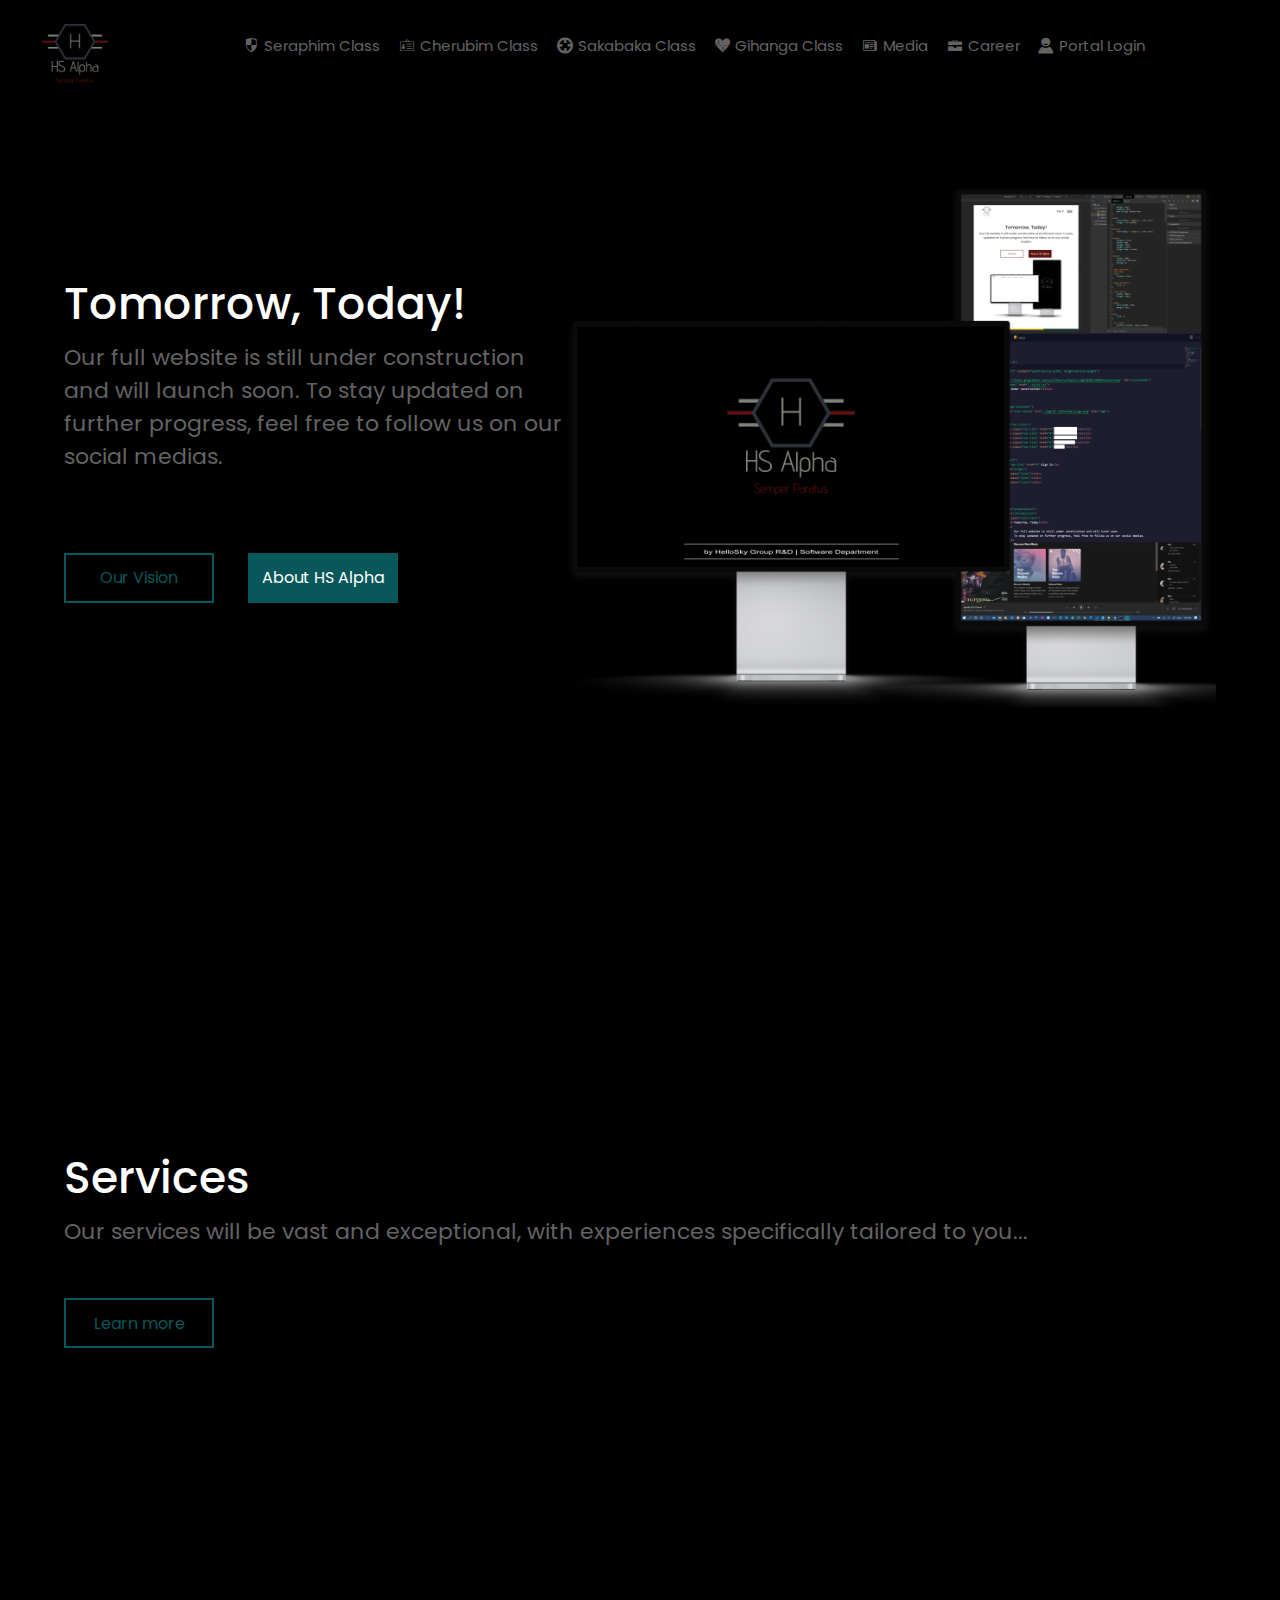
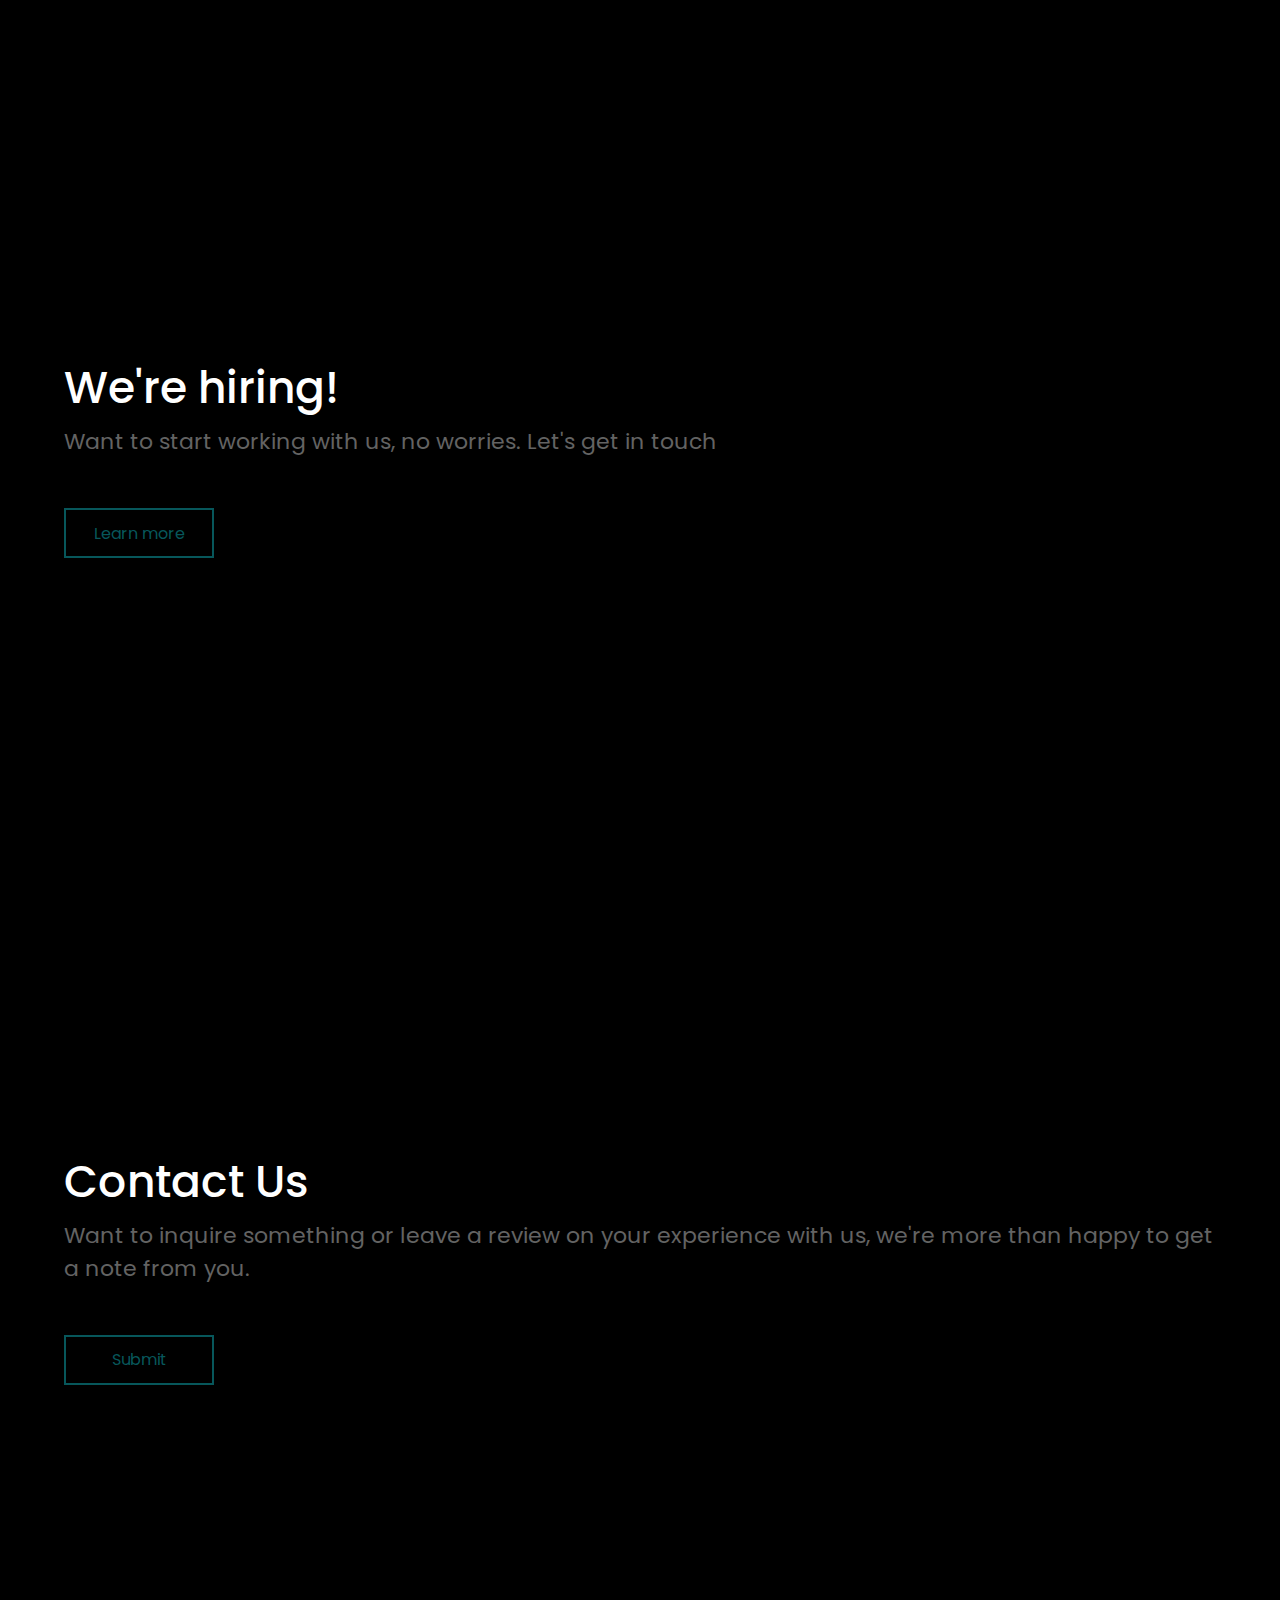
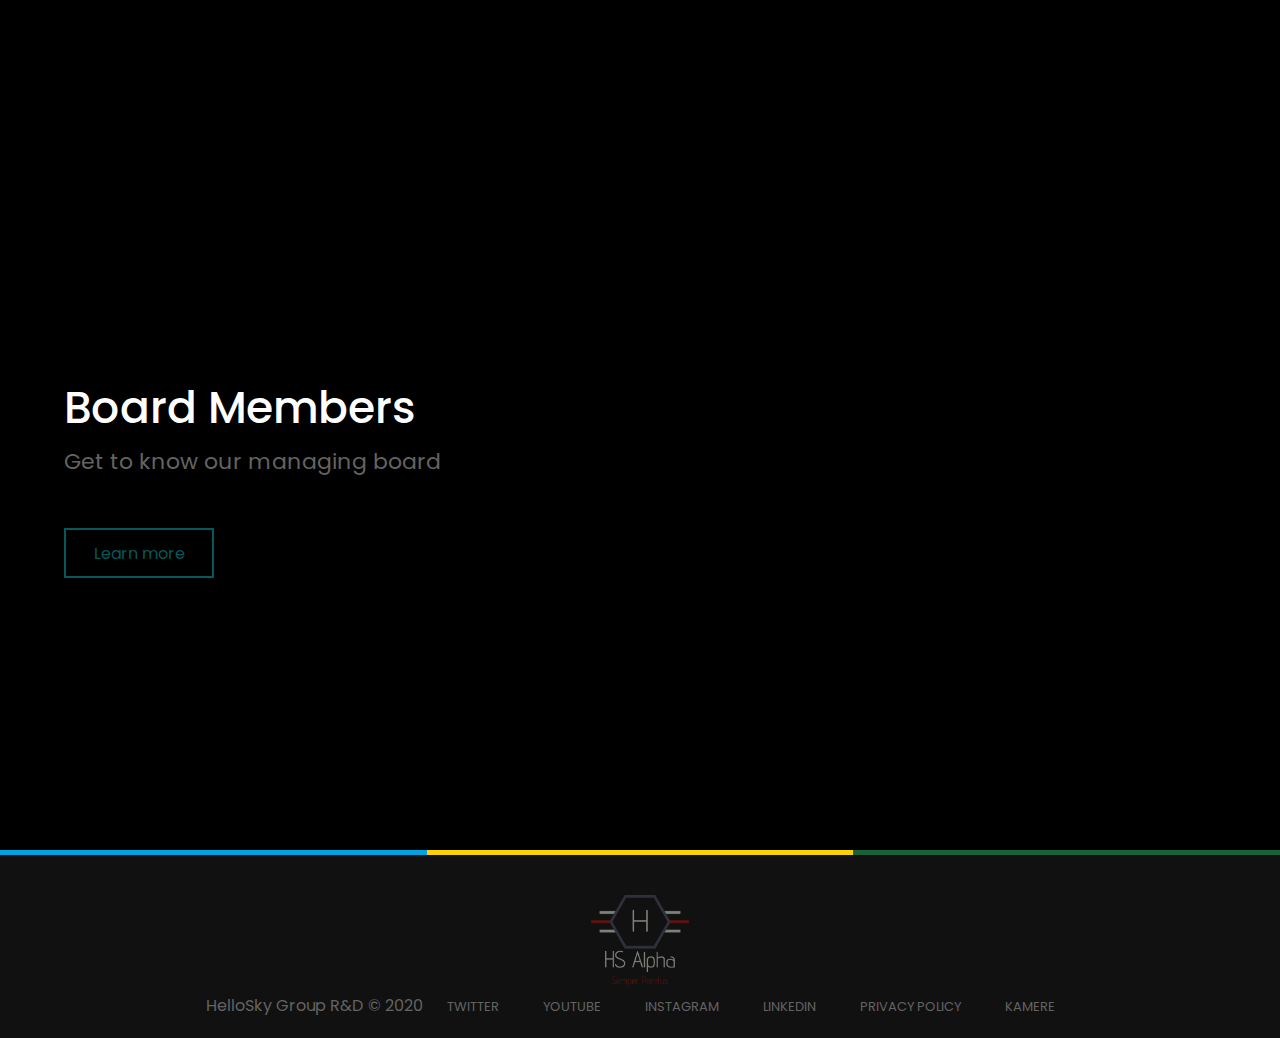
<file: index.html>
<!DOCTYPE html>
<html lang="en">

<head>
    <meta charset="UTF-8">
    <meta http-equiv="X-UA-Compatible" content="IE=Edge">
    <meta name="viewport" content="width=device-width, initial-scale=1" />
    <link rel="icon" href="img/HS%20Alpha/FaviconLogo.jpg">
    <link href="https://fonts.googleapis.com/css2?family=Poppins:wght@400;500&amp;display=swap" rel="stylesheet">
    <link rel="stylesheet" href="css/style.css">
    <link rel="stylesheet" href="icofont/icofont.min.css">
    <title>HS Alpha - Under construction</title>
</head>

<body>
    <div class="web-wrap">
        <header>
            <div class="logo-container">
                <a href="#"><img class="icon-resize" src="img/HS%20Alpha/SmallLogo.png" alt="logo"></a>
            </div>
            <nav>
                <div class="mask">
                    <ul class="nav-links">
                        <li><i class="icofont-shield-alt"></i><a class="nav-link" href="unavailable.html">Seraphim
                                Class</a></li>
                        <li><i class="icofont-id"></i><a class="nav-link" href="unavailable.html">Cherubim
                                Class</a></li>
                        <li><i class="icofont-ui-pointer"></i><a class="nav-link" href="unavailable.html">Sakabaka
                                Class</a></li>
                        <li><i class="icofont-heart-beat-alt"></i><a class="nav-link" href="unavailable.html">Gihanga
                                Class</a></li>
                        <li><i class="icofont-newspaper"></i><a class="nav-link" href="unavailable.html">Media</a></li>
                        <li><i class="icofont-briefcase"></i><a class="nav-link" href="unavailable.html">Career</a>
                        <li><i class="icofont-user-alt-5"></i><a class="nav-link" href="unavailable.html">Portal
                                Login</a>
                        </li>
                        <!-- <li class="dropdown">
                            <a href="#" data-toggle="dropdown"> <span>Change Language</span> <i></i>
                            </a>
                            <ul class="dropdown-menu">
                                <li> <a lang="rw" href="rw/index.html">Ikinyarwanda</a>
                                </li>
                                <li> <a lang="fr" href="fr/index.html">Français</a>
                                </li>
                                <li> <a lang="de" href="de/index.html">Deutsch</a>
                                </li>
                                <li> <a lang="pl" href="pl/index.html">Polski</a>
                                </li>
                            </ul>
                        </li> -->
                    </ul>

                </div>
            </nav>
            <div class="cart">
                <div class="burger">
                    <div class="line1"></div>
                    <div class="line2"></div>
                    <div class="line3"></div>
                </div>
            </div>
        </header>

        <main>
            <!--Initial overview section-->
            <section class="presentation">
                <div class="introduction">
                    <div class="intro-text">
                        <h1>Tomorrow, Today!</h1>
                        <p>
                            Our full website is still under construction and will launch soon.
                            To stay updated on further progress, feel free to follow us on our social medias.
                        </p>
                    </div>
                    <div class="cta">
                        <button class="cta-select">Our Vision</button>
                        <button class="cta-add">About HS Alpha</button>
                    </div>
                </div>
                <div class="cover">
                    <img src="img/Monitor-Pro-Display-XDR-Mockup%20v1.1.png" alt="apple-pro-display">
                </div>
            </section>

            <!--HS group services & subsidiaries section-->
            <section class="presentation">
                <div class="introduction">
                    <div class="intro-text">
                        <h1>Services</h1>
                        <p>
                            Our services will be vast and exceptional, with experiences specifically tailored to you...
                        </p>
                    </div>
                    <div class="cta">
                        <button class="cta-select">Learn more</button>
                    </div>
                </div>
            </section>

            <!--We're hiring section-->
            <section class="presentation">
                <div class="introduction">
                    <div class="intro-text">
                        <h1>We're hiring!</h1>
                        <p>
                            Want to start working with us, no worries. Let's get in touch
                        </p>
                    </div>
                    <div class="cta">
                        <button class="cta-select">Learn more</button>
                    </div>
                </div>
            </section>

            <!--Contact us section-->
            <section class="presentation">
                <div class="introduction">
                    <div class="intro-text">
                        <h1>Contact Us</h1>
                        <p>
                            Want to inquire something or leave a review on your experience with us, we're more than
                            happy to get a note from you.
                        </p>
                    </div>
                    <div class="cta">
                        <button class="cta-select">Submit</button>
                    </div>
                </div>
            </section>

            <!--Contact us section-->
            <section class="presentation">
                <div class="introduction">
                    <div class="intro-text">
                        <h1>Board Members</h1>
                        <p>
                            Get to know our managing board
                        </p>
                    </div>
                    <div class="cta">
                        <button class="cta-select">Learn more</button>
                    </div>
                </div>
            </section>
        </main>

        <footer>
            <div class="color-strip">
                <div class="bluecolor"></div>
                <div class="yellowcolor"></div>
                <div class="greencolor"></div>
            </div>

            <div class="footer-bottom">
                <div class="row">
                    <img src="img/HS%20Alpha/SmallLogo.png" alt="logo bottom" class="center-block" />
                    <p>
                        <span class="extra">HelloSky Group R&D © 2020</span>
                        <a href="https://twitter.com/hsalphaofficial" rel="noopener" target="_blank"
                            class="social">TWITTER</a>
                        <a href="https://www.youtube.com/channel/UCtSPascunIxHkzZJCKtrDeA?view_as=subscriber"
                            rel="noopener" target="_blank" class="social">YOUTUBE</a>
                        <a href="https://www.instagram.com/hsalphaofficial/" rel="noopener" target="_blank"
                            class="social">INSTAGRAM</a>
                        <a href="https://www.linkedin.com/company/helloskygroup" rel="noopener" target="_blank"
                            class="social">LINKEDIN</a>
                        <a href="#" target="_blank" class="social extra">PRIVACY POLICY</a>
                        <a href="kamere.html" target="_blank" class="social extra">KAMERE</a>
                    </p>
                </div>
            </div>
        </footer>
        <script src="js/app.js"></script>
        <script type="text/javascript" id="cookieinfo" src="http://cookieinfoscript.com/js/cookieinfo.min.js"></script>
    </div>
</body>

</html>
</file>
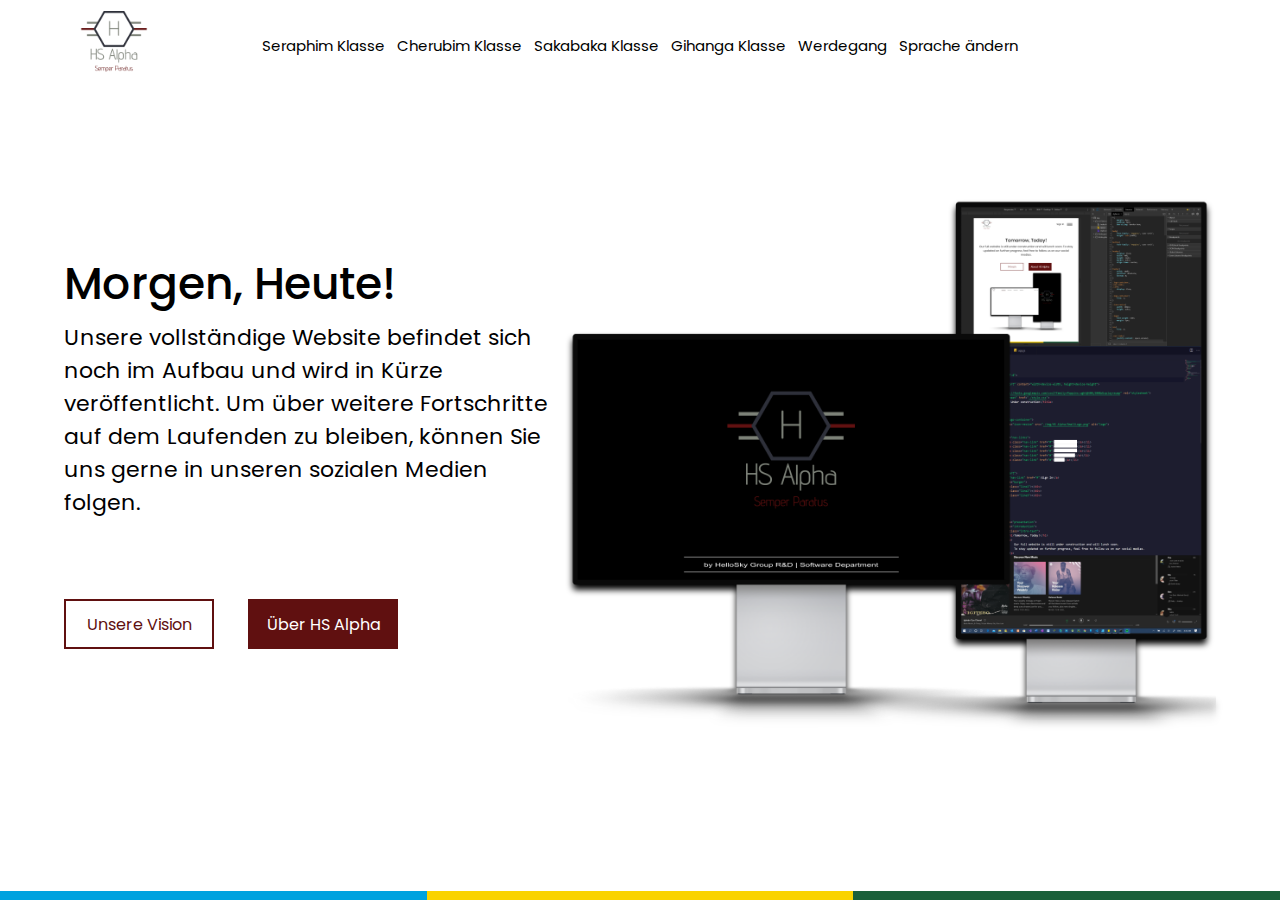
<file: de/index.html>
<!DOCTYPE html>
<html lang="en">


<!-- Mirrored from www.helloskygroup.com/de/index.html by HTTrack Website Copier/3.x [XR&CO'2014], Sat, 18 Jul 2020 23:29:12 GMT -->

<head>
    <meta charset="UTF-8">
    <meta name="viewport" content="width=device-width, initial-scale=1" />
    <link rel="icon" href="img/HS%20Alpha/FaviconLogo.jpg">
    <link href="https://fonts.googleapis.com/css2?family=Poppins:wght@400;500&amp;display=swap" rel="stylesheet">
    <link rel="stylesheet" href="css/style.css">
    <title>HS Alpha - Im Bau</title>
</head>

<body>
    <div class="web-wrap">
        <header>
            <div class="logo-container">
                <a href="#"><img class="icon-resize" src="img/HS%20Alpha/SmallLogo.png" alt="logo"></a>
            </div>
            <nav>
                <div class="mask">
                    <ul class="nav-links">
                        <li><a class="nav-link" href="unavailable.html">Seraphim Klasse</a></li>
                        <li><a class="nav-link" href="unavailable.html">Cherubim Klasse</a></li>
                        <li><a class="nav-link" href="unavailable.html">Sakabaka Klasse</a></li>
                        <li><a class="nav-link" href="unavailable.html">Gihanga Klasse</a></li>
                        <li><a class="nav-link" href="unavailable.html">Werdegang</a></li>
                        <li class="dropdown">
                            <a class="nav-link" href="#" data-toggle="dropdown"> <span>Sprache ändern</span> <i></i>
                            </a>
                            <ul class="dropdown-menu">
                                <li> <a lang="en" href="../index.html">English</a> </li>
                                <li> <a lang="rw" href="../rw/index.html">Kinyarwanda</a>
                                </li>
                                <li> <a lang="fr" href="../fr/index.html">Français</a>
                                </li>
                                <li> <a lang="pl" href="../pl/index.html">Polski</a>
                                </li>
                            </ul>
                        </li>
                    </ul>
                </div>
            </nav>
            <div class="cart">
                <div class="burger">
                    <div class="line1"></div>
                    <div class="line2"></div>
                    <div class="line3"></div>
                </div>
            </div>
        </header>

        <main>
            <section class="presentation">
                <div class="introduction">
                    <div class="intro-text">
                        <h1>Morgen, Heute!</h1>
                        <p>
                            Unsere vollständige Website befindet sich noch im Aufbau und wird in Kürze veröffentlicht.
                            Um über weitere Fortschritte auf dem Laufenden zu bleiben, können Sie uns gerne in unseren
                            sozialen Medien folgen.
                        </p>
                    </div>
                    <div class="cta">
                        <button class="cta-select">Unsere Vision</button>
                        <button class="cta-add">Über HS Alpha</button>
                    </div>
                </div>
                <div class="cover">
                    <img src="img/Monitor-Pro-Display-XDR-Mockup%20v1.1.png" alt="apple-pro-display">
                </div>
            </section>
        </main>

        <footer>
            <div class="color-strip">
                <div class="bluecolor"></div>
                <div class="yellowcolor"></div>
                <div class="greencolor"></div>
            </div>
        </footer>
        <script src="js/app.js"></script>
    </div>
</body>


<!-- Mirrored from www.helloskygroup.com/de/index.html by HTTrack Website Copier/3.x [XR&CO'2014], Sat, 18 Jul 2020 23:38:40 GMT -->

</html>
</file>
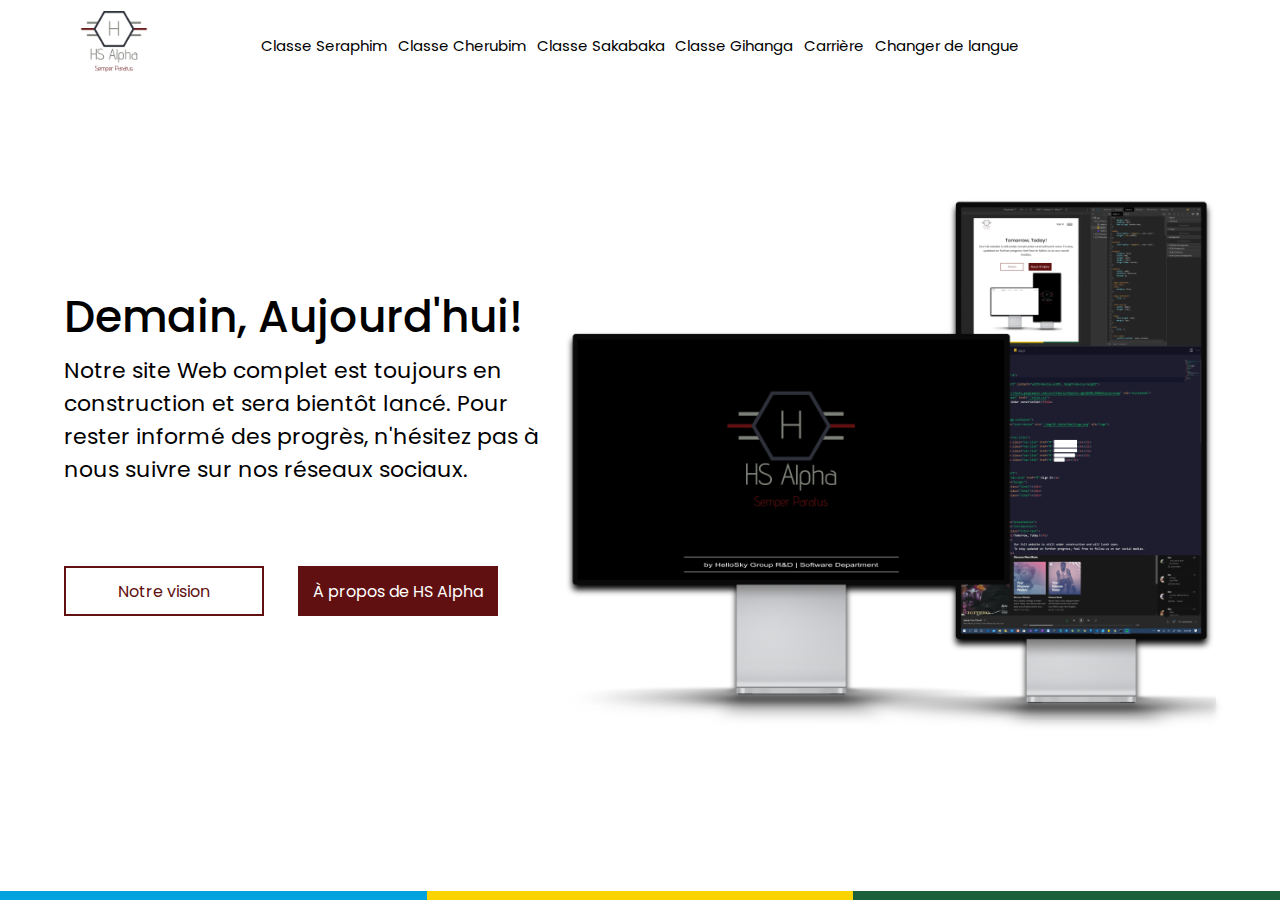
<file: fr/index.html>
<!DOCTYPE html>
<html lang="fr">


<!-- Mirrored from www.helloskygroup.com/fr/index.html by HTTrack Website Copier/3.x [XR&CO'2014], Sat, 18 Jul 2020 23:28:15 GMT -->

<head>
    <meta charset="UTF-8">
    <meta name="viewport" content="width=device-width, initial-scale=1" />
    <link rel="icon" href="img/HS%20Alpha/FaviconLogo.jpg">
    <link href="https://fonts.googleapis.com/css2?family=Poppins:wght@400;500&amp;display=swap" rel="stylesheet">
    <link rel="stylesheet" href="css/style.css">
    <title>HS Alpha - En construction</title>
</head>

<body>
    <div class="web-wrap">
        <header>
            <div class="logo-container">
                <a href="#"><img class="icon-resize" src="img/HS%20Alpha/SmallLogo.png" alt="logo"></a>
            </div>
            <nav>
                <div class="mask">
                    <ul class="nav-links">
                        <li><a class="nav-link" href="unavailable.html">Classe Seraphim</a></li>
                        <li><a class="nav-link" href="unavailable.html">Classe Cherubim</a></li>
                        <li><a class="nav-link" href="unavailable.html">Classe Sakabaka</a></li>
                        <li><a class="nav-link" href="unavailable.html">Classe Gihanga</a></li>
                        <li><a class="nav-link" href="unavailable.html">Carrière</a></li>
                        <li class="dropdown">
                            <a class="nav-link" href="#" data-toggle="dropdown"> <span>Changer de langue</span> <i></i>
                            </a>
                            <ul class="dropdown-menu">
                                <li> <a lang="en" href="../index.html">English</a> </li>
                                <li> <a lang="rw" href="../rw/index.html">Kinyarwanda</a>
                                </li>
                                <li> <a lang="de" href="../de/index.html">Deutsch</a>
                                </li>
                                <li> <a lang="pl" href="../pl/index.html">Polski</a>
                                </li>
                            </ul>
                        </li>
                    </ul>
                </div>
            </nav>
            <div class="cart">
                <div class="burger">
                    <div class="line1"></div>
                    <div class="line2"></div>
                    <div class="line3"></div>
                </div>
            </div>
        </header>

        <main>
            <section class="presentation">
                <div class="introduction">
                    <div class="intro-text">
                        <h1>Demain, Aujourd'hui!</h1>
                        <p>
                            Notre site Web complet est toujours en construction et sera bientôt lancé. Pour
                            rester informé des progrès, n'hésitez pas à nous suivre sur nos réseaux sociaux.
                        </p>
                    </div>
                    <div class="cta">
                        <button class="cta-select">Notre vision</button>
                        <button class="cta-add">À propos de HS Alpha</button>
                    </div>
                </div>
                <div class="cover">
                    <img src="img/Monitor-Pro-Display-XDR-Mockup%20v1.1.png" alt="apple-pro-display">
                </div>
            </section>
        </main>

        <footer>
            <div class="color-strip">
                <div class="bluecolor"></div>
                <div class="yellowcolor"></div>
                <div class="greencolor"></div>
            </div>
        </footer>
        <script src="js/app.js"></script>
        <script type="text/javascript" id="cookieinfo" src="http://cookieinfoscript.com/js/cookieinfo.min.js"></script>
    </div>
</body>


<!-- Mirrored from www.helloskygroup.com/fr/index.html by HTTrack Website Copier/3.x [XR&CO'2014], Sat, 18 Jul 2020 23:29:12 GMT -->

</html>
</file>
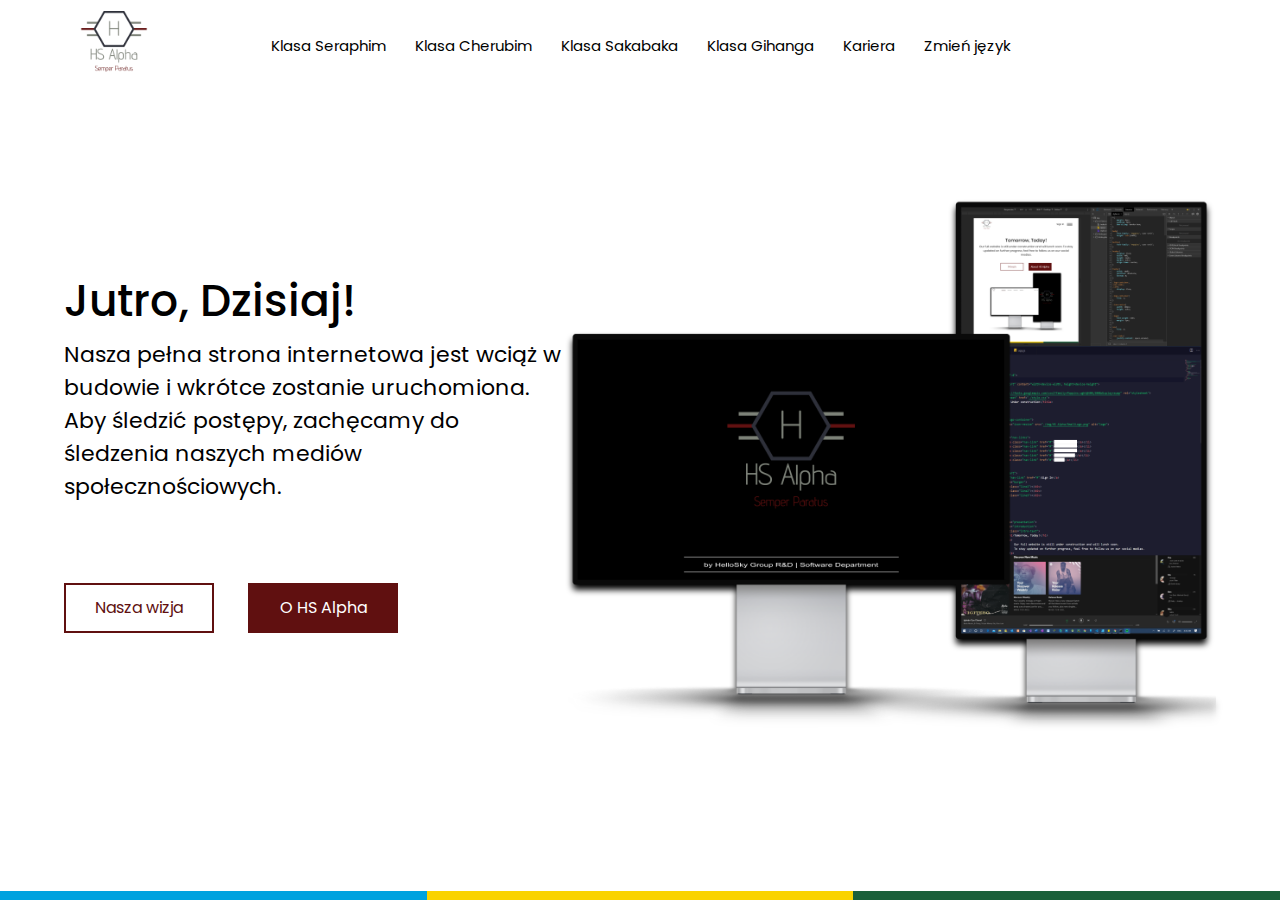
<file: pl/index.html>
<!DOCTYPE html>
<html lang="en">


<!-- Mirrored from www.helloskygroup.com/pl/index.html by HTTrack Website Copier/3.x [XR&CO'2014], Sat, 18 Jul 2020 23:38:40 GMT -->

<head>
    <meta charset="UTF-8">
    <meta http-equiv="X-UA-Compatible" content="IE=Edge">
    <meta name="viewport" content="width=device-width, initial-scale=1" />
    <link rel="icon" href="img/HS%20Alpha/FaviconLogo.jpg">
    <link href="https://fonts.googleapis.com/css2?family=Poppins:wght@400;500&amp;display=swap" rel="stylesheet">
    <link rel="stylesheet" href="css/style.css">
    <title>HS Alpha - W budowie</title>
</head>

<body>
    <div class="web-wrap">
        <header>
            <div class="logo-container">
                <a href="#"><img class="icon-resize" src="img/HS%20Alpha/SmallLogo.png" alt="logo"></a>
            </div>
            <nav>
                <div class="mask">
                    <ul class="nav-links">
                        <li><a class="nav-link" href="unavailable.html">Klasa Seraphim</a></li>
                        <li><a class="nav-link" href="unavailable.html">Klasa Cherubim</a></li>
                        <li><a class="nav-link" href="unavailable.html">Klasa Sakabaka</a></li>
                        <li><a class="nav-link" href="unavailable.html">Klasa Gihanga</a></li>
                        <li><a class="nav-link" href="unavailable.html">Kariera</a></li>
                        <li class="dropdown">
                            <a class="nav-link" href="#" data-toggle="dropdown"> <span>Zmień język</span> <i></i>
                            </a>
                            <ul class="dropdown-menu">
                                <li> <a lang="en" href="../index.html">English</a> </li>
                                <li> <a lang="rw" href="../rw/index.html">Kinyarwanda</a>
                                </li>
                                <li> <a lang="fr" href="../fr/index.html">Français</a>
                                </li>
                                <li> <a lang="de" href="../de/index.html">Deutsch</a>
                                </li>
                            </ul>
                        </li>
                    </ul>
                </div>
            </nav>
            <div class="cart">
                <div class="burger">
                    <div class="line1"></div>
                    <div class="line2"></div>
                    <div class="line3"></div>
                </div>
            </div>
        </header>

        <main>
            <section class="presentation">
                <div class="introduction">
                    <div class="intro-text">
                        <h1>Jutro, Dzisiaj!</h1>
                        <p>
                            Nasza pełna strona internetowa jest wciąż w budowie i wkrótce zostanie uruchomiona.
                            Aby śledzić postępy, zachęcamy do śledzenia naszych mediów społecznościowych.
                        </p>
                    </div>
                    <div class="cta">
                        <button class="cta-select">Nasza wizja</button>
                        <button class="cta-add">O HS Alpha</button>
                    </div>
                </div>
                <div class="cover">
                    <img src="img/Monitor-Pro-Display-XDR-Mockup%20v1.1.png" alt="apple-pro-display">
                </div>
            </section>
        </main>

        <footer>
            <div class="color-strip">
                <div class="bluecolor"></div>
                <div class="yellowcolor"></div>
                <div class="greencolor"></div>
            </div>
        </footer>
        <script src="js/app.js"></script>
        <script type="text/javascript" id="cookieinfo" src="http://cookieinfoscript.com/js/cookieinfo.min.js"></script>
    </div>
</body>


<!-- Mirrored from www.helloskygroup.com/pl/index.html by HTTrack Website Copier/3.x [XR&CO'2014], Sat, 18 Jul 2020 23:39:00 GMT -->

</html>
</file>
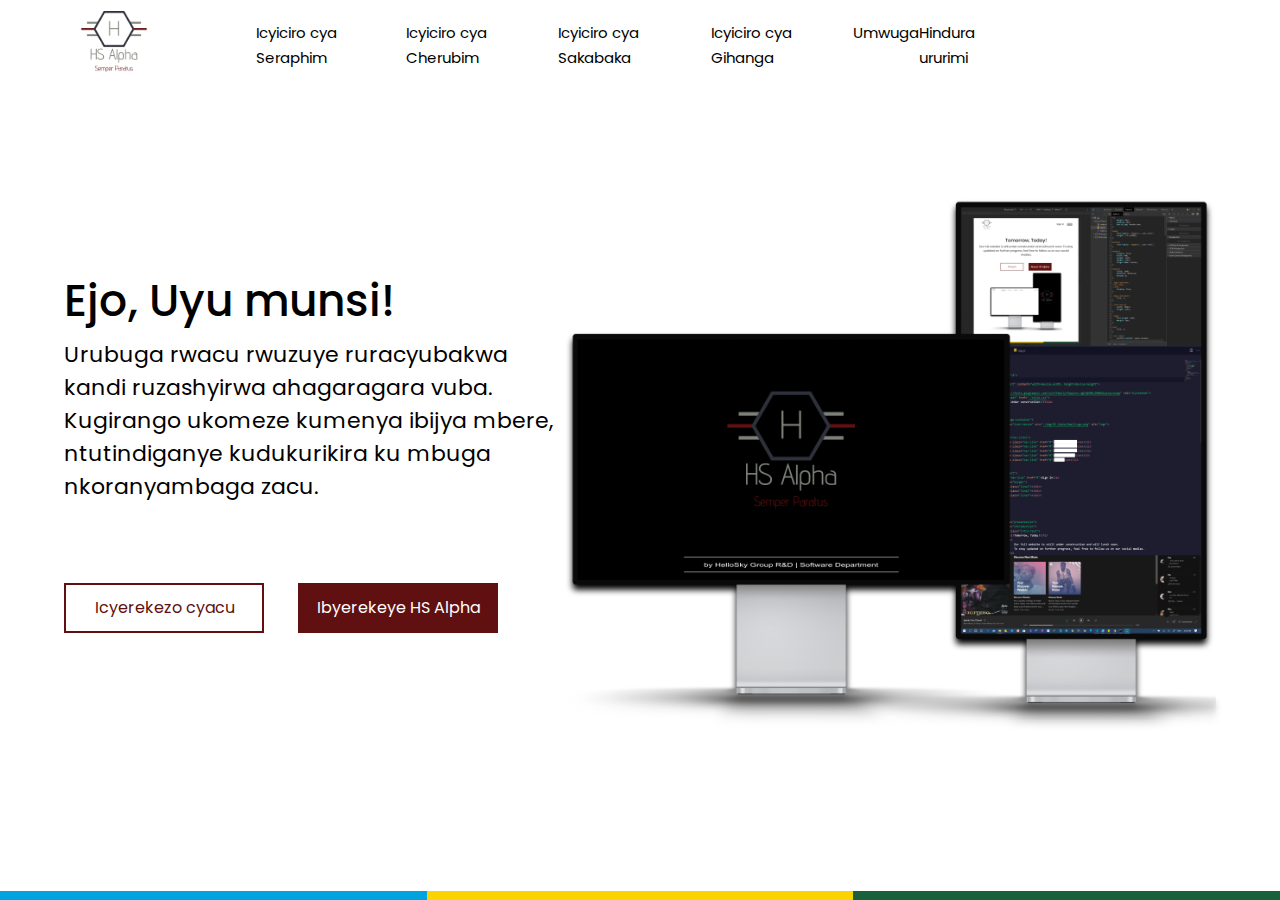
<file: rw/index.html>
<!DOCTYPE html>
<html lang="fr">


<!-- Mirrored from www.helloskygroup.com/rw/index.html by HTTrack Website Copier/3.x [XR&CO'2014], Sat, 18 Jul 2020 23:28:02 GMT -->

<head>
    <meta charset="UTF-8">
    <meta name="viewport" content="width=device-width, initial-scale=1" />
    <link rel="icon" href="img/HS%20Alpha/FaviconLogo.jpg">
    <link href="https://fonts.googleapis.com/css2?family=Poppins:wght@400;500&amp;display=swap" rel="stylesheet">
    <link rel="stylesheet" href="css/style.css">
    <title>HS Alpha - Mu iyubakwa</title>
</head>

<body>
    <div class="web-wrap">
        <header>
            <div class="logo-container">
                <a href="#"><img class="icon-resize" src="img/HS%20Alpha/SmallLogo.png" alt="logo"></a>
            </div>
            <nav>
                <div class="mask">
                    <ul class="nav-links">
                        <li><a class="nav-link" href="unavailable.html">Icyiciro cya Seraphim</a></li>
                        <li><a class="nav-link" href="unavailable.html">Icyiciro cya Cherubim</a></li>
                        <li><a class="nav-link" href="unavailable.html">Icyiciro cya Sakabaka</a></li>
                        <li><a class="nav-link" href="unavailable.html">Icyiciro cya Gihanga</a></li>
                        <li><a class="nav-link" href="unavailable.html">Umwuga</a></li>
                        <li class="dropdown">
                            <a class="nav-link" href="#" data-toggle="dropdown"> <span>Hindura ururimi</span> <i></i>
                            </a>
                            <ul class="dropdown-menu">
                                <li> <a lang="en" href="../index.html">English</a> </li>
                                <li> <a lang="pl" href="../pl/index.html">Polski</a>
                                </li>
                                <li> <a lang="fr" href="../fr/index.html">Français</a>
                                </li>
                                <li> <a lang="de" href="../de/index.html">Deutsch</a>
                                </li>
                            </ul>
                        </li>
                    </ul>
                </div>
            </nav>
            <div class="cart">
                <div class="burger">
                    <div class="line1"></div>
                    <div class="line2"></div>
                    <div class="line3"></div>
                </div>
            </div>
        </header>

        <main>
            <section class="presentation">
                <div class="introduction">
                    <div class="intro-text">
                        <h1>Ejo, Uyu munsi!</h1>
                        <p>
                            Urubuga rwacu rwuzuye ruracyubakwa kandi ruzashyirwa ahagaragara vuba.
                            Kugirango ukomeze kumenya ibijya mbere, ntutindiganye kudukurikira ku mbuga nkoranyambaga
                            zacu.
                        </p>
                    </div>
                    <div class="cta">
                        <button class="cta-select">Icyerekezo cyacu</button>
                        <button class="cta-add">Ibyerekeye HS Alpha</button>
                    </div>
                </div>
                <div class="cover">
                    <img src="img/Monitor-Pro-Display-XDR-Mockup%20v1.1.png" alt="apple-pro-display">
                </div>
            </section>
        </main>

        <footer>
            <div class="color-strip">
                <div class="bluecolor"></div>
                <div class="yellowcolor"></div>
                <div class="greencolor"></div>
            </div>
        </footer>
        <script src="js/app.js"></script>
        <script type="text/javascript" id="cookieinfo" src="http://cookieinfoscript.com/js/cookieinfo.min.js">
        </script>

    </div>
</body>


<!-- Mirrored from www.helloskygroup.com/rw/index.html by HTTrack Website Copier/3.x [XR&CO'2014], Sat, 18 Jul 2020 23:28:15 GMT -->

</html>
</file>
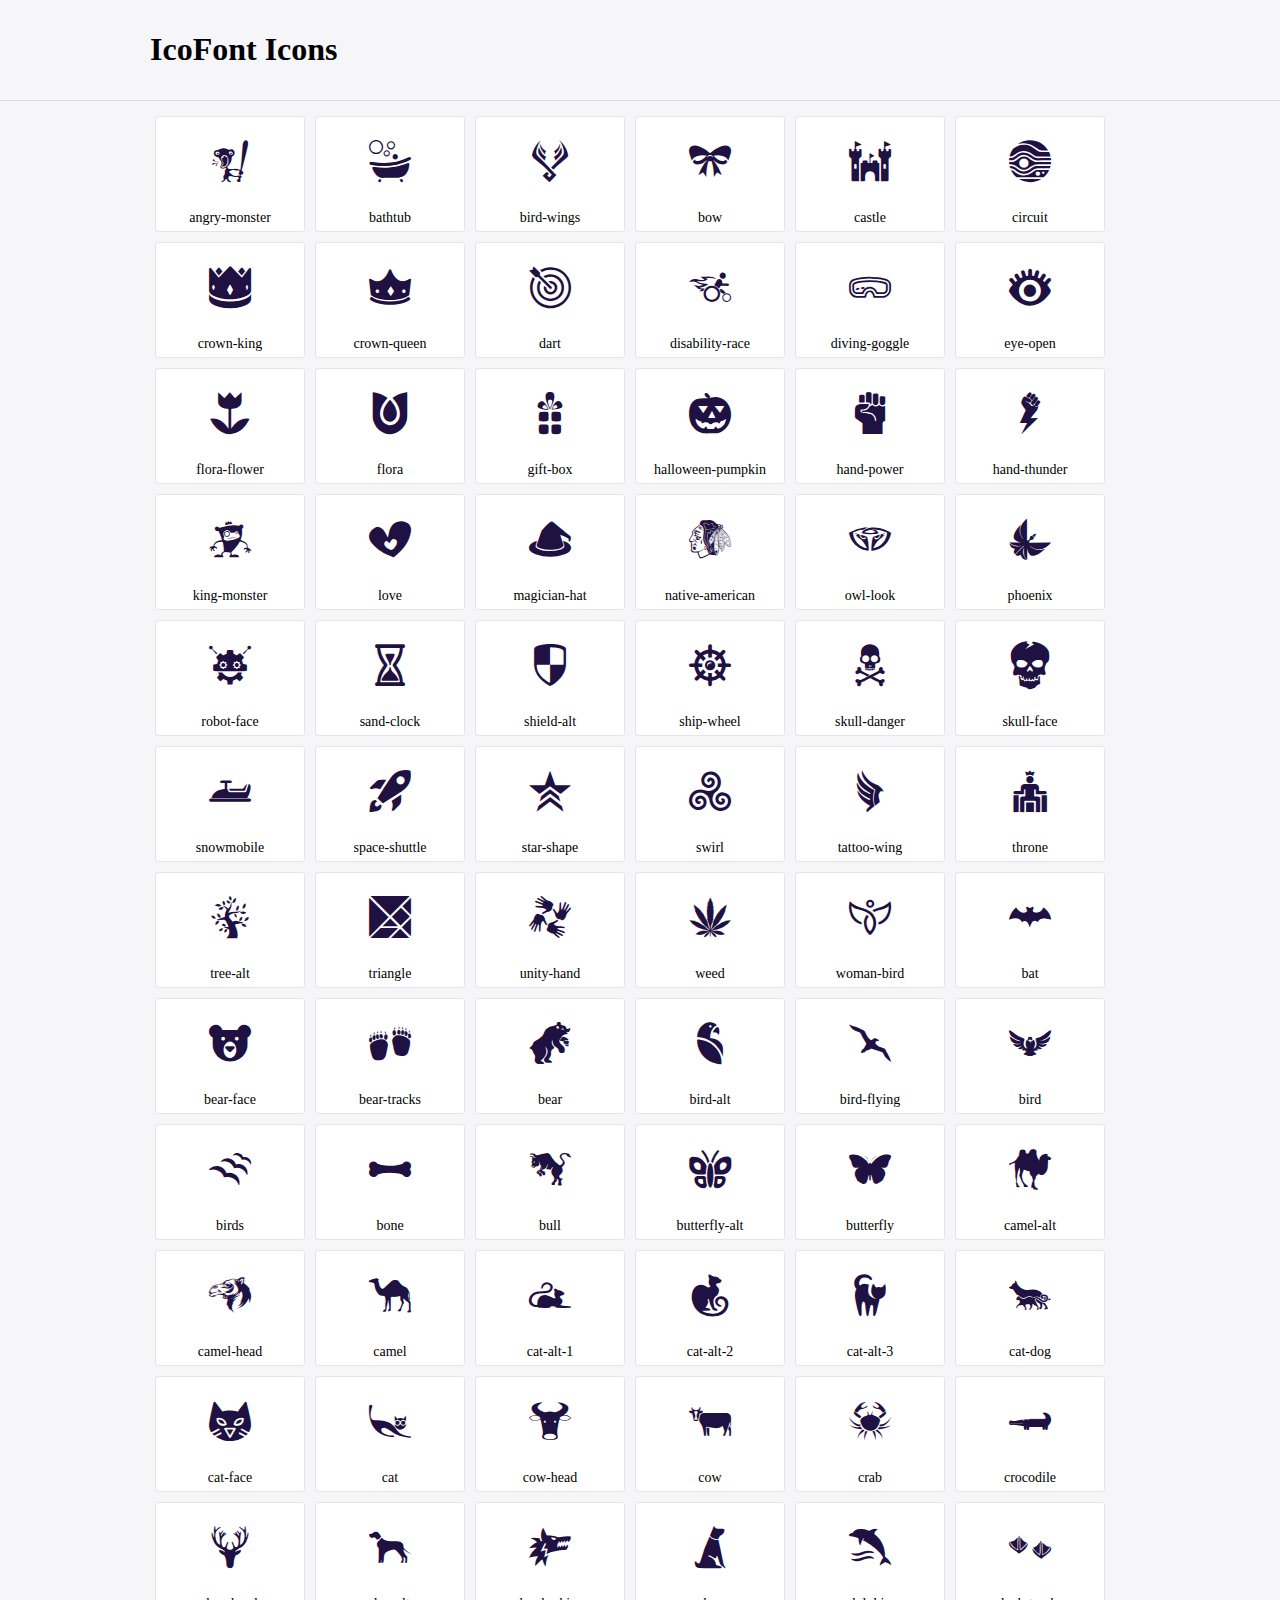
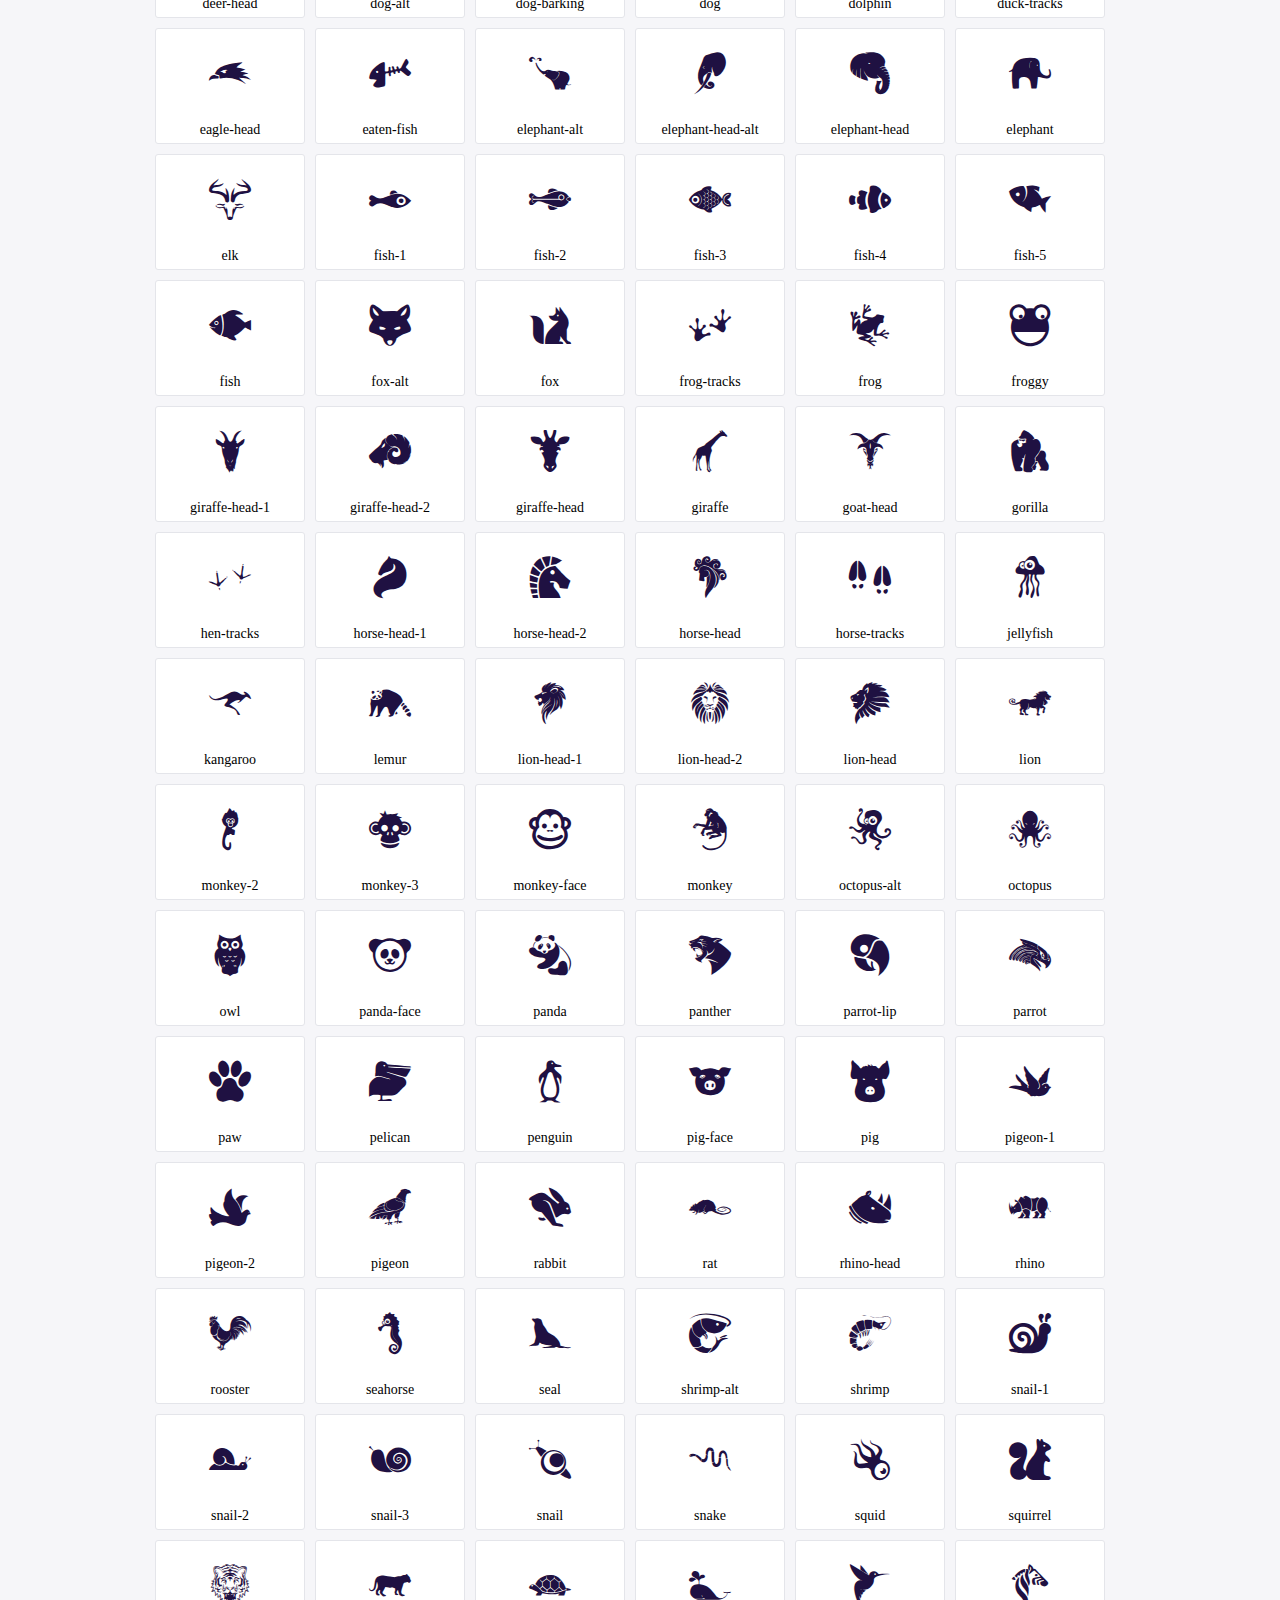
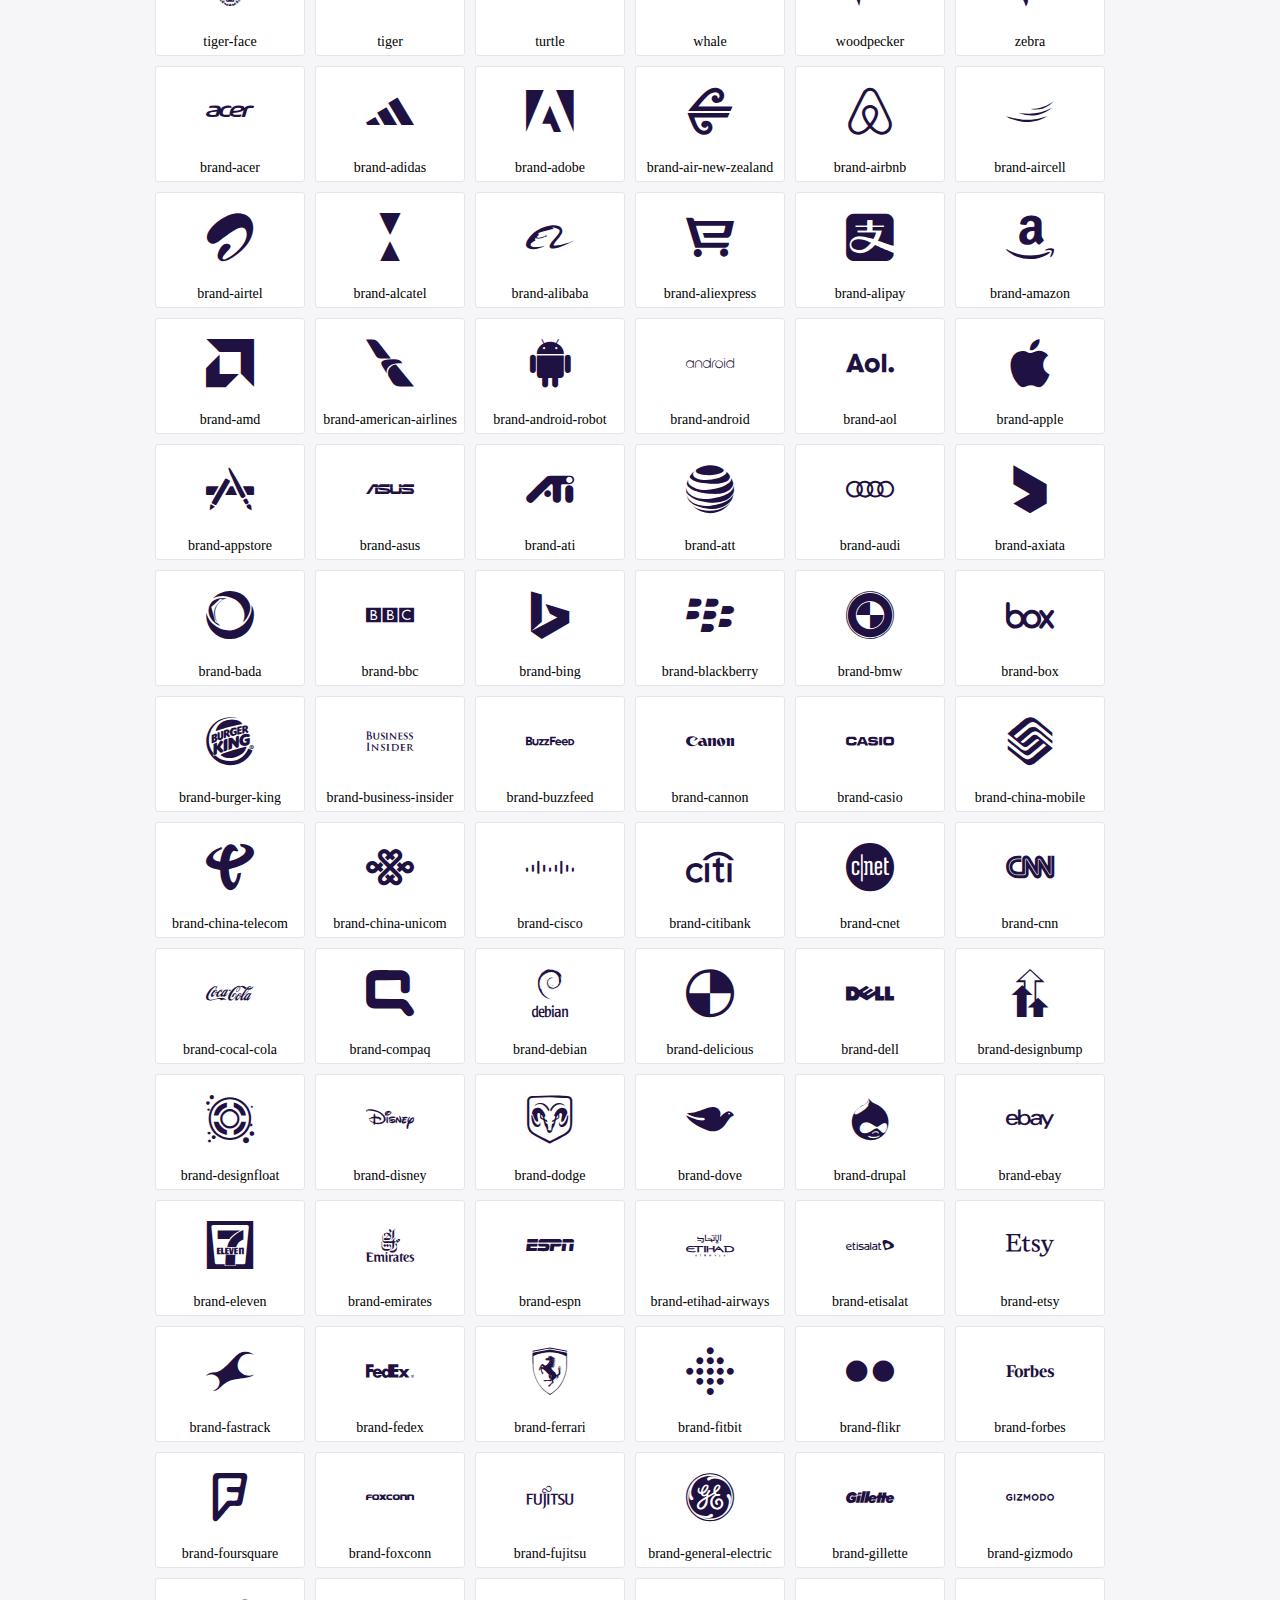
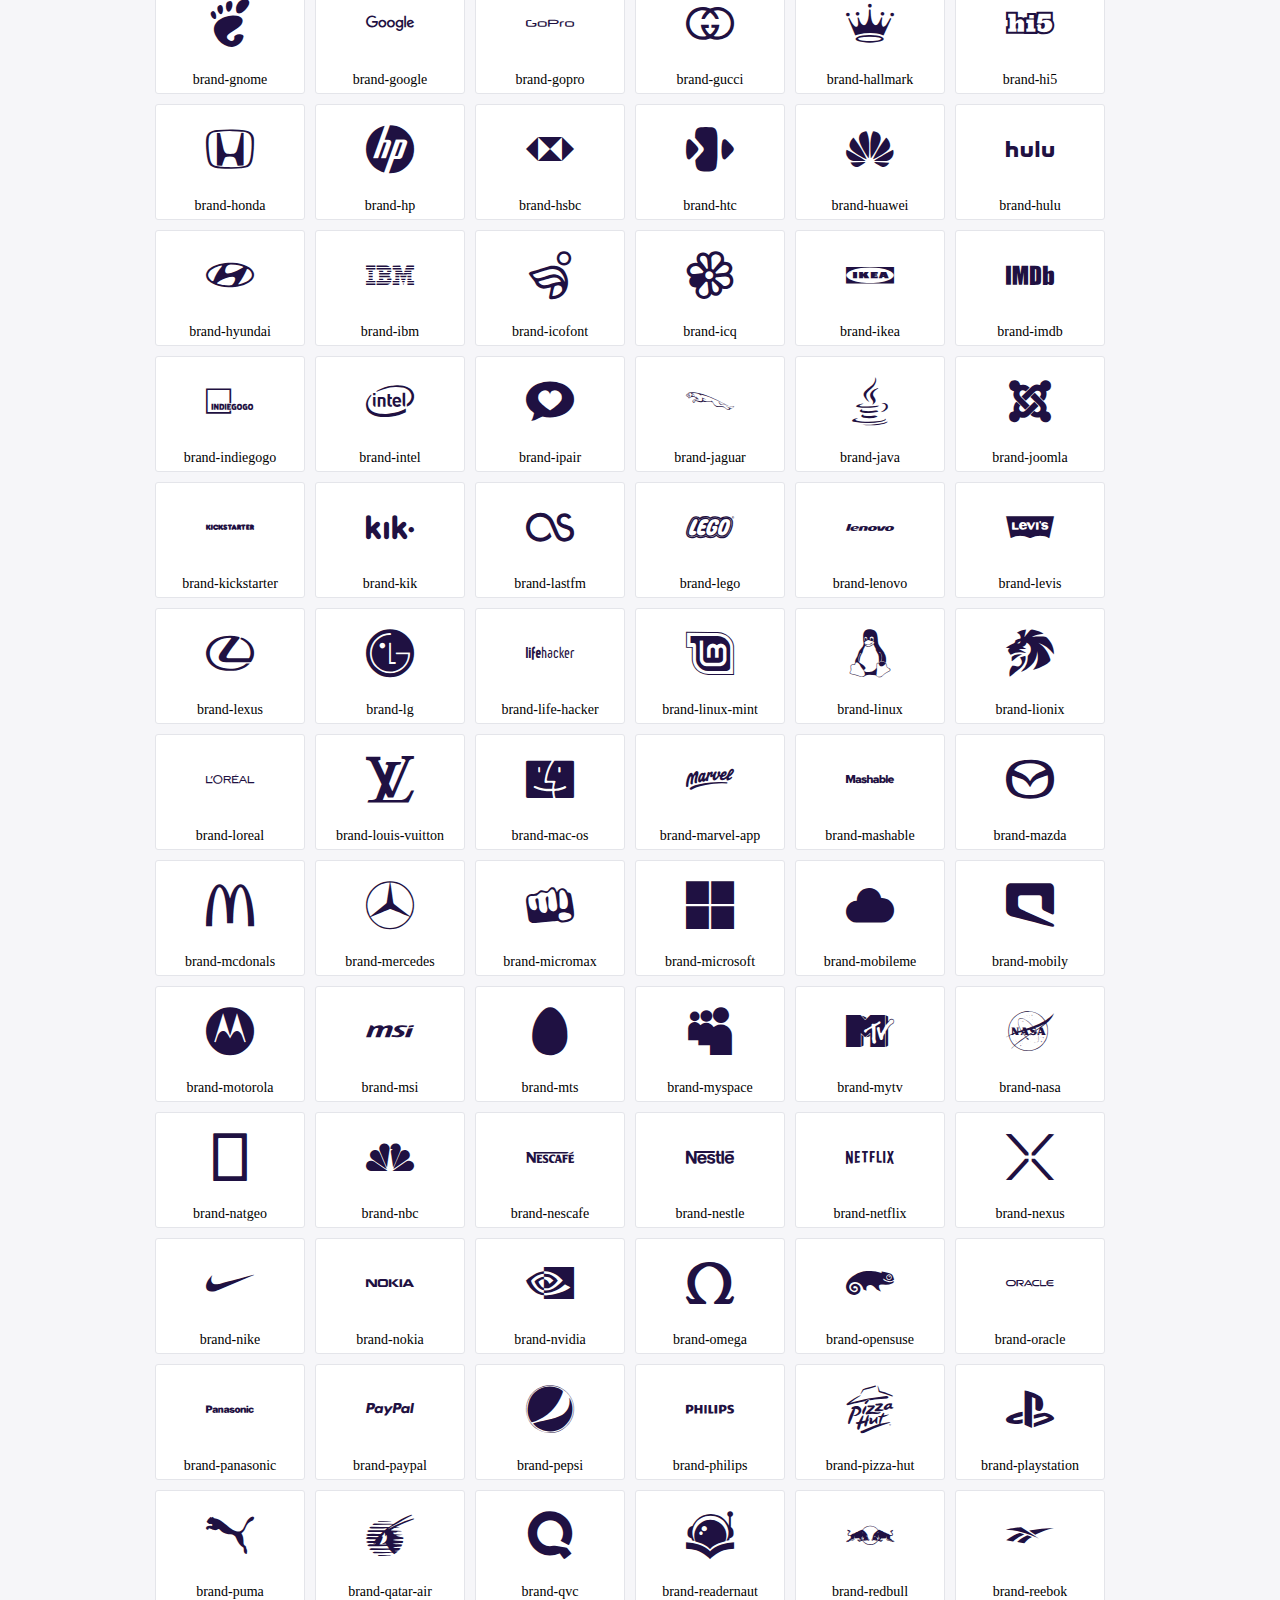
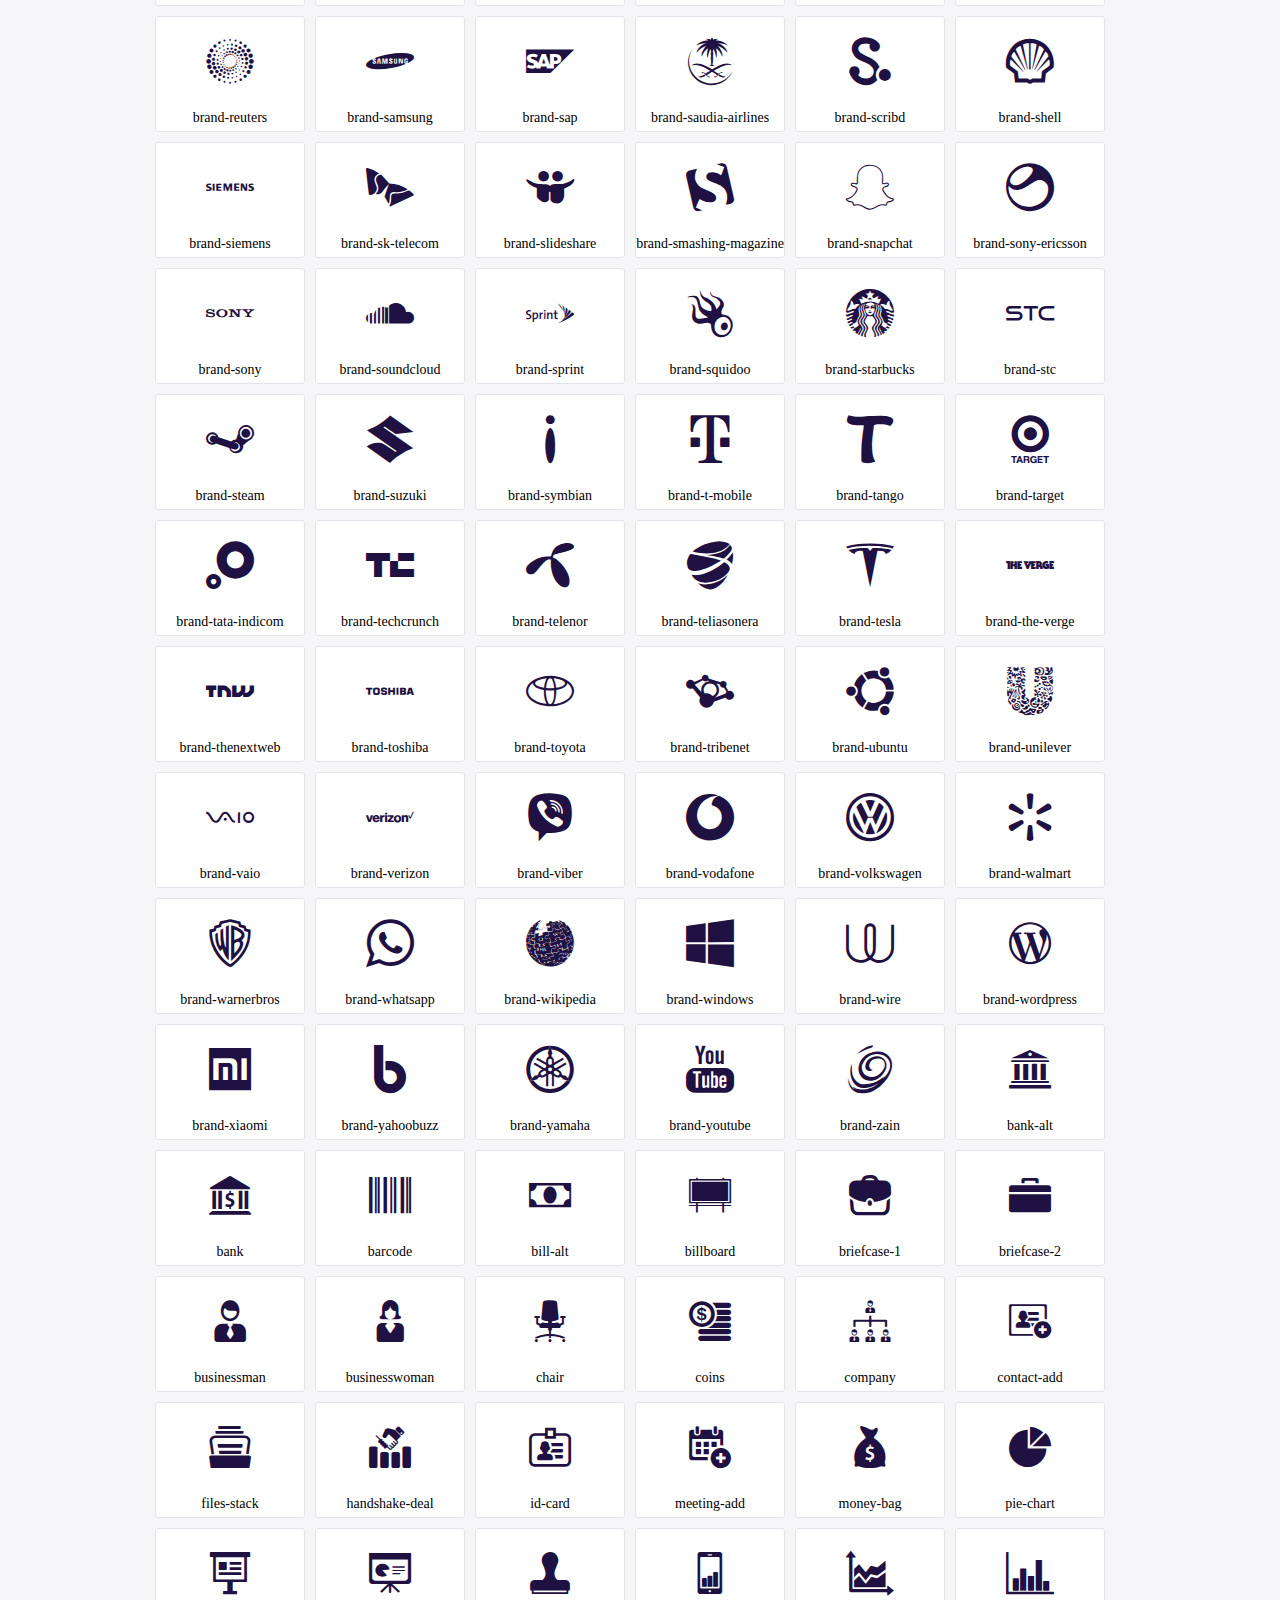
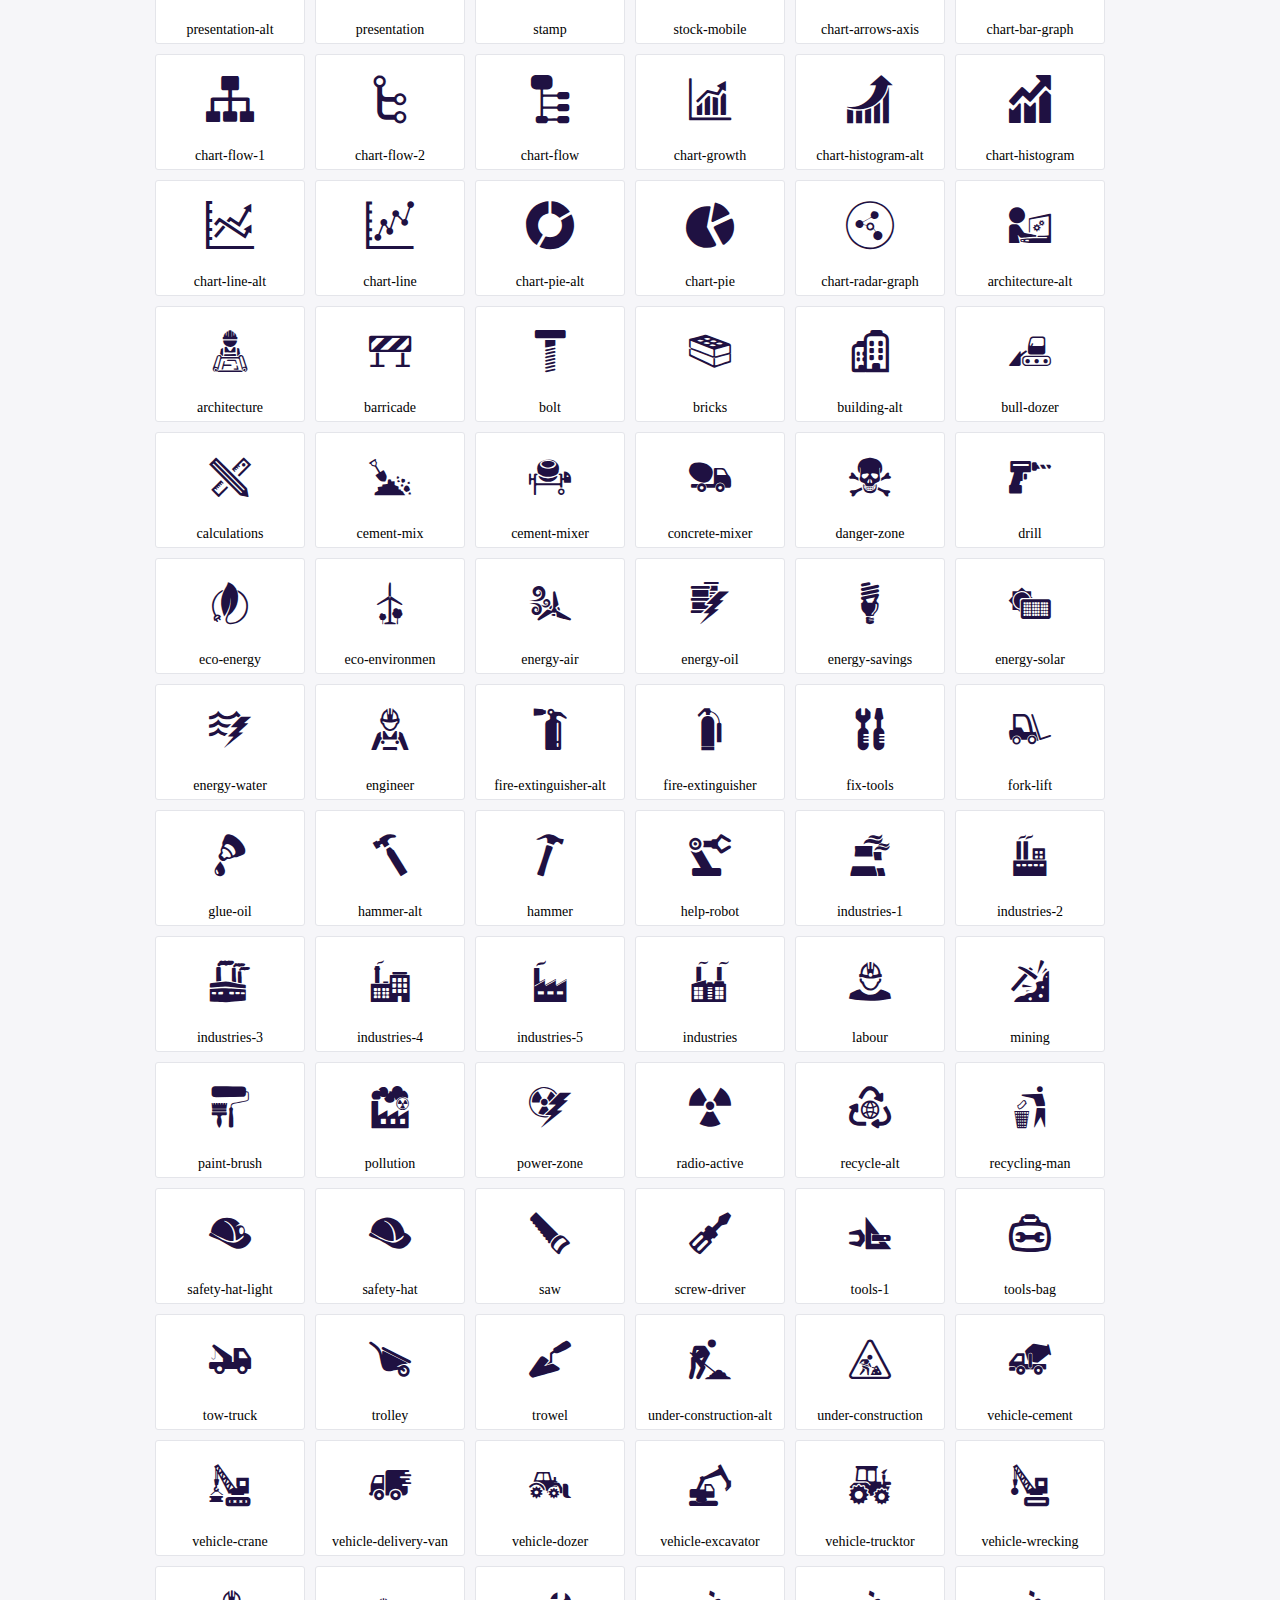
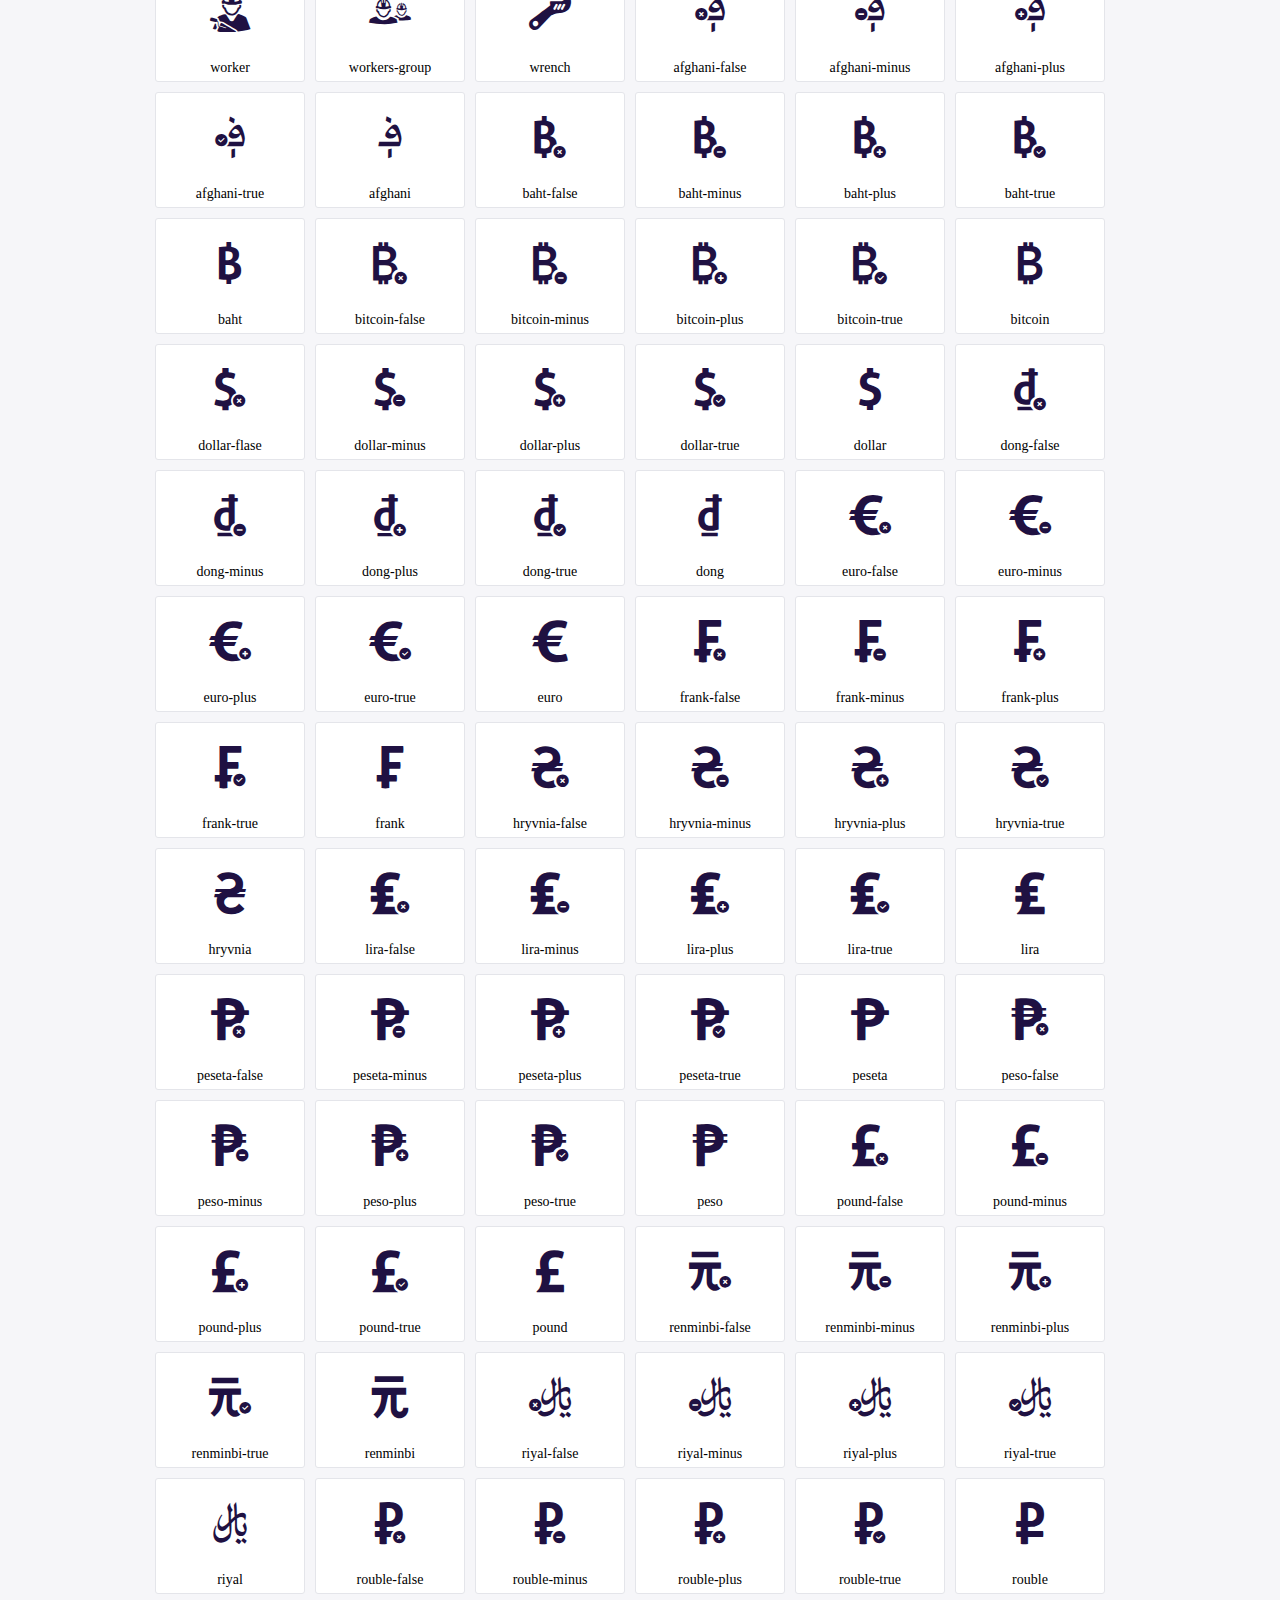
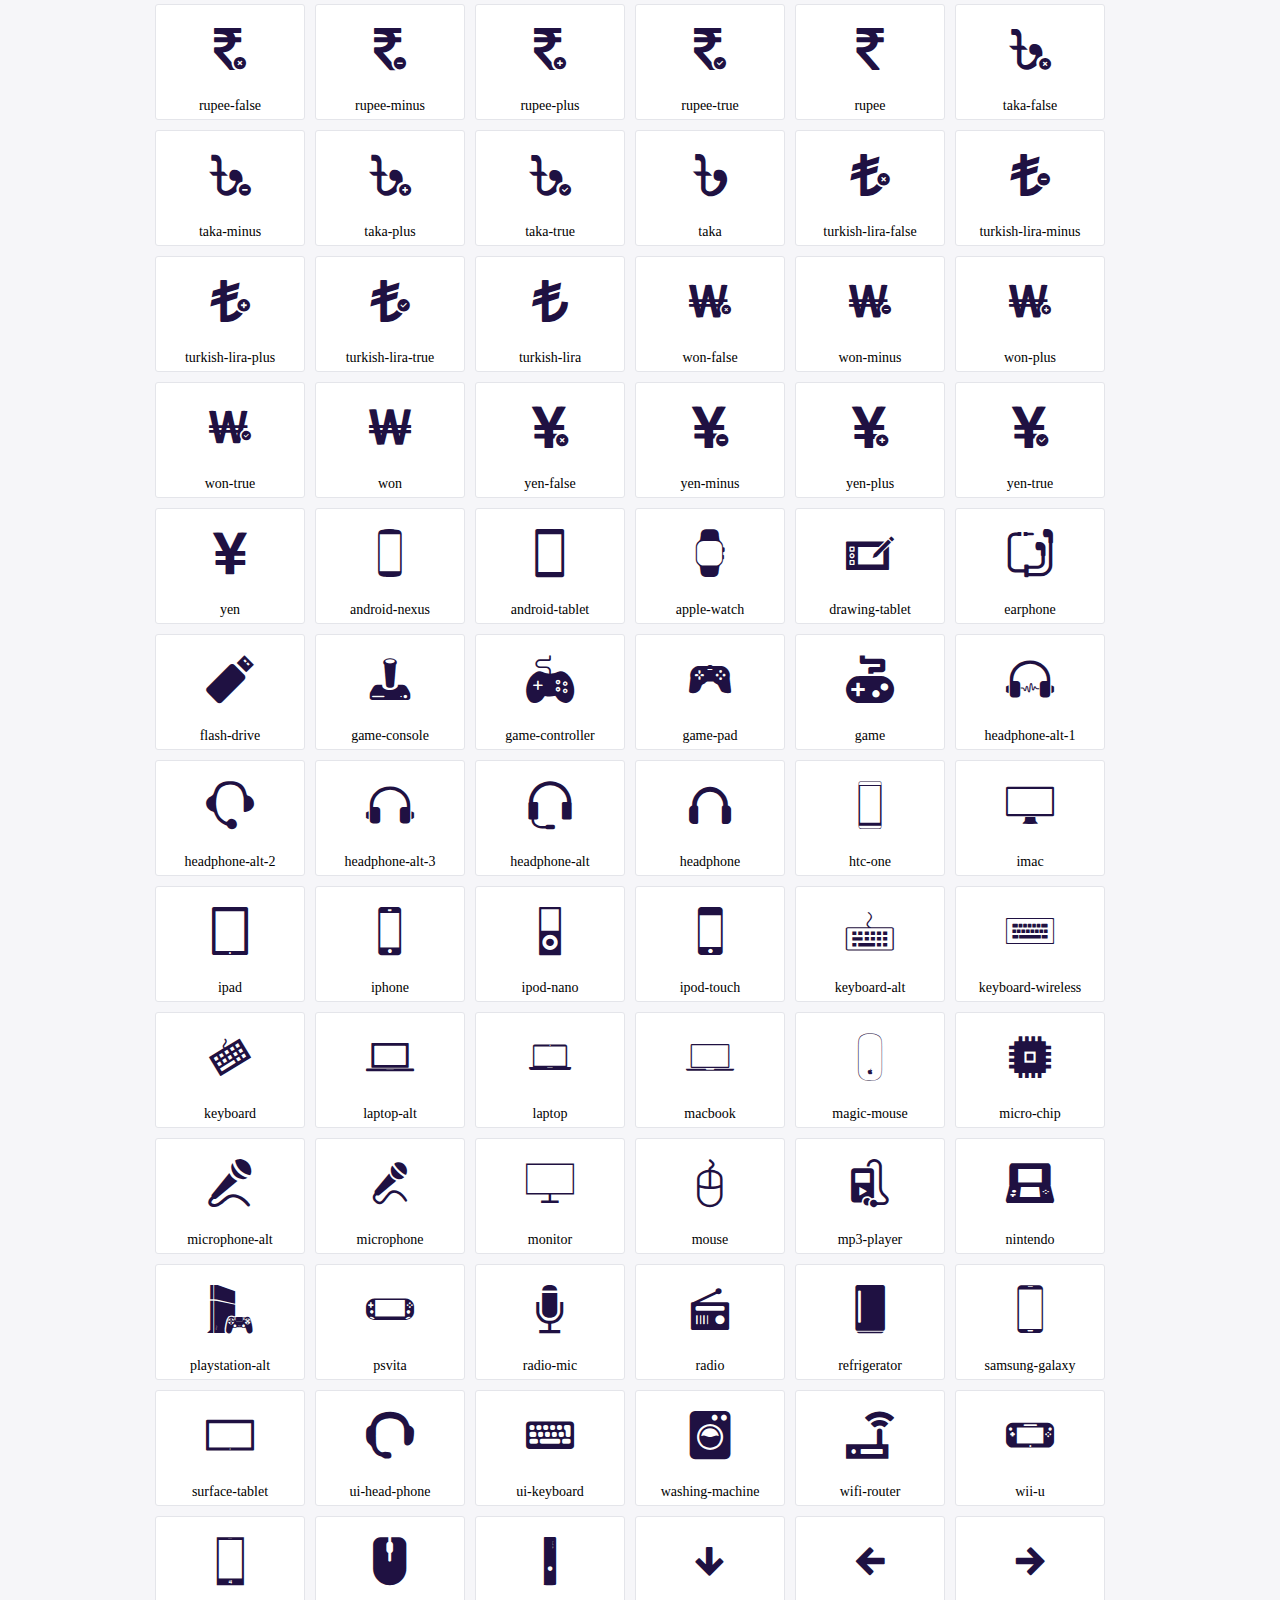
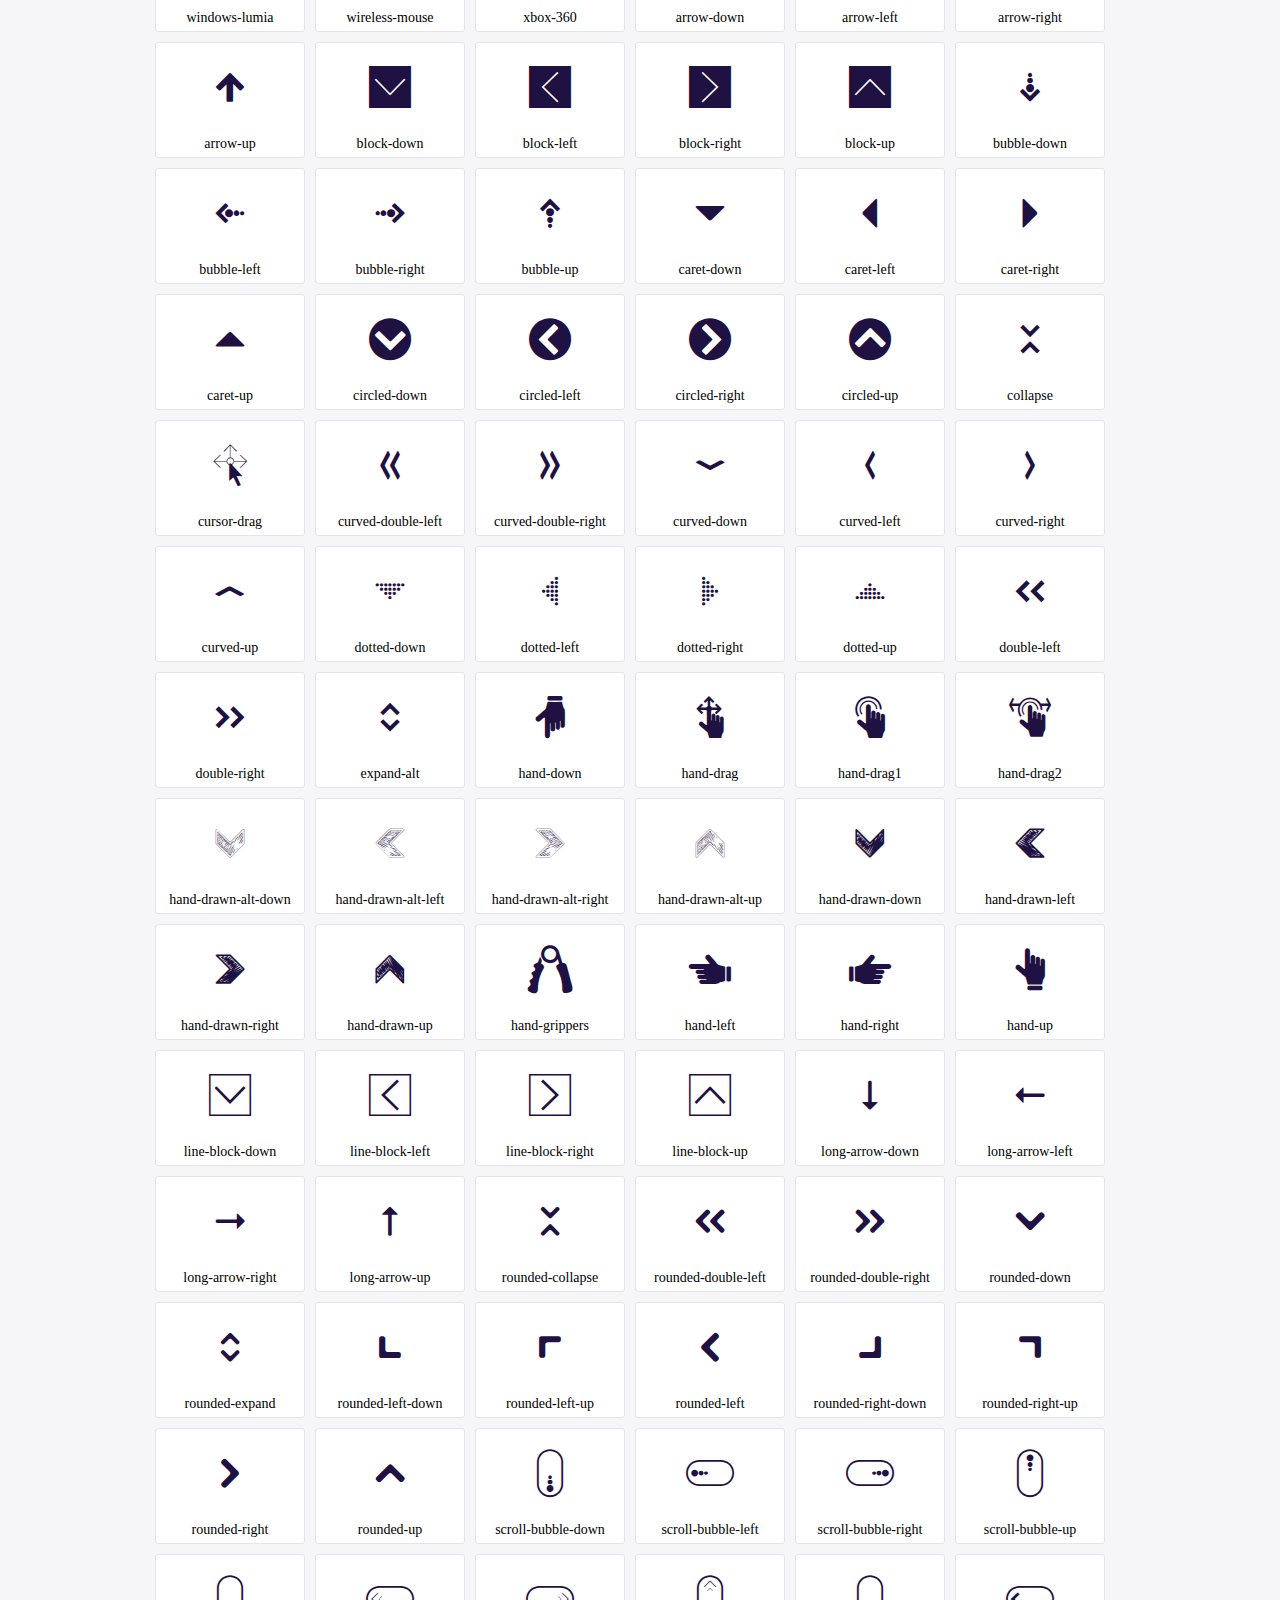
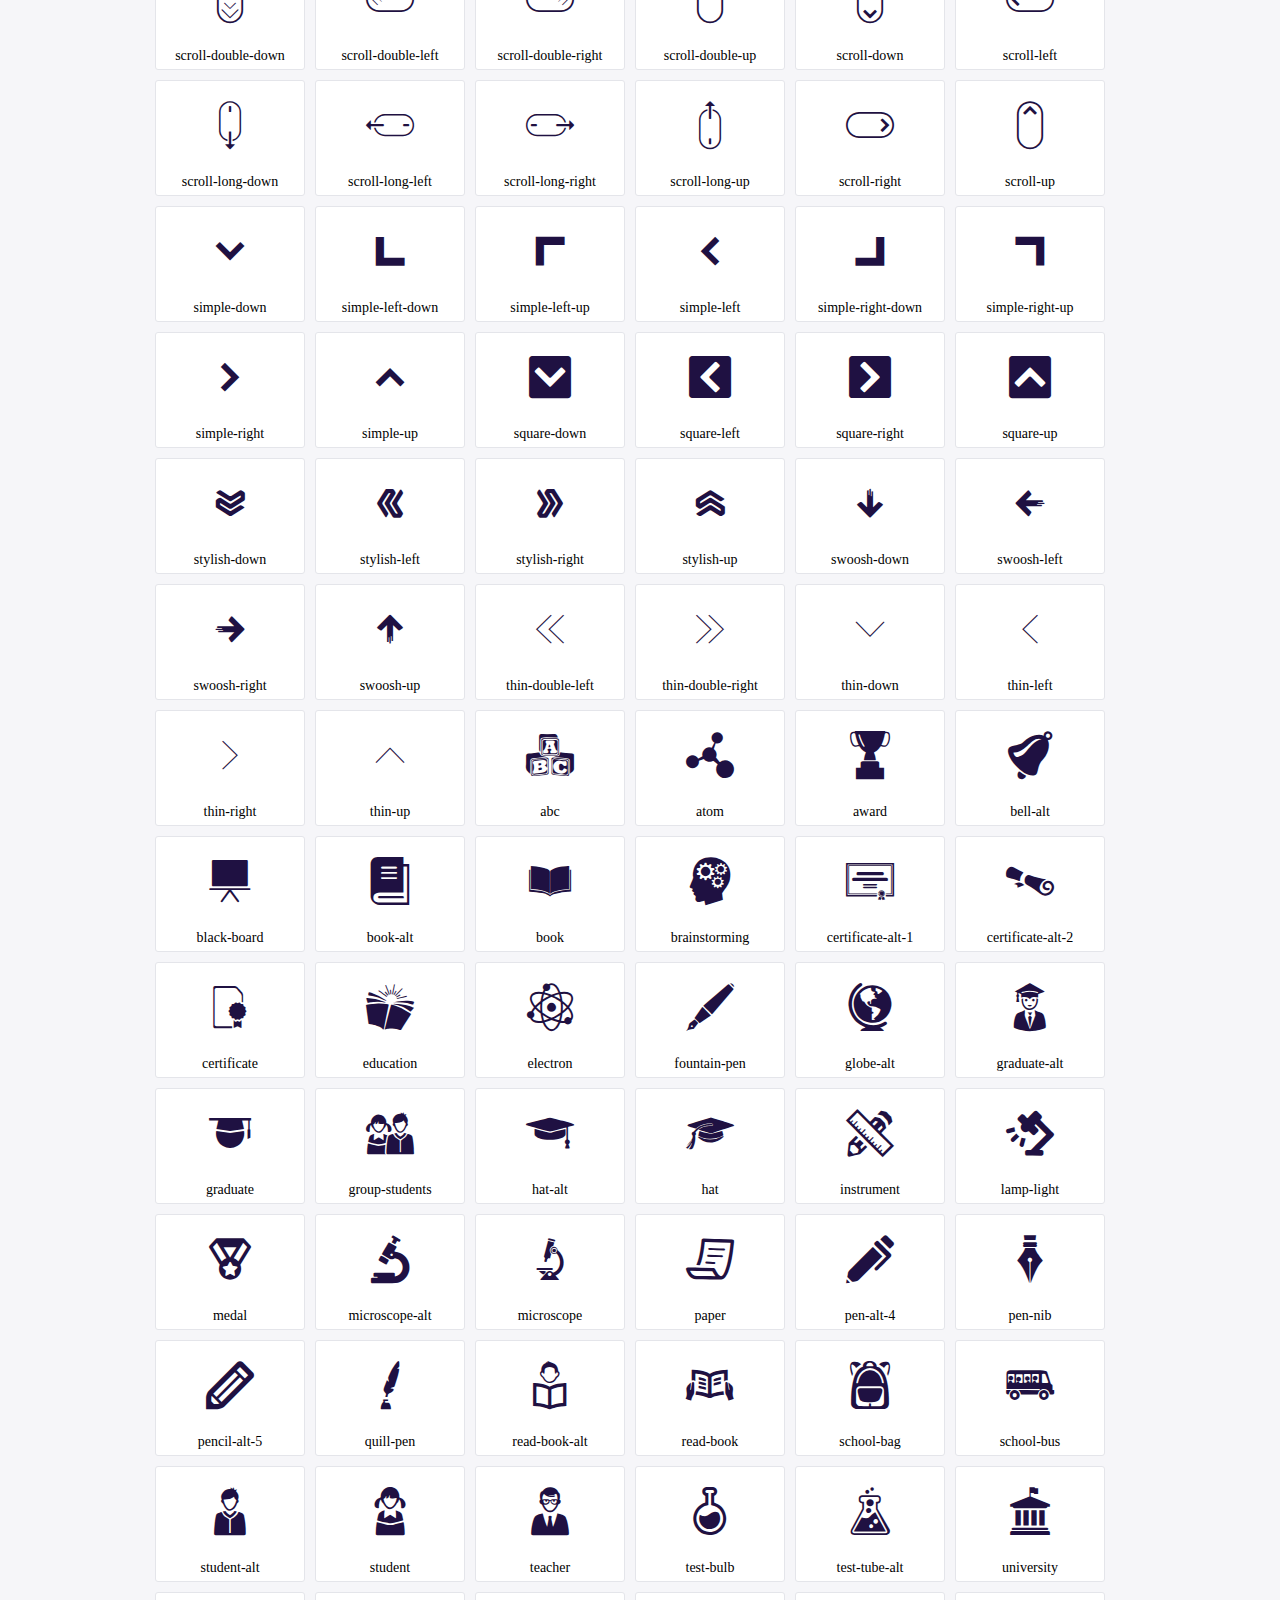
<file: icofont/demo.html>
<!DOCTYPE html>
	<html>
	<head>
		<meta charset="utf-8">
		<title>Examples | IcoFont</title>
		<link rel="stylesheet" type="text/css" href="./icofont.min.css">
		<style type="text/css">
			body {
				margin: 0;
				padding: 0;
				background: #F6F6F9;
			}
			.header {
				border-bottom: 1px solid #DCDCE1;
				padding: 10px 0;
				margin-bottom: 10px;
			}
			.container {
				width: 980px;
				margin: 0 auto;
			}
			.ico-title {
				font-size: 2em;
			}
			.iconlist {
				margin: 0;
				padding: 0;
				list-style: none;
				text-align: center;
				width: 100%;
				display: flex;
				flex-wrap: wrap;
				flex-direction: row;
			}
			.iconlist li {
				position: relative;
				margin: 5px;
				width: 150px;
				cursor: pointer;
			}
			.iconlist li .icon-holder {
				position: relative;
				text-align: center;
				border-radius: 3px;
				overflow: hidden;
				padding-bottom: 5px;
				background: #ffffff;
				border: 1px solid #E4E5EA;
				transition: all 0.2s linear 0s;
			}
			.iconlist li .icon-holder:hover {
				background: #00C3DA;
				color: #ffffff;
			}
			.iconlist li .icon-holder:hover .icon i {
				color: #ffffff;
			}
			.iconlist li .icon-holder .icon {
				padding: 20px;
				text-align: center;
			}
			.iconlist li .icon-holder .icon i {
				font-size: 3em;
				color: #1F1142;
			}
			.iconlist li .icon-holder span {
				font-size: 14px;
				display: block;
				margin-top: 5px;
				border-radius: 3px;
			}
		</style>
	</head>
	<body>
	<div class="header">
		<div class="container">
			<h1 class="ico-title"> IcoFont Icons </h1>
		</div>
	</div>
	<div class="container">
		<ul class="iconlist">
		
		<li>
			<div class="icon-holder">
				<div class="icon"> 
					<i class="icofont-angry-monster"></i>
				</div> 
				<span> angry-monster </span>
			</div>
		</li>
		
		<li>
			<div class="icon-holder">
				<div class="icon"> 
					<i class="icofont-bathtub"></i>
				</div> 
				<span> bathtub </span>
			</div>
		</li>
		
		<li>
			<div class="icon-holder">
				<div class="icon"> 
					<i class="icofont-bird-wings"></i>
				</div> 
				<span> bird-wings </span>
			</div>
		</li>
		
		<li>
			<div class="icon-holder">
				<div class="icon"> 
					<i class="icofont-bow"></i>
				</div> 
				<span> bow </span>
			</div>
		</li>
		
		<li>
			<div class="icon-holder">
				<div class="icon"> 
					<i class="icofont-castle"></i>
				</div> 
				<span> castle </span>
			</div>
		</li>
		
		<li>
			<div class="icon-holder">
				<div class="icon"> 
					<i class="icofont-circuit"></i>
				</div> 
				<span> circuit </span>
			</div>
		</li>
		
		<li>
			<div class="icon-holder">
				<div class="icon"> 
					<i class="icofont-crown-king"></i>
				</div> 
				<span> crown-king </span>
			</div>
		</li>
		
		<li>
			<div class="icon-holder">
				<div class="icon"> 
					<i class="icofont-crown-queen"></i>
				</div> 
				<span> crown-queen </span>
			</div>
		</li>
		
		<li>
			<div class="icon-holder">
				<div class="icon"> 
					<i class="icofont-dart"></i>
				</div> 
				<span> dart </span>
			</div>
		</li>
		
		<li>
			<div class="icon-holder">
				<div class="icon"> 
					<i class="icofont-disability-race"></i>
				</div> 
				<span> disability-race </span>
			</div>
		</li>
		
		<li>
			<div class="icon-holder">
				<div class="icon"> 
					<i class="icofont-diving-goggle"></i>
				</div> 
				<span> diving-goggle </span>
			</div>
		</li>
		
		<li>
			<div class="icon-holder">
				<div class="icon"> 
					<i class="icofont-eye-open"></i>
				</div> 
				<span> eye-open </span>
			</div>
		</li>
		
		<li>
			<div class="icon-holder">
				<div class="icon"> 
					<i class="icofont-flora-flower"></i>
				</div> 
				<span> flora-flower </span>
			</div>
		</li>
		
		<li>
			<div class="icon-holder">
				<div class="icon"> 
					<i class="icofont-flora"></i>
				</div> 
				<span> flora </span>
			</div>
		</li>
		
		<li>
			<div class="icon-holder">
				<div class="icon"> 
					<i class="icofont-gift-box"></i>
				</div> 
				<span> gift-box </span>
			</div>
		</li>
		
		<li>
			<div class="icon-holder">
				<div class="icon"> 
					<i class="icofont-halloween-pumpkin"></i>
				</div> 
				<span> halloween-pumpkin </span>
			</div>
		</li>
		
		<li>
			<div class="icon-holder">
				<div class="icon"> 
					<i class="icofont-hand-power"></i>
				</div> 
				<span> hand-power </span>
			</div>
		</li>
		
		<li>
			<div class="icon-holder">
				<div class="icon"> 
					<i class="icofont-hand-thunder"></i>
				</div> 
				<span> hand-thunder </span>
			</div>
		</li>
		
		<li>
			<div class="icon-holder">
				<div class="icon"> 
					<i class="icofont-king-monster"></i>
				</div> 
				<span> king-monster </span>
			</div>
		</li>
		
		<li>
			<div class="icon-holder">
				<div class="icon"> 
					<i class="icofont-love"></i>
				</div> 
				<span> love </span>
			</div>
		</li>
		
		<li>
			<div class="icon-holder">
				<div class="icon"> 
					<i class="icofont-magician-hat"></i>
				</div> 
				<span> magician-hat </span>
			</div>
		</li>
		
		<li>
			<div class="icon-holder">
				<div class="icon"> 
					<i class="icofont-native-american"></i>
				</div> 
				<span> native-american </span>
			</div>
		</li>
		
		<li>
			<div class="icon-holder">
				<div class="icon"> 
					<i class="icofont-owl-look"></i>
				</div> 
				<span> owl-look </span>
			</div>
		</li>
		
		<li>
			<div class="icon-holder">
				<div class="icon"> 
					<i class="icofont-phoenix"></i>
				</div> 
				<span> phoenix </span>
			</div>
		</li>
		
		<li>
			<div class="icon-holder">
				<div class="icon"> 
					<i class="icofont-robot-face"></i>
				</div> 
				<span> robot-face </span>
			</div>
		</li>
		
		<li>
			<div class="icon-holder">
				<div class="icon"> 
					<i class="icofont-sand-clock"></i>
				</div> 
				<span> sand-clock </span>
			</div>
		</li>
		
		<li>
			<div class="icon-holder">
				<div class="icon"> 
					<i class="icofont-shield-alt"></i>
				</div> 
				<span> shield-alt </span>
			</div>
		</li>
		
		<li>
			<div class="icon-holder">
				<div class="icon"> 
					<i class="icofont-ship-wheel"></i>
				</div> 
				<span> ship-wheel </span>
			</div>
		</li>
		
		<li>
			<div class="icon-holder">
				<div class="icon"> 
					<i class="icofont-skull-danger"></i>
				</div> 
				<span> skull-danger </span>
			</div>
		</li>
		
		<li>
			<div class="icon-holder">
				<div class="icon"> 
					<i class="icofont-skull-face"></i>
				</div> 
				<span> skull-face </span>
			</div>
		</li>
		
		<li>
			<div class="icon-holder">
				<div class="icon"> 
					<i class="icofont-snowmobile"></i>
				</div> 
				<span> snowmobile </span>
			</div>
		</li>
		
		<li>
			<div class="icon-holder">
				<div class="icon"> 
					<i class="icofont-space-shuttle"></i>
				</div> 
				<span> space-shuttle </span>
			</div>
		</li>
		
		<li>
			<div class="icon-holder">
				<div class="icon"> 
					<i class="icofont-star-shape"></i>
				</div> 
				<span> star-shape </span>
			</div>
		</li>
		
		<li>
			<div class="icon-holder">
				<div class="icon"> 
					<i class="icofont-swirl"></i>
				</div> 
				<span> swirl </span>
			</div>
		</li>
		
		<li>
			<div class="icon-holder">
				<div class="icon"> 
					<i class="icofont-tattoo-wing"></i>
				</div> 
				<span> tattoo-wing </span>
			</div>
		</li>
		
		<li>
			<div class="icon-holder">
				<div class="icon"> 
					<i class="icofont-throne"></i>
				</div> 
				<span> throne </span>
			</div>
		</li>
		
		<li>
			<div class="icon-holder">
				<div class="icon"> 
					<i class="icofont-tree-alt"></i>
				</div> 
				<span> tree-alt </span>
			</div>
		</li>
		
		<li>
			<div class="icon-holder">
				<div class="icon"> 
					<i class="icofont-triangle"></i>
				</div> 
				<span> triangle </span>
			</div>
		</li>
		
		<li>
			<div class="icon-holder">
				<div class="icon"> 
					<i class="icofont-unity-hand"></i>
				</div> 
				<span> unity-hand </span>
			</div>
		</li>
		
		<li>
			<div class="icon-holder">
				<div class="icon"> 
					<i class="icofont-weed"></i>
				</div> 
				<span> weed </span>
			</div>
		</li>
		
		<li>
			<div class="icon-holder">
				<div class="icon"> 
					<i class="icofont-woman-bird"></i>
				</div> 
				<span> woman-bird </span>
			</div>
		</li>
		
		<li>
			<div class="icon-holder">
				<div class="icon"> 
					<i class="icofont-bat"></i>
				</div> 
				<span> bat </span>
			</div>
		</li>
		
		<li>
			<div class="icon-holder">
				<div class="icon"> 
					<i class="icofont-bear-face"></i>
				</div> 
				<span> bear-face </span>
			</div>
		</li>
		
		<li>
			<div class="icon-holder">
				<div class="icon"> 
					<i class="icofont-bear-tracks"></i>
				</div> 
				<span> bear-tracks </span>
			</div>
		</li>
		
		<li>
			<div class="icon-holder">
				<div class="icon"> 
					<i class="icofont-bear"></i>
				</div> 
				<span> bear </span>
			</div>
		</li>
		
		<li>
			<div class="icon-holder">
				<div class="icon"> 
					<i class="icofont-bird-alt"></i>
				</div> 
				<span> bird-alt </span>
			</div>
		</li>
		
		<li>
			<div class="icon-holder">
				<div class="icon"> 
					<i class="icofont-bird-flying"></i>
				</div> 
				<span> bird-flying </span>
			</div>
		</li>
		
		<li>
			<div class="icon-holder">
				<div class="icon"> 
					<i class="icofont-bird"></i>
				</div> 
				<span> bird </span>
			</div>
		</li>
		
		<li>
			<div class="icon-holder">
				<div class="icon"> 
					<i class="icofont-birds"></i>
				</div> 
				<span> birds </span>
			</div>
		</li>
		
		<li>
			<div class="icon-holder">
				<div class="icon"> 
					<i class="icofont-bone"></i>
				</div> 
				<span> bone </span>
			</div>
		</li>
		
		<li>
			<div class="icon-holder">
				<div class="icon"> 
					<i class="icofont-bull"></i>
				</div> 
				<span> bull </span>
			</div>
		</li>
		
		<li>
			<div class="icon-holder">
				<div class="icon"> 
					<i class="icofont-butterfly-alt"></i>
				</div> 
				<span> butterfly-alt </span>
			</div>
		</li>
		
		<li>
			<div class="icon-holder">
				<div class="icon"> 
					<i class="icofont-butterfly"></i>
				</div> 
				<span> butterfly </span>
			</div>
		</li>
		
		<li>
			<div class="icon-holder">
				<div class="icon"> 
					<i class="icofont-camel-alt"></i>
				</div> 
				<span> camel-alt </span>
			</div>
		</li>
		
		<li>
			<div class="icon-holder">
				<div class="icon"> 
					<i class="icofont-camel-head"></i>
				</div> 
				<span> camel-head </span>
			</div>
		</li>
		
		<li>
			<div class="icon-holder">
				<div class="icon"> 
					<i class="icofont-camel"></i>
				</div> 
				<span> camel </span>
			</div>
		</li>
		
		<li>
			<div class="icon-holder">
				<div class="icon"> 
					<i class="icofont-cat-alt-1"></i>
				</div> 
				<span> cat-alt-1 </span>
			</div>
		</li>
		
		<li>
			<div class="icon-holder">
				<div class="icon"> 
					<i class="icofont-cat-alt-2"></i>
				</div> 
				<span> cat-alt-2 </span>
			</div>
		</li>
		
		<li>
			<div class="icon-holder">
				<div class="icon"> 
					<i class="icofont-cat-alt-3"></i>
				</div> 
				<span> cat-alt-3 </span>
			</div>
		</li>
		
		<li>
			<div class="icon-holder">
				<div class="icon"> 
					<i class="icofont-cat-dog"></i>
				</div> 
				<span> cat-dog </span>
			</div>
		</li>
		
		<li>
			<div class="icon-holder">
				<div class="icon"> 
					<i class="icofont-cat-face"></i>
				</div> 
				<span> cat-face </span>
			</div>
		</li>
		
		<li>
			<div class="icon-holder">
				<div class="icon"> 
					<i class="icofont-cat"></i>
				</div> 
				<span> cat </span>
			</div>
		</li>
		
		<li>
			<div class="icon-holder">
				<div class="icon"> 
					<i class="icofont-cow-head"></i>
				</div> 
				<span> cow-head </span>
			</div>
		</li>
		
		<li>
			<div class="icon-holder">
				<div class="icon"> 
					<i class="icofont-cow"></i>
				</div> 
				<span> cow </span>
			</div>
		</li>
		
		<li>
			<div class="icon-holder">
				<div class="icon"> 
					<i class="icofont-crab"></i>
				</div> 
				<span> crab </span>
			</div>
		</li>
		
		<li>
			<div class="icon-holder">
				<div class="icon"> 
					<i class="icofont-crocodile"></i>
				</div> 
				<span> crocodile </span>
			</div>
		</li>
		
		<li>
			<div class="icon-holder">
				<div class="icon"> 
					<i class="icofont-deer-head"></i>
				</div> 
				<span> deer-head </span>
			</div>
		</li>
		
		<li>
			<div class="icon-holder">
				<div class="icon"> 
					<i class="icofont-dog-alt"></i>
				</div> 
				<span> dog-alt </span>
			</div>
		</li>
		
		<li>
			<div class="icon-holder">
				<div class="icon"> 
					<i class="icofont-dog-barking"></i>
				</div> 
				<span> dog-barking </span>
			</div>
		</li>
		
		<li>
			<div class="icon-holder">
				<div class="icon"> 
					<i class="icofont-dog"></i>
				</div> 
				<span> dog </span>
			</div>
		</li>
		
		<li>
			<div class="icon-holder">
				<div class="icon"> 
					<i class="icofont-dolphin"></i>
				</div> 
				<span> dolphin </span>
			</div>
		</li>
		
		<li>
			<div class="icon-holder">
				<div class="icon"> 
					<i class="icofont-duck-tracks"></i>
				</div> 
				<span> duck-tracks </span>
			</div>
		</li>
		
		<li>
			<div class="icon-holder">
				<div class="icon"> 
					<i class="icofont-eagle-head"></i>
				</div> 
				<span> eagle-head </span>
			</div>
		</li>
		
		<li>
			<div class="icon-holder">
				<div class="icon"> 
					<i class="icofont-eaten-fish"></i>
				</div> 
				<span> eaten-fish </span>
			</div>
		</li>
		
		<li>
			<div class="icon-holder">
				<div class="icon"> 
					<i class="icofont-elephant-alt"></i>
				</div> 
				<span> elephant-alt </span>
			</div>
		</li>
		
		<li>
			<div class="icon-holder">
				<div class="icon"> 
					<i class="icofont-elephant-head-alt"></i>
				</div> 
				<span> elephant-head-alt </span>
			</div>
		</li>
		
		<li>
			<div class="icon-holder">
				<div class="icon"> 
					<i class="icofont-elephant-head"></i>
				</div> 
				<span> elephant-head </span>
			</div>
		</li>
		
		<li>
			<div class="icon-holder">
				<div class="icon"> 
					<i class="icofont-elephant"></i>
				</div> 
				<span> elephant </span>
			</div>
		</li>
		
		<li>
			<div class="icon-holder">
				<div class="icon"> 
					<i class="icofont-elk"></i>
				</div> 
				<span> elk </span>
			</div>
		</li>
		
		<li>
			<div class="icon-holder">
				<div class="icon"> 
					<i class="icofont-fish-1"></i>
				</div> 
				<span> fish-1 </span>
			</div>
		</li>
		
		<li>
			<div class="icon-holder">
				<div class="icon"> 
					<i class="icofont-fish-2"></i>
				</div> 
				<span> fish-2 </span>
			</div>
		</li>
		
		<li>
			<div class="icon-holder">
				<div class="icon"> 
					<i class="icofont-fish-3"></i>
				</div> 
				<span> fish-3 </span>
			</div>
		</li>
		
		<li>
			<div class="icon-holder">
				<div class="icon"> 
					<i class="icofont-fish-4"></i>
				</div> 
				<span> fish-4 </span>
			</div>
		</li>
		
		<li>
			<div class="icon-holder">
				<div class="icon"> 
					<i class="icofont-fish-5"></i>
				</div> 
				<span> fish-5 </span>
			</div>
		</li>
		
		<li>
			<div class="icon-holder">
				<div class="icon"> 
					<i class="icofont-fish"></i>
				</div> 
				<span> fish </span>
			</div>
		</li>
		
		<li>
			<div class="icon-holder">
				<div class="icon"> 
					<i class="icofont-fox-alt"></i>
				</div> 
				<span> fox-alt </span>
			</div>
		</li>
		
		<li>
			<div class="icon-holder">
				<div class="icon"> 
					<i class="icofont-fox"></i>
				</div> 
				<span> fox </span>
			</div>
		</li>
		
		<li>
			<div class="icon-holder">
				<div class="icon"> 
					<i class="icofont-frog-tracks"></i>
				</div> 
				<span> frog-tracks </span>
			</div>
		</li>
		
		<li>
			<div class="icon-holder">
				<div class="icon"> 
					<i class="icofont-frog"></i>
				</div> 
				<span> frog </span>
			</div>
		</li>
		
		<li>
			<div class="icon-holder">
				<div class="icon"> 
					<i class="icofont-froggy"></i>
				</div> 
				<span> froggy </span>
			</div>
		</li>
		
		<li>
			<div class="icon-holder">
				<div class="icon"> 
					<i class="icofont-giraffe-head-1"></i>
				</div> 
				<span> giraffe-head-1 </span>
			</div>
		</li>
		
		<li>
			<div class="icon-holder">
				<div class="icon"> 
					<i class="icofont-giraffe-head-2"></i>
				</div> 
				<span> giraffe-head-2 </span>
			</div>
		</li>
		
		<li>
			<div class="icon-holder">
				<div class="icon"> 
					<i class="icofont-giraffe-head"></i>
				</div> 
				<span> giraffe-head </span>
			</div>
		</li>
		
		<li>
			<div class="icon-holder">
				<div class="icon"> 
					<i class="icofont-giraffe"></i>
				</div> 
				<span> giraffe </span>
			</div>
		</li>
		
		<li>
			<div class="icon-holder">
				<div class="icon"> 
					<i class="icofont-goat-head"></i>
				</div> 
				<span> goat-head </span>
			</div>
		</li>
		
		<li>
			<div class="icon-holder">
				<div class="icon"> 
					<i class="icofont-gorilla"></i>
				</div> 
				<span> gorilla </span>
			</div>
		</li>
		
		<li>
			<div class="icon-holder">
				<div class="icon"> 
					<i class="icofont-hen-tracks"></i>
				</div> 
				<span> hen-tracks </span>
			</div>
		</li>
		
		<li>
			<div class="icon-holder">
				<div class="icon"> 
					<i class="icofont-horse-head-1"></i>
				</div> 
				<span> horse-head-1 </span>
			</div>
		</li>
		
		<li>
			<div class="icon-holder">
				<div class="icon"> 
					<i class="icofont-horse-head-2"></i>
				</div> 
				<span> horse-head-2 </span>
			</div>
		</li>
		
		<li>
			<div class="icon-holder">
				<div class="icon"> 
					<i class="icofont-horse-head"></i>
				</div> 
				<span> horse-head </span>
			</div>
		</li>
		
		<li>
			<div class="icon-holder">
				<div class="icon"> 
					<i class="icofont-horse-tracks"></i>
				</div> 
				<span> horse-tracks </span>
			</div>
		</li>
		
		<li>
			<div class="icon-holder">
				<div class="icon"> 
					<i class="icofont-jellyfish"></i>
				</div> 
				<span> jellyfish </span>
			</div>
		</li>
		
		<li>
			<div class="icon-holder">
				<div class="icon"> 
					<i class="icofont-kangaroo"></i>
				</div> 
				<span> kangaroo </span>
			</div>
		</li>
		
		<li>
			<div class="icon-holder">
				<div class="icon"> 
					<i class="icofont-lemur"></i>
				</div> 
				<span> lemur </span>
			</div>
		</li>
		
		<li>
			<div class="icon-holder">
				<div class="icon"> 
					<i class="icofont-lion-head-1"></i>
				</div> 
				<span> lion-head-1 </span>
			</div>
		</li>
		
		<li>
			<div class="icon-holder">
				<div class="icon"> 
					<i class="icofont-lion-head-2"></i>
				</div> 
				<span> lion-head-2 </span>
			</div>
		</li>
		
		<li>
			<div class="icon-holder">
				<div class="icon"> 
					<i class="icofont-lion-head"></i>
				</div> 
				<span> lion-head </span>
			</div>
		</li>
		
		<li>
			<div class="icon-holder">
				<div class="icon"> 
					<i class="icofont-lion"></i>
				</div> 
				<span> lion </span>
			</div>
		</li>
		
		<li>
			<div class="icon-holder">
				<div class="icon"> 
					<i class="icofont-monkey-2"></i>
				</div> 
				<span> monkey-2 </span>
			</div>
		</li>
		
		<li>
			<div class="icon-holder">
				<div class="icon"> 
					<i class="icofont-monkey-3"></i>
				</div> 
				<span> monkey-3 </span>
			</div>
		</li>
		
		<li>
			<div class="icon-holder">
				<div class="icon"> 
					<i class="icofont-monkey-face"></i>
				</div> 
				<span> monkey-face </span>
			</div>
		</li>
		
		<li>
			<div class="icon-holder">
				<div class="icon"> 
					<i class="icofont-monkey"></i>
				</div> 
				<span> monkey </span>
			</div>
		</li>
		
		<li>
			<div class="icon-holder">
				<div class="icon"> 
					<i class="icofont-octopus-alt"></i>
				</div> 
				<span> octopus-alt </span>
			</div>
		</li>
		
		<li>
			<div class="icon-holder">
				<div class="icon"> 
					<i class="icofont-octopus"></i>
				</div> 
				<span> octopus </span>
			</div>
		</li>
		
		<li>
			<div class="icon-holder">
				<div class="icon"> 
					<i class="icofont-owl"></i>
				</div> 
				<span> owl </span>
			</div>
		</li>
		
		<li>
			<div class="icon-holder">
				<div class="icon"> 
					<i class="icofont-panda-face"></i>
				</div> 
				<span> panda-face </span>
			</div>
		</li>
		
		<li>
			<div class="icon-holder">
				<div class="icon"> 
					<i class="icofont-panda"></i>
				</div> 
				<span> panda </span>
			</div>
		</li>
		
		<li>
			<div class="icon-holder">
				<div class="icon"> 
					<i class="icofont-panther"></i>
				</div> 
				<span> panther </span>
			</div>
		</li>
		
		<li>
			<div class="icon-holder">
				<div class="icon"> 
					<i class="icofont-parrot-lip"></i>
				</div> 
				<span> parrot-lip </span>
			</div>
		</li>
		
		<li>
			<div class="icon-holder">
				<div class="icon"> 
					<i class="icofont-parrot"></i>
				</div> 
				<span> parrot </span>
			</div>
		</li>
		
		<li>
			<div class="icon-holder">
				<div class="icon"> 
					<i class="icofont-paw"></i>
				</div> 
				<span> paw </span>
			</div>
		</li>
		
		<li>
			<div class="icon-holder">
				<div class="icon"> 
					<i class="icofont-pelican"></i>
				</div> 
				<span> pelican </span>
			</div>
		</li>
		
		<li>
			<div class="icon-holder">
				<div class="icon"> 
					<i class="icofont-penguin"></i>
				</div> 
				<span> penguin </span>
			</div>
		</li>
		
		<li>
			<div class="icon-holder">
				<div class="icon"> 
					<i class="icofont-pig-face"></i>
				</div> 
				<span> pig-face </span>
			</div>
		</li>
		
		<li>
			<div class="icon-holder">
				<div class="icon"> 
					<i class="icofont-pig"></i>
				</div> 
				<span> pig </span>
			</div>
		</li>
		
		<li>
			<div class="icon-holder">
				<div class="icon"> 
					<i class="icofont-pigeon-1"></i>
				</div> 
				<span> pigeon-1 </span>
			</div>
		</li>
		
		<li>
			<div class="icon-holder">
				<div class="icon"> 
					<i class="icofont-pigeon-2"></i>
				</div> 
				<span> pigeon-2 </span>
			</div>
		</li>
		
		<li>
			<div class="icon-holder">
				<div class="icon"> 
					<i class="icofont-pigeon"></i>
				</div> 
				<span> pigeon </span>
			</div>
		</li>
		
		<li>
			<div class="icon-holder">
				<div class="icon"> 
					<i class="icofont-rabbit"></i>
				</div> 
				<span> rabbit </span>
			</div>
		</li>
		
		<li>
			<div class="icon-holder">
				<div class="icon"> 
					<i class="icofont-rat"></i>
				</div> 
				<span> rat </span>
			</div>
		</li>
		
		<li>
			<div class="icon-holder">
				<div class="icon"> 
					<i class="icofont-rhino-head"></i>
				</div> 
				<span> rhino-head </span>
			</div>
		</li>
		
		<li>
			<div class="icon-holder">
				<div class="icon"> 
					<i class="icofont-rhino"></i>
				</div> 
				<span> rhino </span>
			</div>
		</li>
		
		<li>
			<div class="icon-holder">
				<div class="icon"> 
					<i class="icofont-rooster"></i>
				</div> 
				<span> rooster </span>
			</div>
		</li>
		
		<li>
			<div class="icon-holder">
				<div class="icon"> 
					<i class="icofont-seahorse"></i>
				</div> 
				<span> seahorse </span>
			</div>
		</li>
		
		<li>
			<div class="icon-holder">
				<div class="icon"> 
					<i class="icofont-seal"></i>
				</div> 
				<span> seal </span>
			</div>
		</li>
		
		<li>
			<div class="icon-holder">
				<div class="icon"> 
					<i class="icofont-shrimp-alt"></i>
				</div> 
				<span> shrimp-alt </span>
			</div>
		</li>
		
		<li>
			<div class="icon-holder">
				<div class="icon"> 
					<i class="icofont-shrimp"></i>
				</div> 
				<span> shrimp </span>
			</div>
		</li>
		
		<li>
			<div class="icon-holder">
				<div class="icon"> 
					<i class="icofont-snail-1"></i>
				</div> 
				<span> snail-1 </span>
			</div>
		</li>
		
		<li>
			<div class="icon-holder">
				<div class="icon"> 
					<i class="icofont-snail-2"></i>
				</div> 
				<span> snail-2 </span>
			</div>
		</li>
		
		<li>
			<div class="icon-holder">
				<div class="icon"> 
					<i class="icofont-snail-3"></i>
				</div> 
				<span> snail-3 </span>
			</div>
		</li>
		
		<li>
			<div class="icon-holder">
				<div class="icon"> 
					<i class="icofont-snail"></i>
				</div> 
				<span> snail </span>
			</div>
		</li>
		
		<li>
			<div class="icon-holder">
				<div class="icon"> 
					<i class="icofont-snake"></i>
				</div> 
				<span> snake </span>
			</div>
		</li>
		
		<li>
			<div class="icon-holder">
				<div class="icon"> 
					<i class="icofont-squid"></i>
				</div> 
				<span> squid </span>
			</div>
		</li>
		
		<li>
			<div class="icon-holder">
				<div class="icon"> 
					<i class="icofont-squirrel"></i>
				</div> 
				<span> squirrel </span>
			</div>
		</li>
		
		<li>
			<div class="icon-holder">
				<div class="icon"> 
					<i class="icofont-tiger-face"></i>
				</div> 
				<span> tiger-face </span>
			</div>
		</li>
		
		<li>
			<div class="icon-holder">
				<div class="icon"> 
					<i class="icofont-tiger"></i>
				</div> 
				<span> tiger </span>
			</div>
		</li>
		
		<li>
			<div class="icon-holder">
				<div class="icon"> 
					<i class="icofont-turtle"></i>
				</div> 
				<span> turtle </span>
			</div>
		</li>
		
		<li>
			<div class="icon-holder">
				<div class="icon"> 
					<i class="icofont-whale"></i>
				</div> 
				<span> whale </span>
			</div>
		</li>
		
		<li>
			<div class="icon-holder">
				<div class="icon"> 
					<i class="icofont-woodpecker"></i>
				</div> 
				<span> woodpecker </span>
			</div>
		</li>
		
		<li>
			<div class="icon-holder">
				<div class="icon"> 
					<i class="icofont-zebra"></i>
				</div> 
				<span> zebra </span>
			</div>
		</li>
		
		<li>
			<div class="icon-holder">
				<div class="icon"> 
					<i class="icofont-brand-acer"></i>
				</div> 
				<span> brand-acer </span>
			</div>
		</li>
		
		<li>
			<div class="icon-holder">
				<div class="icon"> 
					<i class="icofont-brand-adidas"></i>
				</div> 
				<span> brand-adidas </span>
			</div>
		</li>
		
		<li>
			<div class="icon-holder">
				<div class="icon"> 
					<i class="icofont-brand-adobe"></i>
				</div> 
				<span> brand-adobe </span>
			</div>
		</li>
		
		<li>
			<div class="icon-holder">
				<div class="icon"> 
					<i class="icofont-brand-air-new-zealand"></i>
				</div> 
				<span> brand-air-new-zealand </span>
			</div>
		</li>
		
		<li>
			<div class="icon-holder">
				<div class="icon"> 
					<i class="icofont-brand-airbnb"></i>
				</div> 
				<span> brand-airbnb </span>
			</div>
		</li>
		
		<li>
			<div class="icon-holder">
				<div class="icon"> 
					<i class="icofont-brand-aircell"></i>
				</div> 
				<span> brand-aircell </span>
			</div>
		</li>
		
		<li>
			<div class="icon-holder">
				<div class="icon"> 
					<i class="icofont-brand-airtel"></i>
				</div> 
				<span> brand-airtel </span>
			</div>
		</li>
		
		<li>
			<div class="icon-holder">
				<div class="icon"> 
					<i class="icofont-brand-alcatel"></i>
				</div> 
				<span> brand-alcatel </span>
			</div>
		</li>
		
		<li>
			<div class="icon-holder">
				<div class="icon"> 
					<i class="icofont-brand-alibaba"></i>
				</div> 
				<span> brand-alibaba </span>
			</div>
		</li>
		
		<li>
			<div class="icon-holder">
				<div class="icon"> 
					<i class="icofont-brand-aliexpress"></i>
				</div> 
				<span> brand-aliexpress </span>
			</div>
		</li>
		
		<li>
			<div class="icon-holder">
				<div class="icon"> 
					<i class="icofont-brand-alipay"></i>
				</div> 
				<span> brand-alipay </span>
			</div>
		</li>
		
		<li>
			<div class="icon-holder">
				<div class="icon"> 
					<i class="icofont-brand-amazon"></i>
				</div> 
				<span> brand-amazon </span>
			</div>
		</li>
		
		<li>
			<div class="icon-holder">
				<div class="icon"> 
					<i class="icofont-brand-amd"></i>
				</div> 
				<span> brand-amd </span>
			</div>
		</li>
		
		<li>
			<div class="icon-holder">
				<div class="icon"> 
					<i class="icofont-brand-american-airlines"></i>
				</div> 
				<span> brand-american-airlines </span>
			</div>
		</li>
		
		<li>
			<div class="icon-holder">
				<div class="icon"> 
					<i class="icofont-brand-android-robot"></i>
				</div> 
				<span> brand-android-robot </span>
			</div>
		</li>
		
		<li>
			<div class="icon-holder">
				<div class="icon"> 
					<i class="icofont-brand-android"></i>
				</div> 
				<span> brand-android </span>
			</div>
		</li>
		
		<li>
			<div class="icon-holder">
				<div class="icon"> 
					<i class="icofont-brand-aol"></i>
				</div> 
				<span> brand-aol </span>
			</div>
		</li>
		
		<li>
			<div class="icon-holder">
				<div class="icon"> 
					<i class="icofont-brand-apple"></i>
				</div> 
				<span> brand-apple </span>
			</div>
		</li>
		
		<li>
			<div class="icon-holder">
				<div class="icon"> 
					<i class="icofont-brand-appstore"></i>
				</div> 
				<span> brand-appstore </span>
			</div>
		</li>
		
		<li>
			<div class="icon-holder">
				<div class="icon"> 
					<i class="icofont-brand-asus"></i>
				</div> 
				<span> brand-asus </span>
			</div>
		</li>
		
		<li>
			<div class="icon-holder">
				<div class="icon"> 
					<i class="icofont-brand-ati"></i>
				</div> 
				<span> brand-ati </span>
			</div>
		</li>
		
		<li>
			<div class="icon-holder">
				<div class="icon"> 
					<i class="icofont-brand-att"></i>
				</div> 
				<span> brand-att </span>
			</div>
		</li>
		
		<li>
			<div class="icon-holder">
				<div class="icon"> 
					<i class="icofont-brand-audi"></i>
				</div> 
				<span> brand-audi </span>
			</div>
		</li>
		
		<li>
			<div class="icon-holder">
				<div class="icon"> 
					<i class="icofont-brand-axiata"></i>
				</div> 
				<span> brand-axiata </span>
			</div>
		</li>
		
		<li>
			<div class="icon-holder">
				<div class="icon"> 
					<i class="icofont-brand-bada"></i>
				</div> 
				<span> brand-bada </span>
			</div>
		</li>
		
		<li>
			<div class="icon-holder">
				<div class="icon"> 
					<i class="icofont-brand-bbc"></i>
				</div> 
				<span> brand-bbc </span>
			</div>
		</li>
		
		<li>
			<div class="icon-holder">
				<div class="icon"> 
					<i class="icofont-brand-bing"></i>
				</div> 
				<span> brand-bing </span>
			</div>
		</li>
		
		<li>
			<div class="icon-holder">
				<div class="icon"> 
					<i class="icofont-brand-blackberry"></i>
				</div> 
				<span> brand-blackberry </span>
			</div>
		</li>
		
		<li>
			<div class="icon-holder">
				<div class="icon"> 
					<i class="icofont-brand-bmw"></i>
				</div> 
				<span> brand-bmw </span>
			</div>
		</li>
		
		<li>
			<div class="icon-holder">
				<div class="icon"> 
					<i class="icofont-brand-box"></i>
				</div> 
				<span> brand-box </span>
			</div>
		</li>
		
		<li>
			<div class="icon-holder">
				<div class="icon"> 
					<i class="icofont-brand-burger-king"></i>
				</div> 
				<span> brand-burger-king </span>
			</div>
		</li>
		
		<li>
			<div class="icon-holder">
				<div class="icon"> 
					<i class="icofont-brand-business-insider"></i>
				</div> 
				<span> brand-business-insider </span>
			</div>
		</li>
		
		<li>
			<div class="icon-holder">
				<div class="icon"> 
					<i class="icofont-brand-buzzfeed"></i>
				</div> 
				<span> brand-buzzfeed </span>
			</div>
		</li>
		
		<li>
			<div class="icon-holder">
				<div class="icon"> 
					<i class="icofont-brand-cannon"></i>
				</div> 
				<span> brand-cannon </span>
			</div>
		</li>
		
		<li>
			<div class="icon-holder">
				<div class="icon"> 
					<i class="icofont-brand-casio"></i>
				</div> 
				<span> brand-casio </span>
			</div>
		</li>
		
		<li>
			<div class="icon-holder">
				<div class="icon"> 
					<i class="icofont-brand-china-mobile"></i>
				</div> 
				<span> brand-china-mobile </span>
			</div>
		</li>
		
		<li>
			<div class="icon-holder">
				<div class="icon"> 
					<i class="icofont-brand-china-telecom"></i>
				</div> 
				<span> brand-china-telecom </span>
			</div>
		</li>
		
		<li>
			<div class="icon-holder">
				<div class="icon"> 
					<i class="icofont-brand-china-unicom"></i>
				</div> 
				<span> brand-china-unicom </span>
			</div>
		</li>
		
		<li>
			<div class="icon-holder">
				<div class="icon"> 
					<i class="icofont-brand-cisco"></i>
				</div> 
				<span> brand-cisco </span>
			</div>
		</li>
		
		<li>
			<div class="icon-holder">
				<div class="icon"> 
					<i class="icofont-brand-citibank"></i>
				</div> 
				<span> brand-citibank </span>
			</div>
		</li>
		
		<li>
			<div class="icon-holder">
				<div class="icon"> 
					<i class="icofont-brand-cnet"></i>
				</div> 
				<span> brand-cnet </span>
			</div>
		</li>
		
		<li>
			<div class="icon-holder">
				<div class="icon"> 
					<i class="icofont-brand-cnn"></i>
				</div> 
				<span> brand-cnn </span>
			</div>
		</li>
		
		<li>
			<div class="icon-holder">
				<div class="icon"> 
					<i class="icofont-brand-cocal-cola"></i>
				</div> 
				<span> brand-cocal-cola </span>
			</div>
		</li>
		
		<li>
			<div class="icon-holder">
				<div class="icon"> 
					<i class="icofont-brand-compaq"></i>
				</div> 
				<span> brand-compaq </span>
			</div>
		</li>
		
		<li>
			<div class="icon-holder">
				<div class="icon"> 
					<i class="icofont-brand-debian"></i>
				</div> 
				<span> brand-debian </span>
			</div>
		</li>
		
		<li>
			<div class="icon-holder">
				<div class="icon"> 
					<i class="icofont-brand-delicious"></i>
				</div> 
				<span> brand-delicious </span>
			</div>
		</li>
		
		<li>
			<div class="icon-holder">
				<div class="icon"> 
					<i class="icofont-brand-dell"></i>
				</div> 
				<span> brand-dell </span>
			</div>
		</li>
		
		<li>
			<div class="icon-holder">
				<div class="icon"> 
					<i class="icofont-brand-designbump"></i>
				</div> 
				<span> brand-designbump </span>
			</div>
		</li>
		
		<li>
			<div class="icon-holder">
				<div class="icon"> 
					<i class="icofont-brand-designfloat"></i>
				</div> 
				<span> brand-designfloat </span>
			</div>
		</li>
		
		<li>
			<div class="icon-holder">
				<div class="icon"> 
					<i class="icofont-brand-disney"></i>
				</div> 
				<span> brand-disney </span>
			</div>
		</li>
		
		<li>
			<div class="icon-holder">
				<div class="icon"> 
					<i class="icofont-brand-dodge"></i>
				</div> 
				<span> brand-dodge </span>
			</div>
		</li>
		
		<li>
			<div class="icon-holder">
				<div class="icon"> 
					<i class="icofont-brand-dove"></i>
				</div> 
				<span> brand-dove </span>
			</div>
		</li>
		
		<li>
			<div class="icon-holder">
				<div class="icon"> 
					<i class="icofont-brand-drupal"></i>
				</div> 
				<span> brand-drupal </span>
			</div>
		</li>
		
		<li>
			<div class="icon-holder">
				<div class="icon"> 
					<i class="icofont-brand-ebay"></i>
				</div> 
				<span> brand-ebay </span>
			</div>
		</li>
		
		<li>
			<div class="icon-holder">
				<div class="icon"> 
					<i class="icofont-brand-eleven"></i>
				</div> 
				<span> brand-eleven </span>
			</div>
		</li>
		
		<li>
			<div class="icon-holder">
				<div class="icon"> 
					<i class="icofont-brand-emirates"></i>
				</div> 
				<span> brand-emirates </span>
			</div>
		</li>
		
		<li>
			<div class="icon-holder">
				<div class="icon"> 
					<i class="icofont-brand-espn"></i>
				</div> 
				<span> brand-espn </span>
			</div>
		</li>
		
		<li>
			<div class="icon-holder">
				<div class="icon"> 
					<i class="icofont-brand-etihad-airways"></i>
				</div> 
				<span> brand-etihad-airways </span>
			</div>
		</li>
		
		<li>
			<div class="icon-holder">
				<div class="icon"> 
					<i class="icofont-brand-etisalat"></i>
				</div> 
				<span> brand-etisalat </span>
			</div>
		</li>
		
		<li>
			<div class="icon-holder">
				<div class="icon"> 
					<i class="icofont-brand-etsy"></i>
				</div> 
				<span> brand-etsy </span>
			</div>
		</li>
		
		<li>
			<div class="icon-holder">
				<div class="icon"> 
					<i class="icofont-brand-fastrack"></i>
				</div> 
				<span> brand-fastrack </span>
			</div>
		</li>
		
		<li>
			<div class="icon-holder">
				<div class="icon"> 
					<i class="icofont-brand-fedex"></i>
				</div> 
				<span> brand-fedex </span>
			</div>
		</li>
		
		<li>
			<div class="icon-holder">
				<div class="icon"> 
					<i class="icofont-brand-ferrari"></i>
				</div> 
				<span> brand-ferrari </span>
			</div>
		</li>
		
		<li>
			<div class="icon-holder">
				<div class="icon"> 
					<i class="icofont-brand-fitbit"></i>
				</div> 
				<span> brand-fitbit </span>
			</div>
		</li>
		
		<li>
			<div class="icon-holder">
				<div class="icon"> 
					<i class="icofont-brand-flikr"></i>
				</div> 
				<span> brand-flikr </span>
			</div>
		</li>
		
		<li>
			<div class="icon-holder">
				<div class="icon"> 
					<i class="icofont-brand-forbes"></i>
				</div> 
				<span> brand-forbes </span>
			</div>
		</li>
		
		<li>
			<div class="icon-holder">
				<div class="icon"> 
					<i class="icofont-brand-foursquare"></i>
				</div> 
				<span> brand-foursquare </span>
			</div>
		</li>
		
		<li>
			<div class="icon-holder">
				<div class="icon"> 
					<i class="icofont-brand-foxconn"></i>
				</div> 
				<span> brand-foxconn </span>
			</div>
		</li>
		
		<li>
			<div class="icon-holder">
				<div class="icon"> 
					<i class="icofont-brand-fujitsu"></i>
				</div> 
				<span> brand-fujitsu </span>
			</div>
		</li>
		
		<li>
			<div class="icon-holder">
				<div class="icon"> 
					<i class="icofont-brand-general-electric"></i>
				</div> 
				<span> brand-general-electric </span>
			</div>
		</li>
		
		<li>
			<div class="icon-holder">
				<div class="icon"> 
					<i class="icofont-brand-gillette"></i>
				</div> 
				<span> brand-gillette </span>
			</div>
		</li>
		
		<li>
			<div class="icon-holder">
				<div class="icon"> 
					<i class="icofont-brand-gizmodo"></i>
				</div> 
				<span> brand-gizmodo </span>
			</div>
		</li>
		
		<li>
			<div class="icon-holder">
				<div class="icon"> 
					<i class="icofont-brand-gnome"></i>
				</div> 
				<span> brand-gnome </span>
			</div>
		</li>
		
		<li>
			<div class="icon-holder">
				<div class="icon"> 
					<i class="icofont-brand-google"></i>
				</div> 
				<span> brand-google </span>
			</div>
		</li>
		
		<li>
			<div class="icon-holder">
				<div class="icon"> 
					<i class="icofont-brand-gopro"></i>
				</div> 
				<span> brand-gopro </span>
			</div>
		</li>
		
		<li>
			<div class="icon-holder">
				<div class="icon"> 
					<i class="icofont-brand-gucci"></i>
				</div> 
				<span> brand-gucci </span>
			</div>
		</li>
		
		<li>
			<div class="icon-holder">
				<div class="icon"> 
					<i class="icofont-brand-hallmark"></i>
				</div> 
				<span> brand-hallmark </span>
			</div>
		</li>
		
		<li>
			<div class="icon-holder">
				<div class="icon"> 
					<i class="icofont-brand-hi5"></i>
				</div> 
				<span> brand-hi5 </span>
			</div>
		</li>
		
		<li>
			<div class="icon-holder">
				<div class="icon"> 
					<i class="icofont-brand-honda"></i>
				</div> 
				<span> brand-honda </span>
			</div>
		</li>
		
		<li>
			<div class="icon-holder">
				<div class="icon"> 
					<i class="icofont-brand-hp"></i>
				</div> 
				<span> brand-hp </span>
			</div>
		</li>
		
		<li>
			<div class="icon-holder">
				<div class="icon"> 
					<i class="icofont-brand-hsbc"></i>
				</div> 
				<span> brand-hsbc </span>
			</div>
		</li>
		
		<li>
			<div class="icon-holder">
				<div class="icon"> 
					<i class="icofont-brand-htc"></i>
				</div> 
				<span> brand-htc </span>
			</div>
		</li>
		
		<li>
			<div class="icon-holder">
				<div class="icon"> 
					<i class="icofont-brand-huawei"></i>
				</div> 
				<span> brand-huawei </span>
			</div>
		</li>
		
		<li>
			<div class="icon-holder">
				<div class="icon"> 
					<i class="icofont-brand-hulu"></i>
				</div> 
				<span> brand-hulu </span>
			</div>
		</li>
		
		<li>
			<div class="icon-holder">
				<div class="icon"> 
					<i class="icofont-brand-hyundai"></i>
				</div> 
				<span> brand-hyundai </span>
			</div>
		</li>
		
		<li>
			<div class="icon-holder">
				<div class="icon"> 
					<i class="icofont-brand-ibm"></i>
				</div> 
				<span> brand-ibm </span>
			</div>
		</li>
		
		<li>
			<div class="icon-holder">
				<div class="icon"> 
					<i class="icofont-brand-icofont"></i>
				</div> 
				<span> brand-icofont </span>
			</div>
		</li>
		
		<li>
			<div class="icon-holder">
				<div class="icon"> 
					<i class="icofont-brand-icq"></i>
				</div> 
				<span> brand-icq </span>
			</div>
		</li>
		
		<li>
			<div class="icon-holder">
				<div class="icon"> 
					<i class="icofont-brand-ikea"></i>
				</div> 
				<span> brand-ikea </span>
			</div>
		</li>
		
		<li>
			<div class="icon-holder">
				<div class="icon"> 
					<i class="icofont-brand-imdb"></i>
				</div> 
				<span> brand-imdb </span>
			</div>
		</li>
		
		<li>
			<div class="icon-holder">
				<div class="icon"> 
					<i class="icofont-brand-indiegogo"></i>
				</div> 
				<span> brand-indiegogo </span>
			</div>
		</li>
		
		<li>
			<div class="icon-holder">
				<div class="icon"> 
					<i class="icofont-brand-intel"></i>
				</div> 
				<span> brand-intel </span>
			</div>
		</li>
		
		<li>
			<div class="icon-holder">
				<div class="icon"> 
					<i class="icofont-brand-ipair"></i>
				</div> 
				<span> brand-ipair </span>
			</div>
		</li>
		
		<li>
			<div class="icon-holder">
				<div class="icon"> 
					<i class="icofont-brand-jaguar"></i>
				</div> 
				<span> brand-jaguar </span>
			</div>
		</li>
		
		<li>
			<div class="icon-holder">
				<div class="icon"> 
					<i class="icofont-brand-java"></i>
				</div> 
				<span> brand-java </span>
			</div>
		</li>
		
		<li>
			<div class="icon-holder">
				<div class="icon"> 
					<i class="icofont-brand-joomla"></i>
				</div> 
				<span> brand-joomla </span>
			</div>
		</li>
		
		<li>
			<div class="icon-holder">
				<div class="icon"> 
					<i class="icofont-brand-kickstarter"></i>
				</div> 
				<span> brand-kickstarter </span>
			</div>
		</li>
		
		<li>
			<div class="icon-holder">
				<div class="icon"> 
					<i class="icofont-brand-kik"></i>
				</div> 
				<span> brand-kik </span>
			</div>
		</li>
		
		<li>
			<div class="icon-holder">
				<div class="icon"> 
					<i class="icofont-brand-lastfm"></i>
				</div> 
				<span> brand-lastfm </span>
			</div>
		</li>
		
		<li>
			<div class="icon-holder">
				<div class="icon"> 
					<i class="icofont-brand-lego"></i>
				</div> 
				<span> brand-lego </span>
			</div>
		</li>
		
		<li>
			<div class="icon-holder">
				<div class="icon"> 
					<i class="icofont-brand-lenovo"></i>
				</div> 
				<span> brand-lenovo </span>
			</div>
		</li>
		
		<li>
			<div class="icon-holder">
				<div class="icon"> 
					<i class="icofont-brand-levis"></i>
				</div> 
				<span> brand-levis </span>
			</div>
		</li>
		
		<li>
			<div class="icon-holder">
				<div class="icon"> 
					<i class="icofont-brand-lexus"></i>
				</div> 
				<span> brand-lexus </span>
			</div>
		</li>
		
		<li>
			<div class="icon-holder">
				<div class="icon"> 
					<i class="icofont-brand-lg"></i>
				</div> 
				<span> brand-lg </span>
			</div>
		</li>
		
		<li>
			<div class="icon-holder">
				<div class="icon"> 
					<i class="icofont-brand-life-hacker"></i>
				</div> 
				<span> brand-life-hacker </span>
			</div>
		</li>
		
		<li>
			<div class="icon-holder">
				<div class="icon"> 
					<i class="icofont-brand-linux-mint"></i>
				</div> 
				<span> brand-linux-mint </span>
			</div>
		</li>
		
		<li>
			<div class="icon-holder">
				<div class="icon"> 
					<i class="icofont-brand-linux"></i>
				</div> 
				<span> brand-linux </span>
			</div>
		</li>
		
		<li>
			<div class="icon-holder">
				<div class="icon"> 
					<i class="icofont-brand-lionix"></i>
				</div> 
				<span> brand-lionix </span>
			</div>
		</li>
		
		<li>
			<div class="icon-holder">
				<div class="icon"> 
					<i class="icofont-brand-loreal"></i>
				</div> 
				<span> brand-loreal </span>
			</div>
		</li>
		
		<li>
			<div class="icon-holder">
				<div class="icon"> 
					<i class="icofont-brand-louis-vuitton"></i>
				</div> 
				<span> brand-louis-vuitton </span>
			</div>
		</li>
		
		<li>
			<div class="icon-holder">
				<div class="icon"> 
					<i class="icofont-brand-mac-os"></i>
				</div> 
				<span> brand-mac-os </span>
			</div>
		</li>
		
		<li>
			<div class="icon-holder">
				<div class="icon"> 
					<i class="icofont-brand-marvel-app"></i>
				</div> 
				<span> brand-marvel-app </span>
			</div>
		</li>
		
		<li>
			<div class="icon-holder">
				<div class="icon"> 
					<i class="icofont-brand-mashable"></i>
				</div> 
				<span> brand-mashable </span>
			</div>
		</li>
		
		<li>
			<div class="icon-holder">
				<div class="icon"> 
					<i class="icofont-brand-mazda"></i>
				</div> 
				<span> brand-mazda </span>
			</div>
		</li>
		
		<li>
			<div class="icon-holder">
				<div class="icon"> 
					<i class="icofont-brand-mcdonals"></i>
				</div> 
				<span> brand-mcdonals </span>
			</div>
		</li>
		
		<li>
			<div class="icon-holder">
				<div class="icon"> 
					<i class="icofont-brand-mercedes"></i>
				</div> 
				<span> brand-mercedes </span>
			</div>
		</li>
		
		<li>
			<div class="icon-holder">
				<div class="icon"> 
					<i class="icofont-brand-micromax"></i>
				</div> 
				<span> brand-micromax </span>
			</div>
		</li>
		
		<li>
			<div class="icon-holder">
				<div class="icon"> 
					<i class="icofont-brand-microsoft"></i>
				</div> 
				<span> brand-microsoft </span>
			</div>
		</li>
		
		<li>
			<div class="icon-holder">
				<div class="icon"> 
					<i class="icofont-brand-mobileme"></i>
				</div> 
				<span> brand-mobileme </span>
			</div>
		</li>
		
		<li>
			<div class="icon-holder">
				<div class="icon"> 
					<i class="icofont-brand-mobily"></i>
				</div> 
				<span> brand-mobily </span>
			</div>
		</li>
		
		<li>
			<div class="icon-holder">
				<div class="icon"> 
					<i class="icofont-brand-motorola"></i>
				</div> 
				<span> brand-motorola </span>
			</div>
		</li>
		
		<li>
			<div class="icon-holder">
				<div class="icon"> 
					<i class="icofont-brand-msi"></i>
				</div> 
				<span> brand-msi </span>
			</div>
		</li>
		
		<li>
			<div class="icon-holder">
				<div class="icon"> 
					<i class="icofont-brand-mts"></i>
				</div> 
				<span> brand-mts </span>
			</div>
		</li>
		
		<li>
			<div class="icon-holder">
				<div class="icon"> 
					<i class="icofont-brand-myspace"></i>
				</div> 
				<span> brand-myspace </span>
			</div>
		</li>
		
		<li>
			<div class="icon-holder">
				<div class="icon"> 
					<i class="icofont-brand-mytv"></i>
				</div> 
				<span> brand-mytv </span>
			</div>
		</li>
		
		<li>
			<div class="icon-holder">
				<div class="icon"> 
					<i class="icofont-brand-nasa"></i>
				</div> 
				<span> brand-nasa </span>
			</div>
		</li>
		
		<li>
			<div class="icon-holder">
				<div class="icon"> 
					<i class="icofont-brand-natgeo"></i>
				</div> 
				<span> brand-natgeo </span>
			</div>
		</li>
		
		<li>
			<div class="icon-holder">
				<div class="icon"> 
					<i class="icofont-brand-nbc"></i>
				</div> 
				<span> brand-nbc </span>
			</div>
		</li>
		
		<li>
			<div class="icon-holder">
				<div class="icon"> 
					<i class="icofont-brand-nescafe"></i>
				</div> 
				<span> brand-nescafe </span>
			</div>
		</li>
		
		<li>
			<div class="icon-holder">
				<div class="icon"> 
					<i class="icofont-brand-nestle"></i>
				</div> 
				<span> brand-nestle </span>
			</div>
		</li>
		
		<li>
			<div class="icon-holder">
				<div class="icon"> 
					<i class="icofont-brand-netflix"></i>
				</div> 
				<span> brand-netflix </span>
			</div>
		</li>
		
		<li>
			<div class="icon-holder">
				<div class="icon"> 
					<i class="icofont-brand-nexus"></i>
				</div> 
				<span> brand-nexus </span>
			</div>
		</li>
		
		<li>
			<div class="icon-holder">
				<div class="icon"> 
					<i class="icofont-brand-nike"></i>
				</div> 
				<span> brand-nike </span>
			</div>
		</li>
		
		<li>
			<div class="icon-holder">
				<div class="icon"> 
					<i class="icofont-brand-nokia"></i>
				</div> 
				<span> brand-nokia </span>
			</div>
		</li>
		
		<li>
			<div class="icon-holder">
				<div class="icon"> 
					<i class="icofont-brand-nvidia"></i>
				</div> 
				<span> brand-nvidia </span>
			</div>
		</li>
		
		<li>
			<div class="icon-holder">
				<div class="icon"> 
					<i class="icofont-brand-omega"></i>
				</div> 
				<span> brand-omega </span>
			</div>
		</li>
		
		<li>
			<div class="icon-holder">
				<div class="icon"> 
					<i class="icofont-brand-opensuse"></i>
				</div> 
				<span> brand-opensuse </span>
			</div>
		</li>
		
		<li>
			<div class="icon-holder">
				<div class="icon"> 
					<i class="icofont-brand-oracle"></i>
				</div> 
				<span> brand-oracle </span>
			</div>
		</li>
		
		<li>
			<div class="icon-holder">
				<div class="icon"> 
					<i class="icofont-brand-panasonic"></i>
				</div> 
				<span> brand-panasonic </span>
			</div>
		</li>
		
		<li>
			<div class="icon-holder">
				<div class="icon"> 
					<i class="icofont-brand-paypal"></i>
				</div> 
				<span> brand-paypal </span>
			</div>
		</li>
		
		<li>
			<div class="icon-holder">
				<div class="icon"> 
					<i class="icofont-brand-pepsi"></i>
				</div> 
				<span> brand-pepsi </span>
			</div>
		</li>
		
		<li>
			<div class="icon-holder">
				<div class="icon"> 
					<i class="icofont-brand-philips"></i>
				</div> 
				<span> brand-philips </span>
			</div>
		</li>
		
		<li>
			<div class="icon-holder">
				<div class="icon"> 
					<i class="icofont-brand-pizza-hut"></i>
				</div> 
				<span> brand-pizza-hut </span>
			</div>
		</li>
		
		<li>
			<div class="icon-holder">
				<div class="icon"> 
					<i class="icofont-brand-playstation"></i>
				</div> 
				<span> brand-playstation </span>
			</div>
		</li>
		
		<li>
			<div class="icon-holder">
				<div class="icon"> 
					<i class="icofont-brand-puma"></i>
				</div> 
				<span> brand-puma </span>
			</div>
		</li>
		
		<li>
			<div class="icon-holder">
				<div class="icon"> 
					<i class="icofont-brand-qatar-air"></i>
				</div> 
				<span> brand-qatar-air </span>
			</div>
		</li>
		
		<li>
			<div class="icon-holder">
				<div class="icon"> 
					<i class="icofont-brand-qvc"></i>
				</div> 
				<span> brand-qvc </span>
			</div>
		</li>
		
		<li>
			<div class="icon-holder">
				<div class="icon"> 
					<i class="icofont-brand-readernaut"></i>
				</div> 
				<span> brand-readernaut </span>
			</div>
		</li>
		
		<li>
			<div class="icon-holder">
				<div class="icon"> 
					<i class="icofont-brand-redbull"></i>
				</div> 
				<span> brand-redbull </span>
			</div>
		</li>
		
		<li>
			<div class="icon-holder">
				<div class="icon"> 
					<i class="icofont-brand-reebok"></i>
				</div> 
				<span> brand-reebok </span>
			</div>
		</li>
		
		<li>
			<div class="icon-holder">
				<div class="icon"> 
					<i class="icofont-brand-reuters"></i>
				</div> 
				<span> brand-reuters </span>
			</div>
		</li>
		
		<li>
			<div class="icon-holder">
				<div class="icon"> 
					<i class="icofont-brand-samsung"></i>
				</div> 
				<span> brand-samsung </span>
			</div>
		</li>
		
		<li>
			<div class="icon-holder">
				<div class="icon"> 
					<i class="icofont-brand-sap"></i>
				</div> 
				<span> brand-sap </span>
			</div>
		</li>
		
		<li>
			<div class="icon-holder">
				<div class="icon"> 
					<i class="icofont-brand-saudia-airlines"></i>
				</div> 
				<span> brand-saudia-airlines </span>
			</div>
		</li>
		
		<li>
			<div class="icon-holder">
				<div class="icon"> 
					<i class="icofont-brand-scribd"></i>
				</div> 
				<span> brand-scribd </span>
			</div>
		</li>
		
		<li>
			<div class="icon-holder">
				<div class="icon"> 
					<i class="icofont-brand-shell"></i>
				</div> 
				<span> brand-shell </span>
			</div>
		</li>
		
		<li>
			<div class="icon-holder">
				<div class="icon"> 
					<i class="icofont-brand-siemens"></i>
				</div> 
				<span> brand-siemens </span>
			</div>
		</li>
		
		<li>
			<div class="icon-holder">
				<div class="icon"> 
					<i class="icofont-brand-sk-telecom"></i>
				</div> 
				<span> brand-sk-telecom </span>
			</div>
		</li>
		
		<li>
			<div class="icon-holder">
				<div class="icon"> 
					<i class="icofont-brand-slideshare"></i>
				</div> 
				<span> brand-slideshare </span>
			</div>
		</li>
		
		<li>
			<div class="icon-holder">
				<div class="icon"> 
					<i class="icofont-brand-smashing-magazine"></i>
				</div> 
				<span> brand-smashing-magazine </span>
			</div>
		</li>
		
		<li>
			<div class="icon-holder">
				<div class="icon"> 
					<i class="icofont-brand-snapchat"></i>
				</div> 
				<span> brand-snapchat </span>
			</div>
		</li>
		
		<li>
			<div class="icon-holder">
				<div class="icon"> 
					<i class="icofont-brand-sony-ericsson"></i>
				</div> 
				<span> brand-sony-ericsson </span>
			</div>
		</li>
		
		<li>
			<div class="icon-holder">
				<div class="icon"> 
					<i class="icofont-brand-sony"></i>
				</div> 
				<span> brand-sony </span>
			</div>
		</li>
		
		<li>
			<div class="icon-holder">
				<div class="icon"> 
					<i class="icofont-brand-soundcloud"></i>
				</div> 
				<span> brand-soundcloud </span>
			</div>
		</li>
		
		<li>
			<div class="icon-holder">
				<div class="icon"> 
					<i class="icofont-brand-sprint"></i>
				</div> 
				<span> brand-sprint </span>
			</div>
		</li>
		
		<li>
			<div class="icon-holder">
				<div class="icon"> 
					<i class="icofont-brand-squidoo"></i>
				</div> 
				<span> brand-squidoo </span>
			</div>
		</li>
		
		<li>
			<div class="icon-holder">
				<div class="icon"> 
					<i class="icofont-brand-starbucks"></i>
				</div> 
				<span> brand-starbucks </span>
			</div>
		</li>
		
		<li>
			<div class="icon-holder">
				<div class="icon"> 
					<i class="icofont-brand-stc"></i>
				</div> 
				<span> brand-stc </span>
			</div>
		</li>
		
		<li>
			<div class="icon-holder">
				<div class="icon"> 
					<i class="icofont-brand-steam"></i>
				</div> 
				<span> brand-steam </span>
			</div>
		</li>
		
		<li>
			<div class="icon-holder">
				<div class="icon"> 
					<i class="icofont-brand-suzuki"></i>
				</div> 
				<span> brand-suzuki </span>
			</div>
		</li>
		
		<li>
			<div class="icon-holder">
				<div class="icon"> 
					<i class="icofont-brand-symbian"></i>
				</div> 
				<span> brand-symbian </span>
			</div>
		</li>
		
		<li>
			<div class="icon-holder">
				<div class="icon"> 
					<i class="icofont-brand-t-mobile"></i>
				</div> 
				<span> brand-t-mobile </span>
			</div>
		</li>
		
		<li>
			<div class="icon-holder">
				<div class="icon"> 
					<i class="icofont-brand-tango"></i>
				</div> 
				<span> brand-tango </span>
			</div>
		</li>
		
		<li>
			<div class="icon-holder">
				<div class="icon"> 
					<i class="icofont-brand-target"></i>
				</div> 
				<span> brand-target </span>
			</div>
		</li>
		
		<li>
			<div class="icon-holder">
				<div class="icon"> 
					<i class="icofont-brand-tata-indicom"></i>
				</div> 
				<span> brand-tata-indicom </span>
			</div>
		</li>
		
		<li>
			<div class="icon-holder">
				<div class="icon"> 
					<i class="icofont-brand-techcrunch"></i>
				</div> 
				<span> brand-techcrunch </span>
			</div>
		</li>
		
		<li>
			<div class="icon-holder">
				<div class="icon"> 
					<i class="icofont-brand-telenor"></i>
				</div> 
				<span> brand-telenor </span>
			</div>
		</li>
		
		<li>
			<div class="icon-holder">
				<div class="icon"> 
					<i class="icofont-brand-teliasonera"></i>
				</div> 
				<span> brand-teliasonera </span>
			</div>
		</li>
		
		<li>
			<div class="icon-holder">
				<div class="icon"> 
					<i class="icofont-brand-tesla"></i>
				</div> 
				<span> brand-tesla </span>
			</div>
		</li>
		
		<li>
			<div class="icon-holder">
				<div class="icon"> 
					<i class="icofont-brand-the-verge"></i>
				</div> 
				<span> brand-the-verge </span>
			</div>
		</li>
		
		<li>
			<div class="icon-holder">
				<div class="icon"> 
					<i class="icofont-brand-thenextweb"></i>
				</div> 
				<span> brand-thenextweb </span>
			</div>
		</li>
		
		<li>
			<div class="icon-holder">
				<div class="icon"> 
					<i class="icofont-brand-toshiba"></i>
				</div> 
				<span> brand-toshiba </span>
			</div>
		</li>
		
		<li>
			<div class="icon-holder">
				<div class="icon"> 
					<i class="icofont-brand-toyota"></i>
				</div> 
				<span> brand-toyota </span>
			</div>
		</li>
		
		<li>
			<div class="icon-holder">
				<div class="icon"> 
					<i class="icofont-brand-tribenet"></i>
				</div> 
				<span> brand-tribenet </span>
			</div>
		</li>
		
		<li>
			<div class="icon-holder">
				<div class="icon"> 
					<i class="icofont-brand-ubuntu"></i>
				</div> 
				<span> brand-ubuntu </span>
			</div>
		</li>
		
		<li>
			<div class="icon-holder">
				<div class="icon"> 
					<i class="icofont-brand-unilever"></i>
				</div> 
				<span> brand-unilever </span>
			</div>
		</li>
		
		<li>
			<div class="icon-holder">
				<div class="icon"> 
					<i class="icofont-brand-vaio"></i>
				</div> 
				<span> brand-vaio </span>
			</div>
		</li>
		
		<li>
			<div class="icon-holder">
				<div class="icon"> 
					<i class="icofont-brand-verizon"></i>
				</div> 
				<span> brand-verizon </span>
			</div>
		</li>
		
		<li>
			<div class="icon-holder">
				<div class="icon"> 
					<i class="icofont-brand-viber"></i>
				</div> 
				<span> brand-viber </span>
			</div>
		</li>
		
		<li>
			<div class="icon-holder">
				<div class="icon"> 
					<i class="icofont-brand-vodafone"></i>
				</div> 
				<span> brand-vodafone </span>
			</div>
		</li>
		
		<li>
			<div class="icon-holder">
				<div class="icon"> 
					<i class="icofont-brand-volkswagen"></i>
				</div> 
				<span> brand-volkswagen </span>
			</div>
		</li>
		
		<li>
			<div class="icon-holder">
				<div class="icon"> 
					<i class="icofont-brand-walmart"></i>
				</div> 
				<span> brand-walmart </span>
			</div>
		</li>
		
		<li>
			<div class="icon-holder">
				<div class="icon"> 
					<i class="icofont-brand-warnerbros"></i>
				</div> 
				<span> brand-warnerbros </span>
			</div>
		</li>
		
		<li>
			<div class="icon-holder">
				<div class="icon"> 
					<i class="icofont-brand-whatsapp"></i>
				</div> 
				<span> brand-whatsapp </span>
			</div>
		</li>
		
		<li>
			<div class="icon-holder">
				<div class="icon"> 
					<i class="icofont-brand-wikipedia"></i>
				</div> 
				<span> brand-wikipedia </span>
			</div>
		</li>
		
		<li>
			<div class="icon-holder">
				<div class="icon"> 
					<i class="icofont-brand-windows"></i>
				</div> 
				<span> brand-windows </span>
			</div>
		</li>
		
		<li>
			<div class="icon-holder">
				<div class="icon"> 
					<i class="icofont-brand-wire"></i>
				</div> 
				<span> brand-wire </span>
			</div>
		</li>
		
		<li>
			<div class="icon-holder">
				<div class="icon"> 
					<i class="icofont-brand-wordpress"></i>
				</div> 
				<span> brand-wordpress </span>
			</div>
		</li>
		
		<li>
			<div class="icon-holder">
				<div class="icon"> 
					<i class="icofont-brand-xiaomi"></i>
				</div> 
				<span> brand-xiaomi </span>
			</div>
		</li>
		
		<li>
			<div class="icon-holder">
				<div class="icon"> 
					<i class="icofont-brand-yahoobuzz"></i>
				</div> 
				<span> brand-yahoobuzz </span>
			</div>
		</li>
		
		<li>
			<div class="icon-holder">
				<div class="icon"> 
					<i class="icofont-brand-yamaha"></i>
				</div> 
				<span> brand-yamaha </span>
			</div>
		</li>
		
		<li>
			<div class="icon-holder">
				<div class="icon"> 
					<i class="icofont-brand-youtube"></i>
				</div> 
				<span> brand-youtube </span>
			</div>
		</li>
		
		<li>
			<div class="icon-holder">
				<div class="icon"> 
					<i class="icofont-brand-zain"></i>
				</div> 
				<span> brand-zain </span>
			</div>
		</li>
		
		<li>
			<div class="icon-holder">
				<div class="icon"> 
					<i class="icofont-bank-alt"></i>
				</div> 
				<span> bank-alt </span>
			</div>
		</li>
		
		<li>
			<div class="icon-holder">
				<div class="icon"> 
					<i class="icofont-bank"></i>
				</div> 
				<span> bank </span>
			</div>
		</li>
		
		<li>
			<div class="icon-holder">
				<div class="icon"> 
					<i class="icofont-barcode"></i>
				</div> 
				<span> barcode </span>
			</div>
		</li>
		
		<li>
			<div class="icon-holder">
				<div class="icon"> 
					<i class="icofont-bill-alt"></i>
				</div> 
				<span> bill-alt </span>
			</div>
		</li>
		
		<li>
			<div class="icon-holder">
				<div class="icon"> 
					<i class="icofont-billboard"></i>
				</div> 
				<span> billboard </span>
			</div>
		</li>
		
		<li>
			<div class="icon-holder">
				<div class="icon"> 
					<i class="icofont-briefcase-1"></i>
				</div> 
				<span> briefcase-1 </span>
			</div>
		</li>
		
		<li>
			<div class="icon-holder">
				<div class="icon"> 
					<i class="icofont-briefcase-2"></i>
				</div> 
				<span> briefcase-2 </span>
			</div>
		</li>
		
		<li>
			<div class="icon-holder">
				<div class="icon"> 
					<i class="icofont-businessman"></i>
				</div> 
				<span> businessman </span>
			</div>
		</li>
		
		<li>
			<div class="icon-holder">
				<div class="icon"> 
					<i class="icofont-businesswoman"></i>
				</div> 
				<span> businesswoman </span>
			</div>
		</li>
		
		<li>
			<div class="icon-holder">
				<div class="icon"> 
					<i class="icofont-chair"></i>
				</div> 
				<span> chair </span>
			</div>
		</li>
		
		<li>
			<div class="icon-holder">
				<div class="icon"> 
					<i class="icofont-coins"></i>
				</div> 
				<span> coins </span>
			</div>
		</li>
		
		<li>
			<div class="icon-holder">
				<div class="icon"> 
					<i class="icofont-company"></i>
				</div> 
				<span> company </span>
			</div>
		</li>
		
		<li>
			<div class="icon-holder">
				<div class="icon"> 
					<i class="icofont-contact-add"></i>
				</div> 
				<span> contact-add </span>
			</div>
		</li>
		
		<li>
			<div class="icon-holder">
				<div class="icon"> 
					<i class="icofont-files-stack"></i>
				</div> 
				<span> files-stack </span>
			</div>
		</li>
		
		<li>
			<div class="icon-holder">
				<div class="icon"> 
					<i class="icofont-handshake-deal"></i>
				</div> 
				<span> handshake-deal </span>
			</div>
		</li>
		
		<li>
			<div class="icon-holder">
				<div class="icon"> 
					<i class="icofont-id-card"></i>
				</div> 
				<span> id-card </span>
			</div>
		</li>
		
		<li>
			<div class="icon-holder">
				<div class="icon"> 
					<i class="icofont-meeting-add"></i>
				</div> 
				<span> meeting-add </span>
			</div>
		</li>
		
		<li>
			<div class="icon-holder">
				<div class="icon"> 
					<i class="icofont-money-bag"></i>
				</div> 
				<span> money-bag </span>
			</div>
		</li>
		
		<li>
			<div class="icon-holder">
				<div class="icon"> 
					<i class="icofont-pie-chart"></i>
				</div> 
				<span> pie-chart </span>
			</div>
		</li>
		
		<li>
			<div class="icon-holder">
				<div class="icon"> 
					<i class="icofont-presentation-alt"></i>
				</div> 
				<span> presentation-alt </span>
			</div>
		</li>
		
		<li>
			<div class="icon-holder">
				<div class="icon"> 
					<i class="icofont-presentation"></i>
				</div> 
				<span> presentation </span>
			</div>
		</li>
		
		<li>
			<div class="icon-holder">
				<div class="icon"> 
					<i class="icofont-stamp"></i>
				</div> 
				<span> stamp </span>
			</div>
		</li>
		
		<li>
			<div class="icon-holder">
				<div class="icon"> 
					<i class="icofont-stock-mobile"></i>
				</div> 
				<span> stock-mobile </span>
			</div>
		</li>
		
		<li>
			<div class="icon-holder">
				<div class="icon"> 
					<i class="icofont-chart-arrows-axis"></i>
				</div> 
				<span> chart-arrows-axis </span>
			</div>
		</li>
		
		<li>
			<div class="icon-holder">
				<div class="icon"> 
					<i class="icofont-chart-bar-graph"></i>
				</div> 
				<span> chart-bar-graph </span>
			</div>
		</li>
		
		<li>
			<div class="icon-holder">
				<div class="icon"> 
					<i class="icofont-chart-flow-1"></i>
				</div> 
				<span> chart-flow-1 </span>
			</div>
		</li>
		
		<li>
			<div class="icon-holder">
				<div class="icon"> 
					<i class="icofont-chart-flow-2"></i>
				</div> 
				<span> chart-flow-2 </span>
			</div>
		</li>
		
		<li>
			<div class="icon-holder">
				<div class="icon"> 
					<i class="icofont-chart-flow"></i>
				</div> 
				<span> chart-flow </span>
			</div>
		</li>
		
		<li>
			<div class="icon-holder">
				<div class="icon"> 
					<i class="icofont-chart-growth"></i>
				</div> 
				<span> chart-growth </span>
			</div>
		</li>
		
		<li>
			<div class="icon-holder">
				<div class="icon"> 
					<i class="icofont-chart-histogram-alt"></i>
				</div> 
				<span> chart-histogram-alt </span>
			</div>
		</li>
		
		<li>
			<div class="icon-holder">
				<div class="icon"> 
					<i class="icofont-chart-histogram"></i>
				</div> 
				<span> chart-histogram </span>
			</div>
		</li>
		
		<li>
			<div class="icon-holder">
				<div class="icon"> 
					<i class="icofont-chart-line-alt"></i>
				</div> 
				<span> chart-line-alt </span>
			</div>
		</li>
		
		<li>
			<div class="icon-holder">
				<div class="icon"> 
					<i class="icofont-chart-line"></i>
				</div> 
				<span> chart-line </span>
			</div>
		</li>
		
		<li>
			<div class="icon-holder">
				<div class="icon"> 
					<i class="icofont-chart-pie-alt"></i>
				</div> 
				<span> chart-pie-alt </span>
			</div>
		</li>
		
		<li>
			<div class="icon-holder">
				<div class="icon"> 
					<i class="icofont-chart-pie"></i>
				</div> 
				<span> chart-pie </span>
			</div>
		</li>
		
		<li>
			<div class="icon-holder">
				<div class="icon"> 
					<i class="icofont-chart-radar-graph"></i>
				</div> 
				<span> chart-radar-graph </span>
			</div>
		</li>
		
		<li>
			<div class="icon-holder">
				<div class="icon"> 
					<i class="icofont-architecture-alt"></i>
				</div> 
				<span> architecture-alt </span>
			</div>
		</li>
		
		<li>
			<div class="icon-holder">
				<div class="icon"> 
					<i class="icofont-architecture"></i>
				</div> 
				<span> architecture </span>
			</div>
		</li>
		
		<li>
			<div class="icon-holder">
				<div class="icon"> 
					<i class="icofont-barricade"></i>
				</div> 
				<span> barricade </span>
			</div>
		</li>
		
		<li>
			<div class="icon-holder">
				<div class="icon"> 
					<i class="icofont-bolt"></i>
				</div> 
				<span> bolt </span>
			</div>
		</li>
		
		<li>
			<div class="icon-holder">
				<div class="icon"> 
					<i class="icofont-bricks"></i>
				</div> 
				<span> bricks </span>
			</div>
		</li>
		
		<li>
			<div class="icon-holder">
				<div class="icon"> 
					<i class="icofont-building-alt"></i>
				</div> 
				<span> building-alt </span>
			</div>
		</li>
		
		<li>
			<div class="icon-holder">
				<div class="icon"> 
					<i class="icofont-bull-dozer"></i>
				</div> 
				<span> bull-dozer </span>
			</div>
		</li>
		
		<li>
			<div class="icon-holder">
				<div class="icon"> 
					<i class="icofont-calculations"></i>
				</div> 
				<span> calculations </span>
			</div>
		</li>
		
		<li>
			<div class="icon-holder">
				<div class="icon"> 
					<i class="icofont-cement-mix"></i>
				</div> 
				<span> cement-mix </span>
			</div>
		</li>
		
		<li>
			<div class="icon-holder">
				<div class="icon"> 
					<i class="icofont-cement-mixer"></i>
				</div> 
				<span> cement-mixer </span>
			</div>
		</li>
		
		<li>
			<div class="icon-holder">
				<div class="icon"> 
					<i class="icofont-concrete-mixer"></i>
				</div> 
				<span> concrete-mixer </span>
			</div>
		</li>
		
		<li>
			<div class="icon-holder">
				<div class="icon"> 
					<i class="icofont-danger-zone"></i>
				</div> 
				<span> danger-zone </span>
			</div>
		</li>
		
		<li>
			<div class="icon-holder">
				<div class="icon"> 
					<i class="icofont-drill"></i>
				</div> 
				<span> drill </span>
			</div>
		</li>
		
		<li>
			<div class="icon-holder">
				<div class="icon"> 
					<i class="icofont-eco-energy"></i>
				</div> 
				<span> eco-energy </span>
			</div>
		</li>
		
		<li>
			<div class="icon-holder">
				<div class="icon"> 
					<i class="icofont-eco-environmen"></i>
				</div> 
				<span> eco-environmen </span>
			</div>
		</li>
		
		<li>
			<div class="icon-holder">
				<div class="icon"> 
					<i class="icofont-energy-air"></i>
				</div> 
				<span> energy-air </span>
			</div>
		</li>
		
		<li>
			<div class="icon-holder">
				<div class="icon"> 
					<i class="icofont-energy-oil"></i>
				</div> 
				<span> energy-oil </span>
			</div>
		</li>
		
		<li>
			<div class="icon-holder">
				<div class="icon"> 
					<i class="icofont-energy-savings"></i>
				</div> 
				<span> energy-savings </span>
			</div>
		</li>
		
		<li>
			<div class="icon-holder">
				<div class="icon"> 
					<i class="icofont-energy-solar"></i>
				</div> 
				<span> energy-solar </span>
			</div>
		</li>
		
		<li>
			<div class="icon-holder">
				<div class="icon"> 
					<i class="icofont-energy-water"></i>
				</div> 
				<span> energy-water </span>
			</div>
		</li>
		
		<li>
			<div class="icon-holder">
				<div class="icon"> 
					<i class="icofont-engineer"></i>
				</div> 
				<span> engineer </span>
			</div>
		</li>
		
		<li>
			<div class="icon-holder">
				<div class="icon"> 
					<i class="icofont-fire-extinguisher-alt"></i>
				</div> 
				<span> fire-extinguisher-alt </span>
			</div>
		</li>
		
		<li>
			<div class="icon-holder">
				<div class="icon"> 
					<i class="icofont-fire-extinguisher"></i>
				</div> 
				<span> fire-extinguisher </span>
			</div>
		</li>
		
		<li>
			<div class="icon-holder">
				<div class="icon"> 
					<i class="icofont-fix-tools"></i>
				</div> 
				<span> fix-tools </span>
			</div>
		</li>
		
		<li>
			<div class="icon-holder">
				<div class="icon"> 
					<i class="icofont-fork-lift"></i>
				</div> 
				<span> fork-lift </span>
			</div>
		</li>
		
		<li>
			<div class="icon-holder">
				<div class="icon"> 
					<i class="icofont-glue-oil"></i>
				</div> 
				<span> glue-oil </span>
			</div>
		</li>
		
		<li>
			<div class="icon-holder">
				<div class="icon"> 
					<i class="icofont-hammer-alt"></i>
				</div> 
				<span> hammer-alt </span>
			</div>
		</li>
		
		<li>
			<div class="icon-holder">
				<div class="icon"> 
					<i class="icofont-hammer"></i>
				</div> 
				<span> hammer </span>
			</div>
		</li>
		
		<li>
			<div class="icon-holder">
				<div class="icon"> 
					<i class="icofont-help-robot"></i>
				</div> 
				<span> help-robot </span>
			</div>
		</li>
		
		<li>
			<div class="icon-holder">
				<div class="icon"> 
					<i class="icofont-industries-1"></i>
				</div> 
				<span> industries-1 </span>
			</div>
		</li>
		
		<li>
			<div class="icon-holder">
				<div class="icon"> 
					<i class="icofont-industries-2"></i>
				</div> 
				<span> industries-2 </span>
			</div>
		</li>
		
		<li>
			<div class="icon-holder">
				<div class="icon"> 
					<i class="icofont-industries-3"></i>
				</div> 
				<span> industries-3 </span>
			</div>
		</li>
		
		<li>
			<div class="icon-holder">
				<div class="icon"> 
					<i class="icofont-industries-4"></i>
				</div> 
				<span> industries-4 </span>
			</div>
		</li>
		
		<li>
			<div class="icon-holder">
				<div class="icon"> 
					<i class="icofont-industries-5"></i>
				</div> 
				<span> industries-5 </span>
			</div>
		</li>
		
		<li>
			<div class="icon-holder">
				<div class="icon"> 
					<i class="icofont-industries"></i>
				</div> 
				<span> industries </span>
			</div>
		</li>
		
		<li>
			<div class="icon-holder">
				<div class="icon"> 
					<i class="icofont-labour"></i>
				</div> 
				<span> labour </span>
			</div>
		</li>
		
		<li>
			<div class="icon-holder">
				<div class="icon"> 
					<i class="icofont-mining"></i>
				</div> 
				<span> mining </span>
			</div>
		</li>
		
		<li>
			<div class="icon-holder">
				<div class="icon"> 
					<i class="icofont-paint-brush"></i>
				</div> 
				<span> paint-brush </span>
			</div>
		</li>
		
		<li>
			<div class="icon-holder">
				<div class="icon"> 
					<i class="icofont-pollution"></i>
				</div> 
				<span> pollution </span>
			</div>
		</li>
		
		<li>
			<div class="icon-holder">
				<div class="icon"> 
					<i class="icofont-power-zone"></i>
				</div> 
				<span> power-zone </span>
			</div>
		</li>
		
		<li>
			<div class="icon-holder">
				<div class="icon"> 
					<i class="icofont-radio-active"></i>
				</div> 
				<span> radio-active </span>
			</div>
		</li>
		
		<li>
			<div class="icon-holder">
				<div class="icon"> 
					<i class="icofont-recycle-alt"></i>
				</div> 
				<span> recycle-alt </span>
			</div>
		</li>
		
		<li>
			<div class="icon-holder">
				<div class="icon"> 
					<i class="icofont-recycling-man"></i>
				</div> 
				<span> recycling-man </span>
			</div>
		</li>
		
		<li>
			<div class="icon-holder">
				<div class="icon"> 
					<i class="icofont-safety-hat-light"></i>
				</div> 
				<span> safety-hat-light </span>
			</div>
		</li>
		
		<li>
			<div class="icon-holder">
				<div class="icon"> 
					<i class="icofont-safety-hat"></i>
				</div> 
				<span> safety-hat </span>
			</div>
		</li>
		
		<li>
			<div class="icon-holder">
				<div class="icon"> 
					<i class="icofont-saw"></i>
				</div> 
				<span> saw </span>
			</div>
		</li>
		
		<li>
			<div class="icon-holder">
				<div class="icon"> 
					<i class="icofont-screw-driver"></i>
				</div> 
				<span> screw-driver </span>
			</div>
		</li>
		
		<li>
			<div class="icon-holder">
				<div class="icon"> 
					<i class="icofont-tools-1"></i>
				</div> 
				<span> tools-1 </span>
			</div>
		</li>
		
		<li>
			<div class="icon-holder">
				<div class="icon"> 
					<i class="icofont-tools-bag"></i>
				</div> 
				<span> tools-bag </span>
			</div>
		</li>
		
		<li>
			<div class="icon-holder">
				<div class="icon"> 
					<i class="icofont-tow-truck"></i>
				</div> 
				<span> tow-truck </span>
			</div>
		</li>
		
		<li>
			<div class="icon-holder">
				<div class="icon"> 
					<i class="icofont-trolley"></i>
				</div> 
				<span> trolley </span>
			</div>
		</li>
		
		<li>
			<div class="icon-holder">
				<div class="icon"> 
					<i class="icofont-trowel"></i>
				</div> 
				<span> trowel </span>
			</div>
		</li>
		
		<li>
			<div class="icon-holder">
				<div class="icon"> 
					<i class="icofont-under-construction-alt"></i>
				</div> 
				<span> under-construction-alt </span>
			</div>
		</li>
		
		<li>
			<div class="icon-holder">
				<div class="icon"> 
					<i class="icofont-under-construction"></i>
				</div> 
				<span> under-construction </span>
			</div>
		</li>
		
		<li>
			<div class="icon-holder">
				<div class="icon"> 
					<i class="icofont-vehicle-cement"></i>
				</div> 
				<span> vehicle-cement </span>
			</div>
		</li>
		
		<li>
			<div class="icon-holder">
				<div class="icon"> 
					<i class="icofont-vehicle-crane"></i>
				</div> 
				<span> vehicle-crane </span>
			</div>
		</li>
		
		<li>
			<div class="icon-holder">
				<div class="icon"> 
					<i class="icofont-vehicle-delivery-van"></i>
				</div> 
				<span> vehicle-delivery-van </span>
			</div>
		</li>
		
		<li>
			<div class="icon-holder">
				<div class="icon"> 
					<i class="icofont-vehicle-dozer"></i>
				</div> 
				<span> vehicle-dozer </span>
			</div>
		</li>
		
		<li>
			<div class="icon-holder">
				<div class="icon"> 
					<i class="icofont-vehicle-excavator"></i>
				</div> 
				<span> vehicle-excavator </span>
			</div>
		</li>
		
		<li>
			<div class="icon-holder">
				<div class="icon"> 
					<i class="icofont-vehicle-trucktor"></i>
				</div> 
				<span> vehicle-trucktor </span>
			</div>
		</li>
		
		<li>
			<div class="icon-holder">
				<div class="icon"> 
					<i class="icofont-vehicle-wrecking"></i>
				</div> 
				<span> vehicle-wrecking </span>
			</div>
		</li>
		
		<li>
			<div class="icon-holder">
				<div class="icon"> 
					<i class="icofont-worker"></i>
				</div> 
				<span> worker </span>
			</div>
		</li>
		
		<li>
			<div class="icon-holder">
				<div class="icon"> 
					<i class="icofont-workers-group"></i>
				</div> 
				<span> workers-group </span>
			</div>
		</li>
		
		<li>
			<div class="icon-holder">
				<div class="icon"> 
					<i class="icofont-wrench"></i>
				</div> 
				<span> wrench </span>
			</div>
		</li>
		
		<li>
			<div class="icon-holder">
				<div class="icon"> 
					<i class="icofont-afghani-false"></i>
				</div> 
				<span> afghani-false </span>
			</div>
		</li>
		
		<li>
			<div class="icon-holder">
				<div class="icon"> 
					<i class="icofont-afghani-minus"></i>
				</div> 
				<span> afghani-minus </span>
			</div>
		</li>
		
		<li>
			<div class="icon-holder">
				<div class="icon"> 
					<i class="icofont-afghani-plus"></i>
				</div> 
				<span> afghani-plus </span>
			</div>
		</li>
		
		<li>
			<div class="icon-holder">
				<div class="icon"> 
					<i class="icofont-afghani-true"></i>
				</div> 
				<span> afghani-true </span>
			</div>
		</li>
		
		<li>
			<div class="icon-holder">
				<div class="icon"> 
					<i class="icofont-afghani"></i>
				</div> 
				<span> afghani </span>
			</div>
		</li>
		
		<li>
			<div class="icon-holder">
				<div class="icon"> 
					<i class="icofont-baht-false"></i>
				</div> 
				<span> baht-false </span>
			</div>
		</li>
		
		<li>
			<div class="icon-holder">
				<div class="icon"> 
					<i class="icofont-baht-minus"></i>
				</div> 
				<span> baht-minus </span>
			</div>
		</li>
		
		<li>
			<div class="icon-holder">
				<div class="icon"> 
					<i class="icofont-baht-plus"></i>
				</div> 
				<span> baht-plus </span>
			</div>
		</li>
		
		<li>
			<div class="icon-holder">
				<div class="icon"> 
					<i class="icofont-baht-true"></i>
				</div> 
				<span> baht-true </span>
			</div>
		</li>
		
		<li>
			<div class="icon-holder">
				<div class="icon"> 
					<i class="icofont-baht"></i>
				</div> 
				<span> baht </span>
			</div>
		</li>
		
		<li>
			<div class="icon-holder">
				<div class="icon"> 
					<i class="icofont-bitcoin-false"></i>
				</div> 
				<span> bitcoin-false </span>
			</div>
		</li>
		
		<li>
			<div class="icon-holder">
				<div class="icon"> 
					<i class="icofont-bitcoin-minus"></i>
				</div> 
				<span> bitcoin-minus </span>
			</div>
		</li>
		
		<li>
			<div class="icon-holder">
				<div class="icon"> 
					<i class="icofont-bitcoin-plus"></i>
				</div> 
				<span> bitcoin-plus </span>
			</div>
		</li>
		
		<li>
			<div class="icon-holder">
				<div class="icon"> 
					<i class="icofont-bitcoin-true"></i>
				</div> 
				<span> bitcoin-true </span>
			</div>
		</li>
		
		<li>
			<div class="icon-holder">
				<div class="icon"> 
					<i class="icofont-bitcoin"></i>
				</div> 
				<span> bitcoin </span>
			</div>
		</li>
		
		<li>
			<div class="icon-holder">
				<div class="icon"> 
					<i class="icofont-dollar-flase"></i>
				</div> 
				<span> dollar-flase </span>
			</div>
		</li>
		
		<li>
			<div class="icon-holder">
				<div class="icon"> 
					<i class="icofont-dollar-minus"></i>
				</div> 
				<span> dollar-minus </span>
			</div>
		</li>
		
		<li>
			<div class="icon-holder">
				<div class="icon"> 
					<i class="icofont-dollar-plus"></i>
				</div> 
				<span> dollar-plus </span>
			</div>
		</li>
		
		<li>
			<div class="icon-holder">
				<div class="icon"> 
					<i class="icofont-dollar-true"></i>
				</div> 
				<span> dollar-true </span>
			</div>
		</li>
		
		<li>
			<div class="icon-holder">
				<div class="icon"> 
					<i class="icofont-dollar"></i>
				</div> 
				<span> dollar </span>
			</div>
		</li>
		
		<li>
			<div class="icon-holder">
				<div class="icon"> 
					<i class="icofont-dong-false"></i>
				</div> 
				<span> dong-false </span>
			</div>
		</li>
		
		<li>
			<div class="icon-holder">
				<div class="icon"> 
					<i class="icofont-dong-minus"></i>
				</div> 
				<span> dong-minus </span>
			</div>
		</li>
		
		<li>
			<div class="icon-holder">
				<div class="icon"> 
					<i class="icofont-dong-plus"></i>
				</div> 
				<span> dong-plus </span>
			</div>
		</li>
		
		<li>
			<div class="icon-holder">
				<div class="icon"> 
					<i class="icofont-dong-true"></i>
				</div> 
				<span> dong-true </span>
			</div>
		</li>
		
		<li>
			<div class="icon-holder">
				<div class="icon"> 
					<i class="icofont-dong"></i>
				</div> 
				<span> dong </span>
			</div>
		</li>
		
		<li>
			<div class="icon-holder">
				<div class="icon"> 
					<i class="icofont-euro-false"></i>
				</div> 
				<span> euro-false </span>
			</div>
		</li>
		
		<li>
			<div class="icon-holder">
				<div class="icon"> 
					<i class="icofont-euro-minus"></i>
				</div> 
				<span> euro-minus </span>
			</div>
		</li>
		
		<li>
			<div class="icon-holder">
				<div class="icon"> 
					<i class="icofont-euro-plus"></i>
				</div> 
				<span> euro-plus </span>
			</div>
		</li>
		
		<li>
			<div class="icon-holder">
				<div class="icon"> 
					<i class="icofont-euro-true"></i>
				</div> 
				<span> euro-true </span>
			</div>
		</li>
		
		<li>
			<div class="icon-holder">
				<div class="icon"> 
					<i class="icofont-euro"></i>
				</div> 
				<span> euro </span>
			</div>
		</li>
		
		<li>
			<div class="icon-holder">
				<div class="icon"> 
					<i class="icofont-frank-false"></i>
				</div> 
				<span> frank-false </span>
			</div>
		</li>
		
		<li>
			<div class="icon-holder">
				<div class="icon"> 
					<i class="icofont-frank-minus"></i>
				</div> 
				<span> frank-minus </span>
			</div>
		</li>
		
		<li>
			<div class="icon-holder">
				<div class="icon"> 
					<i class="icofont-frank-plus"></i>
				</div> 
				<span> frank-plus </span>
			</div>
		</li>
		
		<li>
			<div class="icon-holder">
				<div class="icon"> 
					<i class="icofont-frank-true"></i>
				</div> 
				<span> frank-true </span>
			</div>
		</li>
		
		<li>
			<div class="icon-holder">
				<div class="icon"> 
					<i class="icofont-frank"></i>
				</div> 
				<span> frank </span>
			</div>
		</li>
		
		<li>
			<div class="icon-holder">
				<div class="icon"> 
					<i class="icofont-hryvnia-false"></i>
				</div> 
				<span> hryvnia-false </span>
			</div>
		</li>
		
		<li>
			<div class="icon-holder">
				<div class="icon"> 
					<i class="icofont-hryvnia-minus"></i>
				</div> 
				<span> hryvnia-minus </span>
			</div>
		</li>
		
		<li>
			<div class="icon-holder">
				<div class="icon"> 
					<i class="icofont-hryvnia-plus"></i>
				</div> 
				<span> hryvnia-plus </span>
			</div>
		</li>
		
		<li>
			<div class="icon-holder">
				<div class="icon"> 
					<i class="icofont-hryvnia-true"></i>
				</div> 
				<span> hryvnia-true </span>
			</div>
		</li>
		
		<li>
			<div class="icon-holder">
				<div class="icon"> 
					<i class="icofont-hryvnia"></i>
				</div> 
				<span> hryvnia </span>
			</div>
		</li>
		
		<li>
			<div class="icon-holder">
				<div class="icon"> 
					<i class="icofont-lira-false"></i>
				</div> 
				<span> lira-false </span>
			</div>
		</li>
		
		<li>
			<div class="icon-holder">
				<div class="icon"> 
					<i class="icofont-lira-minus"></i>
				</div> 
				<span> lira-minus </span>
			</div>
		</li>
		
		<li>
			<div class="icon-holder">
				<div class="icon"> 
					<i class="icofont-lira-plus"></i>
				</div> 
				<span> lira-plus </span>
			</div>
		</li>
		
		<li>
			<div class="icon-holder">
				<div class="icon"> 
					<i class="icofont-lira-true"></i>
				</div> 
				<span> lira-true </span>
			</div>
		</li>
		
		<li>
			<div class="icon-holder">
				<div class="icon"> 
					<i class="icofont-lira"></i>
				</div> 
				<span> lira </span>
			</div>
		</li>
		
		<li>
			<div class="icon-holder">
				<div class="icon"> 
					<i class="icofont-peseta-false"></i>
				</div> 
				<span> peseta-false </span>
			</div>
		</li>
		
		<li>
			<div class="icon-holder">
				<div class="icon"> 
					<i class="icofont-peseta-minus"></i>
				</div> 
				<span> peseta-minus </span>
			</div>
		</li>
		
		<li>
			<div class="icon-holder">
				<div class="icon"> 
					<i class="icofont-peseta-plus"></i>
				</div> 
				<span> peseta-plus </span>
			</div>
		</li>
		
		<li>
			<div class="icon-holder">
				<div class="icon"> 
					<i class="icofont-peseta-true"></i>
				</div> 
				<span> peseta-true </span>
			</div>
		</li>
		
		<li>
			<div class="icon-holder">
				<div class="icon"> 
					<i class="icofont-peseta"></i>
				</div> 
				<span> peseta </span>
			</div>
		</li>
		
		<li>
			<div class="icon-holder">
				<div class="icon"> 
					<i class="icofont-peso-false"></i>
				</div> 
				<span> peso-false </span>
			</div>
		</li>
		
		<li>
			<div class="icon-holder">
				<div class="icon"> 
					<i class="icofont-peso-minus"></i>
				</div> 
				<span> peso-minus </span>
			</div>
		</li>
		
		<li>
			<div class="icon-holder">
				<div class="icon"> 
					<i class="icofont-peso-plus"></i>
				</div> 
				<span> peso-plus </span>
			</div>
		</li>
		
		<li>
			<div class="icon-holder">
				<div class="icon"> 
					<i class="icofont-peso-true"></i>
				</div> 
				<span> peso-true </span>
			</div>
		</li>
		
		<li>
			<div class="icon-holder">
				<div class="icon"> 
					<i class="icofont-peso"></i>
				</div> 
				<span> peso </span>
			</div>
		</li>
		
		<li>
			<div class="icon-holder">
				<div class="icon"> 
					<i class="icofont-pound-false"></i>
				</div> 
				<span> pound-false </span>
			</div>
		</li>
		
		<li>
			<div class="icon-holder">
				<div class="icon"> 
					<i class="icofont-pound-minus"></i>
				</div> 
				<span> pound-minus </span>
			</div>
		</li>
		
		<li>
			<div class="icon-holder">
				<div class="icon"> 
					<i class="icofont-pound-plus"></i>
				</div> 
				<span> pound-plus </span>
			</div>
		</li>
		
		<li>
			<div class="icon-holder">
				<div class="icon"> 
					<i class="icofont-pound-true"></i>
				</div> 
				<span> pound-true </span>
			</div>
		</li>
		
		<li>
			<div class="icon-holder">
				<div class="icon"> 
					<i class="icofont-pound"></i>
				</div> 
				<span> pound </span>
			</div>
		</li>
		
		<li>
			<div class="icon-holder">
				<div class="icon"> 
					<i class="icofont-renminbi-false"></i>
				</div> 
				<span> renminbi-false </span>
			</div>
		</li>
		
		<li>
			<div class="icon-holder">
				<div class="icon"> 
					<i class="icofont-renminbi-minus"></i>
				</div> 
				<span> renminbi-minus </span>
			</div>
		</li>
		
		<li>
			<div class="icon-holder">
				<div class="icon"> 
					<i class="icofont-renminbi-plus"></i>
				</div> 
				<span> renminbi-plus </span>
			</div>
		</li>
		
		<li>
			<div class="icon-holder">
				<div class="icon"> 
					<i class="icofont-renminbi-true"></i>
				</div> 
				<span> renminbi-true </span>
			</div>
		</li>
		
		<li>
			<div class="icon-holder">
				<div class="icon"> 
					<i class="icofont-renminbi"></i>
				</div> 
				<span> renminbi </span>
			</div>
		</li>
		
		<li>
			<div class="icon-holder">
				<div class="icon"> 
					<i class="icofont-riyal-false"></i>
				</div> 
				<span> riyal-false </span>
			</div>
		</li>
		
		<li>
			<div class="icon-holder">
				<div class="icon"> 
					<i class="icofont-riyal-minus"></i>
				</div> 
				<span> riyal-minus </span>
			</div>
		</li>
		
		<li>
			<div class="icon-holder">
				<div class="icon"> 
					<i class="icofont-riyal-plus"></i>
				</div> 
				<span> riyal-plus </span>
			</div>
		</li>
		
		<li>
			<div class="icon-holder">
				<div class="icon"> 
					<i class="icofont-riyal-true"></i>
				</div> 
				<span> riyal-true </span>
			</div>
		</li>
		
		<li>
			<div class="icon-holder">
				<div class="icon"> 
					<i class="icofont-riyal"></i>
				</div> 
				<span> riyal </span>
			</div>
		</li>
		
		<li>
			<div class="icon-holder">
				<div class="icon"> 
					<i class="icofont-rouble-false"></i>
				</div> 
				<span> rouble-false </span>
			</div>
		</li>
		
		<li>
			<div class="icon-holder">
				<div class="icon"> 
					<i class="icofont-rouble-minus"></i>
				</div> 
				<span> rouble-minus </span>
			</div>
		</li>
		
		<li>
			<div class="icon-holder">
				<div class="icon"> 
					<i class="icofont-rouble-plus"></i>
				</div> 
				<span> rouble-plus </span>
			</div>
		</li>
		
		<li>
			<div class="icon-holder">
				<div class="icon"> 
					<i class="icofont-rouble-true"></i>
				</div> 
				<span> rouble-true </span>
			</div>
		</li>
		
		<li>
			<div class="icon-holder">
				<div class="icon"> 
					<i class="icofont-rouble"></i>
				</div> 
				<span> rouble </span>
			</div>
		</li>
		
		<li>
			<div class="icon-holder">
				<div class="icon"> 
					<i class="icofont-rupee-false"></i>
				</div> 
				<span> rupee-false </span>
			</div>
		</li>
		
		<li>
			<div class="icon-holder">
				<div class="icon"> 
					<i class="icofont-rupee-minus"></i>
				</div> 
				<span> rupee-minus </span>
			</div>
		</li>
		
		<li>
			<div class="icon-holder">
				<div class="icon"> 
					<i class="icofont-rupee-plus"></i>
				</div> 
				<span> rupee-plus </span>
			</div>
		</li>
		
		<li>
			<div class="icon-holder">
				<div class="icon"> 
					<i class="icofont-rupee-true"></i>
				</div> 
				<span> rupee-true </span>
			</div>
		</li>
		
		<li>
			<div class="icon-holder">
				<div class="icon"> 
					<i class="icofont-rupee"></i>
				</div> 
				<span> rupee </span>
			</div>
		</li>
		
		<li>
			<div class="icon-holder">
				<div class="icon"> 
					<i class="icofont-taka-false"></i>
				</div> 
				<span> taka-false </span>
			</div>
		</li>
		
		<li>
			<div class="icon-holder">
				<div class="icon"> 
					<i class="icofont-taka-minus"></i>
				</div> 
				<span> taka-minus </span>
			</div>
		</li>
		
		<li>
			<div class="icon-holder">
				<div class="icon"> 
					<i class="icofont-taka-plus"></i>
				</div> 
				<span> taka-plus </span>
			</div>
		</li>
		
		<li>
			<div class="icon-holder">
				<div class="icon"> 
					<i class="icofont-taka-true"></i>
				</div> 
				<span> taka-true </span>
			</div>
		</li>
		
		<li>
			<div class="icon-holder">
				<div class="icon"> 
					<i class="icofont-taka"></i>
				</div> 
				<span> taka </span>
			</div>
		</li>
		
		<li>
			<div class="icon-holder">
				<div class="icon"> 
					<i class="icofont-turkish-lira-false"></i>
				</div> 
				<span> turkish-lira-false </span>
			</div>
		</li>
		
		<li>
			<div class="icon-holder">
				<div class="icon"> 
					<i class="icofont-turkish-lira-minus"></i>
				</div> 
				<span> turkish-lira-minus </span>
			</div>
		</li>
		
		<li>
			<div class="icon-holder">
				<div class="icon"> 
					<i class="icofont-turkish-lira-plus"></i>
				</div> 
				<span> turkish-lira-plus </span>
			</div>
		</li>
		
		<li>
			<div class="icon-holder">
				<div class="icon"> 
					<i class="icofont-turkish-lira-true"></i>
				</div> 
				<span> turkish-lira-true </span>
			</div>
		</li>
		
		<li>
			<div class="icon-holder">
				<div class="icon"> 
					<i class="icofont-turkish-lira"></i>
				</div> 
				<span> turkish-lira </span>
			</div>
		</li>
		
		<li>
			<div class="icon-holder">
				<div class="icon"> 
					<i class="icofont-won-false"></i>
				</div> 
				<span> won-false </span>
			</div>
		</li>
		
		<li>
			<div class="icon-holder">
				<div class="icon"> 
					<i class="icofont-won-minus"></i>
				</div> 
				<span> won-minus </span>
			</div>
		</li>
		
		<li>
			<div class="icon-holder">
				<div class="icon"> 
					<i class="icofont-won-plus"></i>
				</div> 
				<span> won-plus </span>
			</div>
		</li>
		
		<li>
			<div class="icon-holder">
				<div class="icon"> 
					<i class="icofont-won-true"></i>
				</div> 
				<span> won-true </span>
			</div>
		</li>
		
		<li>
			<div class="icon-holder">
				<div class="icon"> 
					<i class="icofont-won"></i>
				</div> 
				<span> won </span>
			</div>
		</li>
		
		<li>
			<div class="icon-holder">
				<div class="icon"> 
					<i class="icofont-yen-false"></i>
				</div> 
				<span> yen-false </span>
			</div>
		</li>
		
		<li>
			<div class="icon-holder">
				<div class="icon"> 
					<i class="icofont-yen-minus"></i>
				</div> 
				<span> yen-minus </span>
			</div>
		</li>
		
		<li>
			<div class="icon-holder">
				<div class="icon"> 
					<i class="icofont-yen-plus"></i>
				</div> 
				<span> yen-plus </span>
			</div>
		</li>
		
		<li>
			<div class="icon-holder">
				<div class="icon"> 
					<i class="icofont-yen-true"></i>
				</div> 
				<span> yen-true </span>
			</div>
		</li>
		
		<li>
			<div class="icon-holder">
				<div class="icon"> 
					<i class="icofont-yen"></i>
				</div> 
				<span> yen </span>
			</div>
		</li>
		
		<li>
			<div class="icon-holder">
				<div class="icon"> 
					<i class="icofont-android-nexus"></i>
				</div> 
				<span> android-nexus </span>
			</div>
		</li>
		
		<li>
			<div class="icon-holder">
				<div class="icon"> 
					<i class="icofont-android-tablet"></i>
				</div> 
				<span> android-tablet </span>
			</div>
		</li>
		
		<li>
			<div class="icon-holder">
				<div class="icon"> 
					<i class="icofont-apple-watch"></i>
				</div> 
				<span> apple-watch </span>
			</div>
		</li>
		
		<li>
			<div class="icon-holder">
				<div class="icon"> 
					<i class="icofont-drawing-tablet"></i>
				</div> 
				<span> drawing-tablet </span>
			</div>
		</li>
		
		<li>
			<div class="icon-holder">
				<div class="icon"> 
					<i class="icofont-earphone"></i>
				</div> 
				<span> earphone </span>
			</div>
		</li>
		
		<li>
			<div class="icon-holder">
				<div class="icon"> 
					<i class="icofont-flash-drive"></i>
				</div> 
				<span> flash-drive </span>
			</div>
		</li>
		
		<li>
			<div class="icon-holder">
				<div class="icon"> 
					<i class="icofont-game-console"></i>
				</div> 
				<span> game-console </span>
			</div>
		</li>
		
		<li>
			<div class="icon-holder">
				<div class="icon"> 
					<i class="icofont-game-controller"></i>
				</div> 
				<span> game-controller </span>
			</div>
		</li>
		
		<li>
			<div class="icon-holder">
				<div class="icon"> 
					<i class="icofont-game-pad"></i>
				</div> 
				<span> game-pad </span>
			</div>
		</li>
		
		<li>
			<div class="icon-holder">
				<div class="icon"> 
					<i class="icofont-game"></i>
				</div> 
				<span> game </span>
			</div>
		</li>
		
		<li>
			<div class="icon-holder">
				<div class="icon"> 
					<i class="icofont-headphone-alt-1"></i>
				</div> 
				<span> headphone-alt-1 </span>
			</div>
		</li>
		
		<li>
			<div class="icon-holder">
				<div class="icon"> 
					<i class="icofont-headphone-alt-2"></i>
				</div> 
				<span> headphone-alt-2 </span>
			</div>
		</li>
		
		<li>
			<div class="icon-holder">
				<div class="icon"> 
					<i class="icofont-headphone-alt-3"></i>
				</div> 
				<span> headphone-alt-3 </span>
			</div>
		</li>
		
		<li>
			<div class="icon-holder">
				<div class="icon"> 
					<i class="icofont-headphone-alt"></i>
				</div> 
				<span> headphone-alt </span>
			</div>
		</li>
		
		<li>
			<div class="icon-holder">
				<div class="icon"> 
					<i class="icofont-headphone"></i>
				</div> 
				<span> headphone </span>
			</div>
		</li>
		
		<li>
			<div class="icon-holder">
				<div class="icon"> 
					<i class="icofont-htc-one"></i>
				</div> 
				<span> htc-one </span>
			</div>
		</li>
		
		<li>
			<div class="icon-holder">
				<div class="icon"> 
					<i class="icofont-imac"></i>
				</div> 
				<span> imac </span>
			</div>
		</li>
		
		<li>
			<div class="icon-holder">
				<div class="icon"> 
					<i class="icofont-ipad"></i>
				</div> 
				<span> ipad </span>
			</div>
		</li>
		
		<li>
			<div class="icon-holder">
				<div class="icon"> 
					<i class="icofont-iphone"></i>
				</div> 
				<span> iphone </span>
			</div>
		</li>
		
		<li>
			<div class="icon-holder">
				<div class="icon"> 
					<i class="icofont-ipod-nano"></i>
				</div> 
				<span> ipod-nano </span>
			</div>
		</li>
		
		<li>
			<div class="icon-holder">
				<div class="icon"> 
					<i class="icofont-ipod-touch"></i>
				</div> 
				<span> ipod-touch </span>
			</div>
		</li>
		
		<li>
			<div class="icon-holder">
				<div class="icon"> 
					<i class="icofont-keyboard-alt"></i>
				</div> 
				<span> keyboard-alt </span>
			</div>
		</li>
		
		<li>
			<div class="icon-holder">
				<div class="icon"> 
					<i class="icofont-keyboard-wireless"></i>
				</div> 
				<span> keyboard-wireless </span>
			</div>
		</li>
		
		<li>
			<div class="icon-holder">
				<div class="icon"> 
					<i class="icofont-keyboard"></i>
				</div> 
				<span> keyboard </span>
			</div>
		</li>
		
		<li>
			<div class="icon-holder">
				<div class="icon"> 
					<i class="icofont-laptop-alt"></i>
				</div> 
				<span> laptop-alt </span>
			</div>
		</li>
		
		<li>
			<div class="icon-holder">
				<div class="icon"> 
					<i class="icofont-laptop"></i>
				</div> 
				<span> laptop </span>
			</div>
		</li>
		
		<li>
			<div class="icon-holder">
				<div class="icon"> 
					<i class="icofont-macbook"></i>
				</div> 
				<span> macbook </span>
			</div>
		</li>
		
		<li>
			<div class="icon-holder">
				<div class="icon"> 
					<i class="icofont-magic-mouse"></i>
				</div> 
				<span> magic-mouse </span>
			</div>
		</li>
		
		<li>
			<div class="icon-holder">
				<div class="icon"> 
					<i class="icofont-micro-chip"></i>
				</div> 
				<span> micro-chip </span>
			</div>
		</li>
		
		<li>
			<div class="icon-holder">
				<div class="icon"> 
					<i class="icofont-microphone-alt"></i>
				</div> 
				<span> microphone-alt </span>
			</div>
		</li>
		
		<li>
			<div class="icon-holder">
				<div class="icon"> 
					<i class="icofont-microphone"></i>
				</div> 
				<span> microphone </span>
			</div>
		</li>
		
		<li>
			<div class="icon-holder">
				<div class="icon"> 
					<i class="icofont-monitor"></i>
				</div> 
				<span> monitor </span>
			</div>
		</li>
		
		<li>
			<div class="icon-holder">
				<div class="icon"> 
					<i class="icofont-mouse"></i>
				</div> 
				<span> mouse </span>
			</div>
		</li>
		
		<li>
			<div class="icon-holder">
				<div class="icon"> 
					<i class="icofont-mp3-player"></i>
				</div> 
				<span> mp3-player </span>
			</div>
		</li>
		
		<li>
			<div class="icon-holder">
				<div class="icon"> 
					<i class="icofont-nintendo"></i>
				</div> 
				<span> nintendo </span>
			</div>
		</li>
		
		<li>
			<div class="icon-holder">
				<div class="icon"> 
					<i class="icofont-playstation-alt"></i>
				</div> 
				<span> playstation-alt </span>
			</div>
		</li>
		
		<li>
			<div class="icon-holder">
				<div class="icon"> 
					<i class="icofont-psvita"></i>
				</div> 
				<span> psvita </span>
			</div>
		</li>
		
		<li>
			<div class="icon-holder">
				<div class="icon"> 
					<i class="icofont-radio-mic"></i>
				</div> 
				<span> radio-mic </span>
			</div>
		</li>
		
		<li>
			<div class="icon-holder">
				<div class="icon"> 
					<i class="icofont-radio"></i>
				</div> 
				<span> radio </span>
			</div>
		</li>
		
		<li>
			<div class="icon-holder">
				<div class="icon"> 
					<i class="icofont-refrigerator"></i>
				</div> 
				<span> refrigerator </span>
			</div>
		</li>
		
		<li>
			<div class="icon-holder">
				<div class="icon"> 
					<i class="icofont-samsung-galaxy"></i>
				</div> 
				<span> samsung-galaxy </span>
			</div>
		</li>
		
		<li>
			<div class="icon-holder">
				<div class="icon"> 
					<i class="icofont-surface-tablet"></i>
				</div> 
				<span> surface-tablet </span>
			</div>
		</li>
		
		<li>
			<div class="icon-holder">
				<div class="icon"> 
					<i class="icofont-ui-head-phone"></i>
				</div> 
				<span> ui-head-phone </span>
			</div>
		</li>
		
		<li>
			<div class="icon-holder">
				<div class="icon"> 
					<i class="icofont-ui-keyboard"></i>
				</div> 
				<span> ui-keyboard </span>
			</div>
		</li>
		
		<li>
			<div class="icon-holder">
				<div class="icon"> 
					<i class="icofont-washing-machine"></i>
				</div> 
				<span> washing-machine </span>
			</div>
		</li>
		
		<li>
			<div class="icon-holder">
				<div class="icon"> 
					<i class="icofont-wifi-router"></i>
				</div> 
				<span> wifi-router </span>
			</div>
		</li>
		
		<li>
			<div class="icon-holder">
				<div class="icon"> 
					<i class="icofont-wii-u"></i>
				</div> 
				<span> wii-u </span>
			</div>
		</li>
		
		<li>
			<div class="icon-holder">
				<div class="icon"> 
					<i class="icofont-windows-lumia"></i>
				</div> 
				<span> windows-lumia </span>
			</div>
		</li>
		
		<li>
			<div class="icon-holder">
				<div class="icon"> 
					<i class="icofont-wireless-mouse"></i>
				</div> 
				<span> wireless-mouse </span>
			</div>
		</li>
		
		<li>
			<div class="icon-holder">
				<div class="icon"> 
					<i class="icofont-xbox-360"></i>
				</div> 
				<span> xbox-360 </span>
			</div>
		</li>
		
		<li>
			<div class="icon-holder">
				<div class="icon"> 
					<i class="icofont-arrow-down"></i>
				</div> 
				<span> arrow-down </span>
			</div>
		</li>
		
		<li>
			<div class="icon-holder">
				<div class="icon"> 
					<i class="icofont-arrow-left"></i>
				</div> 
				<span> arrow-left </span>
			</div>
		</li>
		
		<li>
			<div class="icon-holder">
				<div class="icon"> 
					<i class="icofont-arrow-right"></i>
				</div> 
				<span> arrow-right </span>
			</div>
		</li>
		
		<li>
			<div class="icon-holder">
				<div class="icon"> 
					<i class="icofont-arrow-up"></i>
				</div> 
				<span> arrow-up </span>
			</div>
		</li>
		
		<li>
			<div class="icon-holder">
				<div class="icon"> 
					<i class="icofont-block-down"></i>
				</div> 
				<span> block-down </span>
			</div>
		</li>
		
		<li>
			<div class="icon-holder">
				<div class="icon"> 
					<i class="icofont-block-left"></i>
				</div> 
				<span> block-left </span>
			</div>
		</li>
		
		<li>
			<div class="icon-holder">
				<div class="icon"> 
					<i class="icofont-block-right"></i>
				</div> 
				<span> block-right </span>
			</div>
		</li>
		
		<li>
			<div class="icon-holder">
				<div class="icon"> 
					<i class="icofont-block-up"></i>
				</div> 
				<span> block-up </span>
			</div>
		</li>
		
		<li>
			<div class="icon-holder">
				<div class="icon"> 
					<i class="icofont-bubble-down"></i>
				</div> 
				<span> bubble-down </span>
			</div>
		</li>
		
		<li>
			<div class="icon-holder">
				<div class="icon"> 
					<i class="icofont-bubble-left"></i>
				</div> 
				<span> bubble-left </span>
			</div>
		</li>
		
		<li>
			<div class="icon-holder">
				<div class="icon"> 
					<i class="icofont-bubble-right"></i>
				</div> 
				<span> bubble-right </span>
			</div>
		</li>
		
		<li>
			<div class="icon-holder">
				<div class="icon"> 
					<i class="icofont-bubble-up"></i>
				</div> 
				<span> bubble-up </span>
			</div>
		</li>
		
		<li>
			<div class="icon-holder">
				<div class="icon"> 
					<i class="icofont-caret-down"></i>
				</div> 
				<span> caret-down </span>
			</div>
		</li>
		
		<li>
			<div class="icon-holder">
				<div class="icon"> 
					<i class="icofont-caret-left"></i>
				</div> 
				<span> caret-left </span>
			</div>
		</li>
		
		<li>
			<div class="icon-holder">
				<div class="icon"> 
					<i class="icofont-caret-right"></i>
				</div> 
				<span> caret-right </span>
			</div>
		</li>
		
		<li>
			<div class="icon-holder">
				<div class="icon"> 
					<i class="icofont-caret-up"></i>
				</div> 
				<span> caret-up </span>
			</div>
		</li>
		
		<li>
			<div class="icon-holder">
				<div class="icon"> 
					<i class="icofont-circled-down"></i>
				</div> 
				<span> circled-down </span>
			</div>
		</li>
		
		<li>
			<div class="icon-holder">
				<div class="icon"> 
					<i class="icofont-circled-left"></i>
				</div> 
				<span> circled-left </span>
			</div>
		</li>
		
		<li>
			<div class="icon-holder">
				<div class="icon"> 
					<i class="icofont-circled-right"></i>
				</div> 
				<span> circled-right </span>
			</div>
		</li>
		
		<li>
			<div class="icon-holder">
				<div class="icon"> 
					<i class="icofont-circled-up"></i>
				</div> 
				<span> circled-up </span>
			</div>
		</li>
		
		<li>
			<div class="icon-holder">
				<div class="icon"> 
					<i class="icofont-collapse"></i>
				</div> 
				<span> collapse </span>
			</div>
		</li>
		
		<li>
			<div class="icon-holder">
				<div class="icon"> 
					<i class="icofont-cursor-drag"></i>
				</div> 
				<span> cursor-drag </span>
			</div>
		</li>
		
		<li>
			<div class="icon-holder">
				<div class="icon"> 
					<i class="icofont-curved-double-left"></i>
				</div> 
				<span> curved-double-left </span>
			</div>
		</li>
		
		<li>
			<div class="icon-holder">
				<div class="icon"> 
					<i class="icofont-curved-double-right"></i>
				</div> 
				<span> curved-double-right </span>
			</div>
		</li>
		
		<li>
			<div class="icon-holder">
				<div class="icon"> 
					<i class="icofont-curved-down"></i>
				</div> 
				<span> curved-down </span>
			</div>
		</li>
		
		<li>
			<div class="icon-holder">
				<div class="icon"> 
					<i class="icofont-curved-left"></i>
				</div> 
				<span> curved-left </span>
			</div>
		</li>
		
		<li>
			<div class="icon-holder">
				<div class="icon"> 
					<i class="icofont-curved-right"></i>
				</div> 
				<span> curved-right </span>
			</div>
		</li>
		
		<li>
			<div class="icon-holder">
				<div class="icon"> 
					<i class="icofont-curved-up"></i>
				</div> 
				<span> curved-up </span>
			</div>
		</li>
		
		<li>
			<div class="icon-holder">
				<div class="icon"> 
					<i class="icofont-dotted-down"></i>
				</div> 
				<span> dotted-down </span>
			</div>
		</li>
		
		<li>
			<div class="icon-holder">
				<div class="icon"> 
					<i class="icofont-dotted-left"></i>
				</div> 
				<span> dotted-left </span>
			</div>
		</li>
		
		<li>
			<div class="icon-holder">
				<div class="icon"> 
					<i class="icofont-dotted-right"></i>
				</div> 
				<span> dotted-right </span>
			</div>
		</li>
		
		<li>
			<div class="icon-holder">
				<div class="icon"> 
					<i class="icofont-dotted-up"></i>
				</div> 
				<span> dotted-up </span>
			</div>
		</li>
		
		<li>
			<div class="icon-holder">
				<div class="icon"> 
					<i class="icofont-double-left"></i>
				</div> 
				<span> double-left </span>
			</div>
		</li>
		
		<li>
			<div class="icon-holder">
				<div class="icon"> 
					<i class="icofont-double-right"></i>
				</div> 
				<span> double-right </span>
			</div>
		</li>
		
		<li>
			<div class="icon-holder">
				<div class="icon"> 
					<i class="icofont-expand-alt"></i>
				</div> 
				<span> expand-alt </span>
			</div>
		</li>
		
		<li>
			<div class="icon-holder">
				<div class="icon"> 
					<i class="icofont-hand-down"></i>
				</div> 
				<span> hand-down </span>
			</div>
		</li>
		
		<li>
			<div class="icon-holder">
				<div class="icon"> 
					<i class="icofont-hand-drag"></i>
				</div> 
				<span> hand-drag </span>
			</div>
		</li>
		
		<li>
			<div class="icon-holder">
				<div class="icon"> 
					<i class="icofont-hand-drag1"></i>
				</div> 
				<span> hand-drag1 </span>
			</div>
		</li>
		
		<li>
			<div class="icon-holder">
				<div class="icon"> 
					<i class="icofont-hand-drag2"></i>
				</div> 
				<span> hand-drag2 </span>
			</div>
		</li>
		
		<li>
			<div class="icon-holder">
				<div class="icon"> 
					<i class="icofont-hand-drawn-alt-down"></i>
				</div> 
				<span> hand-drawn-alt-down </span>
			</div>
		</li>
		
		<li>
			<div class="icon-holder">
				<div class="icon"> 
					<i class="icofont-hand-drawn-alt-left"></i>
				</div> 
				<span> hand-drawn-alt-left </span>
			</div>
		</li>
		
		<li>
			<div class="icon-holder">
				<div class="icon"> 
					<i class="icofont-hand-drawn-alt-right"></i>
				</div> 
				<span> hand-drawn-alt-right </span>
			</div>
		</li>
		
		<li>
			<div class="icon-holder">
				<div class="icon"> 
					<i class="icofont-hand-drawn-alt-up"></i>
				</div> 
				<span> hand-drawn-alt-up </span>
			</div>
		</li>
		
		<li>
			<div class="icon-holder">
				<div class="icon"> 
					<i class="icofont-hand-drawn-down"></i>
				</div> 
				<span> hand-drawn-down </span>
			</div>
		</li>
		
		<li>
			<div class="icon-holder">
				<div class="icon"> 
					<i class="icofont-hand-drawn-left"></i>
				</div> 
				<span> hand-drawn-left </span>
			</div>
		</li>
		
		<li>
			<div class="icon-holder">
				<div class="icon"> 
					<i class="icofont-hand-drawn-right"></i>
				</div> 
				<span> hand-drawn-right </span>
			</div>
		</li>
		
		<li>
			<div class="icon-holder">
				<div class="icon"> 
					<i class="icofont-hand-drawn-up"></i>
				</div> 
				<span> hand-drawn-up </span>
			</div>
		</li>
		
		<li>
			<div class="icon-holder">
				<div class="icon"> 
					<i class="icofont-hand-grippers"></i>
				</div> 
				<span> hand-grippers </span>
			</div>
		</li>
		
		<li>
			<div class="icon-holder">
				<div class="icon"> 
					<i class="icofont-hand-left"></i>
				</div> 
				<span> hand-left </span>
			</div>
		</li>
		
		<li>
			<div class="icon-holder">
				<div class="icon"> 
					<i class="icofont-hand-right"></i>
				</div> 
				<span> hand-right </span>
			</div>
		</li>
		
		<li>
			<div class="icon-holder">
				<div class="icon"> 
					<i class="icofont-hand-up"></i>
				</div> 
				<span> hand-up </span>
			</div>
		</li>
		
		<li>
			<div class="icon-holder">
				<div class="icon"> 
					<i class="icofont-line-block-down"></i>
				</div> 
				<span> line-block-down </span>
			</div>
		</li>
		
		<li>
			<div class="icon-holder">
				<div class="icon"> 
					<i class="icofont-line-block-left"></i>
				</div> 
				<span> line-block-left </span>
			</div>
		</li>
		
		<li>
			<div class="icon-holder">
				<div class="icon"> 
					<i class="icofont-line-block-right"></i>
				</div> 
				<span> line-block-right </span>
			</div>
		</li>
		
		<li>
			<div class="icon-holder">
				<div class="icon"> 
					<i class="icofont-line-block-up"></i>
				</div> 
				<span> line-block-up </span>
			</div>
		</li>
		
		<li>
			<div class="icon-holder">
				<div class="icon"> 
					<i class="icofont-long-arrow-down"></i>
				</div> 
				<span> long-arrow-down </span>
			</div>
		</li>
		
		<li>
			<div class="icon-holder">
				<div class="icon"> 
					<i class="icofont-long-arrow-left"></i>
				</div> 
				<span> long-arrow-left </span>
			</div>
		</li>
		
		<li>
			<div class="icon-holder">
				<div class="icon"> 
					<i class="icofont-long-arrow-right"></i>
				</div> 
				<span> long-arrow-right </span>
			</div>
		</li>
		
		<li>
			<div class="icon-holder">
				<div class="icon"> 
					<i class="icofont-long-arrow-up"></i>
				</div> 
				<span> long-arrow-up </span>
			</div>
		</li>
		
		<li>
			<div class="icon-holder">
				<div class="icon"> 
					<i class="icofont-rounded-collapse"></i>
				</div> 
				<span> rounded-collapse </span>
			</div>
		</li>
		
		<li>
			<div class="icon-holder">
				<div class="icon"> 
					<i class="icofont-rounded-double-left"></i>
				</div> 
				<span> rounded-double-left </span>
			</div>
		</li>
		
		<li>
			<div class="icon-holder">
				<div class="icon"> 
					<i class="icofont-rounded-double-right"></i>
				</div> 
				<span> rounded-double-right </span>
			</div>
		</li>
		
		<li>
			<div class="icon-holder">
				<div class="icon"> 
					<i class="icofont-rounded-down"></i>
				</div> 
				<span> rounded-down </span>
			</div>
		</li>
		
		<li>
			<div class="icon-holder">
				<div class="icon"> 
					<i class="icofont-rounded-expand"></i>
				</div> 
				<span> rounded-expand </span>
			</div>
		</li>
		
		<li>
			<div class="icon-holder">
				<div class="icon"> 
					<i class="icofont-rounded-left-down"></i>
				</div> 
				<span> rounded-left-down </span>
			</div>
		</li>
		
		<li>
			<div class="icon-holder">
				<div class="icon"> 
					<i class="icofont-rounded-left-up"></i>
				</div> 
				<span> rounded-left-up </span>
			</div>
		</li>
		
		<li>
			<div class="icon-holder">
				<div class="icon"> 
					<i class="icofont-rounded-left"></i>
				</div> 
				<span> rounded-left </span>
			</div>
		</li>
		
		<li>
			<div class="icon-holder">
				<div class="icon"> 
					<i class="icofont-rounded-right-down"></i>
				</div> 
				<span> rounded-right-down </span>
			</div>
		</li>
		
		<li>
			<div class="icon-holder">
				<div class="icon"> 
					<i class="icofont-rounded-right-up"></i>
				</div> 
				<span> rounded-right-up </span>
			</div>
		</li>
		
		<li>
			<div class="icon-holder">
				<div class="icon"> 
					<i class="icofont-rounded-right"></i>
				</div> 
				<span> rounded-right </span>
			</div>
		</li>
		
		<li>
			<div class="icon-holder">
				<div class="icon"> 
					<i class="icofont-rounded-up"></i>
				</div> 
				<span> rounded-up </span>
			</div>
		</li>
		
		<li>
			<div class="icon-holder">
				<div class="icon"> 
					<i class="icofont-scroll-bubble-down"></i>
				</div> 
				<span> scroll-bubble-down </span>
			</div>
		</li>
		
		<li>
			<div class="icon-holder">
				<div class="icon"> 
					<i class="icofont-scroll-bubble-left"></i>
				</div> 
				<span> scroll-bubble-left </span>
			</div>
		</li>
		
		<li>
			<div class="icon-holder">
				<div class="icon"> 
					<i class="icofont-scroll-bubble-right"></i>
				</div> 
				<span> scroll-bubble-right </span>
			</div>
		</li>
		
		<li>
			<div class="icon-holder">
				<div class="icon"> 
					<i class="icofont-scroll-bubble-up"></i>
				</div> 
				<span> scroll-bubble-up </span>
			</div>
		</li>
		
		<li>
			<div class="icon-holder">
				<div class="icon"> 
					<i class="icofont-scroll-double-down"></i>
				</div> 
				<span> scroll-double-down </span>
			</div>
		</li>
		
		<li>
			<div class="icon-holder">
				<div class="icon"> 
					<i class="icofont-scroll-double-left"></i>
				</div> 
				<span> scroll-double-left </span>
			</div>
		</li>
		
		<li>
			<div class="icon-holder">
				<div class="icon"> 
					<i class="icofont-scroll-double-right"></i>
				</div> 
				<span> scroll-double-right </span>
			</div>
		</li>
		
		<li>
			<div class="icon-holder">
				<div class="icon"> 
					<i class="icofont-scroll-double-up"></i>
				</div> 
				<span> scroll-double-up </span>
			</div>
		</li>
		
		<li>
			<div class="icon-holder">
				<div class="icon"> 
					<i class="icofont-scroll-down"></i>
				</div> 
				<span> scroll-down </span>
			</div>
		</li>
		
		<li>
			<div class="icon-holder">
				<div class="icon"> 
					<i class="icofont-scroll-left"></i>
				</div> 
				<span> scroll-left </span>
			</div>
		</li>
		
		<li>
			<div class="icon-holder">
				<div class="icon"> 
					<i class="icofont-scroll-long-down"></i>
				</div> 
				<span> scroll-long-down </span>
			</div>
		</li>
		
		<li>
			<div class="icon-holder">
				<div class="icon"> 
					<i class="icofont-scroll-long-left"></i>
				</div> 
				<span> scroll-long-left </span>
			</div>
		</li>
		
		<li>
			<div class="icon-holder">
				<div class="icon"> 
					<i class="icofont-scroll-long-right"></i>
				</div> 
				<span> scroll-long-right </span>
			</div>
		</li>
		
		<li>
			<div class="icon-holder">
				<div class="icon"> 
					<i class="icofont-scroll-long-up"></i>
				</div> 
				<span> scroll-long-up </span>
			</div>
		</li>
		
		<li>
			<div class="icon-holder">
				<div class="icon"> 
					<i class="icofont-scroll-right"></i>
				</div> 
				<span> scroll-right </span>
			</div>
		</li>
		
		<li>
			<div class="icon-holder">
				<div class="icon"> 
					<i class="icofont-scroll-up"></i>
				</div> 
				<span> scroll-up </span>
			</div>
		</li>
		
		<li>
			<div class="icon-holder">
				<div class="icon"> 
					<i class="icofont-simple-down"></i>
				</div> 
				<span> simple-down </span>
			</div>
		</li>
		
		<li>
			<div class="icon-holder">
				<div class="icon"> 
					<i class="icofont-simple-left-down"></i>
				</div> 
				<span> simple-left-down </span>
			</div>
		</li>
		
		<li>
			<div class="icon-holder">
				<div class="icon"> 
					<i class="icofont-simple-left-up"></i>
				</div> 
				<span> simple-left-up </span>
			</div>
		</li>
		
		<li>
			<div class="icon-holder">
				<div class="icon"> 
					<i class="icofont-simple-left"></i>
				</div> 
				<span> simple-left </span>
			</div>
		</li>
		
		<li>
			<div class="icon-holder">
				<div class="icon"> 
					<i class="icofont-simple-right-down"></i>
				</div> 
				<span> simple-right-down </span>
			</div>
		</li>
		
		<li>
			<div class="icon-holder">
				<div class="icon"> 
					<i class="icofont-simple-right-up"></i>
				</div> 
				<span> simple-right-up </span>
			</div>
		</li>
		
		<li>
			<div class="icon-holder">
				<div class="icon"> 
					<i class="icofont-simple-right"></i>
				</div> 
				<span> simple-right </span>
			</div>
		</li>
		
		<li>
			<div class="icon-holder">
				<div class="icon"> 
					<i class="icofont-simple-up"></i>
				</div> 
				<span> simple-up </span>
			</div>
		</li>
		
		<li>
			<div class="icon-holder">
				<div class="icon"> 
					<i class="icofont-square-down"></i>
				</div> 
				<span> square-down </span>
			</div>
		</li>
		
		<li>
			<div class="icon-holder">
				<div class="icon"> 
					<i class="icofont-square-left"></i>
				</div> 
				<span> square-left </span>
			</div>
		</li>
		
		<li>
			<div class="icon-holder">
				<div class="icon"> 
					<i class="icofont-square-right"></i>
				</div> 
				<span> square-right </span>
			</div>
		</li>
		
		<li>
			<div class="icon-holder">
				<div class="icon"> 
					<i class="icofont-square-up"></i>
				</div> 
				<span> square-up </span>
			</div>
		</li>
		
		<li>
			<div class="icon-holder">
				<div class="icon"> 
					<i class="icofont-stylish-down"></i>
				</div> 
				<span> stylish-down </span>
			</div>
		</li>
		
		<li>
			<div class="icon-holder">
				<div class="icon"> 
					<i class="icofont-stylish-left"></i>
				</div> 
				<span> stylish-left </span>
			</div>
		</li>
		
		<li>
			<div class="icon-holder">
				<div class="icon"> 
					<i class="icofont-stylish-right"></i>
				</div> 
				<span> stylish-right </span>
			</div>
		</li>
		
		<li>
			<div class="icon-holder">
				<div class="icon"> 
					<i class="icofont-stylish-up"></i>
				</div> 
				<span> stylish-up </span>
			</div>
		</li>
		
		<li>
			<div class="icon-holder">
				<div class="icon"> 
					<i class="icofont-swoosh-down"></i>
				</div> 
				<span> swoosh-down </span>
			</div>
		</li>
		
		<li>
			<div class="icon-holder">
				<div class="icon"> 
					<i class="icofont-swoosh-left"></i>
				</div> 
				<span> swoosh-left </span>
			</div>
		</li>
		
		<li>
			<div class="icon-holder">
				<div class="icon"> 
					<i class="icofont-swoosh-right"></i>
				</div> 
				<span> swoosh-right </span>
			</div>
		</li>
		
		<li>
			<div class="icon-holder">
				<div class="icon"> 
					<i class="icofont-swoosh-up"></i>
				</div> 
				<span> swoosh-up </span>
			</div>
		</li>
		
		<li>
			<div class="icon-holder">
				<div class="icon"> 
					<i class="icofont-thin-double-left"></i>
				</div> 
				<span> thin-double-left </span>
			</div>
		</li>
		
		<li>
			<div class="icon-holder">
				<div class="icon"> 
					<i class="icofont-thin-double-right"></i>
				</div> 
				<span> thin-double-right </span>
			</div>
		</li>
		
		<li>
			<div class="icon-holder">
				<div class="icon"> 
					<i class="icofont-thin-down"></i>
				</div> 
				<span> thin-down </span>
			</div>
		</li>
		
		<li>
			<div class="icon-holder">
				<div class="icon"> 
					<i class="icofont-thin-left"></i>
				</div> 
				<span> thin-left </span>
			</div>
		</li>
		
		<li>
			<div class="icon-holder">
				<div class="icon"> 
					<i class="icofont-thin-right"></i>
				</div> 
				<span> thin-right </span>
			</div>
		</li>
		
		<li>
			<div class="icon-holder">
				<div class="icon"> 
					<i class="icofont-thin-up"></i>
				</div> 
				<span> thin-up </span>
			</div>
		</li>
		
		<li>
			<div class="icon-holder">
				<div class="icon"> 
					<i class="icofont-abc"></i>
				</div> 
				<span> abc </span>
			</div>
		</li>
		
		<li>
			<div class="icon-holder">
				<div class="icon"> 
					<i class="icofont-atom"></i>
				</div> 
				<span> atom </span>
			</div>
		</li>
		
		<li>
			<div class="icon-holder">
				<div class="icon"> 
					<i class="icofont-award"></i>
				</div> 
				<span> award </span>
			</div>
		</li>
		
		<li>
			<div class="icon-holder">
				<div class="icon"> 
					<i class="icofont-bell-alt"></i>
				</div> 
				<span> bell-alt </span>
			</div>
		</li>
		
		<li>
			<div class="icon-holder">
				<div class="icon"> 
					<i class="icofont-black-board"></i>
				</div> 
				<span> black-board </span>
			</div>
		</li>
		
		<li>
			<div class="icon-holder">
				<div class="icon"> 
					<i class="icofont-book-alt"></i>
				</div> 
				<span> book-alt </span>
			</div>
		</li>
		
		<li>
			<div class="icon-holder">
				<div class="icon"> 
					<i class="icofont-book"></i>
				</div> 
				<span> book </span>
			</div>
		</li>
		
		<li>
			<div class="icon-holder">
				<div class="icon"> 
					<i class="icofont-brainstorming"></i>
				</div> 
				<span> brainstorming </span>
			</div>
		</li>
		
		<li>
			<div class="icon-holder">
				<div class="icon"> 
					<i class="icofont-certificate-alt-1"></i>
				</div> 
				<span> certificate-alt-1 </span>
			</div>
		</li>
		
		<li>
			<div class="icon-holder">
				<div class="icon"> 
					<i class="icofont-certificate-alt-2"></i>
				</div> 
				<span> certificate-alt-2 </span>
			</div>
		</li>
		
		<li>
			<div class="icon-holder">
				<div class="icon"> 
					<i class="icofont-certificate"></i>
				</div> 
				<span> certificate </span>
			</div>
		</li>
		
		<li>
			<div class="icon-holder">
				<div class="icon"> 
					<i class="icofont-education"></i>
				</div> 
				<span> education </span>
			</div>
		</li>
		
		<li>
			<div class="icon-holder">
				<div class="icon"> 
					<i class="icofont-electron"></i>
				</div> 
				<span> electron </span>
			</div>
		</li>
		
		<li>
			<div class="icon-holder">
				<div class="icon"> 
					<i class="icofont-fountain-pen"></i>
				</div> 
				<span> fountain-pen </span>
			</div>
		</li>
		
		<li>
			<div class="icon-holder">
				<div class="icon"> 
					<i class="icofont-globe-alt"></i>
				</div> 
				<span> globe-alt </span>
			</div>
		</li>
		
		<li>
			<div class="icon-holder">
				<div class="icon"> 
					<i class="icofont-graduate-alt"></i>
				</div> 
				<span> graduate-alt </span>
			</div>
		</li>
		
		<li>
			<div class="icon-holder">
				<div class="icon"> 
					<i class="icofont-graduate"></i>
				</div> 
				<span> graduate </span>
			</div>
		</li>
		
		<li>
			<div class="icon-holder">
				<div class="icon"> 
					<i class="icofont-group-students"></i>
				</div> 
				<span> group-students </span>
			</div>
		</li>
		
		<li>
			<div class="icon-holder">
				<div class="icon"> 
					<i class="icofont-hat-alt"></i>
				</div> 
				<span> hat-alt </span>
			</div>
		</li>
		
		<li>
			<div class="icon-holder">
				<div class="icon"> 
					<i class="icofont-hat"></i>
				</div> 
				<span> hat </span>
			</div>
		</li>
		
		<li>
			<div class="icon-holder">
				<div class="icon"> 
					<i class="icofont-instrument"></i>
				</div> 
				<span> instrument </span>
			</div>
		</li>
		
		<li>
			<div class="icon-holder">
				<div class="icon"> 
					<i class="icofont-lamp-light"></i>
				</div> 
				<span> lamp-light </span>
			</div>
		</li>
		
		<li>
			<div class="icon-holder">
				<div class="icon"> 
					<i class="icofont-medal"></i>
				</div> 
				<span> medal </span>
			</div>
		</li>
		
		<li>
			<div class="icon-holder">
				<div class="icon"> 
					<i class="icofont-microscope-alt"></i>
				</div> 
				<span> microscope-alt </span>
			</div>
		</li>
		
		<li>
			<div class="icon-holder">
				<div class="icon"> 
					<i class="icofont-microscope"></i>
				</div> 
				<span> microscope </span>
			</div>
		</li>
		
		<li>
			<div class="icon-holder">
				<div class="icon"> 
					<i class="icofont-paper"></i>
				</div> 
				<span> paper </span>
			</div>
		</li>
		
		<li>
			<div class="icon-holder">
				<div class="icon"> 
					<i class="icofont-pen-alt-4"></i>
				</div> 
				<span> pen-alt-4 </span>
			</div>
		</li>
		
		<li>
			<div class="icon-holder">
				<div class="icon"> 
					<i class="icofont-pen-nib"></i>
				</div> 
				<span> pen-nib </span>
			</div>
		</li>
		
		<li>
			<div class="icon-holder">
				<div class="icon"> 
					<i class="icofont-pencil-alt-5"></i>
				</div> 
				<span> pencil-alt-5 </span>
			</div>
		</li>
		
		<li>
			<div class="icon-holder">
				<div class="icon"> 
					<i class="icofont-quill-pen"></i>
				</div> 
				<span> quill-pen </span>
			</div>
		</li>
		
		<li>
			<div class="icon-holder">
				<div class="icon"> 
					<i class="icofont-read-book-alt"></i>
				</div> 
				<span> read-book-alt </span>
			</div>
		</li>
		
		<li>
			<div class="icon-holder">
				<div class="icon"> 
					<i class="icofont-read-book"></i>
				</div> 
				<span> read-book </span>
			</div>
		</li>
		
		<li>
			<div class="icon-holder">
				<div class="icon"> 
					<i class="icofont-school-bag"></i>
				</div> 
				<span> school-bag </span>
			</div>
		</li>
		
		<li>
			<div class="icon-holder">
				<div class="icon"> 
					<i class="icofont-school-bus"></i>
				</div> 
				<span> school-bus </span>
			</div>
		</li>
		
		<li>
			<div class="icon-holder">
				<div class="icon"> 
					<i class="icofont-student-alt"></i>
				</div> 
				<span> student-alt </span>
			</div>
		</li>
		
		<li>
			<div class="icon-holder">
				<div class="icon"> 
					<i class="icofont-student"></i>
				</div> 
				<span> student </span>
			</div>
		</li>
		
		<li>
			<div class="icon-holder">
				<div class="icon"> 
					<i class="icofont-teacher"></i>
				</div> 
				<span> teacher </span>
			</div>
		</li>
		
		<li>
			<div class="icon-holder">
				<div class="icon"> 
					<i class="icofont-test-bulb"></i>
				</div> 
				<span> test-bulb </span>
			</div>
		</li>
		
		<li>
			<div class="icon-holder">
				<div class="icon"> 
					<i class="icofont-test-tube-alt"></i>
				</div> 
				<span> test-tube-alt </span>
			</div>
		</li>
		
		<li>
			<div class="icon-holder">
				<div class="icon"> 
					<i class="icofont-university"></i>
				</div> 
				<span> university </span>
			</div>
		</li>
		
		<li>
			<div class="icon-holder">
				<div class="icon"> 
					<i class="icofont-angry"></i>
				</div> 
				<span> angry </span>
			</div>
		</li>
		
		<li>
			<div class="icon-holder">
				<div class="icon"> 
					<i class="icofont-astonished"></i>
				</div> 
				<span> astonished </span>
			</div>
		</li>
		
		<li>
			<div class="icon-holder">
				<div class="icon"> 
					<i class="icofont-confounded"></i>
				</div> 
				<span> confounded </span>
			</div>
		</li>
		
		<li>
			<div class="icon-holder">
				<div class="icon"> 
					<i class="icofont-confused"></i>
				</div> 
				<span> confused </span>
			</div>
		</li>
		
		<li>
			<div class="icon-holder">
				<div class="icon"> 
					<i class="icofont-crying"></i>
				</div> 
				<span> crying </span>
			</div>
		</li>
		
		<li>
			<div class="icon-holder">
				<div class="icon"> 
					<i class="icofont-dizzy"></i>
				</div> 
				<span> dizzy </span>
			</div>
		</li>
		
		<li>
			<div class="icon-holder">
				<div class="icon"> 
					<i class="icofont-expressionless"></i>
				</div> 
				<span> expressionless </span>
			</div>
		</li>
		
		<li>
			<div class="icon-holder">
				<div class="icon"> 
					<i class="icofont-heart-eyes"></i>
				</div> 
				<span> heart-eyes </span>
			</div>
		</li>
		
		<li>
			<div class="icon-holder">
				<div class="icon"> 
					<i class="icofont-laughing"></i>
				</div> 
				<span> laughing </span>
			</div>
		</li>
		
		<li>
			<div class="icon-holder">
				<div class="icon"> 
					<i class="icofont-nerd-smile"></i>
				</div> 
				<span> nerd-smile </span>
			</div>
		</li>
		
		<li>
			<div class="icon-holder">
				<div class="icon"> 
					<i class="icofont-open-mouth"></i>
				</div> 
				<span> open-mouth </span>
			</div>
		</li>
		
		<li>
			<div class="icon-holder">
				<div class="icon"> 
					<i class="icofont-rage"></i>
				</div> 
				<span> rage </span>
			</div>
		</li>
		
		<li>
			<div class="icon-holder">
				<div class="icon"> 
					<i class="icofont-rolling-eyes"></i>
				</div> 
				<span> rolling-eyes </span>
			</div>
		</li>
		
		<li>
			<div class="icon-holder">
				<div class="icon"> 
					<i class="icofont-sad"></i>
				</div> 
				<span> sad </span>
			</div>
		</li>
		
		<li>
			<div class="icon-holder">
				<div class="icon"> 
					<i class="icofont-simple-smile"></i>
				</div> 
				<span> simple-smile </span>
			</div>
		</li>
		
		<li>
			<div class="icon-holder">
				<div class="icon"> 
					<i class="icofont-slightly-smile"></i>
				</div> 
				<span> slightly-smile </span>
			</div>
		</li>
		
		<li>
			<div class="icon-holder">
				<div class="icon"> 
					<i class="icofont-smirk"></i>
				</div> 
				<span> smirk </span>
			</div>
		</li>
		
		<li>
			<div class="icon-holder">
				<div class="icon"> 
					<i class="icofont-stuck-out-tongue"></i>
				</div> 
				<span> stuck-out-tongue </span>
			</div>
		</li>
		
		<li>
			<div class="icon-holder">
				<div class="icon"> 
					<i class="icofont-wink-smile"></i>
				</div> 
				<span> wink-smile </span>
			</div>
		</li>
		
		<li>
			<div class="icon-holder">
				<div class="icon"> 
					<i class="icofont-worried"></i>
				</div> 
				<span> worried </span>
			</div>
		</li>
		
		<li>
			<div class="icon-holder">
				<div class="icon"> 
					<i class="icofont-file-alt"></i>
				</div> 
				<span> file-alt </span>
			</div>
		</li>
		
		<li>
			<div class="icon-holder">
				<div class="icon"> 
					<i class="icofont-file-audio"></i>
				</div> 
				<span> file-audio </span>
			</div>
		</li>
		
		<li>
			<div class="icon-holder">
				<div class="icon"> 
					<i class="icofont-file-avi-mp4"></i>
				</div> 
				<span> file-avi-mp4 </span>
			</div>
		</li>
		
		<li>
			<div class="icon-holder">
				<div class="icon"> 
					<i class="icofont-file-bmp"></i>
				</div> 
				<span> file-bmp </span>
			</div>
		</li>
		
		<li>
			<div class="icon-holder">
				<div class="icon"> 
					<i class="icofont-file-code"></i>
				</div> 
				<span> file-code </span>
			</div>
		</li>
		
		<li>
			<div class="icon-holder">
				<div class="icon"> 
					<i class="icofont-file-css"></i>
				</div> 
				<span> file-css </span>
			</div>
		</li>
		
		<li>
			<div class="icon-holder">
				<div class="icon"> 
					<i class="icofont-file-document"></i>
				</div> 
				<span> file-document </span>
			</div>
		</li>
		
		<li>
			<div class="icon-holder">
				<div class="icon"> 
					<i class="icofont-file-eps"></i>
				</div> 
				<span> file-eps </span>
			</div>
		</li>
		
		<li>
			<div class="icon-holder">
				<div class="icon"> 
					<i class="icofont-file-excel"></i>
				</div> 
				<span> file-excel </span>
			</div>
		</li>
		
		<li>
			<div class="icon-holder">
				<div class="icon"> 
					<i class="icofont-file-exe"></i>
				</div> 
				<span> file-exe </span>
			</div>
		</li>
		
		<li>
			<div class="icon-holder">
				<div class="icon"> 
					<i class="icofont-file-file"></i>
				</div> 
				<span> file-file </span>
			</div>
		</li>
		
		<li>
			<div class="icon-holder">
				<div class="icon"> 
					<i class="icofont-file-flv"></i>
				</div> 
				<span> file-flv </span>
			</div>
		</li>
		
		<li>
			<div class="icon-holder">
				<div class="icon"> 
					<i class="icofont-file-gif"></i>
				</div> 
				<span> file-gif </span>
			</div>
		</li>
		
		<li>
			<div class="icon-holder">
				<div class="icon"> 
					<i class="icofont-file-html5"></i>
				</div> 
				<span> file-html5 </span>
			</div>
		</li>
		
		<li>
			<div class="icon-holder">
				<div class="icon"> 
					<i class="icofont-file-image"></i>
				</div> 
				<span> file-image </span>
			</div>
		</li>
		
		<li>
			<div class="icon-holder">
				<div class="icon"> 
					<i class="icofont-file-iso"></i>
				</div> 
				<span> file-iso </span>
			</div>
		</li>
		
		<li>
			<div class="icon-holder">
				<div class="icon"> 
					<i class="icofont-file-java"></i>
				</div> 
				<span> file-java </span>
			</div>
		</li>
		
		<li>
			<div class="icon-holder">
				<div class="icon"> 
					<i class="icofont-file-javascript"></i>
				</div> 
				<span> file-javascript </span>
			</div>
		</li>
		
		<li>
			<div class="icon-holder">
				<div class="icon"> 
					<i class="icofont-file-jpg"></i>
				</div> 
				<span> file-jpg </span>
			</div>
		</li>
		
		<li>
			<div class="icon-holder">
				<div class="icon"> 
					<i class="icofont-file-midi"></i>
				</div> 
				<span> file-midi </span>
			</div>
		</li>
		
		<li>
			<div class="icon-holder">
				<div class="icon"> 
					<i class="icofont-file-mov"></i>
				</div> 
				<span> file-mov </span>
			</div>
		</li>
		
		<li>
			<div class="icon-holder">
				<div class="icon"> 
					<i class="icofont-file-mp3"></i>
				</div> 
				<span> file-mp3 </span>
			</div>
		</li>
		
		<li>
			<div class="icon-holder">
				<div class="icon"> 
					<i class="icofont-file-pdf"></i>
				</div> 
				<span> file-pdf </span>
			</div>
		</li>
		
		<li>
			<div class="icon-holder">
				<div class="icon"> 
					<i class="icofont-file-php"></i>
				</div> 
				<span> file-php </span>
			</div>
		</li>
		
		<li>
			<div class="icon-holder">
				<div class="icon"> 
					<i class="icofont-file-png"></i>
				</div> 
				<span> file-png </span>
			</div>
		</li>
		
		<li>
			<div class="icon-holder">
				<div class="icon"> 
					<i class="icofont-file-powerpoint"></i>
				</div> 
				<span> file-powerpoint </span>
			</div>
		</li>
		
		<li>
			<div class="icon-holder">
				<div class="icon"> 
					<i class="icofont-file-presentation"></i>
				</div> 
				<span> file-presentation </span>
			</div>
		</li>
		
		<li>
			<div class="icon-holder">
				<div class="icon"> 
					<i class="icofont-file-psb"></i>
				</div> 
				<span> file-psb </span>
			</div>
		</li>
		
		<li>
			<div class="icon-holder">
				<div class="icon"> 
					<i class="icofont-file-psd"></i>
				</div> 
				<span> file-psd </span>
			</div>
		</li>
		
		<li>
			<div class="icon-holder">
				<div class="icon"> 
					<i class="icofont-file-python"></i>
				</div> 
				<span> file-python </span>
			</div>
		</li>
		
		<li>
			<div class="icon-holder">
				<div class="icon"> 
					<i class="icofont-file-ruby"></i>
				</div> 
				<span> file-ruby </span>
			</div>
		</li>
		
		<li>
			<div class="icon-holder">
				<div class="icon"> 
					<i class="icofont-file-spreadsheet"></i>
				</div> 
				<span> file-spreadsheet </span>
			</div>
		</li>
		
		<li>
			<div class="icon-holder">
				<div class="icon"> 
					<i class="icofont-file-sql"></i>
				</div> 
				<span> file-sql </span>
			</div>
		</li>
		
		<li>
			<div class="icon-holder">
				<div class="icon"> 
					<i class="icofont-file-svg"></i>
				</div> 
				<span> file-svg </span>
			</div>
		</li>
		
		<li>
			<div class="icon-holder">
				<div class="icon"> 
					<i class="icofont-file-text"></i>
				</div> 
				<span> file-text </span>
			</div>
		</li>
		
		<li>
			<div class="icon-holder">
				<div class="icon"> 
					<i class="icofont-file-tiff"></i>
				</div> 
				<span> file-tiff </span>
			</div>
		</li>
		
		<li>
			<div class="icon-holder">
				<div class="icon"> 
					<i class="icofont-file-video"></i>
				</div> 
				<span> file-video </span>
			</div>
		</li>
		
		<li>
			<div class="icon-holder">
				<div class="icon"> 
					<i class="icofont-file-wave"></i>
				</div> 
				<span> file-wave </span>
			</div>
		</li>
		
		<li>
			<div class="icon-holder">
				<div class="icon"> 
					<i class="icofont-file-wmv"></i>
				</div> 
				<span> file-wmv </span>
			</div>
		</li>
		
		<li>
			<div class="icon-holder">
				<div class="icon"> 
					<i class="icofont-file-word"></i>
				</div> 
				<span> file-word </span>
			</div>
		</li>
		
		<li>
			<div class="icon-holder">
				<div class="icon"> 
					<i class="icofont-file-zip"></i>
				</div> 
				<span> file-zip </span>
			</div>
		</li>
		
		<li>
			<div class="icon-holder">
				<div class="icon"> 
					<i class="icofont-cycling-alt"></i>
				</div> 
				<span> cycling-alt </span>
			</div>
		</li>
		
		<li>
			<div class="icon-holder">
				<div class="icon"> 
					<i class="icofont-cycling"></i>
				</div> 
				<span> cycling </span>
			</div>
		</li>
		
		<li>
			<div class="icon-holder">
				<div class="icon"> 
					<i class="icofont-dumbbell"></i>
				</div> 
				<span> dumbbell </span>
			</div>
		</li>
		
		<li>
			<div class="icon-holder">
				<div class="icon"> 
					<i class="icofont-dumbbells"></i>
				</div> 
				<span> dumbbells </span>
			</div>
		</li>
		
		<li>
			<div class="icon-holder">
				<div class="icon"> 
					<i class="icofont-gym-alt-1"></i>
				</div> 
				<span> gym-alt-1 </span>
			</div>
		</li>
		
		<li>
			<div class="icon-holder">
				<div class="icon"> 
					<i class="icofont-gym-alt-2"></i>
				</div> 
				<span> gym-alt-2 </span>
			</div>
		</li>
		
		<li>
			<div class="icon-holder">
				<div class="icon"> 
					<i class="icofont-gym-alt-3"></i>
				</div> 
				<span> gym-alt-3 </span>
			</div>
		</li>
		
		<li>
			<div class="icon-holder">
				<div class="icon"> 
					<i class="icofont-gym"></i>
				</div> 
				<span> gym </span>
			</div>
		</li>
		
		<li>
			<div class="icon-holder">
				<div class="icon"> 
					<i class="icofont-muscle-weight"></i>
				</div> 
				<span> muscle-weight </span>
			</div>
		</li>
		
		<li>
			<div class="icon-holder">
				<div class="icon"> 
					<i class="icofont-muscle"></i>
				</div> 
				<span> muscle </span>
			</div>
		</li>
		
		<li>
			<div class="icon-holder">
				<div class="icon"> 
					<i class="icofont-apple"></i>
				</div> 
				<span> apple </span>
			</div>
		</li>
		
		<li>
			<div class="icon-holder">
				<div class="icon"> 
					<i class="icofont-arabian-coffee"></i>
				</div> 
				<span> arabian-coffee </span>
			</div>
		</li>
		
		<li>
			<div class="icon-holder">
				<div class="icon"> 
					<i class="icofont-artichoke"></i>
				</div> 
				<span> artichoke </span>
			</div>
		</li>
		
		<li>
			<div class="icon-holder">
				<div class="icon"> 
					<i class="icofont-asparagus"></i>
				</div> 
				<span> asparagus </span>
			</div>
		</li>
		
		<li>
			<div class="icon-holder">
				<div class="icon"> 
					<i class="icofont-avocado"></i>
				</div> 
				<span> avocado </span>
			</div>
		</li>
		
		<li>
			<div class="icon-holder">
				<div class="icon"> 
					<i class="icofont-baby-food"></i>
				</div> 
				<span> baby-food </span>
			</div>
		</li>
		
		<li>
			<div class="icon-holder">
				<div class="icon"> 
					<i class="icofont-banana"></i>
				</div> 
				<span> banana </span>
			</div>
		</li>
		
		<li>
			<div class="icon-holder">
				<div class="icon"> 
					<i class="icofont-bbq"></i>
				</div> 
				<span> bbq </span>
			</div>
		</li>
		
		<li>
			<div class="icon-holder">
				<div class="icon"> 
					<i class="icofont-beans"></i>
				</div> 
				<span> beans </span>
			</div>
		</li>
		
		<li>
			<div class="icon-holder">
				<div class="icon"> 
					<i class="icofont-beer"></i>
				</div> 
				<span> beer </span>
			</div>
		</li>
		
		<li>
			<div class="icon-holder">
				<div class="icon"> 
					<i class="icofont-bell-pepper-capsicum"></i>
				</div> 
				<span> bell-pepper-capsicum </span>
			</div>
		</li>
		
		<li>
			<div class="icon-holder">
				<div class="icon"> 
					<i class="icofont-birthday-cake"></i>
				</div> 
				<span> birthday-cake </span>
			</div>
		</li>
		
		<li>
			<div class="icon-holder">
				<div class="icon"> 
					<i class="icofont-bread"></i>
				</div> 
				<span> bread </span>
			</div>
		</li>
		
		<li>
			<div class="icon-holder">
				<div class="icon"> 
					<i class="icofont-broccoli"></i>
				</div> 
				<span> broccoli </span>
			</div>
		</li>
		
		<li>
			<div class="icon-holder">
				<div class="icon"> 
					<i class="icofont-burger"></i>
				</div> 
				<span> burger </span>
			</div>
		</li>
		
		<li>
			<div class="icon-holder">
				<div class="icon"> 
					<i class="icofont-cabbage"></i>
				</div> 
				<span> cabbage </span>
			</div>
		</li>
		
		<li>
			<div class="icon-holder">
				<div class="icon"> 
					<i class="icofont-carrot"></i>
				</div> 
				<span> carrot </span>
			</div>
		</li>
		
		<li>
			<div class="icon-holder">
				<div class="icon"> 
					<i class="icofont-cauli-flower"></i>
				</div> 
				<span> cauli-flower </span>
			</div>
		</li>
		
		<li>
			<div class="icon-holder">
				<div class="icon"> 
					<i class="icofont-cheese"></i>
				</div> 
				<span> cheese </span>
			</div>
		</li>
		
		<li>
			<div class="icon-holder">
				<div class="icon"> 
					<i class="icofont-chef"></i>
				</div> 
				<span> chef </span>
			</div>
		</li>
		
		<li>
			<div class="icon-holder">
				<div class="icon"> 
					<i class="icofont-cherry"></i>
				</div> 
				<span> cherry </span>
			</div>
		</li>
		
		<li>
			<div class="icon-holder">
				<div class="icon"> 
					<i class="icofont-chicken-fry"></i>
				</div> 
				<span> chicken-fry </span>
			</div>
		</li>
		
		<li>
			<div class="icon-holder">
				<div class="icon"> 
					<i class="icofont-chicken"></i>
				</div> 
				<span> chicken </span>
			</div>
		</li>
		
		<li>
			<div class="icon-holder">
				<div class="icon"> 
					<i class="icofont-cocktail"></i>
				</div> 
				<span> cocktail </span>
			</div>
		</li>
		
		<li>
			<div class="icon-holder">
				<div class="icon"> 
					<i class="icofont-coconut-water"></i>
				</div> 
				<span> coconut-water </span>
			</div>
		</li>
		
		<li>
			<div class="icon-holder">
				<div class="icon"> 
					<i class="icofont-coconut"></i>
				</div> 
				<span> coconut </span>
			</div>
		</li>
		
		<li>
			<div class="icon-holder">
				<div class="icon"> 
					<i class="icofont-coffee-alt"></i>
				</div> 
				<span> coffee-alt </span>
			</div>
		</li>
		
		<li>
			<div class="icon-holder">
				<div class="icon"> 
					<i class="icofont-coffee-cup"></i>
				</div> 
				<span> coffee-cup </span>
			</div>
		</li>
		
		<li>
			<div class="icon-holder">
				<div class="icon"> 
					<i class="icofont-coffee-mug"></i>
				</div> 
				<span> coffee-mug </span>
			</div>
		</li>
		
		<li>
			<div class="icon-holder">
				<div class="icon"> 
					<i class="icofont-coffee-pot"></i>
				</div> 
				<span> coffee-pot </span>
			</div>
		</li>
		
		<li>
			<div class="icon-holder">
				<div class="icon"> 
					<i class="icofont-cola"></i>
				</div> 
				<span> cola </span>
			</div>
		</li>
		
		<li>
			<div class="icon-holder">
				<div class="icon"> 
					<i class="icofont-corn"></i>
				</div> 
				<span> corn </span>
			</div>
		</li>
		
		<li>
			<div class="icon-holder">
				<div class="icon"> 
					<i class="icofont-croissant"></i>
				</div> 
				<span> croissant </span>
			</div>
		</li>
		
		<li>
			<div class="icon-holder">
				<div class="icon"> 
					<i class="icofont-crop-plant"></i>
				</div> 
				<span> crop-plant </span>
			</div>
		</li>
		
		<li>
			<div class="icon-holder">
				<div class="icon"> 
					<i class="icofont-cucumber"></i>
				</div> 
				<span> cucumber </span>
			</div>
		</li>
		
		<li>
			<div class="icon-holder">
				<div class="icon"> 
					<i class="icofont-culinary"></i>
				</div> 
				<span> culinary </span>
			</div>
		</li>
		
		<li>
			<div class="icon-holder">
				<div class="icon"> 
					<i class="icofont-cup-cake"></i>
				</div> 
				<span> cup-cake </span>
			</div>
		</li>
		
		<li>
			<div class="icon-holder">
				<div class="icon"> 
					<i class="icofont-dining-table"></i>
				</div> 
				<span> dining-table </span>
			</div>
		</li>
		
		<li>
			<div class="icon-holder">
				<div class="icon"> 
					<i class="icofont-donut"></i>
				</div> 
				<span> donut </span>
			</div>
		</li>
		
		<li>
			<div class="icon-holder">
				<div class="icon"> 
					<i class="icofont-egg-plant"></i>
				</div> 
				<span> egg-plant </span>
			</div>
		</li>
		
		<li>
			<div class="icon-holder">
				<div class="icon"> 
					<i class="icofont-egg-poached"></i>
				</div> 
				<span> egg-poached </span>
			</div>
		</li>
		
		<li>
			<div class="icon-holder">
				<div class="icon"> 
					<i class="icofont-farmer-alt"></i>
				</div> 
				<span> farmer-alt </span>
			</div>
		</li>
		
		<li>
			<div class="icon-holder">
				<div class="icon"> 
					<i class="icofont-farmer"></i>
				</div> 
				<span> farmer </span>
			</div>
		</li>
		
		<li>
			<div class="icon-holder">
				<div class="icon"> 
					<i class="icofont-fast-food"></i>
				</div> 
				<span> fast-food </span>
			</div>
		</li>
		
		<li>
			<div class="icon-holder">
				<div class="icon"> 
					<i class="icofont-food-basket"></i>
				</div> 
				<span> food-basket </span>
			</div>
		</li>
		
		<li>
			<div class="icon-holder">
				<div class="icon"> 
					<i class="icofont-food-cart"></i>
				</div> 
				<span> food-cart </span>
			</div>
		</li>
		
		<li>
			<div class="icon-holder">
				<div class="icon"> 
					<i class="icofont-fork-and-knife"></i>
				</div> 
				<span> fork-and-knife </span>
			</div>
		</li>
		
		<li>
			<div class="icon-holder">
				<div class="icon"> 
					<i class="icofont-french-fries"></i>
				</div> 
				<span> french-fries </span>
			</div>
		</li>
		
		<li>
			<div class="icon-holder">
				<div class="icon"> 
					<i class="icofont-fruits"></i>
				</div> 
				<span> fruits </span>
			</div>
		</li>
		
		<li>
			<div class="icon-holder">
				<div class="icon"> 
					<i class="icofont-grapes"></i>
				</div> 
				<span> grapes </span>
			</div>
		</li>
		
		<li>
			<div class="icon-holder">
				<div class="icon"> 
					<i class="icofont-honey"></i>
				</div> 
				<span> honey </span>
			</div>
		</li>
		
		<li>
			<div class="icon-holder">
				<div class="icon"> 
					<i class="icofont-hot-dog"></i>
				</div> 
				<span> hot-dog </span>
			</div>
		</li>
		
		<li>
			<div class="icon-holder">
				<div class="icon"> 
					<i class="icofont-ice-cream-alt"></i>
				</div> 
				<span> ice-cream-alt </span>
			</div>
		</li>
		
		<li>
			<div class="icon-holder">
				<div class="icon"> 
					<i class="icofont-ice-cream"></i>
				</div> 
				<span> ice-cream </span>
			</div>
		</li>
		
		<li>
			<div class="icon-holder">
				<div class="icon"> 
					<i class="icofont-juice"></i>
				</div> 
				<span> juice </span>
			</div>
		</li>
		
		<li>
			<div class="icon-holder">
				<div class="icon"> 
					<i class="icofont-ketchup"></i>
				</div> 
				<span> ketchup </span>
			</div>
		</li>
		
		<li>
			<div class="icon-holder">
				<div class="icon"> 
					<i class="icofont-kiwi"></i>
				</div> 
				<span> kiwi </span>
			</div>
		</li>
		
		<li>
			<div class="icon-holder">
				<div class="icon"> 
					<i class="icofont-layered-cake"></i>
				</div> 
				<span> layered-cake </span>
			</div>
		</li>
		
		<li>
			<div class="icon-holder">
				<div class="icon"> 
					<i class="icofont-lemon-alt"></i>
				</div> 
				<span> lemon-alt </span>
			</div>
		</li>
		
		<li>
			<div class="icon-holder">
				<div class="icon"> 
					<i class="icofont-lemon"></i>
				</div> 
				<span> lemon </span>
			</div>
		</li>
		
		<li>
			<div class="icon-holder">
				<div class="icon"> 
					<i class="icofont-lobster"></i>
				</div> 
				<span> lobster </span>
			</div>
		</li>
		
		<li>
			<div class="icon-holder">
				<div class="icon"> 
					<i class="icofont-mango"></i>
				</div> 
				<span> mango </span>
			</div>
		</li>
		
		<li>
			<div class="icon-holder">
				<div class="icon"> 
					<i class="icofont-milk"></i>
				</div> 
				<span> milk </span>
			</div>
		</li>
		
		<li>
			<div class="icon-holder">
				<div class="icon"> 
					<i class="icofont-mushroom"></i>
				</div> 
				<span> mushroom </span>
			</div>
		</li>
		
		<li>
			<div class="icon-holder">
				<div class="icon"> 
					<i class="icofont-noodles"></i>
				</div> 
				<span> noodles </span>
			</div>
		</li>
		
		<li>
			<div class="icon-holder">
				<div class="icon"> 
					<i class="icofont-onion"></i>
				</div> 
				<span> onion </span>
			</div>
		</li>
		
		<li>
			<div class="icon-holder">
				<div class="icon"> 
					<i class="icofont-orange"></i>
				</div> 
				<span> orange </span>
			</div>
		</li>
		
		<li>
			<div class="icon-holder">
				<div class="icon"> 
					<i class="icofont-pear"></i>
				</div> 
				<span> pear </span>
			</div>
		</li>
		
		<li>
			<div class="icon-holder">
				<div class="icon"> 
					<i class="icofont-peas"></i>
				</div> 
				<span> peas </span>
			</div>
		</li>
		
		<li>
			<div class="icon-holder">
				<div class="icon"> 
					<i class="icofont-pepper"></i>
				</div> 
				<span> pepper </span>
			</div>
		</li>
		
		<li>
			<div class="icon-holder">
				<div class="icon"> 
					<i class="icofont-pie-alt"></i>
				</div> 
				<span> pie-alt </span>
			</div>
		</li>
		
		<li>
			<div class="icon-holder">
				<div class="icon"> 
					<i class="icofont-pie"></i>
				</div> 
				<span> pie </span>
			</div>
		</li>
		
		<li>
			<div class="icon-holder">
				<div class="icon"> 
					<i class="icofont-pineapple"></i>
				</div> 
				<span> pineapple </span>
			</div>
		</li>
		
		<li>
			<div class="icon-holder">
				<div class="icon"> 
					<i class="icofont-pizza-slice"></i>
				</div> 
				<span> pizza-slice </span>
			</div>
		</li>
		
		<li>
			<div class="icon-holder">
				<div class="icon"> 
					<i class="icofont-pizza"></i>
				</div> 
				<span> pizza </span>
			</div>
		</li>
		
		<li>
			<div class="icon-holder">
				<div class="icon"> 
					<i class="icofont-plant"></i>
				</div> 
				<span> plant </span>
			</div>
		</li>
		
		<li>
			<div class="icon-holder">
				<div class="icon"> 
					<i class="icofont-popcorn"></i>
				</div> 
				<span> popcorn </span>
			</div>
		</li>
		
		<li>
			<div class="icon-holder">
				<div class="icon"> 
					<i class="icofont-potato"></i>
				</div> 
				<span> potato </span>
			</div>
		</li>
		
		<li>
			<div class="icon-holder">
				<div class="icon"> 
					<i class="icofont-pumpkin"></i>
				</div> 
				<span> pumpkin </span>
			</div>
		</li>
		
		<li>
			<div class="icon-holder">
				<div class="icon"> 
					<i class="icofont-raddish"></i>
				</div> 
				<span> raddish </span>
			</div>
		</li>
		
		<li>
			<div class="icon-holder">
				<div class="icon"> 
					<i class="icofont-restaurant-menu"></i>
				</div> 
				<span> restaurant-menu </span>
			</div>
		</li>
		
		<li>
			<div class="icon-holder">
				<div class="icon"> 
					<i class="icofont-restaurant"></i>
				</div> 
				<span> restaurant </span>
			</div>
		</li>
		
		<li>
			<div class="icon-holder">
				<div class="icon"> 
					<i class="icofont-salt-and-pepper"></i>
				</div> 
				<span> salt-and-pepper </span>
			</div>
		</li>
		
		<li>
			<div class="icon-holder">
				<div class="icon"> 
					<i class="icofont-sandwich"></i>
				</div> 
				<span> sandwich </span>
			</div>
		</li>
		
		<li>
			<div class="icon-holder">
				<div class="icon"> 
					<i class="icofont-sausage"></i>
				</div> 
				<span> sausage </span>
			</div>
		</li>
		
		<li>
			<div class="icon-holder">
				<div class="icon"> 
					<i class="icofont-soft-drinks"></i>
				</div> 
				<span> soft-drinks </span>
			</div>
		</li>
		
		<li>
			<div class="icon-holder">
				<div class="icon"> 
					<i class="icofont-soup-bowl"></i>
				</div> 
				<span> soup-bowl </span>
			</div>
		</li>
		
		<li>
			<div class="icon-holder">
				<div class="icon"> 
					<i class="icofont-spoon-and-fork"></i>
				</div> 
				<span> spoon-and-fork </span>
			</div>
		</li>
		
		<li>
			<div class="icon-holder">
				<div class="icon"> 
					<i class="icofont-steak"></i>
				</div> 
				<span> steak </span>
			</div>
		</li>
		
		<li>
			<div class="icon-holder">
				<div class="icon"> 
					<i class="icofont-strawberry"></i>
				</div> 
				<span> strawberry </span>
			</div>
		</li>
		
		<li>
			<div class="icon-holder">
				<div class="icon"> 
					<i class="icofont-sub-sandwich"></i>
				</div> 
				<span> sub-sandwich </span>
			</div>
		</li>
		
		<li>
			<div class="icon-holder">
				<div class="icon"> 
					<i class="icofont-sushi"></i>
				</div> 
				<span> sushi </span>
			</div>
		</li>
		
		<li>
			<div class="icon-holder">
				<div class="icon"> 
					<i class="icofont-taco"></i>
				</div> 
				<span> taco </span>
			</div>
		</li>
		
		<li>
			<div class="icon-holder">
				<div class="icon"> 
					<i class="icofont-tea-pot"></i>
				</div> 
				<span> tea-pot </span>
			</div>
		</li>
		
		<li>
			<div class="icon-holder">
				<div class="icon"> 
					<i class="icofont-tea"></i>
				</div> 
				<span> tea </span>
			</div>
		</li>
		
		<li>
			<div class="icon-holder">
				<div class="icon"> 
					<i class="icofont-tomato"></i>
				</div> 
				<span> tomato </span>
			</div>
		</li>
		
		<li>
			<div class="icon-holder">
				<div class="icon"> 
					<i class="icofont-watermelon"></i>
				</div> 
				<span> watermelon </span>
			</div>
		</li>
		
		<li>
			<div class="icon-holder">
				<div class="icon"> 
					<i class="icofont-wheat"></i>
				</div> 
				<span> wheat </span>
			</div>
		</li>
		
		<li>
			<div class="icon-holder">
				<div class="icon"> 
					<i class="icofont-baby-backpack"></i>
				</div> 
				<span> baby-backpack </span>
			</div>
		</li>
		
		<li>
			<div class="icon-holder">
				<div class="icon"> 
					<i class="icofont-baby-cloth"></i>
				</div> 
				<span> baby-cloth </span>
			</div>
		</li>
		
		<li>
			<div class="icon-holder">
				<div class="icon"> 
					<i class="icofont-baby-milk-bottle"></i>
				</div> 
				<span> baby-milk-bottle </span>
			</div>
		</li>
		
		<li>
			<div class="icon-holder">
				<div class="icon"> 
					<i class="icofont-baby-trolley"></i>
				</div> 
				<span> baby-trolley </span>
			</div>
		</li>
		
		<li>
			<div class="icon-holder">
				<div class="icon"> 
					<i class="icofont-baby"></i>
				</div> 
				<span> baby </span>
			</div>
		</li>
		
		<li>
			<div class="icon-holder">
				<div class="icon"> 
					<i class="icofont-candy"></i>
				</div> 
				<span> candy </span>
			</div>
		</li>
		
		<li>
			<div class="icon-holder">
				<div class="icon"> 
					<i class="icofont-holding-hands"></i>
				</div> 
				<span> holding-hands </span>
			</div>
		</li>
		
		<li>
			<div class="icon-holder">
				<div class="icon"> 
					<i class="icofont-infant-nipple"></i>
				</div> 
				<span> infant-nipple </span>
			</div>
		</li>
		
		<li>
			<div class="icon-holder">
				<div class="icon"> 
					<i class="icofont-kids-scooter"></i>
				</div> 
				<span> kids-scooter </span>
			</div>
		</li>
		
		<li>
			<div class="icon-holder">
				<div class="icon"> 
					<i class="icofont-safety-pin"></i>
				</div> 
				<span> safety-pin </span>
			</div>
		</li>
		
		<li>
			<div class="icon-holder">
				<div class="icon"> 
					<i class="icofont-teddy-bear"></i>
				</div> 
				<span> teddy-bear </span>
			</div>
		</li>
		
		<li>
			<div class="icon-holder">
				<div class="icon"> 
					<i class="icofont-toy-ball"></i>
				</div> 
				<span> toy-ball </span>
			</div>
		</li>
		
		<li>
			<div class="icon-holder">
				<div class="icon"> 
					<i class="icofont-toy-cat"></i>
				</div> 
				<span> toy-cat </span>
			</div>
		</li>
		
		<li>
			<div class="icon-holder">
				<div class="icon"> 
					<i class="icofont-toy-duck"></i>
				</div> 
				<span> toy-duck </span>
			</div>
		</li>
		
		<li>
			<div class="icon-holder">
				<div class="icon"> 
					<i class="icofont-toy-elephant"></i>
				</div> 
				<span> toy-elephant </span>
			</div>
		</li>
		
		<li>
			<div class="icon-holder">
				<div class="icon"> 
					<i class="icofont-toy-hand"></i>
				</div> 
				<span> toy-hand </span>
			</div>
		</li>
		
		<li>
			<div class="icon-holder">
				<div class="icon"> 
					<i class="icofont-toy-horse"></i>
				</div> 
				<span> toy-horse </span>
			</div>
		</li>
		
		<li>
			<div class="icon-holder">
				<div class="icon"> 
					<i class="icofont-toy-lattu"></i>
				</div> 
				<span> toy-lattu </span>
			</div>
		</li>
		
		<li>
			<div class="icon-holder">
				<div class="icon"> 
					<i class="icofont-toy-train"></i>
				</div> 
				<span> toy-train </span>
			</div>
		</li>
		
		<li>
			<div class="icon-holder">
				<div class="icon"> 
					<i class="icofont-burglar"></i>
				</div> 
				<span> burglar </span>
			</div>
		</li>
		
		<li>
			<div class="icon-holder">
				<div class="icon"> 
					<i class="icofont-cannon-firing"></i>
				</div> 
				<span> cannon-firing </span>
			</div>
		</li>
		
		<li>
			<div class="icon-holder">
				<div class="icon"> 
					<i class="icofont-cc-camera"></i>
				</div> 
				<span> cc-camera </span>
			</div>
		</li>
		
		<li>
			<div class="icon-holder">
				<div class="icon"> 
					<i class="icofont-cop-badge"></i>
				</div> 
				<span> cop-badge </span>
			</div>
		</li>
		
		<li>
			<div class="icon-holder">
				<div class="icon"> 
					<i class="icofont-cop"></i>
				</div> 
				<span> cop </span>
			</div>
		</li>
		
		<li>
			<div class="icon-holder">
				<div class="icon"> 
					<i class="icofont-court-hammer"></i>
				</div> 
				<span> court-hammer </span>
			</div>
		</li>
		
		<li>
			<div class="icon-holder">
				<div class="icon"> 
					<i class="icofont-court"></i>
				</div> 
				<span> court </span>
			</div>
		</li>
		
		<li>
			<div class="icon-holder">
				<div class="icon"> 
					<i class="icofont-finger-print"></i>
				</div> 
				<span> finger-print </span>
			</div>
		</li>
		
		<li>
			<div class="icon-holder">
				<div class="icon"> 
					<i class="icofont-gavel"></i>
				</div> 
				<span> gavel </span>
			</div>
		</li>
		
		<li>
			<div class="icon-holder">
				<div class="icon"> 
					<i class="icofont-handcuff-alt"></i>
				</div> 
				<span> handcuff-alt </span>
			</div>
		</li>
		
		<li>
			<div class="icon-holder">
				<div class="icon"> 
					<i class="icofont-handcuff"></i>
				</div> 
				<span> handcuff </span>
			</div>
		</li>
		
		<li>
			<div class="icon-holder">
				<div class="icon"> 
					<i class="icofont-investigation"></i>
				</div> 
				<span> investigation </span>
			</div>
		</li>
		
		<li>
			<div class="icon-holder">
				<div class="icon"> 
					<i class="icofont-investigator"></i>
				</div> 
				<span> investigator </span>
			</div>
		</li>
		
		<li>
			<div class="icon-holder">
				<div class="icon"> 
					<i class="icofont-jail"></i>
				</div> 
				<span> jail </span>
			</div>
		</li>
		
		<li>
			<div class="icon-holder">
				<div class="icon"> 
					<i class="icofont-judge"></i>
				</div> 
				<span> judge </span>
			</div>
		</li>
		
		<li>
			<div class="icon-holder">
				<div class="icon"> 
					<i class="icofont-law-alt-1"></i>
				</div> 
				<span> law-alt-1 </span>
			</div>
		</li>
		
		<li>
			<div class="icon-holder">
				<div class="icon"> 
					<i class="icofont-law-alt-2"></i>
				</div> 
				<span> law-alt-2 </span>
			</div>
		</li>
		
		<li>
			<div class="icon-holder">
				<div class="icon"> 
					<i class="icofont-law-alt-3"></i>
				</div> 
				<span> law-alt-3 </span>
			</div>
		</li>
		
		<li>
			<div class="icon-holder">
				<div class="icon"> 
					<i class="icofont-law-book"></i>
				</div> 
				<span> law-book </span>
			</div>
		</li>
		
		<li>
			<div class="icon-holder">
				<div class="icon"> 
					<i class="icofont-law-document"></i>
				</div> 
				<span> law-document </span>
			</div>
		</li>
		
		<li>
			<div class="icon-holder">
				<div class="icon"> 
					<i class="icofont-law-order"></i>
				</div> 
				<span> law-order </span>
			</div>
		</li>
		
		<li>
			<div class="icon-holder">
				<div class="icon"> 
					<i class="icofont-law-protect"></i>
				</div> 
				<span> law-protect </span>
			</div>
		</li>
		
		<li>
			<div class="icon-holder">
				<div class="icon"> 
					<i class="icofont-law-scales"></i>
				</div> 
				<span> law-scales </span>
			</div>
		</li>
		
		<li>
			<div class="icon-holder">
				<div class="icon"> 
					<i class="icofont-law"></i>
				</div> 
				<span> law </span>
			</div>
		</li>
		
		<li>
			<div class="icon-holder">
				<div class="icon"> 
					<i class="icofont-lawyer-alt-1"></i>
				</div> 
				<span> lawyer-alt-1 </span>
			</div>
		</li>
		
		<li>
			<div class="icon-holder">
				<div class="icon"> 
					<i class="icofont-lawyer-alt-2"></i>
				</div> 
				<span> lawyer-alt-2 </span>
			</div>
		</li>
		
		<li>
			<div class="icon-holder">
				<div class="icon"> 
					<i class="icofont-lawyer"></i>
				</div> 
				<span> lawyer </span>
			</div>
		</li>
		
		<li>
			<div class="icon-holder">
				<div class="icon"> 
					<i class="icofont-legal"></i>
				</div> 
				<span> legal </span>
			</div>
		</li>
		
		<li>
			<div class="icon-holder">
				<div class="icon"> 
					<i class="icofont-pistol"></i>
				</div> 
				<span> pistol </span>
			</div>
		</li>
		
		<li>
			<div class="icon-holder">
				<div class="icon"> 
					<i class="icofont-police-badge"></i>
				</div> 
				<span> police-badge </span>
			</div>
		</li>
		
		<li>
			<div class="icon-holder">
				<div class="icon"> 
					<i class="icofont-police-cap"></i>
				</div> 
				<span> police-cap </span>
			</div>
		</li>
		
		<li>
			<div class="icon-holder">
				<div class="icon"> 
					<i class="icofont-police-car-alt-1"></i>
				</div> 
				<span> police-car-alt-1 </span>
			</div>
		</li>
		
		<li>
			<div class="icon-holder">
				<div class="icon"> 
					<i class="icofont-police-car-alt-2"></i>
				</div> 
				<span> police-car-alt-2 </span>
			</div>
		</li>
		
		<li>
			<div class="icon-holder">
				<div class="icon"> 
					<i class="icofont-police-car"></i>
				</div> 
				<span> police-car </span>
			</div>
		</li>
		
		<li>
			<div class="icon-holder">
				<div class="icon"> 
					<i class="icofont-police-hat"></i>
				</div> 
				<span> police-hat </span>
			</div>
		</li>
		
		<li>
			<div class="icon-holder">
				<div class="icon"> 
					<i class="icofont-police-van"></i>
				</div> 
				<span> police-van </span>
			</div>
		</li>
		
		<li>
			<div class="icon-holder">
				<div class="icon"> 
					<i class="icofont-police"></i>
				</div> 
				<span> police </span>
			</div>
		</li>
		
		<li>
			<div class="icon-holder">
				<div class="icon"> 
					<i class="icofont-thief-alt"></i>
				</div> 
				<span> thief-alt </span>
			</div>
		</li>
		
		<li>
			<div class="icon-holder">
				<div class="icon"> 
					<i class="icofont-thief"></i>
				</div> 
				<span> thief </span>
			</div>
		</li>
		
		<li>
			<div class="icon-holder">
				<div class="icon"> 
					<i class="icofont-abacus-alt"></i>
				</div> 
				<span> abacus-alt </span>
			</div>
		</li>
		
		<li>
			<div class="icon-holder">
				<div class="icon"> 
					<i class="icofont-abacus"></i>
				</div> 
				<span> abacus </span>
			</div>
		</li>
		
		<li>
			<div class="icon-holder">
				<div class="icon"> 
					<i class="icofont-angle-180"></i>
				</div> 
				<span> angle-180 </span>
			</div>
		</li>
		
		<li>
			<div class="icon-holder">
				<div class="icon"> 
					<i class="icofont-angle-45"></i>
				</div> 
				<span> angle-45 </span>
			</div>
		</li>
		
		<li>
			<div class="icon-holder">
				<div class="icon"> 
					<i class="icofont-angle-90"></i>
				</div> 
				<span> angle-90 </span>
			</div>
		</li>
		
		<li>
			<div class="icon-holder">
				<div class="icon"> 
					<i class="icofont-angle"></i>
				</div> 
				<span> angle </span>
			</div>
		</li>
		
		<li>
			<div class="icon-holder">
				<div class="icon"> 
					<i class="icofont-calculator-alt-1"></i>
				</div> 
				<span> calculator-alt-1 </span>
			</div>
		</li>
		
		<li>
			<div class="icon-holder">
				<div class="icon"> 
					<i class="icofont-calculator-alt-2"></i>
				</div> 
				<span> calculator-alt-2 </span>
			</div>
		</li>
		
		<li>
			<div class="icon-holder">
				<div class="icon"> 
					<i class="icofont-calculator"></i>
				</div> 
				<span> calculator </span>
			</div>
		</li>
		
		<li>
			<div class="icon-holder">
				<div class="icon"> 
					<i class="icofont-circle-ruler-alt"></i>
				</div> 
				<span> circle-ruler-alt </span>
			</div>
		</li>
		
		<li>
			<div class="icon-holder">
				<div class="icon"> 
					<i class="icofont-circle-ruler"></i>
				</div> 
				<span> circle-ruler </span>
			</div>
		</li>
		
		<li>
			<div class="icon-holder">
				<div class="icon"> 
					<i class="icofont-compass-alt-1"></i>
				</div> 
				<span> compass-alt-1 </span>
			</div>
		</li>
		
		<li>
			<div class="icon-holder">
				<div class="icon"> 
					<i class="icofont-compass-alt-2"></i>
				</div> 
				<span> compass-alt-2 </span>
			</div>
		</li>
		
		<li>
			<div class="icon-holder">
				<div class="icon"> 
					<i class="icofont-compass-alt-3"></i>
				</div> 
				<span> compass-alt-3 </span>
			</div>
		</li>
		
		<li>
			<div class="icon-holder">
				<div class="icon"> 
					<i class="icofont-compass-alt-4"></i>
				</div> 
				<span> compass-alt-4 </span>
			</div>
		</li>
		
		<li>
			<div class="icon-holder">
				<div class="icon"> 
					<i class="icofont-golden-ratio"></i>
				</div> 
				<span> golden-ratio </span>
			</div>
		</li>
		
		<li>
			<div class="icon-holder">
				<div class="icon"> 
					<i class="icofont-marker-alt-1"></i>
				</div> 
				<span> marker-alt-1 </span>
			</div>
		</li>
		
		<li>
			<div class="icon-holder">
				<div class="icon"> 
					<i class="icofont-marker-alt-2"></i>
				</div> 
				<span> marker-alt-2 </span>
			</div>
		</li>
		
		<li>
			<div class="icon-holder">
				<div class="icon"> 
					<i class="icofont-marker-alt-3"></i>
				</div> 
				<span> marker-alt-3 </span>
			</div>
		</li>
		
		<li>
			<div class="icon-holder">
				<div class="icon"> 
					<i class="icofont-marker"></i>
				</div> 
				<span> marker </span>
			</div>
		</li>
		
		<li>
			<div class="icon-holder">
				<div class="icon"> 
					<i class="icofont-math"></i>
				</div> 
				<span> math </span>
			</div>
		</li>
		
		<li>
			<div class="icon-holder">
				<div class="icon"> 
					<i class="icofont-mathematical-alt-1"></i>
				</div> 
				<span> mathematical-alt-1 </span>
			</div>
		</li>
		
		<li>
			<div class="icon-holder">
				<div class="icon"> 
					<i class="icofont-mathematical-alt-2"></i>
				</div> 
				<span> mathematical-alt-2 </span>
			</div>
		</li>
		
		<li>
			<div class="icon-holder">
				<div class="icon"> 
					<i class="icofont-mathematical"></i>
				</div> 
				<span> mathematical </span>
			</div>
		</li>
		
		<li>
			<div class="icon-holder">
				<div class="icon"> 
					<i class="icofont-pen-alt-1"></i>
				</div> 
				<span> pen-alt-1 </span>
			</div>
		</li>
		
		<li>
			<div class="icon-holder">
				<div class="icon"> 
					<i class="icofont-pen-alt-2"></i>
				</div> 
				<span> pen-alt-2 </span>
			</div>
		</li>
		
		<li>
			<div class="icon-holder">
				<div class="icon"> 
					<i class="icofont-pen-alt-3"></i>
				</div> 
				<span> pen-alt-3 </span>
			</div>
		</li>
		
		<li>
			<div class="icon-holder">
				<div class="icon"> 
					<i class="icofont-pen-holder-alt-1"></i>
				</div> 
				<span> pen-holder-alt-1 </span>
			</div>
		</li>
		
		<li>
			<div class="icon-holder">
				<div class="icon"> 
					<i class="icofont-pen-holder"></i>
				</div> 
				<span> pen-holder </span>
			</div>
		</li>
		
		<li>
			<div class="icon-holder">
				<div class="icon"> 
					<i class="icofont-pen"></i>
				</div> 
				<span> pen </span>
			</div>
		</li>
		
		<li>
			<div class="icon-holder">
				<div class="icon"> 
					<i class="icofont-pencil-alt-1"></i>
				</div> 
				<span> pencil-alt-1 </span>
			</div>
		</li>
		
		<li>
			<div class="icon-holder">
				<div class="icon"> 
					<i class="icofont-pencil-alt-2"></i>
				</div> 
				<span> pencil-alt-2 </span>
			</div>
		</li>
		
		<li>
			<div class="icon-holder">
				<div class="icon"> 
					<i class="icofont-pencil-alt-3"></i>
				</div> 
				<span> pencil-alt-3 </span>
			</div>
		</li>
		
		<li>
			<div class="icon-holder">
				<div class="icon"> 
					<i class="icofont-pencil-alt-4"></i>
				</div> 
				<span> pencil-alt-4 </span>
			</div>
		</li>
		
		<li>
			<div class="icon-holder">
				<div class="icon"> 
					<i class="icofont-pencil"></i>
				</div> 
				<span> pencil </span>
			</div>
		</li>
		
		<li>
			<div class="icon-holder">
				<div class="icon"> 
					<i class="icofont-ruler-alt-1"></i>
				</div> 
				<span> ruler-alt-1 </span>
			</div>
		</li>
		
		<li>
			<div class="icon-holder">
				<div class="icon"> 
					<i class="icofont-ruler-alt-2"></i>
				</div> 
				<span> ruler-alt-2 </span>
			</div>
		</li>
		
		<li>
			<div class="icon-holder">
				<div class="icon"> 
					<i class="icofont-ruler-compass-alt"></i>
				</div> 
				<span> ruler-compass-alt </span>
			</div>
		</li>
		
		<li>
			<div class="icon-holder">
				<div class="icon"> 
					<i class="icofont-ruler-compass"></i>
				</div> 
				<span> ruler-compass </span>
			</div>
		</li>
		
		<li>
			<div class="icon-holder">
				<div class="icon"> 
					<i class="icofont-ruler-pencil-alt-1"></i>
				</div> 
				<span> ruler-pencil-alt-1 </span>
			</div>
		</li>
		
		<li>
			<div class="icon-holder">
				<div class="icon"> 
					<i class="icofont-ruler-pencil-alt-2"></i>
				</div> 
				<span> ruler-pencil-alt-2 </span>
			</div>
		</li>
		
		<li>
			<div class="icon-holder">
				<div class="icon"> 
					<i class="icofont-ruler-pencil"></i>
				</div> 
				<span> ruler-pencil </span>
			</div>
		</li>
		
		<li>
			<div class="icon-holder">
				<div class="icon"> 
					<i class="icofont-ruler"></i>
				</div> 
				<span> ruler </span>
			</div>
		</li>
		
		<li>
			<div class="icon-holder">
				<div class="icon"> 
					<i class="icofont-rulers-alt"></i>
				</div> 
				<span> rulers-alt </span>
			</div>
		</li>
		
		<li>
			<div class="icon-holder">
				<div class="icon"> 
					<i class="icofont-rulers"></i>
				</div> 
				<span> rulers </span>
			</div>
		</li>
		
		<li>
			<div class="icon-holder">
				<div class="icon"> 
					<i class="icofont-square-root"></i>
				</div> 
				<span> square-root </span>
			</div>
		</li>
		
		<li>
			<div class="icon-holder">
				<div class="icon"> 
					<i class="icofont-ui-calculator"></i>
				</div> 
				<span> ui-calculator </span>
			</div>
		</li>
		
		<li>
			<div class="icon-holder">
				<div class="icon"> 
					<i class="icofont-aids"></i>
				</div> 
				<span> aids </span>
			</div>
		</li>
		
		<li>
			<div class="icon-holder">
				<div class="icon"> 
					<i class="icofont-ambulance-crescent"></i>
				</div> 
				<span> ambulance-crescent </span>
			</div>
		</li>
		
		<li>
			<div class="icon-holder">
				<div class="icon"> 
					<i class="icofont-ambulance-cross"></i>
				</div> 
				<span> ambulance-cross </span>
			</div>
		</li>
		
		<li>
			<div class="icon-holder">
				<div class="icon"> 
					<i class="icofont-ambulance"></i>
				</div> 
				<span> ambulance </span>
			</div>
		</li>
		
		<li>
			<div class="icon-holder">
				<div class="icon"> 
					<i class="icofont-autism"></i>
				</div> 
				<span> autism </span>
			</div>
		</li>
		
		<li>
			<div class="icon-holder">
				<div class="icon"> 
					<i class="icofont-bandage"></i>
				</div> 
				<span> bandage </span>
			</div>
		</li>
		
		<li>
			<div class="icon-holder">
				<div class="icon"> 
					<i class="icofont-blind"></i>
				</div> 
				<span> blind </span>
			</div>
		</li>
		
		<li>
			<div class="icon-holder">
				<div class="icon"> 
					<i class="icofont-blood-drop"></i>
				</div> 
				<span> blood-drop </span>
			</div>
		</li>
		
		<li>
			<div class="icon-holder">
				<div class="icon"> 
					<i class="icofont-blood-test"></i>
				</div> 
				<span> blood-test </span>
			</div>
		</li>
		
		<li>
			<div class="icon-holder">
				<div class="icon"> 
					<i class="icofont-blood"></i>
				</div> 
				<span> blood </span>
			</div>
		</li>
		
		<li>
			<div class="icon-holder">
				<div class="icon"> 
					<i class="icofont-brain-alt"></i>
				</div> 
				<span> brain-alt </span>
			</div>
		</li>
		
		<li>
			<div class="icon-holder">
				<div class="icon"> 
					<i class="icofont-brain"></i>
				</div> 
				<span> brain </span>
			</div>
		</li>
		
		<li>
			<div class="icon-holder">
				<div class="icon"> 
					<i class="icofont-capsule"></i>
				</div> 
				<span> capsule </span>
			</div>
		</li>
		
		<li>
			<div class="icon-holder">
				<div class="icon"> 
					<i class="icofont-crutch"></i>
				</div> 
				<span> crutch </span>
			</div>
		</li>
		
		<li>
			<div class="icon-holder">
				<div class="icon"> 
					<i class="icofont-disabled"></i>
				</div> 
				<span> disabled </span>
			</div>
		</li>
		
		<li>
			<div class="icon-holder">
				<div class="icon"> 
					<i class="icofont-dna-alt-1"></i>
				</div> 
				<span> dna-alt-1 </span>
			</div>
		</li>
		
		<li>
			<div class="icon-holder">
				<div class="icon"> 
					<i class="icofont-dna-alt-2"></i>
				</div> 
				<span> dna-alt-2 </span>
			</div>
		</li>
		
		<li>
			<div class="icon-holder">
				<div class="icon"> 
					<i class="icofont-dna"></i>
				</div> 
				<span> dna </span>
			</div>
		</li>
		
		<li>
			<div class="icon-holder">
				<div class="icon"> 
					<i class="icofont-doctor-alt"></i>
				</div> 
				<span> doctor-alt </span>
			</div>
		</li>
		
		<li>
			<div class="icon-holder">
				<div class="icon"> 
					<i class="icofont-doctor"></i>
				</div> 
				<span> doctor </span>
			</div>
		</li>
		
		<li>
			<div class="icon-holder">
				<div class="icon"> 
					<i class="icofont-drug-pack"></i>
				</div> 
				<span> drug-pack </span>
			</div>
		</li>
		
		<li>
			<div class="icon-holder">
				<div class="icon"> 
					<i class="icofont-drug"></i>
				</div> 
				<span> drug </span>
			</div>
		</li>
		
		<li>
			<div class="icon-holder">
				<div class="icon"> 
					<i class="icofont-first-aid-alt"></i>
				</div> 
				<span> first-aid-alt </span>
			</div>
		</li>
		
		<li>
			<div class="icon-holder">
				<div class="icon"> 
					<i class="icofont-first-aid"></i>
				</div> 
				<span> first-aid </span>
			</div>
		</li>
		
		<li>
			<div class="icon-holder">
				<div class="icon"> 
					<i class="icofont-heart-beat-alt"></i>
				</div> 
				<span> heart-beat-alt </span>
			</div>
		</li>
		
		<li>
			<div class="icon-holder">
				<div class="icon"> 
					<i class="icofont-heart-beat"></i>
				</div> 
				<span> heart-beat </span>
			</div>
		</li>
		
		<li>
			<div class="icon-holder">
				<div class="icon"> 
					<i class="icofont-heartbeat"></i>
				</div> 
				<span> heartbeat </span>
			</div>
		</li>
		
		<li>
			<div class="icon-holder">
				<div class="icon"> 
					<i class="icofont-herbal"></i>
				</div> 
				<span> herbal </span>
			</div>
		</li>
		
		<li>
			<div class="icon-holder">
				<div class="icon"> 
					<i class="icofont-hospital"></i>
				</div> 
				<span> hospital </span>
			</div>
		</li>
		
		<li>
			<div class="icon-holder">
				<div class="icon"> 
					<i class="icofont-icu"></i>
				</div> 
				<span> icu </span>
			</div>
		</li>
		
		<li>
			<div class="icon-holder">
				<div class="icon"> 
					<i class="icofont-injection-syringe"></i>
				</div> 
				<span> injection-syringe </span>
			</div>
		</li>
		
		<li>
			<div class="icon-holder">
				<div class="icon"> 
					<i class="icofont-laboratory"></i>
				</div> 
				<span> laboratory </span>
			</div>
		</li>
		
		<li>
			<div class="icon-holder">
				<div class="icon"> 
					<i class="icofont-medical-sign-alt"></i>
				</div> 
				<span> medical-sign-alt </span>
			</div>
		</li>
		
		<li>
			<div class="icon-holder">
				<div class="icon"> 
					<i class="icofont-medical-sign"></i>
				</div> 
				<span> medical-sign </span>
			</div>
		</li>
		
		<li>
			<div class="icon-holder">
				<div class="icon"> 
					<i class="icofont-nurse-alt"></i>
				</div> 
				<span> nurse-alt </span>
			</div>
		</li>
		
		<li>
			<div class="icon-holder">
				<div class="icon"> 
					<i class="icofont-nurse"></i>
				</div> 
				<span> nurse </span>
			</div>
		</li>
		
		<li>
			<div class="icon-holder">
				<div class="icon"> 
					<i class="icofont-nursing-home"></i>
				</div> 
				<span> nursing-home </span>
			</div>
		</li>
		
		<li>
			<div class="icon-holder">
				<div class="icon"> 
					<i class="icofont-operation-theater"></i>
				</div> 
				<span> operation-theater </span>
			</div>
		</li>
		
		<li>
			<div class="icon-holder">
				<div class="icon"> 
					<i class="icofont-paralysis-disability"></i>
				</div> 
				<span> paralysis-disability </span>
			</div>
		</li>
		
		<li>
			<div class="icon-holder">
				<div class="icon"> 
					<i class="icofont-patient-bed"></i>
				</div> 
				<span> patient-bed </span>
			</div>
		</li>
		
		<li>
			<div class="icon-holder">
				<div class="icon"> 
					<i class="icofont-patient-file"></i>
				</div> 
				<span> patient-file </span>
			</div>
		</li>
		
		<li>
			<div class="icon-holder">
				<div class="icon"> 
					<i class="icofont-pills"></i>
				</div> 
				<span> pills </span>
			</div>
		</li>
		
		<li>
			<div class="icon-holder">
				<div class="icon"> 
					<i class="icofont-prescription"></i>
				</div> 
				<span> prescription </span>
			</div>
		</li>
		
		<li>
			<div class="icon-holder">
				<div class="icon"> 
					<i class="icofont-pulse"></i>
				</div> 
				<span> pulse </span>
			</div>
		</li>
		
		<li>
			<div class="icon-holder">
				<div class="icon"> 
					<i class="icofont-stethoscope-alt"></i>
				</div> 
				<span> stethoscope-alt </span>
			</div>
		</li>
		
		<li>
			<div class="icon-holder">
				<div class="icon"> 
					<i class="icofont-stethoscope"></i>
				</div> 
				<span> stethoscope </span>
			</div>
		</li>
		
		<li>
			<div class="icon-holder">
				<div class="icon"> 
					<i class="icofont-stretcher"></i>
				</div> 
				<span> stretcher </span>
			</div>
		</li>
		
		<li>
			<div class="icon-holder">
				<div class="icon"> 
					<i class="icofont-surgeon-alt"></i>
				</div> 
				<span> surgeon-alt </span>
			</div>
		</li>
		
		<li>
			<div class="icon-holder">
				<div class="icon"> 
					<i class="icofont-surgeon"></i>
				</div> 
				<span> surgeon </span>
			</div>
		</li>
		
		<li>
			<div class="icon-holder">
				<div class="icon"> 
					<i class="icofont-tablets"></i>
				</div> 
				<span> tablets </span>
			</div>
		</li>
		
		<li>
			<div class="icon-holder">
				<div class="icon"> 
					<i class="icofont-test-bottle"></i>
				</div> 
				<span> test-bottle </span>
			</div>
		</li>
		
		<li>
			<div class="icon-holder">
				<div class="icon"> 
					<i class="icofont-test-tube"></i>
				</div> 
				<span> test-tube </span>
			</div>
		</li>
		
		<li>
			<div class="icon-holder">
				<div class="icon"> 
					<i class="icofont-thermometer-alt"></i>
				</div> 
				<span> thermometer-alt </span>
			</div>
		</li>
		
		<li>
			<div class="icon-holder">
				<div class="icon"> 
					<i class="icofont-thermometer"></i>
				</div> 
				<span> thermometer </span>
			</div>
		</li>
		
		<li>
			<div class="icon-holder">
				<div class="icon"> 
					<i class="icofont-tooth"></i>
				</div> 
				<span> tooth </span>
			</div>
		</li>
		
		<li>
			<div class="icon-holder">
				<div class="icon"> 
					<i class="icofont-xray"></i>
				</div> 
				<span> xray </span>
			</div>
		</li>
		
		<li>
			<div class="icon-holder">
				<div class="icon"> 
					<i class="icofont-ui-add"></i>
				</div> 
				<span> ui-add </span>
			</div>
		</li>
		
		<li>
			<div class="icon-holder">
				<div class="icon"> 
					<i class="icofont-ui-alarm"></i>
				</div> 
				<span> ui-alarm </span>
			</div>
		</li>
		
		<li>
			<div class="icon-holder">
				<div class="icon"> 
					<i class="icofont-ui-battery"></i>
				</div> 
				<span> ui-battery </span>
			</div>
		</li>
		
		<li>
			<div class="icon-holder">
				<div class="icon"> 
					<i class="icofont-ui-block"></i>
				</div> 
				<span> ui-block </span>
			</div>
		</li>
		
		<li>
			<div class="icon-holder">
				<div class="icon"> 
					<i class="icofont-ui-bluetooth"></i>
				</div> 
				<span> ui-bluetooth </span>
			</div>
		</li>
		
		<li>
			<div class="icon-holder">
				<div class="icon"> 
					<i class="icofont-ui-brightness"></i>
				</div> 
				<span> ui-brightness </span>
			</div>
		</li>
		
		<li>
			<div class="icon-holder">
				<div class="icon"> 
					<i class="icofont-ui-browser"></i>
				</div> 
				<span> ui-browser </span>
			</div>
		</li>
		
		<li>
			<div class="icon-holder">
				<div class="icon"> 
					<i class="icofont-ui-calendar"></i>
				</div> 
				<span> ui-calendar </span>
			</div>
		</li>
		
		<li>
			<div class="icon-holder">
				<div class="icon"> 
					<i class="icofont-ui-call"></i>
				</div> 
				<span> ui-call </span>
			</div>
		</li>
		
		<li>
			<div class="icon-holder">
				<div class="icon"> 
					<i class="icofont-ui-camera"></i>
				</div> 
				<span> ui-camera </span>
			</div>
		</li>
		
		<li>
			<div class="icon-holder">
				<div class="icon"> 
					<i class="icofont-ui-cart"></i>
				</div> 
				<span> ui-cart </span>
			</div>
		</li>
		
		<li>
			<div class="icon-holder">
				<div class="icon"> 
					<i class="icofont-ui-cell-phone"></i>
				</div> 
				<span> ui-cell-phone </span>
			</div>
		</li>
		
		<li>
			<div class="icon-holder">
				<div class="icon"> 
					<i class="icofont-ui-chat"></i>
				</div> 
				<span> ui-chat </span>
			</div>
		</li>
		
		<li>
			<div class="icon-holder">
				<div class="icon"> 
					<i class="icofont-ui-check"></i>
				</div> 
				<span> ui-check </span>
			</div>
		</li>
		
		<li>
			<div class="icon-holder">
				<div class="icon"> 
					<i class="icofont-ui-clip-board"></i>
				</div> 
				<span> ui-clip-board </span>
			</div>
		</li>
		
		<li>
			<div class="icon-holder">
				<div class="icon"> 
					<i class="icofont-ui-clip"></i>
				</div> 
				<span> ui-clip </span>
			</div>
		</li>
		
		<li>
			<div class="icon-holder">
				<div class="icon"> 
					<i class="icofont-ui-clock"></i>
				</div> 
				<span> ui-clock </span>
			</div>
		</li>
		
		<li>
			<div class="icon-holder">
				<div class="icon"> 
					<i class="icofont-ui-close"></i>
				</div> 
				<span> ui-close </span>
			</div>
		</li>
		
		<li>
			<div class="icon-holder">
				<div class="icon"> 
					<i class="icofont-ui-contact-list"></i>
				</div> 
				<span> ui-contact-list </span>
			</div>
		</li>
		
		<li>
			<div class="icon-holder">
				<div class="icon"> 
					<i class="icofont-ui-copy"></i>
				</div> 
				<span> ui-copy </span>
			</div>
		</li>
		
		<li>
			<div class="icon-holder">
				<div class="icon"> 
					<i class="icofont-ui-cut"></i>
				</div> 
				<span> ui-cut </span>
			</div>
		</li>
		
		<li>
			<div class="icon-holder">
				<div class="icon"> 
					<i class="icofont-ui-delete"></i>
				</div> 
				<span> ui-delete </span>
			</div>
		</li>
		
		<li>
			<div class="icon-holder">
				<div class="icon"> 
					<i class="icofont-ui-dial-phone"></i>
				</div> 
				<span> ui-dial-phone </span>
			</div>
		</li>
		
		<li>
			<div class="icon-holder">
				<div class="icon"> 
					<i class="icofont-ui-edit"></i>
				</div> 
				<span> ui-edit </span>
			</div>
		</li>
		
		<li>
			<div class="icon-holder">
				<div class="icon"> 
					<i class="icofont-ui-email"></i>
				</div> 
				<span> ui-email </span>
			</div>
		</li>
		
		<li>
			<div class="icon-holder">
				<div class="icon"> 
					<i class="icofont-ui-file"></i>
				</div> 
				<span> ui-file </span>
			</div>
		</li>
		
		<li>
			<div class="icon-holder">
				<div class="icon"> 
					<i class="icofont-ui-fire-wall"></i>
				</div> 
				<span> ui-fire-wall </span>
			</div>
		</li>
		
		<li>
			<div class="icon-holder">
				<div class="icon"> 
					<i class="icofont-ui-flash-light"></i>
				</div> 
				<span> ui-flash-light </span>
			</div>
		</li>
		
		<li>
			<div class="icon-holder">
				<div class="icon"> 
					<i class="icofont-ui-flight"></i>
				</div> 
				<span> ui-flight </span>
			</div>
		</li>
		
		<li>
			<div class="icon-holder">
				<div class="icon"> 
					<i class="icofont-ui-folder"></i>
				</div> 
				<span> ui-folder </span>
			</div>
		</li>
		
		<li>
			<div class="icon-holder">
				<div class="icon"> 
					<i class="icofont-ui-game"></i>
				</div> 
				<span> ui-game </span>
			</div>
		</li>
		
		<li>
			<div class="icon-holder">
				<div class="icon"> 
					<i class="icofont-ui-handicapped"></i>
				</div> 
				<span> ui-handicapped </span>
			</div>
		</li>
		
		<li>
			<div class="icon-holder">
				<div class="icon"> 
					<i class="icofont-ui-home"></i>
				</div> 
				<span> ui-home </span>
			</div>
		</li>
		
		<li>
			<div class="icon-holder">
				<div class="icon"> 
					<i class="icofont-ui-image"></i>
				</div> 
				<span> ui-image </span>
			</div>
		</li>
		
		<li>
			<div class="icon-holder">
				<div class="icon"> 
					<i class="icofont-ui-laoding"></i>
				</div> 
				<span> ui-laoding </span>
			</div>
		</li>
		
		<li>
			<div class="icon-holder">
				<div class="icon"> 
					<i class="icofont-ui-lock"></i>
				</div> 
				<span> ui-lock </span>
			</div>
		</li>
		
		<li>
			<div class="icon-holder">
				<div class="icon"> 
					<i class="icofont-ui-love-add"></i>
				</div> 
				<span> ui-love-add </span>
			</div>
		</li>
		
		<li>
			<div class="icon-holder">
				<div class="icon"> 
					<i class="icofont-ui-love-broken"></i>
				</div> 
				<span> ui-love-broken </span>
			</div>
		</li>
		
		<li>
			<div class="icon-holder">
				<div class="icon"> 
					<i class="icofont-ui-love-remove"></i>
				</div> 
				<span> ui-love-remove </span>
			</div>
		</li>
		
		<li>
			<div class="icon-holder">
				<div class="icon"> 
					<i class="icofont-ui-love"></i>
				</div> 
				<span> ui-love </span>
			</div>
		</li>
		
		<li>
			<div class="icon-holder">
				<div class="icon"> 
					<i class="icofont-ui-map"></i>
				</div> 
				<span> ui-map </span>
			</div>
		</li>
		
		<li>
			<div class="icon-holder">
				<div class="icon"> 
					<i class="icofont-ui-message"></i>
				</div> 
				<span> ui-message </span>
			</div>
		</li>
		
		<li>
			<div class="icon-holder">
				<div class="icon"> 
					<i class="icofont-ui-messaging"></i>
				</div> 
				<span> ui-messaging </span>
			</div>
		</li>
		
		<li>
			<div class="icon-holder">
				<div class="icon"> 
					<i class="icofont-ui-movie"></i>
				</div> 
				<span> ui-movie </span>
			</div>
		</li>
		
		<li>
			<div class="icon-holder">
				<div class="icon"> 
					<i class="icofont-ui-music-player"></i>
				</div> 
				<span> ui-music-player </span>
			</div>
		</li>
		
		<li>
			<div class="icon-holder">
				<div class="icon"> 
					<i class="icofont-ui-music"></i>
				</div> 
				<span> ui-music </span>
			</div>
		</li>
		
		<li>
			<div class="icon-holder">
				<div class="icon"> 
					<i class="icofont-ui-mute"></i>
				</div> 
				<span> ui-mute </span>
			</div>
		</li>
		
		<li>
			<div class="icon-holder">
				<div class="icon"> 
					<i class="icofont-ui-network"></i>
				</div> 
				<span> ui-network </span>
			</div>
		</li>
		
		<li>
			<div class="icon-holder">
				<div class="icon"> 
					<i class="icofont-ui-next"></i>
				</div> 
				<span> ui-next </span>
			</div>
		</li>
		
		<li>
			<div class="icon-holder">
				<div class="icon"> 
					<i class="icofont-ui-note"></i>
				</div> 
				<span> ui-note </span>
			</div>
		</li>
		
		<li>
			<div class="icon-holder">
				<div class="icon"> 
					<i class="icofont-ui-office"></i>
				</div> 
				<span> ui-office </span>
			</div>
		</li>
		
		<li>
			<div class="icon-holder">
				<div class="icon"> 
					<i class="icofont-ui-password"></i>
				</div> 
				<span> ui-password </span>
			</div>
		</li>
		
		<li>
			<div class="icon-holder">
				<div class="icon"> 
					<i class="icofont-ui-pause"></i>
				</div> 
				<span> ui-pause </span>
			</div>
		</li>
		
		<li>
			<div class="icon-holder">
				<div class="icon"> 
					<i class="icofont-ui-play-stop"></i>
				</div> 
				<span> ui-play-stop </span>
			</div>
		</li>
		
		<li>
			<div class="icon-holder">
				<div class="icon"> 
					<i class="icofont-ui-play"></i>
				</div> 
				<span> ui-play </span>
			</div>
		</li>
		
		<li>
			<div class="icon-holder">
				<div class="icon"> 
					<i class="icofont-ui-pointer"></i>
				</div> 
				<span> ui-pointer </span>
			</div>
		</li>
		
		<li>
			<div class="icon-holder">
				<div class="icon"> 
					<i class="icofont-ui-power"></i>
				</div> 
				<span> ui-power </span>
			</div>
		</li>
		
		<li>
			<div class="icon-holder">
				<div class="icon"> 
					<i class="icofont-ui-press"></i>
				</div> 
				<span> ui-press </span>
			</div>
		</li>
		
		<li>
			<div class="icon-holder">
				<div class="icon"> 
					<i class="icofont-ui-previous"></i>
				</div> 
				<span> ui-previous </span>
			</div>
		</li>
		
		<li>
			<div class="icon-holder">
				<div class="icon"> 
					<i class="icofont-ui-rate-add"></i>
				</div> 
				<span> ui-rate-add </span>
			</div>
		</li>
		
		<li>
			<div class="icon-holder">
				<div class="icon"> 
					<i class="icofont-ui-rate-blank"></i>
				</div> 
				<span> ui-rate-blank </span>
			</div>
		</li>
		
		<li>
			<div class="icon-holder">
				<div class="icon"> 
					<i class="icofont-ui-rate-remove"></i>
				</div> 
				<span> ui-rate-remove </span>
			</div>
		</li>
		
		<li>
			<div class="icon-holder">
				<div class="icon"> 
					<i class="icofont-ui-rating"></i>
				</div> 
				<span> ui-rating </span>
			</div>
		</li>
		
		<li>
			<div class="icon-holder">
				<div class="icon"> 
					<i class="icofont-ui-record"></i>
				</div> 
				<span> ui-record </span>
			</div>
		</li>
		
		<li>
			<div class="icon-holder">
				<div class="icon"> 
					<i class="icofont-ui-remove"></i>
				</div> 
				<span> ui-remove </span>
			</div>
		</li>
		
		<li>
			<div class="icon-holder">
				<div class="icon"> 
					<i class="icofont-ui-reply"></i>
				</div> 
				<span> ui-reply </span>
			</div>
		</li>
		
		<li>
			<div class="icon-holder">
				<div class="icon"> 
					<i class="icofont-ui-rotation"></i>
				</div> 
				<span> ui-rotation </span>
			</div>
		</li>
		
		<li>
			<div class="icon-holder">
				<div class="icon"> 
					<i class="icofont-ui-rss"></i>
				</div> 
				<span> ui-rss </span>
			</div>
		</li>
		
		<li>
			<div class="icon-holder">
				<div class="icon"> 
					<i class="icofont-ui-search"></i>
				</div> 
				<span> ui-search </span>
			</div>
		</li>
		
		<li>
			<div class="icon-holder">
				<div class="icon"> 
					<i class="icofont-ui-settings"></i>
				</div> 
				<span> ui-settings </span>
			</div>
		</li>
		
		<li>
			<div class="icon-holder">
				<div class="icon"> 
					<i class="icofont-ui-social-link"></i>
				</div> 
				<span> ui-social-link </span>
			</div>
		</li>
		
		<li>
			<div class="icon-holder">
				<div class="icon"> 
					<i class="icofont-ui-tag"></i>
				</div> 
				<span> ui-tag </span>
			</div>
		</li>
		
		<li>
			<div class="icon-holder">
				<div class="icon"> 
					<i class="icofont-ui-text-chat"></i>
				</div> 
				<span> ui-text-chat </span>
			</div>
		</li>
		
		<li>
			<div class="icon-holder">
				<div class="icon"> 
					<i class="icofont-ui-text-loading"></i>
				</div> 
				<span> ui-text-loading </span>
			</div>
		</li>
		
		<li>
			<div class="icon-holder">
				<div class="icon"> 
					<i class="icofont-ui-theme"></i>
				</div> 
				<span> ui-theme </span>
			</div>
		</li>
		
		<li>
			<div class="icon-holder">
				<div class="icon"> 
					<i class="icofont-ui-timer"></i>
				</div> 
				<span> ui-timer </span>
			</div>
		</li>
		
		<li>
			<div class="icon-holder">
				<div class="icon"> 
					<i class="icofont-ui-touch-phone"></i>
				</div> 
				<span> ui-touch-phone </span>
			</div>
		</li>
		
		<li>
			<div class="icon-holder">
				<div class="icon"> 
					<i class="icofont-ui-travel"></i>
				</div> 
				<span> ui-travel </span>
			</div>
		</li>
		
		<li>
			<div class="icon-holder">
				<div class="icon"> 
					<i class="icofont-ui-unlock"></i>
				</div> 
				<span> ui-unlock </span>
			</div>
		</li>
		
		<li>
			<div class="icon-holder">
				<div class="icon"> 
					<i class="icofont-ui-user-group"></i>
				</div> 
				<span> ui-user-group </span>
			</div>
		</li>
		
		<li>
			<div class="icon-holder">
				<div class="icon"> 
					<i class="icofont-ui-user"></i>
				</div> 
				<span> ui-user </span>
			</div>
		</li>
		
		<li>
			<div class="icon-holder">
				<div class="icon"> 
					<i class="icofont-ui-v-card"></i>
				</div> 
				<span> ui-v-card </span>
			</div>
		</li>
		
		<li>
			<div class="icon-holder">
				<div class="icon"> 
					<i class="icofont-ui-video-chat"></i>
				</div> 
				<span> ui-video-chat </span>
			</div>
		</li>
		
		<li>
			<div class="icon-holder">
				<div class="icon"> 
					<i class="icofont-ui-video-message"></i>
				</div> 
				<span> ui-video-message </span>
			</div>
		</li>
		
		<li>
			<div class="icon-holder">
				<div class="icon"> 
					<i class="icofont-ui-video-play"></i>
				</div> 
				<span> ui-video-play </span>
			</div>
		</li>
		
		<li>
			<div class="icon-holder">
				<div class="icon"> 
					<i class="icofont-ui-video"></i>
				</div> 
				<span> ui-video </span>
			</div>
		</li>
		
		<li>
			<div class="icon-holder">
				<div class="icon"> 
					<i class="icofont-ui-volume"></i>
				</div> 
				<span> ui-volume </span>
			</div>
		</li>
		
		<li>
			<div class="icon-holder">
				<div class="icon"> 
					<i class="icofont-ui-weather"></i>
				</div> 
				<span> ui-weather </span>
			</div>
		</li>
		
		<li>
			<div class="icon-holder">
				<div class="icon"> 
					<i class="icofont-ui-wifi"></i>
				</div> 
				<span> ui-wifi </span>
			</div>
		</li>
		
		<li>
			<div class="icon-holder">
				<div class="icon"> 
					<i class="icofont-ui-zoom-in"></i>
				</div> 
				<span> ui-zoom-in </span>
			</div>
		</li>
		
		<li>
			<div class="icon-holder">
				<div class="icon"> 
					<i class="icofont-ui-zoom-out"></i>
				</div> 
				<span> ui-zoom-out </span>
			</div>
		</li>
		
		<li>
			<div class="icon-holder">
				<div class="icon"> 
					<i class="icofont-cassette-player"></i>
				</div> 
				<span> cassette-player </span>
			</div>
		</li>
		
		<li>
			<div class="icon-holder">
				<div class="icon"> 
					<i class="icofont-cassette"></i>
				</div> 
				<span> cassette </span>
			</div>
		</li>
		
		<li>
			<div class="icon-holder">
				<div class="icon"> 
					<i class="icofont-forward"></i>
				</div> 
				<span> forward </span>
			</div>
		</li>
		
		<li>
			<div class="icon-holder">
				<div class="icon"> 
					<i class="icofont-guiter"></i>
				</div> 
				<span> guiter </span>
			</div>
		</li>
		
		<li>
			<div class="icon-holder">
				<div class="icon"> 
					<i class="icofont-movie"></i>
				</div> 
				<span> movie </span>
			</div>
		</li>
		
		<li>
			<div class="icon-holder">
				<div class="icon"> 
					<i class="icofont-multimedia"></i>
				</div> 
				<span> multimedia </span>
			</div>
		</li>
		
		<li>
			<div class="icon-holder">
				<div class="icon"> 
					<i class="icofont-music-alt"></i>
				</div> 
				<span> music-alt </span>
			</div>
		</li>
		
		<li>
			<div class="icon-holder">
				<div class="icon"> 
					<i class="icofont-music-disk"></i>
				</div> 
				<span> music-disk </span>
			</div>
		</li>
		
		<li>
			<div class="icon-holder">
				<div class="icon"> 
					<i class="icofont-music-note"></i>
				</div> 
				<span> music-note </span>
			</div>
		</li>
		
		<li>
			<div class="icon-holder">
				<div class="icon"> 
					<i class="icofont-music-notes"></i>
				</div> 
				<span> music-notes </span>
			</div>
		</li>
		
		<li>
			<div class="icon-holder">
				<div class="icon"> 
					<i class="icofont-music"></i>
				</div> 
				<span> music </span>
			</div>
		</li>
		
		<li>
			<div class="icon-holder">
				<div class="icon"> 
					<i class="icofont-mute-volume"></i>
				</div> 
				<span> mute-volume </span>
			</div>
		</li>
		
		<li>
			<div class="icon-holder">
				<div class="icon"> 
					<i class="icofont-pause"></i>
				</div> 
				<span> pause </span>
			</div>
		</li>
		
		<li>
			<div class="icon-holder">
				<div class="icon"> 
					<i class="icofont-play-alt-1"></i>
				</div> 
				<span> play-alt-1 </span>
			</div>
		</li>
		
		<li>
			<div class="icon-holder">
				<div class="icon"> 
					<i class="icofont-play-alt-2"></i>
				</div> 
				<span> play-alt-2 </span>
			</div>
		</li>
		
		<li>
			<div class="icon-holder">
				<div class="icon"> 
					<i class="icofont-play-alt-3"></i>
				</div> 
				<span> play-alt-3 </span>
			</div>
		</li>
		
		<li>
			<div class="icon-holder">
				<div class="icon"> 
					<i class="icofont-play-pause"></i>
				</div> 
				<span> play-pause </span>
			</div>
		</li>
		
		<li>
			<div class="icon-holder">
				<div class="icon"> 
					<i class="icofont-play"></i>
				</div> 
				<span> play </span>
			</div>
		</li>
		
		<li>
			<div class="icon-holder">
				<div class="icon"> 
					<i class="icofont-record"></i>
				</div> 
				<span> record </span>
			</div>
		</li>
		
		<li>
			<div class="icon-holder">
				<div class="icon"> 
					<i class="icofont-retro-music-disk"></i>
				</div> 
				<span> retro-music-disk </span>
			</div>
		</li>
		
		<li>
			<div class="icon-holder">
				<div class="icon"> 
					<i class="icofont-rewind"></i>
				</div> 
				<span> rewind </span>
			</div>
		</li>
		
		<li>
			<div class="icon-holder">
				<div class="icon"> 
					<i class="icofont-song-notes"></i>
				</div> 
				<span> song-notes </span>
			</div>
		</li>
		
		<li>
			<div class="icon-holder">
				<div class="icon"> 
					<i class="icofont-sound-wave-alt"></i>
				</div> 
				<span> sound-wave-alt </span>
			</div>
		</li>
		
		<li>
			<div class="icon-holder">
				<div class="icon"> 
					<i class="icofont-sound-wave"></i>
				</div> 
				<span> sound-wave </span>
			</div>
		</li>
		
		<li>
			<div class="icon-holder">
				<div class="icon"> 
					<i class="icofont-stop"></i>
				</div> 
				<span> stop </span>
			</div>
		</li>
		
		<li>
			<div class="icon-holder">
				<div class="icon"> 
					<i class="icofont-video-alt"></i>
				</div> 
				<span> video-alt </span>
			</div>
		</li>
		
		<li>
			<div class="icon-holder">
				<div class="icon"> 
					<i class="icofont-video-cam"></i>
				</div> 
				<span> video-cam </span>
			</div>
		</li>
		
		<li>
			<div class="icon-holder">
				<div class="icon"> 
					<i class="icofont-video-clapper"></i>
				</div> 
				<span> video-clapper </span>
			</div>
		</li>
		
		<li>
			<div class="icon-holder">
				<div class="icon"> 
					<i class="icofont-video"></i>
				</div> 
				<span> video </span>
			</div>
		</li>
		
		<li>
			<div class="icon-holder">
				<div class="icon"> 
					<i class="icofont-volume-bar"></i>
				</div> 
				<span> volume-bar </span>
			</div>
		</li>
		
		<li>
			<div class="icon-holder">
				<div class="icon"> 
					<i class="icofont-volume-down"></i>
				</div> 
				<span> volume-down </span>
			</div>
		</li>
		
		<li>
			<div class="icon-holder">
				<div class="icon"> 
					<i class="icofont-volume-mute"></i>
				</div> 
				<span> volume-mute </span>
			</div>
		</li>
		
		<li>
			<div class="icon-holder">
				<div class="icon"> 
					<i class="icofont-volume-off"></i>
				</div> 
				<span> volume-off </span>
			</div>
		</li>
		
		<li>
			<div class="icon-holder">
				<div class="icon"> 
					<i class="icofont-volume-up"></i>
				</div> 
				<span> volume-up </span>
			</div>
		</li>
		
		<li>
			<div class="icon-holder">
				<div class="icon"> 
					<i class="icofont-youtube-play"></i>
				</div> 
				<span> youtube-play </span>
			</div>
		</li>
		
		<li>
			<div class="icon-holder">
				<div class="icon"> 
					<i class="icofont-2checkout-alt"></i>
				</div> 
				<span> 2checkout-alt </span>
			</div>
		</li>
		
		<li>
			<div class="icon-holder">
				<div class="icon"> 
					<i class="icofont-2checkout"></i>
				</div> 
				<span> 2checkout </span>
			</div>
		</li>
		
		<li>
			<div class="icon-holder">
				<div class="icon"> 
					<i class="icofont-amazon-alt"></i>
				</div> 
				<span> amazon-alt </span>
			</div>
		</li>
		
		<li>
			<div class="icon-holder">
				<div class="icon"> 
					<i class="icofont-amazon"></i>
				</div> 
				<span> amazon </span>
			</div>
		</li>
		
		<li>
			<div class="icon-holder">
				<div class="icon"> 
					<i class="icofont-american-express-alt"></i>
				</div> 
				<span> american-express-alt </span>
			</div>
		</li>
		
		<li>
			<div class="icon-holder">
				<div class="icon"> 
					<i class="icofont-american-express"></i>
				</div> 
				<span> american-express </span>
			</div>
		</li>
		
		<li>
			<div class="icon-holder">
				<div class="icon"> 
					<i class="icofont-apple-pay-alt"></i>
				</div> 
				<span> apple-pay-alt </span>
			</div>
		</li>
		
		<li>
			<div class="icon-holder">
				<div class="icon"> 
					<i class="icofont-apple-pay"></i>
				</div> 
				<span> apple-pay </span>
			</div>
		</li>
		
		<li>
			<div class="icon-holder">
				<div class="icon"> 
					<i class="icofont-bank-transfer-alt"></i>
				</div> 
				<span> bank-transfer-alt </span>
			</div>
		</li>
		
		<li>
			<div class="icon-holder">
				<div class="icon"> 
					<i class="icofont-bank-transfer"></i>
				</div> 
				<span> bank-transfer </span>
			</div>
		</li>
		
		<li>
			<div class="icon-holder">
				<div class="icon"> 
					<i class="icofont-braintree-alt"></i>
				</div> 
				<span> braintree-alt </span>
			</div>
		</li>
		
		<li>
			<div class="icon-holder">
				<div class="icon"> 
					<i class="icofont-braintree"></i>
				</div> 
				<span> braintree </span>
			</div>
		</li>
		
		<li>
			<div class="icon-holder">
				<div class="icon"> 
					<i class="icofont-cash-on-delivery-alt"></i>
				</div> 
				<span> cash-on-delivery-alt </span>
			</div>
		</li>
		
		<li>
			<div class="icon-holder">
				<div class="icon"> 
					<i class="icofont-cash-on-delivery"></i>
				</div> 
				<span> cash-on-delivery </span>
			</div>
		</li>
		
		<li>
			<div class="icon-holder">
				<div class="icon"> 
					<i class="icofont-diners-club-alt-1"></i>
				</div> 
				<span> diners-club-alt-1 </span>
			</div>
		</li>
		
		<li>
			<div class="icon-holder">
				<div class="icon"> 
					<i class="icofont-diners-club-alt-2"></i>
				</div> 
				<span> diners-club-alt-2 </span>
			</div>
		</li>
		
		<li>
			<div class="icon-holder">
				<div class="icon"> 
					<i class="icofont-diners-club-alt-3"></i>
				</div> 
				<span> diners-club-alt-3 </span>
			</div>
		</li>
		
		<li>
			<div class="icon-holder">
				<div class="icon"> 
					<i class="icofont-diners-club"></i>
				</div> 
				<span> diners-club </span>
			</div>
		</li>
		
		<li>
			<div class="icon-holder">
				<div class="icon"> 
					<i class="icofont-discover-alt"></i>
				</div> 
				<span> discover-alt </span>
			</div>
		</li>
		
		<li>
			<div class="icon-holder">
				<div class="icon"> 
					<i class="icofont-discover"></i>
				</div> 
				<span> discover </span>
			</div>
		</li>
		
		<li>
			<div class="icon-holder">
				<div class="icon"> 
					<i class="icofont-eway-alt"></i>
				</div> 
				<span> eway-alt </span>
			</div>
		</li>
		
		<li>
			<div class="icon-holder">
				<div class="icon"> 
					<i class="icofont-eway"></i>
				</div> 
				<span> eway </span>
			</div>
		</li>
		
		<li>
			<div class="icon-holder">
				<div class="icon"> 
					<i class="icofont-google-wallet-alt-1"></i>
				</div> 
				<span> google-wallet-alt-1 </span>
			</div>
		</li>
		
		<li>
			<div class="icon-holder">
				<div class="icon"> 
					<i class="icofont-google-wallet-alt-2"></i>
				</div> 
				<span> google-wallet-alt-2 </span>
			</div>
		</li>
		
		<li>
			<div class="icon-holder">
				<div class="icon"> 
					<i class="icofont-google-wallet-alt-3"></i>
				</div> 
				<span> google-wallet-alt-3 </span>
			</div>
		</li>
		
		<li>
			<div class="icon-holder">
				<div class="icon"> 
					<i class="icofont-google-wallet"></i>
				</div> 
				<span> google-wallet </span>
			</div>
		</li>
		
		<li>
			<div class="icon-holder">
				<div class="icon"> 
					<i class="icofont-jcb-alt"></i>
				</div> 
				<span> jcb-alt </span>
			</div>
		</li>
		
		<li>
			<div class="icon-holder">
				<div class="icon"> 
					<i class="icofont-jcb"></i>
				</div> 
				<span> jcb </span>
			</div>
		</li>
		
		<li>
			<div class="icon-holder">
				<div class="icon"> 
					<i class="icofont-maestro-alt"></i>
				</div> 
				<span> maestro-alt </span>
			</div>
		</li>
		
		<li>
			<div class="icon-holder">
				<div class="icon"> 
					<i class="icofont-maestro"></i>
				</div> 
				<span> maestro </span>
			</div>
		</li>
		
		<li>
			<div class="icon-holder">
				<div class="icon"> 
					<i class="icofont-mastercard-alt"></i>
				</div> 
				<span> mastercard-alt </span>
			</div>
		</li>
		
		<li>
			<div class="icon-holder">
				<div class="icon"> 
					<i class="icofont-mastercard"></i>
				</div> 
				<span> mastercard </span>
			</div>
		</li>
		
		<li>
			<div class="icon-holder">
				<div class="icon"> 
					<i class="icofont-payoneer-alt"></i>
				</div> 
				<span> payoneer-alt </span>
			</div>
		</li>
		
		<li>
			<div class="icon-holder">
				<div class="icon"> 
					<i class="icofont-payoneer"></i>
				</div> 
				<span> payoneer </span>
			</div>
		</li>
		
		<li>
			<div class="icon-holder">
				<div class="icon"> 
					<i class="icofont-paypal-alt"></i>
				</div> 
				<span> paypal-alt </span>
			</div>
		</li>
		
		<li>
			<div class="icon-holder">
				<div class="icon"> 
					<i class="icofont-paypal"></i>
				</div> 
				<span> paypal </span>
			</div>
		</li>
		
		<li>
			<div class="icon-holder">
				<div class="icon"> 
					<i class="icofont-sage-alt"></i>
				</div> 
				<span> sage-alt </span>
			</div>
		</li>
		
		<li>
			<div class="icon-holder">
				<div class="icon"> 
					<i class="icofont-sage"></i>
				</div> 
				<span> sage </span>
			</div>
		</li>
		
		<li>
			<div class="icon-holder">
				<div class="icon"> 
					<i class="icofont-skrill-alt"></i>
				</div> 
				<span> skrill-alt </span>
			</div>
		</li>
		
		<li>
			<div class="icon-holder">
				<div class="icon"> 
					<i class="icofont-skrill"></i>
				</div> 
				<span> skrill </span>
			</div>
		</li>
		
		<li>
			<div class="icon-holder">
				<div class="icon"> 
					<i class="icofont-stripe-alt"></i>
				</div> 
				<span> stripe-alt </span>
			</div>
		</li>
		
		<li>
			<div class="icon-holder">
				<div class="icon"> 
					<i class="icofont-stripe"></i>
				</div> 
				<span> stripe </span>
			</div>
		</li>
		
		<li>
			<div class="icon-holder">
				<div class="icon"> 
					<i class="icofont-visa-alt"></i>
				</div> 
				<span> visa-alt </span>
			</div>
		</li>
		
		<li>
			<div class="icon-holder">
				<div class="icon"> 
					<i class="icofont-visa-electron"></i>
				</div> 
				<span> visa-electron </span>
			</div>
		</li>
		
		<li>
			<div class="icon-holder">
				<div class="icon"> 
					<i class="icofont-visa"></i>
				</div> 
				<span> visa </span>
			</div>
		</li>
		
		<li>
			<div class="icon-holder">
				<div class="icon"> 
					<i class="icofont-western-union-alt"></i>
				</div> 
				<span> western-union-alt </span>
			</div>
		</li>
		
		<li>
			<div class="icon-holder">
				<div class="icon"> 
					<i class="icofont-western-union"></i>
				</div> 
				<span> western-union </span>
			</div>
		</li>
		
		<li>
			<div class="icon-holder">
				<div class="icon"> 
					<i class="icofont-boy"></i>
				</div> 
				<span> boy </span>
			</div>
		</li>
		
		<li>
			<div class="icon-holder">
				<div class="icon"> 
					<i class="icofont-business-man-alt-1"></i>
				</div> 
				<span> business-man-alt-1 </span>
			</div>
		</li>
		
		<li>
			<div class="icon-holder">
				<div class="icon"> 
					<i class="icofont-business-man-alt-2"></i>
				</div> 
				<span> business-man-alt-2 </span>
			</div>
		</li>
		
		<li>
			<div class="icon-holder">
				<div class="icon"> 
					<i class="icofont-business-man-alt-3"></i>
				</div> 
				<span> business-man-alt-3 </span>
			</div>
		</li>
		
		<li>
			<div class="icon-holder">
				<div class="icon"> 
					<i class="icofont-business-man"></i>
				</div> 
				<span> business-man </span>
			</div>
		</li>
		
		<li>
			<div class="icon-holder">
				<div class="icon"> 
					<i class="icofont-female"></i>
				</div> 
				<span> female </span>
			</div>
		</li>
		
		<li>
			<div class="icon-holder">
				<div class="icon"> 
					<i class="icofont-funky-man"></i>
				</div> 
				<span> funky-man </span>
			</div>
		</li>
		
		<li>
			<div class="icon-holder">
				<div class="icon"> 
					<i class="icofont-girl-alt"></i>
				</div> 
				<span> girl-alt </span>
			</div>
		</li>
		
		<li>
			<div class="icon-holder">
				<div class="icon"> 
					<i class="icofont-girl"></i>
				</div> 
				<span> girl </span>
			</div>
		</li>
		
		<li>
			<div class="icon-holder">
				<div class="icon"> 
					<i class="icofont-group"></i>
				</div> 
				<span> group </span>
			</div>
		</li>
		
		<li>
			<div class="icon-holder">
				<div class="icon"> 
					<i class="icofont-hotel-boy-alt"></i>
				</div> 
				<span> hotel-boy-alt </span>
			</div>
		</li>
		
		<li>
			<div class="icon-holder">
				<div class="icon"> 
					<i class="icofont-hotel-boy"></i>
				</div> 
				<span> hotel-boy </span>
			</div>
		</li>
		
		<li>
			<div class="icon-holder">
				<div class="icon"> 
					<i class="icofont-kid"></i>
				</div> 
				<span> kid </span>
			</div>
		</li>
		
		<li>
			<div class="icon-holder">
				<div class="icon"> 
					<i class="icofont-man-in-glasses"></i>
				</div> 
				<span> man-in-glasses </span>
			</div>
		</li>
		
		<li>
			<div class="icon-holder">
				<div class="icon"> 
					<i class="icofont-people"></i>
				</div> 
				<span> people </span>
			</div>
		</li>
		
		<li>
			<div class="icon-holder">
				<div class="icon"> 
					<i class="icofont-support"></i>
				</div> 
				<span> support </span>
			</div>
		</li>
		
		<li>
			<div class="icon-holder">
				<div class="icon"> 
					<i class="icofont-user-alt-1"></i>
				</div> 
				<span> user-alt-1 </span>
			</div>
		</li>
		
		<li>
			<div class="icon-holder">
				<div class="icon"> 
					<i class="icofont-user-alt-2"></i>
				</div> 
				<span> user-alt-2 </span>
			</div>
		</li>
		
		<li>
			<div class="icon-holder">
				<div class="icon"> 
					<i class="icofont-user-alt-3"></i>
				</div> 
				<span> user-alt-3 </span>
			</div>
		</li>
		
		<li>
			<div class="icon-holder">
				<div class="icon"> 
					<i class="icofont-user-alt-4"></i>
				</div> 
				<span> user-alt-4 </span>
			</div>
		</li>
		
		<li>
			<div class="icon-holder">
				<div class="icon"> 
					<i class="icofont-user-alt-5"></i>
				</div> 
				<span> user-alt-5 </span>
			</div>
		</li>
		
		<li>
			<div class="icon-holder">
				<div class="icon"> 
					<i class="icofont-user-alt-6"></i>
				</div> 
				<span> user-alt-6 </span>
			</div>
		</li>
		
		<li>
			<div class="icon-holder">
				<div class="icon"> 
					<i class="icofont-user-alt-7"></i>
				</div> 
				<span> user-alt-7 </span>
			</div>
		</li>
		
		<li>
			<div class="icon-holder">
				<div class="icon"> 
					<i class="icofont-user-female"></i>
				</div> 
				<span> user-female </span>
			</div>
		</li>
		
		<li>
			<div class="icon-holder">
				<div class="icon"> 
					<i class="icofont-user-male"></i>
				</div> 
				<span> user-male </span>
			</div>
		</li>
		
		<li>
			<div class="icon-holder">
				<div class="icon"> 
					<i class="icofont-user-suited"></i>
				</div> 
				<span> user-suited </span>
			</div>
		</li>
		
		<li>
			<div class="icon-holder">
				<div class="icon"> 
					<i class="icofont-user"></i>
				</div> 
				<span> user </span>
			</div>
		</li>
		
		<li>
			<div class="icon-holder">
				<div class="icon"> 
					<i class="icofont-users-alt-1"></i>
				</div> 
				<span> users-alt-1 </span>
			</div>
		</li>
		
		<li>
			<div class="icon-holder">
				<div class="icon"> 
					<i class="icofont-users-alt-2"></i>
				</div> 
				<span> users-alt-2 </span>
			</div>
		</li>
		
		<li>
			<div class="icon-holder">
				<div class="icon"> 
					<i class="icofont-users-alt-3"></i>
				</div> 
				<span> users-alt-3 </span>
			</div>
		</li>
		
		<li>
			<div class="icon-holder">
				<div class="icon"> 
					<i class="icofont-users-alt-4"></i>
				</div> 
				<span> users-alt-4 </span>
			</div>
		</li>
		
		<li>
			<div class="icon-holder">
				<div class="icon"> 
					<i class="icofont-users-alt-5"></i>
				</div> 
				<span> users-alt-5 </span>
			</div>
		</li>
		
		<li>
			<div class="icon-holder">
				<div class="icon"> 
					<i class="icofont-users-alt-6"></i>
				</div> 
				<span> users-alt-6 </span>
			</div>
		</li>
		
		<li>
			<div class="icon-holder">
				<div class="icon"> 
					<i class="icofont-users-social"></i>
				</div> 
				<span> users-social </span>
			</div>
		</li>
		
		<li>
			<div class="icon-holder">
				<div class="icon"> 
					<i class="icofont-users"></i>
				</div> 
				<span> users </span>
			</div>
		</li>
		
		<li>
			<div class="icon-holder">
				<div class="icon"> 
					<i class="icofont-waiter-alt"></i>
				</div> 
				<span> waiter-alt </span>
			</div>
		</li>
		
		<li>
			<div class="icon-holder">
				<div class="icon"> 
					<i class="icofont-waiter"></i>
				</div> 
				<span> waiter </span>
			</div>
		</li>
		
		<li>
			<div class="icon-holder">
				<div class="icon"> 
					<i class="icofont-woman-in-glasses"></i>
				</div> 
				<span> woman-in-glasses </span>
			</div>
		</li>
		
		<li>
			<div class="icon-holder">
				<div class="icon"> 
					<i class="icofont-search-1"></i>
				</div> 
				<span> search-1 </span>
			</div>
		</li>
		
		<li>
			<div class="icon-holder">
				<div class="icon"> 
					<i class="icofont-search-2"></i>
				</div> 
				<span> search-2 </span>
			</div>
		</li>
		
		<li>
			<div class="icon-holder">
				<div class="icon"> 
					<i class="icofont-search-document"></i>
				</div> 
				<span> search-document </span>
			</div>
		</li>
		
		<li>
			<div class="icon-holder">
				<div class="icon"> 
					<i class="icofont-search-folder"></i>
				</div> 
				<span> search-folder </span>
			</div>
		</li>
		
		<li>
			<div class="icon-holder">
				<div class="icon"> 
					<i class="icofont-search-job"></i>
				</div> 
				<span> search-job </span>
			</div>
		</li>
		
		<li>
			<div class="icon-holder">
				<div class="icon"> 
					<i class="icofont-search-map"></i>
				</div> 
				<span> search-map </span>
			</div>
		</li>
		
		<li>
			<div class="icon-holder">
				<div class="icon"> 
					<i class="icofont-search-property"></i>
				</div> 
				<span> search-property </span>
			</div>
		</li>
		
		<li>
			<div class="icon-holder">
				<div class="icon"> 
					<i class="icofont-search-restaurant"></i>
				</div> 
				<span> search-restaurant </span>
			</div>
		</li>
		
		<li>
			<div class="icon-holder">
				<div class="icon"> 
					<i class="icofont-search-stock"></i>
				</div> 
				<span> search-stock </span>
			</div>
		</li>
		
		<li>
			<div class="icon-holder">
				<div class="icon"> 
					<i class="icofont-search-user"></i>
				</div> 
				<span> search-user </span>
			</div>
		</li>
		
		<li>
			<div class="icon-holder">
				<div class="icon"> 
					<i class="icofont-search"></i>
				</div> 
				<span> search </span>
			</div>
		</li>
		
		<li>
			<div class="icon-holder">
				<div class="icon"> 
					<i class="icofont-500px"></i>
				</div> 
				<span> 500px </span>
			</div>
		</li>
		
		<li>
			<div class="icon-holder">
				<div class="icon"> 
					<i class="icofont-aim"></i>
				</div> 
				<span> aim </span>
			</div>
		</li>
		
		<li>
			<div class="icon-holder">
				<div class="icon"> 
					<i class="icofont-badoo"></i>
				</div> 
				<span> badoo </span>
			</div>
		</li>
		
		<li>
			<div class="icon-holder">
				<div class="icon"> 
					<i class="icofont-baidu-tieba"></i>
				</div> 
				<span> baidu-tieba </span>
			</div>
		</li>
		
		<li>
			<div class="icon-holder">
				<div class="icon"> 
					<i class="icofont-bbm-messenger"></i>
				</div> 
				<span> bbm-messenger </span>
			</div>
		</li>
		
		<li>
			<div class="icon-holder">
				<div class="icon"> 
					<i class="icofont-bebo"></i>
				</div> 
				<span> bebo </span>
			</div>
		</li>
		
		<li>
			<div class="icon-holder">
				<div class="icon"> 
					<i class="icofont-behance"></i>
				</div> 
				<span> behance </span>
			</div>
		</li>
		
		<li>
			<div class="icon-holder">
				<div class="icon"> 
					<i class="icofont-blogger"></i>
				</div> 
				<span> blogger </span>
			</div>
		</li>
		
		<li>
			<div class="icon-holder">
				<div class="icon"> 
					<i class="icofont-bootstrap"></i>
				</div> 
				<span> bootstrap </span>
			</div>
		</li>
		
		<li>
			<div class="icon-holder">
				<div class="icon"> 
					<i class="icofont-brightkite"></i>
				</div> 
				<span> brightkite </span>
			</div>
		</li>
		
		<li>
			<div class="icon-holder">
				<div class="icon"> 
					<i class="icofont-cloudapp"></i>
				</div> 
				<span> cloudapp </span>
			</div>
		</li>
		
		<li>
			<div class="icon-holder">
				<div class="icon"> 
					<i class="icofont-concrete5"></i>
				</div> 
				<span> concrete5 </span>
			</div>
		</li>
		
		<li>
			<div class="icon-holder">
				<div class="icon"> 
					<i class="icofont-delicious"></i>
				</div> 
				<span> delicious </span>
			</div>
		</li>
		
		<li>
			<div class="icon-holder">
				<div class="icon"> 
					<i class="icofont-designbump"></i>
				</div> 
				<span> designbump </span>
			</div>
		</li>
		
		<li>
			<div class="icon-holder">
				<div class="icon"> 
					<i class="icofont-designfloat"></i>
				</div> 
				<span> designfloat </span>
			</div>
		</li>
		
		<li>
			<div class="icon-holder">
				<div class="icon"> 
					<i class="icofont-deviantart"></i>
				</div> 
				<span> deviantart </span>
			</div>
		</li>
		
		<li>
			<div class="icon-holder">
				<div class="icon"> 
					<i class="icofont-digg"></i>
				</div> 
				<span> digg </span>
			</div>
		</li>
		
		<li>
			<div class="icon-holder">
				<div class="icon"> 
					<i class="icofont-dotcms"></i>
				</div> 
				<span> dotcms </span>
			</div>
		</li>
		
		<li>
			<div class="icon-holder">
				<div class="icon"> 
					<i class="icofont-dribbble"></i>
				</div> 
				<span> dribbble </span>
			</div>
		</li>
		
		<li>
			<div class="icon-holder">
				<div class="icon"> 
					<i class="icofont-dribble"></i>
				</div> 
				<span> dribble </span>
			</div>
		</li>
		
		<li>
			<div class="icon-holder">
				<div class="icon"> 
					<i class="icofont-dropbox"></i>
				</div> 
				<span> dropbox </span>
			</div>
		</li>
		
		<li>
			<div class="icon-holder">
				<div class="icon"> 
					<i class="icofont-ebuddy"></i>
				</div> 
				<span> ebuddy </span>
			</div>
		</li>
		
		<li>
			<div class="icon-holder">
				<div class="icon"> 
					<i class="icofont-ello"></i>
				</div> 
				<span> ello </span>
			</div>
		</li>
		
		<li>
			<div class="icon-holder">
				<div class="icon"> 
					<i class="icofont-ember"></i>
				</div> 
				<span> ember </span>
			</div>
		</li>
		
		<li>
			<div class="icon-holder">
				<div class="icon"> 
					<i class="icofont-envato"></i>
				</div> 
				<span> envato </span>
			</div>
		</li>
		
		<li>
			<div class="icon-holder">
				<div class="icon"> 
					<i class="icofont-evernote"></i>
				</div> 
				<span> evernote </span>
			</div>
		</li>
		
		<li>
			<div class="icon-holder">
				<div class="icon"> 
					<i class="icofont-facebook-messenger"></i>
				</div> 
				<span> facebook-messenger </span>
			</div>
		</li>
		
		<li>
			<div class="icon-holder">
				<div class="icon"> 
					<i class="icofont-facebook"></i>
				</div> 
				<span> facebook </span>
			</div>
		</li>
		
		<li>
			<div class="icon-holder">
				<div class="icon"> 
					<i class="icofont-feedburner"></i>
				</div> 
				<span> feedburner </span>
			</div>
		</li>
		
		<li>
			<div class="icon-holder">
				<div class="icon"> 
					<i class="icofont-flikr"></i>
				</div> 
				<span> flikr </span>
			</div>
		</li>
		
		<li>
			<div class="icon-holder">
				<div class="icon"> 
					<i class="icofont-folkd"></i>
				</div> 
				<span> folkd </span>
			</div>
		</li>
		
		<li>
			<div class="icon-holder">
				<div class="icon"> 
					<i class="icofont-foursquare"></i>
				</div> 
				<span> foursquare </span>
			</div>
		</li>
		
		<li>
			<div class="icon-holder">
				<div class="icon"> 
					<i class="icofont-friendfeed"></i>
				</div> 
				<span> friendfeed </span>
			</div>
		</li>
		
		<li>
			<div class="icon-holder">
				<div class="icon"> 
					<i class="icofont-ghost"></i>
				</div> 
				<span> ghost </span>
			</div>
		</li>
		
		<li>
			<div class="icon-holder">
				<div class="icon"> 
					<i class="icofont-github"></i>
				</div> 
				<span> github </span>
			</div>
		</li>
		
		<li>
			<div class="icon-holder">
				<div class="icon"> 
					<i class="icofont-gnome"></i>
				</div> 
				<span> gnome </span>
			</div>
		</li>
		
		<li>
			<div class="icon-holder">
				<div class="icon"> 
					<i class="icofont-google-buzz"></i>
				</div> 
				<span> google-buzz </span>
			</div>
		</li>
		
		<li>
			<div class="icon-holder">
				<div class="icon"> 
					<i class="icofont-google-hangouts"></i>
				</div> 
				<span> google-hangouts </span>
			</div>
		</li>
		
		<li>
			<div class="icon-holder">
				<div class="icon"> 
					<i class="icofont-google-map"></i>
				</div> 
				<span> google-map </span>
			</div>
		</li>
		
		<li>
			<div class="icon-holder">
				<div class="icon"> 
					<i class="icofont-google-plus"></i>
				</div> 
				<span> google-plus </span>
			</div>
		</li>
		
		<li>
			<div class="icon-holder">
				<div class="icon"> 
					<i class="icofont-google-talk"></i>
				</div> 
				<span> google-talk </span>
			</div>
		</li>
		
		<li>
			<div class="icon-holder">
				<div class="icon"> 
					<i class="icofont-hype-machine"></i>
				</div> 
				<span> hype-machine </span>
			</div>
		</li>
		
		<li>
			<div class="icon-holder">
				<div class="icon"> 
					<i class="icofont-instagram"></i>
				</div> 
				<span> instagram </span>
			</div>
		</li>
		
		<li>
			<div class="icon-holder">
				<div class="icon"> 
					<i class="icofont-kakaotalk"></i>
				</div> 
				<span> kakaotalk </span>
			</div>
		</li>
		
		<li>
			<div class="icon-holder">
				<div class="icon"> 
					<i class="icofont-kickstarter"></i>
				</div> 
				<span> kickstarter </span>
			</div>
		</li>
		
		<li>
			<div class="icon-holder">
				<div class="icon"> 
					<i class="icofont-kik"></i>
				</div> 
				<span> kik </span>
			</div>
		</li>
		
		<li>
			<div class="icon-holder">
				<div class="icon"> 
					<i class="icofont-kiwibox"></i>
				</div> 
				<span> kiwibox </span>
			</div>
		</li>
		
		<li>
			<div class="icon-holder">
				<div class="icon"> 
					<i class="icofont-line-messenger"></i>
				</div> 
				<span> line-messenger </span>
			</div>
		</li>
		
		<li>
			<div class="icon-holder">
				<div class="icon"> 
					<i class="icofont-line"></i>
				</div> 
				<span> line </span>
			</div>
		</li>
		
		<li>
			<div class="icon-holder">
				<div class="icon"> 
					<i class="icofont-linkedin"></i>
				</div> 
				<span> linkedin </span>
			</div>
		</li>
		
		<li>
			<div class="icon-holder">
				<div class="icon"> 
					<i class="icofont-linux-mint"></i>
				</div> 
				<span> linux-mint </span>
			</div>
		</li>
		
		<li>
			<div class="icon-holder">
				<div class="icon"> 
					<i class="icofont-live-messenger"></i>
				</div> 
				<span> live-messenger </span>
			</div>
		</li>
		
		<li>
			<div class="icon-holder">
				<div class="icon"> 
					<i class="icofont-livejournal"></i>
				</div> 
				<span> livejournal </span>
			</div>
		</li>
		
		<li>
			<div class="icon-holder">
				<div class="icon"> 
					<i class="icofont-magento"></i>
				</div> 
				<span> magento </span>
			</div>
		</li>
		
		<li>
			<div class="icon-holder">
				<div class="icon"> 
					<i class="icofont-meetme"></i>
				</div> 
				<span> meetme </span>
			</div>
		</li>
		
		<li>
			<div class="icon-holder">
				<div class="icon"> 
					<i class="icofont-meetup"></i>
				</div> 
				<span> meetup </span>
			</div>
		</li>
		
		<li>
			<div class="icon-holder">
				<div class="icon"> 
					<i class="icofont-mixx"></i>
				</div> 
				<span> mixx </span>
			</div>
		</li>
		
		<li>
			<div class="icon-holder">
				<div class="icon"> 
					<i class="icofont-newsvine"></i>
				</div> 
				<span> newsvine </span>
			</div>
		</li>
		
		<li>
			<div class="icon-holder">
				<div class="icon"> 
					<i class="icofont-nimbuss"></i>
				</div> 
				<span> nimbuss </span>
			</div>
		</li>
		
		<li>
			<div class="icon-holder">
				<div class="icon"> 
					<i class="icofont-odnoklassniki"></i>
				</div> 
				<span> odnoklassniki </span>
			</div>
		</li>
		
		<li>
			<div class="icon-holder">
				<div class="icon"> 
					<i class="icofont-opencart"></i>
				</div> 
				<span> opencart </span>
			</div>
		</li>
		
		<li>
			<div class="icon-holder">
				<div class="icon"> 
					<i class="icofont-oscommerce"></i>
				</div> 
				<span> oscommerce </span>
			</div>
		</li>
		
		<li>
			<div class="icon-holder">
				<div class="icon"> 
					<i class="icofont-pandora"></i>
				</div> 
				<span> pandora </span>
			</div>
		</li>
		
		<li>
			<div class="icon-holder">
				<div class="icon"> 
					<i class="icofont-photobucket"></i>
				</div> 
				<span> photobucket </span>
			</div>
		</li>
		
		<li>
			<div class="icon-holder">
				<div class="icon"> 
					<i class="icofont-picasa"></i>
				</div> 
				<span> picasa </span>
			</div>
		</li>
		
		<li>
			<div class="icon-holder">
				<div class="icon"> 
					<i class="icofont-pinterest"></i>
				</div> 
				<span> pinterest </span>
			</div>
		</li>
		
		<li>
			<div class="icon-holder">
				<div class="icon"> 
					<i class="icofont-prestashop"></i>
				</div> 
				<span> prestashop </span>
			</div>
		</li>
		
		<li>
			<div class="icon-holder">
				<div class="icon"> 
					<i class="icofont-qik"></i>
				</div> 
				<span> qik </span>
			</div>
		</li>
		
		<li>
			<div class="icon-holder">
				<div class="icon"> 
					<i class="icofont-qq"></i>
				</div> 
				<span> qq </span>
			</div>
		</li>
		
		<li>
			<div class="icon-holder">
				<div class="icon"> 
					<i class="icofont-readernaut"></i>
				</div> 
				<span> readernaut </span>
			</div>
		</li>
		
		<li>
			<div class="icon-holder">
				<div class="icon"> 
					<i class="icofont-reddit"></i>
				</div> 
				<span> reddit </span>
			</div>
		</li>
		
		<li>
			<div class="icon-holder">
				<div class="icon"> 
					<i class="icofont-renren"></i>
				</div> 
				<span> renren </span>
			</div>
		</li>
		
		<li>
			<div class="icon-holder">
				<div class="icon"> 
					<i class="icofont-rss"></i>
				</div> 
				<span> rss </span>
			</div>
		</li>
		
		<li>
			<div class="icon-holder">
				<div class="icon"> 
					<i class="icofont-shopify"></i>
				</div> 
				<span> shopify </span>
			</div>
		</li>
		
		<li>
			<div class="icon-holder">
				<div class="icon"> 
					<i class="icofont-silverstripe"></i>
				</div> 
				<span> silverstripe </span>
			</div>
		</li>
		
		<li>
			<div class="icon-holder">
				<div class="icon"> 
					<i class="icofont-skype"></i>
				</div> 
				<span> skype </span>
			</div>
		</li>
		
		<li>
			<div class="icon-holder">
				<div class="icon"> 
					<i class="icofont-slack"></i>
				</div> 
				<span> slack </span>
			</div>
		</li>
		
		<li>
			<div class="icon-holder">
				<div class="icon"> 
					<i class="icofont-slashdot"></i>
				</div> 
				<span> slashdot </span>
			</div>
		</li>
		
		<li>
			<div class="icon-holder">
				<div class="icon"> 
					<i class="icofont-slidshare"></i>
				</div> 
				<span> slidshare </span>
			</div>
		</li>
		
		<li>
			<div class="icon-holder">
				<div class="icon"> 
					<i class="icofont-smugmug"></i>
				</div> 
				<span> smugmug </span>
			</div>
		</li>
		
		<li>
			<div class="icon-holder">
				<div class="icon"> 
					<i class="icofont-snapchat"></i>
				</div> 
				<span> snapchat </span>
			</div>
		</li>
		
		<li>
			<div class="icon-holder">
				<div class="icon"> 
					<i class="icofont-soundcloud"></i>
				</div> 
				<span> soundcloud </span>
			</div>
		</li>
		
		<li>
			<div class="icon-holder">
				<div class="icon"> 
					<i class="icofont-spotify"></i>
				</div> 
				<span> spotify </span>
			</div>
		</li>
		
		<li>
			<div class="icon-holder">
				<div class="icon"> 
					<i class="icofont-stack-exchange"></i>
				</div> 
				<span> stack-exchange </span>
			</div>
		</li>
		
		<li>
			<div class="icon-holder">
				<div class="icon"> 
					<i class="icofont-stack-overflow"></i>
				</div> 
				<span> stack-overflow </span>
			</div>
		</li>
		
		<li>
			<div class="icon-holder">
				<div class="icon"> 
					<i class="icofont-steam"></i>
				</div> 
				<span> steam </span>
			</div>
		</li>
		
		<li>
			<div class="icon-holder">
				<div class="icon"> 
					<i class="icofont-stumbleupon"></i>
				</div> 
				<span> stumbleupon </span>
			</div>
		</li>
		
		<li>
			<div class="icon-holder">
				<div class="icon"> 
					<i class="icofont-tagged"></i>
				</div> 
				<span> tagged </span>
			</div>
		</li>
		
		<li>
			<div class="icon-holder">
				<div class="icon"> 
					<i class="icofont-technorati"></i>
				</div> 
				<span> technorati </span>
			</div>
		</li>
		
		<li>
			<div class="icon-holder">
				<div class="icon"> 
					<i class="icofont-telegram"></i>
				</div> 
				<span> telegram </span>
			</div>
		</li>
		
		<li>
			<div class="icon-holder">
				<div class="icon"> 
					<i class="icofont-tinder"></i>
				</div> 
				<span> tinder </span>
			</div>
		</li>
		
		<li>
			<div class="icon-holder">
				<div class="icon"> 
					<i class="icofont-trello"></i>
				</div> 
				<span> trello </span>
			</div>
		</li>
		
		<li>
			<div class="icon-holder">
				<div class="icon"> 
					<i class="icofont-tumblr"></i>
				</div> 
				<span> tumblr </span>
			</div>
		</li>
		
		<li>
			<div class="icon-holder">
				<div class="icon"> 
					<i class="icofont-twitch"></i>
				</div> 
				<span> twitch </span>
			</div>
		</li>
		
		<li>
			<div class="icon-holder">
				<div class="icon"> 
					<i class="icofont-twitter"></i>
				</div> 
				<span> twitter </span>
			</div>
		</li>
		
		<li>
			<div class="icon-holder">
				<div class="icon"> 
					<i class="icofont-typo3"></i>
				</div> 
				<span> typo3 </span>
			</div>
		</li>
		
		<li>
			<div class="icon-holder">
				<div class="icon"> 
					<i class="icofont-ubercart"></i>
				</div> 
				<span> ubercart </span>
			</div>
		</li>
		
		<li>
			<div class="icon-holder">
				<div class="icon"> 
					<i class="icofont-viber"></i>
				</div> 
				<span> viber </span>
			</div>
		</li>
		
		<li>
			<div class="icon-holder">
				<div class="icon"> 
					<i class="icofont-viddler"></i>
				</div> 
				<span> viddler </span>
			</div>
		</li>
		
		<li>
			<div class="icon-holder">
				<div class="icon"> 
					<i class="icofont-vimeo"></i>
				</div> 
				<span> vimeo </span>
			</div>
		</li>
		
		<li>
			<div class="icon-holder">
				<div class="icon"> 
					<i class="icofont-vine"></i>
				</div> 
				<span> vine </span>
			</div>
		</li>
		
		<li>
			<div class="icon-holder">
				<div class="icon"> 
					<i class="icofont-virb"></i>
				</div> 
				<span> virb </span>
			</div>
		</li>
		
		<li>
			<div class="icon-holder">
				<div class="icon"> 
					<i class="icofont-virtuemart"></i>
				</div> 
				<span> virtuemart </span>
			</div>
		</li>
		
		<li>
			<div class="icon-holder">
				<div class="icon"> 
					<i class="icofont-vk"></i>
				</div> 
				<span> vk </span>
			</div>
		</li>
		
		<li>
			<div class="icon-holder">
				<div class="icon"> 
					<i class="icofont-wechat"></i>
				</div> 
				<span> wechat </span>
			</div>
		</li>
		
		<li>
			<div class="icon-holder">
				<div class="icon"> 
					<i class="icofont-weibo"></i>
				</div> 
				<span> weibo </span>
			</div>
		</li>
		
		<li>
			<div class="icon-holder">
				<div class="icon"> 
					<i class="icofont-whatsapp"></i>
				</div> 
				<span> whatsapp </span>
			</div>
		</li>
		
		<li>
			<div class="icon-holder">
				<div class="icon"> 
					<i class="icofont-xing"></i>
				</div> 
				<span> xing </span>
			</div>
		</li>
		
		<li>
			<div class="icon-holder">
				<div class="icon"> 
					<i class="icofont-yahoo"></i>
				</div> 
				<span> yahoo </span>
			</div>
		</li>
		
		<li>
			<div class="icon-holder">
				<div class="icon"> 
					<i class="icofont-yelp"></i>
				</div> 
				<span> yelp </span>
			</div>
		</li>
		
		<li>
			<div class="icon-holder">
				<div class="icon"> 
					<i class="icofont-youku"></i>
				</div> 
				<span> youku </span>
			</div>
		</li>
		
		<li>
			<div class="icon-holder">
				<div class="icon"> 
					<i class="icofont-youtube"></i>
				</div> 
				<span> youtube </span>
			</div>
		</li>
		
		<li>
			<div class="icon-holder">
				<div class="icon"> 
					<i class="icofont-zencart"></i>
				</div> 
				<span> zencart </span>
			</div>
		</li>
		
		<li>
			<div class="icon-holder">
				<div class="icon"> 
					<i class="icofont-badminton-birdie"></i>
				</div> 
				<span> badminton-birdie </span>
			</div>
		</li>
		
		<li>
			<div class="icon-holder">
				<div class="icon"> 
					<i class="icofont-baseball"></i>
				</div> 
				<span> baseball </span>
			</div>
		</li>
		
		<li>
			<div class="icon-holder">
				<div class="icon"> 
					<i class="icofont-baseballer"></i>
				</div> 
				<span> baseballer </span>
			</div>
		</li>
		
		<li>
			<div class="icon-holder">
				<div class="icon"> 
					<i class="icofont-basketball-hoop"></i>
				</div> 
				<span> basketball-hoop </span>
			</div>
		</li>
		
		<li>
			<div class="icon-holder">
				<div class="icon"> 
					<i class="icofont-basketball"></i>
				</div> 
				<span> basketball </span>
			</div>
		</li>
		
		<li>
			<div class="icon-holder">
				<div class="icon"> 
					<i class="icofont-billiard-ball"></i>
				</div> 
				<span> billiard-ball </span>
			</div>
		</li>
		
		<li>
			<div class="icon-holder">
				<div class="icon"> 
					<i class="icofont-boot-alt-1"></i>
				</div> 
				<span> boot-alt-1 </span>
			</div>
		</li>
		
		<li>
			<div class="icon-holder">
				<div class="icon"> 
					<i class="icofont-boot-alt-2"></i>
				</div> 
				<span> boot-alt-2 </span>
			</div>
		</li>
		
		<li>
			<div class="icon-holder">
				<div class="icon"> 
					<i class="icofont-boot"></i>
				</div> 
				<span> boot </span>
			</div>
		</li>
		
		<li>
			<div class="icon-holder">
				<div class="icon"> 
					<i class="icofont-bowling-alt"></i>
				</div> 
				<span> bowling-alt </span>
			</div>
		</li>
		
		<li>
			<div class="icon-holder">
				<div class="icon"> 
					<i class="icofont-bowling"></i>
				</div> 
				<span> bowling </span>
			</div>
		</li>
		
		<li>
			<div class="icon-holder">
				<div class="icon"> 
					<i class="icofont-canoe"></i>
				</div> 
				<span> canoe </span>
			</div>
		</li>
		
		<li>
			<div class="icon-holder">
				<div class="icon"> 
					<i class="icofont-cheer-leader"></i>
				</div> 
				<span> cheer-leader </span>
			</div>
		</li>
		
		<li>
			<div class="icon-holder">
				<div class="icon"> 
					<i class="icofont-climbing"></i>
				</div> 
				<span> climbing </span>
			</div>
		</li>
		
		<li>
			<div class="icon-holder">
				<div class="icon"> 
					<i class="icofont-corner"></i>
				</div> 
				<span> corner </span>
			</div>
		</li>
		
		<li>
			<div class="icon-holder">
				<div class="icon"> 
					<i class="icofont-field-alt"></i>
				</div> 
				<span> field-alt </span>
			</div>
		</li>
		
		<li>
			<div class="icon-holder">
				<div class="icon"> 
					<i class="icofont-field"></i>
				</div> 
				<span> field </span>
			</div>
		</li>
		
		<li>
			<div class="icon-holder">
				<div class="icon"> 
					<i class="icofont-football-alt"></i>
				</div> 
				<span> football-alt </span>
			</div>
		</li>
		
		<li>
			<div class="icon-holder">
				<div class="icon"> 
					<i class="icofont-football-american"></i>
				</div> 
				<span> football-american </span>
			</div>
		</li>
		
		<li>
			<div class="icon-holder">
				<div class="icon"> 
					<i class="icofont-football"></i>
				</div> 
				<span> football </span>
			</div>
		</li>
		
		<li>
			<div class="icon-holder">
				<div class="icon"> 
					<i class="icofont-foul"></i>
				</div> 
				<span> foul </span>
			</div>
		</li>
		
		<li>
			<div class="icon-holder">
				<div class="icon"> 
					<i class="icofont-goal-keeper"></i>
				</div> 
				<span> goal-keeper </span>
			</div>
		</li>
		
		<li>
			<div class="icon-holder">
				<div class="icon"> 
					<i class="icofont-goal"></i>
				</div> 
				<span> goal </span>
			</div>
		</li>
		
		<li>
			<div class="icon-holder">
				<div class="icon"> 
					<i class="icofont-golf-alt"></i>
				</div> 
				<span> golf-alt </span>
			</div>
		</li>
		
		<li>
			<div class="icon-holder">
				<div class="icon"> 
					<i class="icofont-golf-bag"></i>
				</div> 
				<span> golf-bag </span>
			</div>
		</li>
		
		<li>
			<div class="icon-holder">
				<div class="icon"> 
					<i class="icofont-golf-cart"></i>
				</div> 
				<span> golf-cart </span>
			</div>
		</li>
		
		<li>
			<div class="icon-holder">
				<div class="icon"> 
					<i class="icofont-golf-field"></i>
				</div> 
				<span> golf-field </span>
			</div>
		</li>
		
		<li>
			<div class="icon-holder">
				<div class="icon"> 
					<i class="icofont-golf"></i>
				</div> 
				<span> golf </span>
			</div>
		</li>
		
		<li>
			<div class="icon-holder">
				<div class="icon"> 
					<i class="icofont-golfer"></i>
				</div> 
				<span> golfer </span>
			</div>
		</li>
		
		<li>
			<div class="icon-holder">
				<div class="icon"> 
					<i class="icofont-helmet"></i>
				</div> 
				<span> helmet </span>
			</div>
		</li>
		
		<li>
			<div class="icon-holder">
				<div class="icon"> 
					<i class="icofont-hockey-alt"></i>
				</div> 
				<span> hockey-alt </span>
			</div>
		</li>
		
		<li>
			<div class="icon-holder">
				<div class="icon"> 
					<i class="icofont-hockey"></i>
				</div> 
				<span> hockey </span>
			</div>
		</li>
		
		<li>
			<div class="icon-holder">
				<div class="icon"> 
					<i class="icofont-ice-skate"></i>
				</div> 
				<span> ice-skate </span>
			</div>
		</li>
		
		<li>
			<div class="icon-holder">
				<div class="icon"> 
					<i class="icofont-jersey-alt"></i>
				</div> 
				<span> jersey-alt </span>
			</div>
		</li>
		
		<li>
			<div class="icon-holder">
				<div class="icon"> 
					<i class="icofont-jersey"></i>
				</div> 
				<span> jersey </span>
			</div>
		</li>
		
		<li>
			<div class="icon-holder">
				<div class="icon"> 
					<i class="icofont-jumping"></i>
				</div> 
				<span> jumping </span>
			</div>
		</li>
		
		<li>
			<div class="icon-holder">
				<div class="icon"> 
					<i class="icofont-kick"></i>
				</div> 
				<span> kick </span>
			</div>
		</li>
		
		<li>
			<div class="icon-holder">
				<div class="icon"> 
					<i class="icofont-leg"></i>
				</div> 
				<span> leg </span>
			</div>
		</li>
		
		<li>
			<div class="icon-holder">
				<div class="icon"> 
					<i class="icofont-match-review"></i>
				</div> 
				<span> match-review </span>
			</div>
		</li>
		
		<li>
			<div class="icon-holder">
				<div class="icon"> 
					<i class="icofont-medal-sport"></i>
				</div> 
				<span> medal-sport </span>
			</div>
		</li>
		
		<li>
			<div class="icon-holder">
				<div class="icon"> 
					<i class="icofont-offside"></i>
				</div> 
				<span> offside </span>
			</div>
		</li>
		
		<li>
			<div class="icon-holder">
				<div class="icon"> 
					<i class="icofont-olympic-logo"></i>
				</div> 
				<span> olympic-logo </span>
			</div>
		</li>
		
		<li>
			<div class="icon-holder">
				<div class="icon"> 
					<i class="icofont-olympic"></i>
				</div> 
				<span> olympic </span>
			</div>
		</li>
		
		<li>
			<div class="icon-holder">
				<div class="icon"> 
					<i class="icofont-padding"></i>
				</div> 
				<span> padding </span>
			</div>
		</li>
		
		<li>
			<div class="icon-holder">
				<div class="icon"> 
					<i class="icofont-penalty-card"></i>
				</div> 
				<span> penalty-card </span>
			</div>
		</li>
		
		<li>
			<div class="icon-holder">
				<div class="icon"> 
					<i class="icofont-racer"></i>
				</div> 
				<span> racer </span>
			</div>
		</li>
		
		<li>
			<div class="icon-holder">
				<div class="icon"> 
					<i class="icofont-racing-car"></i>
				</div> 
				<span> racing-car </span>
			</div>
		</li>
		
		<li>
			<div class="icon-holder">
				<div class="icon"> 
					<i class="icofont-racing-flag-alt"></i>
				</div> 
				<span> racing-flag-alt </span>
			</div>
		</li>
		
		<li>
			<div class="icon-holder">
				<div class="icon"> 
					<i class="icofont-racing-flag"></i>
				</div> 
				<span> racing-flag </span>
			</div>
		</li>
		
		<li>
			<div class="icon-holder">
				<div class="icon"> 
					<i class="icofont-racings-wheel"></i>
				</div> 
				<span> racings-wheel </span>
			</div>
		</li>
		
		<li>
			<div class="icon-holder">
				<div class="icon"> 
					<i class="icofont-referee"></i>
				</div> 
				<span> referee </span>
			</div>
		</li>
		
		<li>
			<div class="icon-holder">
				<div class="icon"> 
					<i class="icofont-refree-jersey"></i>
				</div> 
				<span> refree-jersey </span>
			</div>
		</li>
		
		<li>
			<div class="icon-holder">
				<div class="icon"> 
					<i class="icofont-result-sport"></i>
				</div> 
				<span> result-sport </span>
			</div>
		</li>
		
		<li>
			<div class="icon-holder">
				<div class="icon"> 
					<i class="icofont-rugby-ball"></i>
				</div> 
				<span> rugby-ball </span>
			</div>
		</li>
		
		<li>
			<div class="icon-holder">
				<div class="icon"> 
					<i class="icofont-rugby-player"></i>
				</div> 
				<span> rugby-player </span>
			</div>
		</li>
		
		<li>
			<div class="icon-holder">
				<div class="icon"> 
					<i class="icofont-rugby"></i>
				</div> 
				<span> rugby </span>
			</div>
		</li>
		
		<li>
			<div class="icon-holder">
				<div class="icon"> 
					<i class="icofont-runner-alt-1"></i>
				</div> 
				<span> runner-alt-1 </span>
			</div>
		</li>
		
		<li>
			<div class="icon-holder">
				<div class="icon"> 
					<i class="icofont-runner-alt-2"></i>
				</div> 
				<span> runner-alt-2 </span>
			</div>
		</li>
		
		<li>
			<div class="icon-holder">
				<div class="icon"> 
					<i class="icofont-runner"></i>
				</div> 
				<span> runner </span>
			</div>
		</li>
		
		<li>
			<div class="icon-holder">
				<div class="icon"> 
					<i class="icofont-score-board"></i>
				</div> 
				<span> score-board </span>
			</div>
		</li>
		
		<li>
			<div class="icon-holder">
				<div class="icon"> 
					<i class="icofont-skiing-man"></i>
				</div> 
				<span> skiing-man </span>
			</div>
		</li>
		
		<li>
			<div class="icon-holder">
				<div class="icon"> 
					<i class="icofont-skydiving-goggles"></i>
				</div> 
				<span> skydiving-goggles </span>
			</div>
		</li>
		
		<li>
			<div class="icon-holder">
				<div class="icon"> 
					<i class="icofont-snow-mobile"></i>
				</div> 
				<span> snow-mobile </span>
			</div>
		</li>
		
		<li>
			<div class="icon-holder">
				<div class="icon"> 
					<i class="icofont-steering"></i>
				</div> 
				<span> steering </span>
			</div>
		</li>
		
		<li>
			<div class="icon-holder">
				<div class="icon"> 
					<i class="icofont-stopwatch"></i>
				</div> 
				<span> stopwatch </span>
			</div>
		</li>
		
		<li>
			<div class="icon-holder">
				<div class="icon"> 
					<i class="icofont-substitute"></i>
				</div> 
				<span> substitute </span>
			</div>
		</li>
		
		<li>
			<div class="icon-holder">
				<div class="icon"> 
					<i class="icofont-swimmer"></i>
				</div> 
				<span> swimmer </span>
			</div>
		</li>
		
		<li>
			<div class="icon-holder">
				<div class="icon"> 
					<i class="icofont-table-tennis"></i>
				</div> 
				<span> table-tennis </span>
			</div>
		</li>
		
		<li>
			<div class="icon-holder">
				<div class="icon"> 
					<i class="icofont-team-alt"></i>
				</div> 
				<span> team-alt </span>
			</div>
		</li>
		
		<li>
			<div class="icon-holder">
				<div class="icon"> 
					<i class="icofont-team"></i>
				</div> 
				<span> team </span>
			</div>
		</li>
		
		<li>
			<div class="icon-holder">
				<div class="icon"> 
					<i class="icofont-tennis-player"></i>
				</div> 
				<span> tennis-player </span>
			</div>
		</li>
		
		<li>
			<div class="icon-holder">
				<div class="icon"> 
					<i class="icofont-tennis"></i>
				</div> 
				<span> tennis </span>
			</div>
		</li>
		
		<li>
			<div class="icon-holder">
				<div class="icon"> 
					<i class="icofont-tracking"></i>
				</div> 
				<span> tracking </span>
			</div>
		</li>
		
		<li>
			<div class="icon-holder">
				<div class="icon"> 
					<i class="icofont-trophy-alt"></i>
				</div> 
				<span> trophy-alt </span>
			</div>
		</li>
		
		<li>
			<div class="icon-holder">
				<div class="icon"> 
					<i class="icofont-trophy"></i>
				</div> 
				<span> trophy </span>
			</div>
		</li>
		
		<li>
			<div class="icon-holder">
				<div class="icon"> 
					<i class="icofont-volleyball-alt"></i>
				</div> 
				<span> volleyball-alt </span>
			</div>
		</li>
		
		<li>
			<div class="icon-holder">
				<div class="icon"> 
					<i class="icofont-volleyball-fire"></i>
				</div> 
				<span> volleyball-fire </span>
			</div>
		</li>
		
		<li>
			<div class="icon-holder">
				<div class="icon"> 
					<i class="icofont-volleyball"></i>
				</div> 
				<span> volleyball </span>
			</div>
		</li>
		
		<li>
			<div class="icon-holder">
				<div class="icon"> 
					<i class="icofont-water-bottle"></i>
				</div> 
				<span> water-bottle </span>
			</div>
		</li>
		
		<li>
			<div class="icon-holder">
				<div class="icon"> 
					<i class="icofont-whistle-alt"></i>
				</div> 
				<span> whistle-alt </span>
			</div>
		</li>
		
		<li>
			<div class="icon-holder">
				<div class="icon"> 
					<i class="icofont-whistle"></i>
				</div> 
				<span> whistle </span>
			</div>
		</li>
		
		<li>
			<div class="icon-holder">
				<div class="icon"> 
					<i class="icofont-win-trophy"></i>
				</div> 
				<span> win-trophy </span>
			</div>
		</li>
		
		<li>
			<div class="icon-holder">
				<div class="icon"> 
					<i class="icofont-align-center"></i>
				</div> 
				<span> align-center </span>
			</div>
		</li>
		
		<li>
			<div class="icon-holder">
				<div class="icon"> 
					<i class="icofont-align-left"></i>
				</div> 
				<span> align-left </span>
			</div>
		</li>
		
		<li>
			<div class="icon-holder">
				<div class="icon"> 
					<i class="icofont-align-right"></i>
				</div> 
				<span> align-right </span>
			</div>
		</li>
		
		<li>
			<div class="icon-holder">
				<div class="icon"> 
					<i class="icofont-all-caps"></i>
				</div> 
				<span> all-caps </span>
			</div>
		</li>
		
		<li>
			<div class="icon-holder">
				<div class="icon"> 
					<i class="icofont-bold"></i>
				</div> 
				<span> bold </span>
			</div>
		</li>
		
		<li>
			<div class="icon-holder">
				<div class="icon"> 
					<i class="icofont-brush"></i>
				</div> 
				<span> brush </span>
			</div>
		</li>
		
		<li>
			<div class="icon-holder">
				<div class="icon"> 
					<i class="icofont-clip-board"></i>
				</div> 
				<span> clip-board </span>
			</div>
		</li>
		
		<li>
			<div class="icon-holder">
				<div class="icon"> 
					<i class="icofont-code-alt"></i>
				</div> 
				<span> code-alt </span>
			</div>
		</li>
		
		<li>
			<div class="icon-holder">
				<div class="icon"> 
					<i class="icofont-color-bucket"></i>
				</div> 
				<span> color-bucket </span>
			</div>
		</li>
		
		<li>
			<div class="icon-holder">
				<div class="icon"> 
					<i class="icofont-color-picker"></i>
				</div> 
				<span> color-picker </span>
			</div>
		</li>
		
		<li>
			<div class="icon-holder">
				<div class="icon"> 
					<i class="icofont-copy-invert"></i>
				</div> 
				<span> copy-invert </span>
			</div>
		</li>
		
		<li>
			<div class="icon-holder">
				<div class="icon"> 
					<i class="icofont-copy"></i>
				</div> 
				<span> copy </span>
			</div>
		</li>
		
		<li>
			<div class="icon-holder">
				<div class="icon"> 
					<i class="icofont-cut"></i>
				</div> 
				<span> cut </span>
			</div>
		</li>
		
		<li>
			<div class="icon-holder">
				<div class="icon"> 
					<i class="icofont-delete-alt"></i>
				</div> 
				<span> delete-alt </span>
			</div>
		</li>
		
		<li>
			<div class="icon-holder">
				<div class="icon"> 
					<i class="icofont-edit-alt"></i>
				</div> 
				<span> edit-alt </span>
			</div>
		</li>
		
		<li>
			<div class="icon-holder">
				<div class="icon"> 
					<i class="icofont-eraser-alt"></i>
				</div> 
				<span> eraser-alt </span>
			</div>
		</li>
		
		<li>
			<div class="icon-holder">
				<div class="icon"> 
					<i class="icofont-font"></i>
				</div> 
				<span> font </span>
			</div>
		</li>
		
		<li>
			<div class="icon-holder">
				<div class="icon"> 
					<i class="icofont-heading"></i>
				</div> 
				<span> heading </span>
			</div>
		</li>
		
		<li>
			<div class="icon-holder">
				<div class="icon"> 
					<i class="icofont-indent"></i>
				</div> 
				<span> indent </span>
			</div>
		</li>
		
		<li>
			<div class="icon-holder">
				<div class="icon"> 
					<i class="icofont-italic-alt"></i>
				</div> 
				<span> italic-alt </span>
			</div>
		</li>
		
		<li>
			<div class="icon-holder">
				<div class="icon"> 
					<i class="icofont-italic"></i>
				</div> 
				<span> italic </span>
			</div>
		</li>
		
		<li>
			<div class="icon-holder">
				<div class="icon"> 
					<i class="icofont-justify-all"></i>
				</div> 
				<span> justify-all </span>
			</div>
		</li>
		
		<li>
			<div class="icon-holder">
				<div class="icon"> 
					<i class="icofont-justify-center"></i>
				</div> 
				<span> justify-center </span>
			</div>
		</li>
		
		<li>
			<div class="icon-holder">
				<div class="icon"> 
					<i class="icofont-justify-left"></i>
				</div> 
				<span> justify-left </span>
			</div>
		</li>
		
		<li>
			<div class="icon-holder">
				<div class="icon"> 
					<i class="icofont-justify-right"></i>
				</div> 
				<span> justify-right </span>
			</div>
		</li>
		
		<li>
			<div class="icon-holder">
				<div class="icon"> 
					<i class="icofont-link-broken"></i>
				</div> 
				<span> link-broken </span>
			</div>
		</li>
		
		<li>
			<div class="icon-holder">
				<div class="icon"> 
					<i class="icofont-outdent"></i>
				</div> 
				<span> outdent </span>
			</div>
		</li>
		
		<li>
			<div class="icon-holder">
				<div class="icon"> 
					<i class="icofont-paper-clip"></i>
				</div> 
				<span> paper-clip </span>
			</div>
		</li>
		
		<li>
			<div class="icon-holder">
				<div class="icon"> 
					<i class="icofont-paragraph"></i>
				</div> 
				<span> paragraph </span>
			</div>
		</li>
		
		<li>
			<div class="icon-holder">
				<div class="icon"> 
					<i class="icofont-pin"></i>
				</div> 
				<span> pin </span>
			</div>
		</li>
		
		<li>
			<div class="icon-holder">
				<div class="icon"> 
					<i class="icofont-printer"></i>
				</div> 
				<span> printer </span>
			</div>
		</li>
		
		<li>
			<div class="icon-holder">
				<div class="icon"> 
					<i class="icofont-redo"></i>
				</div> 
				<span> redo </span>
			</div>
		</li>
		
		<li>
			<div class="icon-holder">
				<div class="icon"> 
					<i class="icofont-rotation"></i>
				</div> 
				<span> rotation </span>
			</div>
		</li>
		
		<li>
			<div class="icon-holder">
				<div class="icon"> 
					<i class="icofont-save"></i>
				</div> 
				<span> save </span>
			</div>
		</li>
		
		<li>
			<div class="icon-holder">
				<div class="icon"> 
					<i class="icofont-small-cap"></i>
				</div> 
				<span> small-cap </span>
			</div>
		</li>
		
		<li>
			<div class="icon-holder">
				<div class="icon"> 
					<i class="icofont-strike-through"></i>
				</div> 
				<span> strike-through </span>
			</div>
		</li>
		
		<li>
			<div class="icon-holder">
				<div class="icon"> 
					<i class="icofont-sub-listing"></i>
				</div> 
				<span> sub-listing </span>
			</div>
		</li>
		
		<li>
			<div class="icon-holder">
				<div class="icon"> 
					<i class="icofont-subscript"></i>
				</div> 
				<span> subscript </span>
			</div>
		</li>
		
		<li>
			<div class="icon-holder">
				<div class="icon"> 
					<i class="icofont-superscript"></i>
				</div> 
				<span> superscript </span>
			</div>
		</li>
		
		<li>
			<div class="icon-holder">
				<div class="icon"> 
					<i class="icofont-table"></i>
				</div> 
				<span> table </span>
			</div>
		</li>
		
		<li>
			<div class="icon-holder">
				<div class="icon"> 
					<i class="icofont-text-height"></i>
				</div> 
				<span> text-height </span>
			</div>
		</li>
		
		<li>
			<div class="icon-holder">
				<div class="icon"> 
					<i class="icofont-text-width"></i>
				</div> 
				<span> text-width </span>
			</div>
		</li>
		
		<li>
			<div class="icon-holder">
				<div class="icon"> 
					<i class="icofont-trash"></i>
				</div> 
				<span> trash </span>
			</div>
		</li>
		
		<li>
			<div class="icon-holder">
				<div class="icon"> 
					<i class="icofont-underline"></i>
				</div> 
				<span> underline </span>
			</div>
		</li>
		
		<li>
			<div class="icon-holder">
				<div class="icon"> 
					<i class="icofont-undo"></i>
				</div> 
				<span> undo </span>
			</div>
		</li>
		
		<li>
			<div class="icon-holder">
				<div class="icon"> 
					<i class="icofont-air-balloon"></i>
				</div> 
				<span> air-balloon </span>
			</div>
		</li>
		
		<li>
			<div class="icon-holder">
				<div class="icon"> 
					<i class="icofont-airplane-alt"></i>
				</div> 
				<span> airplane-alt </span>
			</div>
		</li>
		
		<li>
			<div class="icon-holder">
				<div class="icon"> 
					<i class="icofont-airplane"></i>
				</div> 
				<span> airplane </span>
			</div>
		</li>
		
		<li>
			<div class="icon-holder">
				<div class="icon"> 
					<i class="icofont-articulated-truck"></i>
				</div> 
				<span> articulated-truck </span>
			</div>
		</li>
		
		<li>
			<div class="icon-holder">
				<div class="icon"> 
					<i class="icofont-auto-mobile"></i>
				</div> 
				<span> auto-mobile </span>
			</div>
		</li>
		
		<li>
			<div class="icon-holder">
				<div class="icon"> 
					<i class="icofont-auto-rickshaw"></i>
				</div> 
				<span> auto-rickshaw </span>
			</div>
		</li>
		
		<li>
			<div class="icon-holder">
				<div class="icon"> 
					<i class="icofont-bicycle-alt-1"></i>
				</div> 
				<span> bicycle-alt-1 </span>
			</div>
		</li>
		
		<li>
			<div class="icon-holder">
				<div class="icon"> 
					<i class="icofont-bicycle-alt-2"></i>
				</div> 
				<span> bicycle-alt-2 </span>
			</div>
		</li>
		
		<li>
			<div class="icon-holder">
				<div class="icon"> 
					<i class="icofont-bicycle"></i>
				</div> 
				<span> bicycle </span>
			</div>
		</li>
		
		<li>
			<div class="icon-holder">
				<div class="icon"> 
					<i class="icofont-bus-alt-1"></i>
				</div> 
				<span> bus-alt-1 </span>
			</div>
		</li>
		
		<li>
			<div class="icon-holder">
				<div class="icon"> 
					<i class="icofont-bus-alt-2"></i>
				</div> 
				<span> bus-alt-2 </span>
			</div>
		</li>
		
		<li>
			<div class="icon-holder">
				<div class="icon"> 
					<i class="icofont-bus-alt-3"></i>
				</div> 
				<span> bus-alt-3 </span>
			</div>
		</li>
		
		<li>
			<div class="icon-holder">
				<div class="icon"> 
					<i class="icofont-bus"></i>
				</div> 
				<span> bus </span>
			</div>
		</li>
		
		<li>
			<div class="icon-holder">
				<div class="icon"> 
					<i class="icofont-cab"></i>
				</div> 
				<span> cab </span>
			</div>
		</li>
		
		<li>
			<div class="icon-holder">
				<div class="icon"> 
					<i class="icofont-cable-car"></i>
				</div> 
				<span> cable-car </span>
			</div>
		</li>
		
		<li>
			<div class="icon-holder">
				<div class="icon"> 
					<i class="icofont-car-alt-1"></i>
				</div> 
				<span> car-alt-1 </span>
			</div>
		</li>
		
		<li>
			<div class="icon-holder">
				<div class="icon"> 
					<i class="icofont-car-alt-2"></i>
				</div> 
				<span> car-alt-2 </span>
			</div>
		</li>
		
		<li>
			<div class="icon-holder">
				<div class="icon"> 
					<i class="icofont-car-alt-3"></i>
				</div> 
				<span> car-alt-3 </span>
			</div>
		</li>
		
		<li>
			<div class="icon-holder">
				<div class="icon"> 
					<i class="icofont-car-alt-4"></i>
				</div> 
				<span> car-alt-4 </span>
			</div>
		</li>
		
		<li>
			<div class="icon-holder">
				<div class="icon"> 
					<i class="icofont-car"></i>
				</div> 
				<span> car </span>
			</div>
		</li>
		
		<li>
			<div class="icon-holder">
				<div class="icon"> 
					<i class="icofont-delivery-time"></i>
				</div> 
				<span> delivery-time </span>
			</div>
		</li>
		
		<li>
			<div class="icon-holder">
				<div class="icon"> 
					<i class="icofont-fast-delivery"></i>
				</div> 
				<span> fast-delivery </span>
			</div>
		</li>
		
		<li>
			<div class="icon-holder">
				<div class="icon"> 
					<i class="icofont-fire-truck-alt"></i>
				</div> 
				<span> fire-truck-alt </span>
			</div>
		</li>
		
		<li>
			<div class="icon-holder">
				<div class="icon"> 
					<i class="icofont-fire-truck"></i>
				</div> 
				<span> fire-truck </span>
			</div>
		</li>
		
		<li>
			<div class="icon-holder">
				<div class="icon"> 
					<i class="icofont-free-delivery"></i>
				</div> 
				<span> free-delivery </span>
			</div>
		</li>
		
		<li>
			<div class="icon-holder">
				<div class="icon"> 
					<i class="icofont-helicopter"></i>
				</div> 
				<span> helicopter </span>
			</div>
		</li>
		
		<li>
			<div class="icon-holder">
				<div class="icon"> 
					<i class="icofont-motor-bike-alt"></i>
				</div> 
				<span> motor-bike-alt </span>
			</div>
		</li>
		
		<li>
			<div class="icon-holder">
				<div class="icon"> 
					<i class="icofont-motor-bike"></i>
				</div> 
				<span> motor-bike </span>
			</div>
		</li>
		
		<li>
			<div class="icon-holder">
				<div class="icon"> 
					<i class="icofont-motor-biker"></i>
				</div> 
				<span> motor-biker </span>
			</div>
		</li>
		
		<li>
			<div class="icon-holder">
				<div class="icon"> 
					<i class="icofont-oil-truck"></i>
				</div> 
				<span> oil-truck </span>
			</div>
		</li>
		
		<li>
			<div class="icon-holder">
				<div class="icon"> 
					<i class="icofont-rickshaw"></i>
				</div> 
				<span> rickshaw </span>
			</div>
		</li>
		
		<li>
			<div class="icon-holder">
				<div class="icon"> 
					<i class="icofont-rocket-alt-1"></i>
				</div> 
				<span> rocket-alt-1 </span>
			</div>
		</li>
		
		<li>
			<div class="icon-holder">
				<div class="icon"> 
					<i class="icofont-rocket-alt-2"></i>
				</div> 
				<span> rocket-alt-2 </span>
			</div>
		</li>
		
		<li>
			<div class="icon-holder">
				<div class="icon"> 
					<i class="icofont-rocket"></i>
				</div> 
				<span> rocket </span>
			</div>
		</li>
		
		<li>
			<div class="icon-holder">
				<div class="icon"> 
					<i class="icofont-sail-boat-alt-1"></i>
				</div> 
				<span> sail-boat-alt-1 </span>
			</div>
		</li>
		
		<li>
			<div class="icon-holder">
				<div class="icon"> 
					<i class="icofont-sail-boat-alt-2"></i>
				</div> 
				<span> sail-boat-alt-2 </span>
			</div>
		</li>
		
		<li>
			<div class="icon-holder">
				<div class="icon"> 
					<i class="icofont-sail-boat"></i>
				</div> 
				<span> sail-boat </span>
			</div>
		</li>
		
		<li>
			<div class="icon-holder">
				<div class="icon"> 
					<i class="icofont-scooter"></i>
				</div> 
				<span> scooter </span>
			</div>
		</li>
		
		<li>
			<div class="icon-holder">
				<div class="icon"> 
					<i class="icofont-sea-plane"></i>
				</div> 
				<span> sea-plane </span>
			</div>
		</li>
		
		<li>
			<div class="icon-holder">
				<div class="icon"> 
					<i class="icofont-ship-alt"></i>
				</div> 
				<span> ship-alt </span>
			</div>
		</li>
		
		<li>
			<div class="icon-holder">
				<div class="icon"> 
					<i class="icofont-ship"></i>
				</div> 
				<span> ship </span>
			</div>
		</li>
		
		<li>
			<div class="icon-holder">
				<div class="icon"> 
					<i class="icofont-speed-boat"></i>
				</div> 
				<span> speed-boat </span>
			</div>
		</li>
		
		<li>
			<div class="icon-holder">
				<div class="icon"> 
					<i class="icofont-taxi"></i>
				</div> 
				<span> taxi </span>
			</div>
		</li>
		
		<li>
			<div class="icon-holder">
				<div class="icon"> 
					<i class="icofont-tractor"></i>
				</div> 
				<span> tractor </span>
			</div>
		</li>
		
		<li>
			<div class="icon-holder">
				<div class="icon"> 
					<i class="icofont-train-line"></i>
				</div> 
				<span> train-line </span>
			</div>
		</li>
		
		<li>
			<div class="icon-holder">
				<div class="icon"> 
					<i class="icofont-train-steam"></i>
				</div> 
				<span> train-steam </span>
			</div>
		</li>
		
		<li>
			<div class="icon-holder">
				<div class="icon"> 
					<i class="icofont-tram"></i>
				</div> 
				<span> tram </span>
			</div>
		</li>
		
		<li>
			<div class="icon-holder">
				<div class="icon"> 
					<i class="icofont-truck-alt"></i>
				</div> 
				<span> truck-alt </span>
			</div>
		</li>
		
		<li>
			<div class="icon-holder">
				<div class="icon"> 
					<i class="icofont-truck-loaded"></i>
				</div> 
				<span> truck-loaded </span>
			</div>
		</li>
		
		<li>
			<div class="icon-holder">
				<div class="icon"> 
					<i class="icofont-truck"></i>
				</div> 
				<span> truck </span>
			</div>
		</li>
		
		<li>
			<div class="icon-holder">
				<div class="icon"> 
					<i class="icofont-van-alt"></i>
				</div> 
				<span> van-alt </span>
			</div>
		</li>
		
		<li>
			<div class="icon-holder">
				<div class="icon"> 
					<i class="icofont-van"></i>
				</div> 
				<span> van </span>
			</div>
		</li>
		
		<li>
			<div class="icon-holder">
				<div class="icon"> 
					<i class="icofont-yacht"></i>
				</div> 
				<span> yacht </span>
			</div>
		</li>
		
		<li>
			<div class="icon-holder">
				<div class="icon"> 
					<i class="icofont-5-star-hotel"></i>
				</div> 
				<span> 5-star-hotel </span>
			</div>
		</li>
		
		<li>
			<div class="icon-holder">
				<div class="icon"> 
					<i class="icofont-air-ticket"></i>
				</div> 
				<span> air-ticket </span>
			</div>
		</li>
		
		<li>
			<div class="icon-holder">
				<div class="icon"> 
					<i class="icofont-beach-bed"></i>
				</div> 
				<span> beach-bed </span>
			</div>
		</li>
		
		<li>
			<div class="icon-holder">
				<div class="icon"> 
					<i class="icofont-beach"></i>
				</div> 
				<span> beach </span>
			</div>
		</li>
		
		<li>
			<div class="icon-holder">
				<div class="icon"> 
					<i class="icofont-camping-vest"></i>
				</div> 
				<span> camping-vest </span>
			</div>
		</li>
		
		<li>
			<div class="icon-holder">
				<div class="icon"> 
					<i class="icofont-direction-sign"></i>
				</div> 
				<span> direction-sign </span>
			</div>
		</li>
		
		<li>
			<div class="icon-holder">
				<div class="icon"> 
					<i class="icofont-hill-side"></i>
				</div> 
				<span> hill-side </span>
			</div>
		</li>
		
		<li>
			<div class="icon-holder">
				<div class="icon"> 
					<i class="icofont-hill"></i>
				</div> 
				<span> hill </span>
			</div>
		</li>
		
		<li>
			<div class="icon-holder">
				<div class="icon"> 
					<i class="icofont-hotel"></i>
				</div> 
				<span> hotel </span>
			</div>
		</li>
		
		<li>
			<div class="icon-holder">
				<div class="icon"> 
					<i class="icofont-island-alt"></i>
				</div> 
				<span> island-alt </span>
			</div>
		</li>
		
		<li>
			<div class="icon-holder">
				<div class="icon"> 
					<i class="icofont-island"></i>
				</div> 
				<span> island </span>
			</div>
		</li>
		
		<li>
			<div class="icon-holder">
				<div class="icon"> 
					<i class="icofont-sandals-female"></i>
				</div> 
				<span> sandals-female </span>
			</div>
		</li>
		
		<li>
			<div class="icon-holder">
				<div class="icon"> 
					<i class="icofont-sandals-male"></i>
				</div> 
				<span> sandals-male </span>
			</div>
		</li>
		
		<li>
			<div class="icon-holder">
				<div class="icon"> 
					<i class="icofont-travelling"></i>
				</div> 
				<span> travelling </span>
			</div>
		</li>
		
		<li>
			<div class="icon-holder">
				<div class="icon"> 
					<i class="icofont-breakdown"></i>
				</div> 
				<span> breakdown </span>
			</div>
		</li>
		
		<li>
			<div class="icon-holder">
				<div class="icon"> 
					<i class="icofont-celsius"></i>
				</div> 
				<span> celsius </span>
			</div>
		</li>
		
		<li>
			<div class="icon-holder">
				<div class="icon"> 
					<i class="icofont-clouds"></i>
				</div> 
				<span> clouds </span>
			</div>
		</li>
		
		<li>
			<div class="icon-holder">
				<div class="icon"> 
					<i class="icofont-cloudy"></i>
				</div> 
				<span> cloudy </span>
			</div>
		</li>
		
		<li>
			<div class="icon-holder">
				<div class="icon"> 
					<i class="icofont-dust"></i>
				</div> 
				<span> dust </span>
			</div>
		</li>
		
		<li>
			<div class="icon-holder">
				<div class="icon"> 
					<i class="icofont-eclipse"></i>
				</div> 
				<span> eclipse </span>
			</div>
		</li>
		
		<li>
			<div class="icon-holder">
				<div class="icon"> 
					<i class="icofont-fahrenheit"></i>
				</div> 
				<span> fahrenheit </span>
			</div>
		</li>
		
		<li>
			<div class="icon-holder">
				<div class="icon"> 
					<i class="icofont-forest-fire"></i>
				</div> 
				<span> forest-fire </span>
			</div>
		</li>
		
		<li>
			<div class="icon-holder">
				<div class="icon"> 
					<i class="icofont-full-night"></i>
				</div> 
				<span> full-night </span>
			</div>
		</li>
		
		<li>
			<div class="icon-holder">
				<div class="icon"> 
					<i class="icofont-full-sunny"></i>
				</div> 
				<span> full-sunny </span>
			</div>
		</li>
		
		<li>
			<div class="icon-holder">
				<div class="icon"> 
					<i class="icofont-hail-night"></i>
				</div> 
				<span> hail-night </span>
			</div>
		</li>
		
		<li>
			<div class="icon-holder">
				<div class="icon"> 
					<i class="icofont-hail-rainy-night"></i>
				</div> 
				<span> hail-rainy-night </span>
			</div>
		</li>
		
		<li>
			<div class="icon-holder">
				<div class="icon"> 
					<i class="icofont-hail-rainy-sunny"></i>
				</div> 
				<span> hail-rainy-sunny </span>
			</div>
		</li>
		
		<li>
			<div class="icon-holder">
				<div class="icon"> 
					<i class="icofont-hail-rainy"></i>
				</div> 
				<span> hail-rainy </span>
			</div>
		</li>
		
		<li>
			<div class="icon-holder">
				<div class="icon"> 
					<i class="icofont-hail-sunny"></i>
				</div> 
				<span> hail-sunny </span>
			</div>
		</li>
		
		<li>
			<div class="icon-holder">
				<div class="icon"> 
					<i class="icofont-hail-thunder-night"></i>
				</div> 
				<span> hail-thunder-night </span>
			</div>
		</li>
		
		<li>
			<div class="icon-holder">
				<div class="icon"> 
					<i class="icofont-hail-thunder-sunny"></i>
				</div> 
				<span> hail-thunder-sunny </span>
			</div>
		</li>
		
		<li>
			<div class="icon-holder">
				<div class="icon"> 
					<i class="icofont-hail-thunder"></i>
				</div> 
				<span> hail-thunder </span>
			</div>
		</li>
		
		<li>
			<div class="icon-holder">
				<div class="icon"> 
					<i class="icofont-hail"></i>
				</div> 
				<span> hail </span>
			</div>
		</li>
		
		<li>
			<div class="icon-holder">
				<div class="icon"> 
					<i class="icofont-hill-night"></i>
				</div> 
				<span> hill-night </span>
			</div>
		</li>
		
		<li>
			<div class="icon-holder">
				<div class="icon"> 
					<i class="icofont-hill-sunny"></i>
				</div> 
				<span> hill-sunny </span>
			</div>
		</li>
		
		<li>
			<div class="icon-holder">
				<div class="icon"> 
					<i class="icofont-hurricane"></i>
				</div> 
				<span> hurricane </span>
			</div>
		</li>
		
		<li>
			<div class="icon-holder">
				<div class="icon"> 
					<i class="icofont-meteor"></i>
				</div> 
				<span> meteor </span>
			</div>
		</li>
		
		<li>
			<div class="icon-holder">
				<div class="icon"> 
					<i class="icofont-night"></i>
				</div> 
				<span> night </span>
			</div>
		</li>
		
		<li>
			<div class="icon-holder">
				<div class="icon"> 
					<i class="icofont-rainy-night"></i>
				</div> 
				<span> rainy-night </span>
			</div>
		</li>
		
		<li>
			<div class="icon-holder">
				<div class="icon"> 
					<i class="icofont-rainy-sunny"></i>
				</div> 
				<span> rainy-sunny </span>
			</div>
		</li>
		
		<li>
			<div class="icon-holder">
				<div class="icon"> 
					<i class="icofont-rainy-thunder"></i>
				</div> 
				<span> rainy-thunder </span>
			</div>
		</li>
		
		<li>
			<div class="icon-holder">
				<div class="icon"> 
					<i class="icofont-rainy"></i>
				</div> 
				<span> rainy </span>
			</div>
		</li>
		
		<li>
			<div class="icon-holder">
				<div class="icon"> 
					<i class="icofont-snow-alt"></i>
				</div> 
				<span> snow-alt </span>
			</div>
		</li>
		
		<li>
			<div class="icon-holder">
				<div class="icon"> 
					<i class="icofont-snow-flake"></i>
				</div> 
				<span> snow-flake </span>
			</div>
		</li>
		
		<li>
			<div class="icon-holder">
				<div class="icon"> 
					<i class="icofont-snow-temp"></i>
				</div> 
				<span> snow-temp </span>
			</div>
		</li>
		
		<li>
			<div class="icon-holder">
				<div class="icon"> 
					<i class="icofont-snow"></i>
				</div> 
				<span> snow </span>
			</div>
		</li>
		
		<li>
			<div class="icon-holder">
				<div class="icon"> 
					<i class="icofont-snowy-hail"></i>
				</div> 
				<span> snowy-hail </span>
			</div>
		</li>
		
		<li>
			<div class="icon-holder">
				<div class="icon"> 
					<i class="icofont-snowy-night-hail"></i>
				</div> 
				<span> snowy-night-hail </span>
			</div>
		</li>
		
		<li>
			<div class="icon-holder">
				<div class="icon"> 
					<i class="icofont-snowy-night-rainy"></i>
				</div> 
				<span> snowy-night-rainy </span>
			</div>
		</li>
		
		<li>
			<div class="icon-holder">
				<div class="icon"> 
					<i class="icofont-snowy-night"></i>
				</div> 
				<span> snowy-night </span>
			</div>
		</li>
		
		<li>
			<div class="icon-holder">
				<div class="icon"> 
					<i class="icofont-snowy-rainy"></i>
				</div> 
				<span> snowy-rainy </span>
			</div>
		</li>
		
		<li>
			<div class="icon-holder">
				<div class="icon"> 
					<i class="icofont-snowy-sunny-hail"></i>
				</div> 
				<span> snowy-sunny-hail </span>
			</div>
		</li>
		
		<li>
			<div class="icon-holder">
				<div class="icon"> 
					<i class="icofont-snowy-sunny-rainy"></i>
				</div> 
				<span> snowy-sunny-rainy </span>
			</div>
		</li>
		
		<li>
			<div class="icon-holder">
				<div class="icon"> 
					<i class="icofont-snowy-sunny"></i>
				</div> 
				<span> snowy-sunny </span>
			</div>
		</li>
		
		<li>
			<div class="icon-holder">
				<div class="icon"> 
					<i class="icofont-snowy-thunder-night"></i>
				</div> 
				<span> snowy-thunder-night </span>
			</div>
		</li>
		
		<li>
			<div class="icon-holder">
				<div class="icon"> 
					<i class="icofont-snowy-thunder-sunny"></i>
				</div> 
				<span> snowy-thunder-sunny </span>
			</div>
		</li>
		
		<li>
			<div class="icon-holder">
				<div class="icon"> 
					<i class="icofont-snowy-thunder"></i>
				</div> 
				<span> snowy-thunder </span>
			</div>
		</li>
		
		<li>
			<div class="icon-holder">
				<div class="icon"> 
					<i class="icofont-snowy-windy-night"></i>
				</div> 
				<span> snowy-windy-night </span>
			</div>
		</li>
		
		<li>
			<div class="icon-holder">
				<div class="icon"> 
					<i class="icofont-snowy-windy-sunny"></i>
				</div> 
				<span> snowy-windy-sunny </span>
			</div>
		</li>
		
		<li>
			<div class="icon-holder">
				<div class="icon"> 
					<i class="icofont-snowy-windy"></i>
				</div> 
				<span> snowy-windy </span>
			</div>
		</li>
		
		<li>
			<div class="icon-holder">
				<div class="icon"> 
					<i class="icofont-snowy"></i>
				</div> 
				<span> snowy </span>
			</div>
		</li>
		
		<li>
			<div class="icon-holder">
				<div class="icon"> 
					<i class="icofont-sun-alt"></i>
				</div> 
				<span> sun-alt </span>
			</div>
		</li>
		
		<li>
			<div class="icon-holder">
				<div class="icon"> 
					<i class="icofont-sun-rise"></i>
				</div> 
				<span> sun-rise </span>
			</div>
		</li>
		
		<li>
			<div class="icon-holder">
				<div class="icon"> 
					<i class="icofont-sun-set"></i>
				</div> 
				<span> sun-set </span>
			</div>
		</li>
		
		<li>
			<div class="icon-holder">
				<div class="icon"> 
					<i class="icofont-sun"></i>
				</div> 
				<span> sun </span>
			</div>
		</li>
		
		<li>
			<div class="icon-holder">
				<div class="icon"> 
					<i class="icofont-sunny-day-temp"></i>
				</div> 
				<span> sunny-day-temp </span>
			</div>
		</li>
		
		<li>
			<div class="icon-holder">
				<div class="icon"> 
					<i class="icofont-sunny"></i>
				</div> 
				<span> sunny </span>
			</div>
		</li>
		
		<li>
			<div class="icon-holder">
				<div class="icon"> 
					<i class="icofont-thunder-light"></i>
				</div> 
				<span> thunder-light </span>
			</div>
		</li>
		
		<li>
			<div class="icon-holder">
				<div class="icon"> 
					<i class="icofont-tornado"></i>
				</div> 
				<span> tornado </span>
			</div>
		</li>
		
		<li>
			<div class="icon-holder">
				<div class="icon"> 
					<i class="icofont-umbrella-alt"></i>
				</div> 
				<span> umbrella-alt </span>
			</div>
		</li>
		
		<li>
			<div class="icon-holder">
				<div class="icon"> 
					<i class="icofont-umbrella"></i>
				</div> 
				<span> umbrella </span>
			</div>
		</li>
		
		<li>
			<div class="icon-holder">
				<div class="icon"> 
					<i class="icofont-volcano"></i>
				</div> 
				<span> volcano </span>
			</div>
		</li>
		
		<li>
			<div class="icon-holder">
				<div class="icon"> 
					<i class="icofont-wave"></i>
				</div> 
				<span> wave </span>
			</div>
		</li>
		
		<li>
			<div class="icon-holder">
				<div class="icon"> 
					<i class="icofont-wind-scale-0"></i>
				</div> 
				<span> wind-scale-0 </span>
			</div>
		</li>
		
		<li>
			<div class="icon-holder">
				<div class="icon"> 
					<i class="icofont-wind-scale-1"></i>
				</div> 
				<span> wind-scale-1 </span>
			</div>
		</li>
		
		<li>
			<div class="icon-holder">
				<div class="icon"> 
					<i class="icofont-wind-scale-10"></i>
				</div> 
				<span> wind-scale-10 </span>
			</div>
		</li>
		
		<li>
			<div class="icon-holder">
				<div class="icon"> 
					<i class="icofont-wind-scale-11"></i>
				</div> 
				<span> wind-scale-11 </span>
			</div>
		</li>
		
		<li>
			<div class="icon-holder">
				<div class="icon"> 
					<i class="icofont-wind-scale-12"></i>
				</div> 
				<span> wind-scale-12 </span>
			</div>
		</li>
		
		<li>
			<div class="icon-holder">
				<div class="icon"> 
					<i class="icofont-wind-scale-2"></i>
				</div> 
				<span> wind-scale-2 </span>
			</div>
		</li>
		
		<li>
			<div class="icon-holder">
				<div class="icon"> 
					<i class="icofont-wind-scale-3"></i>
				</div> 
				<span> wind-scale-3 </span>
			</div>
		</li>
		
		<li>
			<div class="icon-holder">
				<div class="icon"> 
					<i class="icofont-wind-scale-4"></i>
				</div> 
				<span> wind-scale-4 </span>
			</div>
		</li>
		
		<li>
			<div class="icon-holder">
				<div class="icon"> 
					<i class="icofont-wind-scale-5"></i>
				</div> 
				<span> wind-scale-5 </span>
			</div>
		</li>
		
		<li>
			<div class="icon-holder">
				<div class="icon"> 
					<i class="icofont-wind-scale-6"></i>
				</div> 
				<span> wind-scale-6 </span>
			</div>
		</li>
		
		<li>
			<div class="icon-holder">
				<div class="icon"> 
					<i class="icofont-wind-scale-7"></i>
				</div> 
				<span> wind-scale-7 </span>
			</div>
		</li>
		
		<li>
			<div class="icon-holder">
				<div class="icon"> 
					<i class="icofont-wind-scale-8"></i>
				</div> 
				<span> wind-scale-8 </span>
			</div>
		</li>
		
		<li>
			<div class="icon-holder">
				<div class="icon"> 
					<i class="icofont-wind-scale-9"></i>
				</div> 
				<span> wind-scale-9 </span>
			</div>
		</li>
		
		<li>
			<div class="icon-holder">
				<div class="icon"> 
					<i class="icofont-wind-waves"></i>
				</div> 
				<span> wind-waves </span>
			</div>
		</li>
		
		<li>
			<div class="icon-holder">
				<div class="icon"> 
					<i class="icofont-wind"></i>
				</div> 
				<span> wind </span>
			</div>
		</li>
		
		<li>
			<div class="icon-holder">
				<div class="icon"> 
					<i class="icofont-windy-hail"></i>
				</div> 
				<span> windy-hail </span>
			</div>
		</li>
		
		<li>
			<div class="icon-holder">
				<div class="icon"> 
					<i class="icofont-windy-night"></i>
				</div> 
				<span> windy-night </span>
			</div>
		</li>
		
		<li>
			<div class="icon-holder">
				<div class="icon"> 
					<i class="icofont-windy-raining"></i>
				</div> 
				<span> windy-raining </span>
			</div>
		</li>
		
		<li>
			<div class="icon-holder">
				<div class="icon"> 
					<i class="icofont-windy-sunny"></i>
				</div> 
				<span> windy-sunny </span>
			</div>
		</li>
		
		<li>
			<div class="icon-holder">
				<div class="icon"> 
					<i class="icofont-windy-thunder-raining"></i>
				</div> 
				<span> windy-thunder-raining </span>
			</div>
		</li>
		
		<li>
			<div class="icon-holder">
				<div class="icon"> 
					<i class="icofont-windy-thunder"></i>
				</div> 
				<span> windy-thunder </span>
			</div>
		</li>
		
		<li>
			<div class="icon-holder">
				<div class="icon"> 
					<i class="icofont-windy"></i>
				</div> 
				<span> windy </span>
			</div>
		</li>
		
		<li>
			<div class="icon-holder">
				<div class="icon"> 
					<i class="icofont-addons"></i>
				</div> 
				<span> addons </span>
			</div>
		</li>
		
		<li>
			<div class="icon-holder">
				<div class="icon"> 
					<i class="icofont-address-book"></i>
				</div> 
				<span> address-book </span>
			</div>
		</li>
		
		<li>
			<div class="icon-holder">
				<div class="icon"> 
					<i class="icofont-adjust"></i>
				</div> 
				<span> adjust </span>
			</div>
		</li>
		
		<li>
			<div class="icon-holder">
				<div class="icon"> 
					<i class="icofont-alarm"></i>
				</div> 
				<span> alarm </span>
			</div>
		</li>
		
		<li>
			<div class="icon-holder">
				<div class="icon"> 
					<i class="icofont-anchor"></i>
				</div> 
				<span> anchor </span>
			</div>
		</li>
		
		<li>
			<div class="icon-holder">
				<div class="icon"> 
					<i class="icofont-archive"></i>
				</div> 
				<span> archive </span>
			</div>
		</li>
		
		<li>
			<div class="icon-holder">
				<div class="icon"> 
					<i class="icofont-at"></i>
				</div> 
				<span> at </span>
			</div>
		</li>
		
		<li>
			<div class="icon-holder">
				<div class="icon"> 
					<i class="icofont-attachment"></i>
				</div> 
				<span> attachment </span>
			</div>
		</li>
		
		<li>
			<div class="icon-holder">
				<div class="icon"> 
					<i class="icofont-audio"></i>
				</div> 
				<span> audio </span>
			</div>
		</li>
		
		<li>
			<div class="icon-holder">
				<div class="icon"> 
					<i class="icofont-automation"></i>
				</div> 
				<span> automation </span>
			</div>
		</li>
		
		<li>
			<div class="icon-holder">
				<div class="icon"> 
					<i class="icofont-badge"></i>
				</div> 
				<span> badge </span>
			</div>
		</li>
		
		<li>
			<div class="icon-holder">
				<div class="icon"> 
					<i class="icofont-bag-alt"></i>
				</div> 
				<span> bag-alt </span>
			</div>
		</li>
		
		<li>
			<div class="icon-holder">
				<div class="icon"> 
					<i class="icofont-bag"></i>
				</div> 
				<span> bag </span>
			</div>
		</li>
		
		<li>
			<div class="icon-holder">
				<div class="icon"> 
					<i class="icofont-ban"></i>
				</div> 
				<span> ban </span>
			</div>
		</li>
		
		<li>
			<div class="icon-holder">
				<div class="icon"> 
					<i class="icofont-bar-code"></i>
				</div> 
				<span> bar-code </span>
			</div>
		</li>
		
		<li>
			<div class="icon-holder">
				<div class="icon"> 
					<i class="icofont-bars"></i>
				</div> 
				<span> bars </span>
			</div>
		</li>
		
		<li>
			<div class="icon-holder">
				<div class="icon"> 
					<i class="icofont-basket"></i>
				</div> 
				<span> basket </span>
			</div>
		</li>
		
		<li>
			<div class="icon-holder">
				<div class="icon"> 
					<i class="icofont-battery-empty"></i>
				</div> 
				<span> battery-empty </span>
			</div>
		</li>
		
		<li>
			<div class="icon-holder">
				<div class="icon"> 
					<i class="icofont-battery-full"></i>
				</div> 
				<span> battery-full </span>
			</div>
		</li>
		
		<li>
			<div class="icon-holder">
				<div class="icon"> 
					<i class="icofont-battery-half"></i>
				</div> 
				<span> battery-half </span>
			</div>
		</li>
		
		<li>
			<div class="icon-holder">
				<div class="icon"> 
					<i class="icofont-battery-low"></i>
				</div> 
				<span> battery-low </span>
			</div>
		</li>
		
		<li>
			<div class="icon-holder">
				<div class="icon"> 
					<i class="icofont-beaker"></i>
				</div> 
				<span> beaker </span>
			</div>
		</li>
		
		<li>
			<div class="icon-holder">
				<div class="icon"> 
					<i class="icofont-beard"></i>
				</div> 
				<span> beard </span>
			</div>
		</li>
		
		<li>
			<div class="icon-holder">
				<div class="icon"> 
					<i class="icofont-bed"></i>
				</div> 
				<span> bed </span>
			</div>
		</li>
		
		<li>
			<div class="icon-holder">
				<div class="icon"> 
					<i class="icofont-bell"></i>
				</div> 
				<span> bell </span>
			</div>
		</li>
		
		<li>
			<div class="icon-holder">
				<div class="icon"> 
					<i class="icofont-beverage"></i>
				</div> 
				<span> beverage </span>
			</div>
		</li>
		
		<li>
			<div class="icon-holder">
				<div class="icon"> 
					<i class="icofont-bill"></i>
				</div> 
				<span> bill </span>
			</div>
		</li>
		
		<li>
			<div class="icon-holder">
				<div class="icon"> 
					<i class="icofont-bin"></i>
				</div> 
				<span> bin </span>
			</div>
		</li>
		
		<li>
			<div class="icon-holder">
				<div class="icon"> 
					<i class="icofont-binary"></i>
				</div> 
				<span> binary </span>
			</div>
		</li>
		
		<li>
			<div class="icon-holder">
				<div class="icon"> 
					<i class="icofont-binoculars"></i>
				</div> 
				<span> binoculars </span>
			</div>
		</li>
		
		<li>
			<div class="icon-holder">
				<div class="icon"> 
					<i class="icofont-bluetooth"></i>
				</div> 
				<span> bluetooth </span>
			</div>
		</li>
		
		<li>
			<div class="icon-holder">
				<div class="icon"> 
					<i class="icofont-bomb"></i>
				</div> 
				<span> bomb </span>
			</div>
		</li>
		
		<li>
			<div class="icon-holder">
				<div class="icon"> 
					<i class="icofont-book-mark"></i>
				</div> 
				<span> book-mark </span>
			</div>
		</li>
		
		<li>
			<div class="icon-holder">
				<div class="icon"> 
					<i class="icofont-box"></i>
				</div> 
				<span> box </span>
			</div>
		</li>
		
		<li>
			<div class="icon-holder">
				<div class="icon"> 
					<i class="icofont-briefcase"></i>
				</div> 
				<span> briefcase </span>
			</div>
		</li>
		
		<li>
			<div class="icon-holder">
				<div class="icon"> 
					<i class="icofont-broken"></i>
				</div> 
				<span> broken </span>
			</div>
		</li>
		
		<li>
			<div class="icon-holder">
				<div class="icon"> 
					<i class="icofont-bucket"></i>
				</div> 
				<span> bucket </span>
			</div>
		</li>
		
		<li>
			<div class="icon-holder">
				<div class="icon"> 
					<i class="icofont-bucket1"></i>
				</div> 
				<span> bucket1 </span>
			</div>
		</li>
		
		<li>
			<div class="icon-holder">
				<div class="icon"> 
					<i class="icofont-bucket2"></i>
				</div> 
				<span> bucket2 </span>
			</div>
		</li>
		
		<li>
			<div class="icon-holder">
				<div class="icon"> 
					<i class="icofont-bug"></i>
				</div> 
				<span> bug </span>
			</div>
		</li>
		
		<li>
			<div class="icon-holder">
				<div class="icon"> 
					<i class="icofont-building"></i>
				</div> 
				<span> building </span>
			</div>
		</li>
		
		<li>
			<div class="icon-holder">
				<div class="icon"> 
					<i class="icofont-bulb-alt"></i>
				</div> 
				<span> bulb-alt </span>
			</div>
		</li>
		
		<li>
			<div class="icon-holder">
				<div class="icon"> 
					<i class="icofont-bullet"></i>
				</div> 
				<span> bullet </span>
			</div>
		</li>
		
		<li>
			<div class="icon-holder">
				<div class="icon"> 
					<i class="icofont-bullhorn"></i>
				</div> 
				<span> bullhorn </span>
			</div>
		</li>
		
		<li>
			<div class="icon-holder">
				<div class="icon"> 
					<i class="icofont-bullseye"></i>
				</div> 
				<span> bullseye </span>
			</div>
		</li>
		
		<li>
			<div class="icon-holder">
				<div class="icon"> 
					<i class="icofont-calendar"></i>
				</div> 
				<span> calendar </span>
			</div>
		</li>
		
		<li>
			<div class="icon-holder">
				<div class="icon"> 
					<i class="icofont-camera-alt"></i>
				</div> 
				<span> camera-alt </span>
			</div>
		</li>
		
		<li>
			<div class="icon-holder">
				<div class="icon"> 
					<i class="icofont-camera"></i>
				</div> 
				<span> camera </span>
			</div>
		</li>
		
		<li>
			<div class="icon-holder">
				<div class="icon"> 
					<i class="icofont-card"></i>
				</div> 
				<span> card </span>
			</div>
		</li>
		
		<li>
			<div class="icon-holder">
				<div class="icon"> 
					<i class="icofont-cart-alt"></i>
				</div> 
				<span> cart-alt </span>
			</div>
		</li>
		
		<li>
			<div class="icon-holder">
				<div class="icon"> 
					<i class="icofont-cart"></i>
				</div> 
				<span> cart </span>
			</div>
		</li>
		
		<li>
			<div class="icon-holder">
				<div class="icon"> 
					<i class="icofont-cc"></i>
				</div> 
				<span> cc </span>
			</div>
		</li>
		
		<li>
			<div class="icon-holder">
				<div class="icon"> 
					<i class="icofont-charging"></i>
				</div> 
				<span> charging </span>
			</div>
		</li>
		
		<li>
			<div class="icon-holder">
				<div class="icon"> 
					<i class="icofont-chat"></i>
				</div> 
				<span> chat </span>
			</div>
		</li>
		
		<li>
			<div class="icon-holder">
				<div class="icon"> 
					<i class="icofont-check-alt"></i>
				</div> 
				<span> check-alt </span>
			</div>
		</li>
		
		<li>
			<div class="icon-holder">
				<div class="icon"> 
					<i class="icofont-check-circled"></i>
				</div> 
				<span> check-circled </span>
			</div>
		</li>
		
		<li>
			<div class="icon-holder">
				<div class="icon"> 
					<i class="icofont-check"></i>
				</div> 
				<span> check </span>
			</div>
		</li>
		
		<li>
			<div class="icon-holder">
				<div class="icon"> 
					<i class="icofont-checked"></i>
				</div> 
				<span> checked </span>
			</div>
		</li>
		
		<li>
			<div class="icon-holder">
				<div class="icon"> 
					<i class="icofont-children-care"></i>
				</div> 
				<span> children-care </span>
			</div>
		</li>
		
		<li>
			<div class="icon-holder">
				<div class="icon"> 
					<i class="icofont-clip"></i>
				</div> 
				<span> clip </span>
			</div>
		</li>
		
		<li>
			<div class="icon-holder">
				<div class="icon"> 
					<i class="icofont-clock-time"></i>
				</div> 
				<span> clock-time </span>
			</div>
		</li>
		
		<li>
			<div class="icon-holder">
				<div class="icon"> 
					<i class="icofont-close-circled"></i>
				</div> 
				<span> close-circled </span>
			</div>
		</li>
		
		<li>
			<div class="icon-holder">
				<div class="icon"> 
					<i class="icofont-close-line-circled"></i>
				</div> 
				<span> close-line-circled </span>
			</div>
		</li>
		
		<li>
			<div class="icon-holder">
				<div class="icon"> 
					<i class="icofont-close-line-squared-alt"></i>
				</div> 
				<span> close-line-squared-alt </span>
			</div>
		</li>
		
		<li>
			<div class="icon-holder">
				<div class="icon"> 
					<i class="icofont-close-line-squared"></i>
				</div> 
				<span> close-line-squared </span>
			</div>
		</li>
		
		<li>
			<div class="icon-holder">
				<div class="icon"> 
					<i class="icofont-close-line"></i>
				</div> 
				<span> close-line </span>
			</div>
		</li>
		
		<li>
			<div class="icon-holder">
				<div class="icon"> 
					<i class="icofont-close-squared-alt"></i>
				</div> 
				<span> close-squared-alt </span>
			</div>
		</li>
		
		<li>
			<div class="icon-holder">
				<div class="icon"> 
					<i class="icofont-close-squared"></i>
				</div> 
				<span> close-squared </span>
			</div>
		</li>
		
		<li>
			<div class="icon-holder">
				<div class="icon"> 
					<i class="icofont-close"></i>
				</div> 
				<span> close </span>
			</div>
		</li>
		
		<li>
			<div class="icon-holder">
				<div class="icon"> 
					<i class="icofont-cloud-download"></i>
				</div> 
				<span> cloud-download </span>
			</div>
		</li>
		
		<li>
			<div class="icon-holder">
				<div class="icon"> 
					<i class="icofont-cloud-refresh"></i>
				</div> 
				<span> cloud-refresh </span>
			</div>
		</li>
		
		<li>
			<div class="icon-holder">
				<div class="icon"> 
					<i class="icofont-cloud-upload"></i>
				</div> 
				<span> cloud-upload </span>
			</div>
		</li>
		
		<li>
			<div class="icon-holder">
				<div class="icon"> 
					<i class="icofont-cloud"></i>
				</div> 
				<span> cloud </span>
			</div>
		</li>
		
		<li>
			<div class="icon-holder">
				<div class="icon"> 
					<i class="icofont-code-not-allowed"></i>
				</div> 
				<span> code-not-allowed </span>
			</div>
		</li>
		
		<li>
			<div class="icon-holder">
				<div class="icon"> 
					<i class="icofont-code"></i>
				</div> 
				<span> code </span>
			</div>
		</li>
		
		<li>
			<div class="icon-holder">
				<div class="icon"> 
					<i class="icofont-comment"></i>
				</div> 
				<span> comment </span>
			</div>
		</li>
		
		<li>
			<div class="icon-holder">
				<div class="icon"> 
					<i class="icofont-compass-alt"></i>
				</div> 
				<span> compass-alt </span>
			</div>
		</li>
		
		<li>
			<div class="icon-holder">
				<div class="icon"> 
					<i class="icofont-compass"></i>
				</div> 
				<span> compass </span>
			</div>
		</li>
		
		<li>
			<div class="icon-holder">
				<div class="icon"> 
					<i class="icofont-computer"></i>
				</div> 
				<span> computer </span>
			</div>
		</li>
		
		<li>
			<div class="icon-holder">
				<div class="icon"> 
					<i class="icofont-connection"></i>
				</div> 
				<span> connection </span>
			</div>
		</li>
		
		<li>
			<div class="icon-holder">
				<div class="icon"> 
					<i class="icofont-console"></i>
				</div> 
				<span> console </span>
			</div>
		</li>
		
		<li>
			<div class="icon-holder">
				<div class="icon"> 
					<i class="icofont-contacts"></i>
				</div> 
				<span> contacts </span>
			</div>
		</li>
		
		<li>
			<div class="icon-holder">
				<div class="icon"> 
					<i class="icofont-contrast"></i>
				</div> 
				<span> contrast </span>
			</div>
		</li>
		
		<li>
			<div class="icon-holder">
				<div class="icon"> 
					<i class="icofont-copyright"></i>
				</div> 
				<span> copyright </span>
			</div>
		</li>
		
		<li>
			<div class="icon-holder">
				<div class="icon"> 
					<i class="icofont-credit-card"></i>
				</div> 
				<span> credit-card </span>
			</div>
		</li>
		
		<li>
			<div class="icon-holder">
				<div class="icon"> 
					<i class="icofont-crop"></i>
				</div> 
				<span> crop </span>
			</div>
		</li>
		
		<li>
			<div class="icon-holder">
				<div class="icon"> 
					<i class="icofont-crown"></i>
				</div> 
				<span> crown </span>
			</div>
		</li>
		
		<li>
			<div class="icon-holder">
				<div class="icon"> 
					<i class="icofont-cube"></i>
				</div> 
				<span> cube </span>
			</div>
		</li>
		
		<li>
			<div class="icon-holder">
				<div class="icon"> 
					<i class="icofont-cubes"></i>
				</div> 
				<span> cubes </span>
			</div>
		</li>
		
		<li>
			<div class="icon-holder">
				<div class="icon"> 
					<i class="icofont-dashboard-web"></i>
				</div> 
				<span> dashboard-web </span>
			</div>
		</li>
		
		<li>
			<div class="icon-holder">
				<div class="icon"> 
					<i class="icofont-dashboard"></i>
				</div> 
				<span> dashboard </span>
			</div>
		</li>
		
		<li>
			<div class="icon-holder">
				<div class="icon"> 
					<i class="icofont-data"></i>
				</div> 
				<span> data </span>
			</div>
		</li>
		
		<li>
			<div class="icon-holder">
				<div class="icon"> 
					<i class="icofont-database-add"></i>
				</div> 
				<span> database-add </span>
			</div>
		</li>
		
		<li>
			<div class="icon-holder">
				<div class="icon"> 
					<i class="icofont-database-locked"></i>
				</div> 
				<span> database-locked </span>
			</div>
		</li>
		
		<li>
			<div class="icon-holder">
				<div class="icon"> 
					<i class="icofont-database-remove"></i>
				</div> 
				<span> database-remove </span>
			</div>
		</li>
		
		<li>
			<div class="icon-holder">
				<div class="icon"> 
					<i class="icofont-database"></i>
				</div> 
				<span> database </span>
			</div>
		</li>
		
		<li>
			<div class="icon-holder">
				<div class="icon"> 
					<i class="icofont-delete"></i>
				</div> 
				<span> delete </span>
			</div>
		</li>
		
		<li>
			<div class="icon-holder">
				<div class="icon"> 
					<i class="icofont-diamond"></i>
				</div> 
				<span> diamond </span>
			</div>
		</li>
		
		<li>
			<div class="icon-holder">
				<div class="icon"> 
					<i class="icofont-dice-multiple"></i>
				</div> 
				<span> dice-multiple </span>
			</div>
		</li>
		
		<li>
			<div class="icon-holder">
				<div class="icon"> 
					<i class="icofont-dice"></i>
				</div> 
				<span> dice </span>
			</div>
		</li>
		
		<li>
			<div class="icon-holder">
				<div class="icon"> 
					<i class="icofont-disc"></i>
				</div> 
				<span> disc </span>
			</div>
		</li>
		
		<li>
			<div class="icon-holder">
				<div class="icon"> 
					<i class="icofont-diskette"></i>
				</div> 
				<span> diskette </span>
			</div>
		</li>
		
		<li>
			<div class="icon-holder">
				<div class="icon"> 
					<i class="icofont-document-folder"></i>
				</div> 
				<span> document-folder </span>
			</div>
		</li>
		
		<li>
			<div class="icon-holder">
				<div class="icon"> 
					<i class="icofont-download-alt"></i>
				</div> 
				<span> download-alt </span>
			</div>
		</li>
		
		<li>
			<div class="icon-holder">
				<div class="icon"> 
					<i class="icofont-download"></i>
				</div> 
				<span> download </span>
			</div>
		</li>
		
		<li>
			<div class="icon-holder">
				<div class="icon"> 
					<i class="icofont-downloaded"></i>
				</div> 
				<span> downloaded </span>
			</div>
		</li>
		
		<li>
			<div class="icon-holder">
				<div class="icon"> 
					<i class="icofont-drag"></i>
				</div> 
				<span> drag </span>
			</div>
		</li>
		
		<li>
			<div class="icon-holder">
				<div class="icon"> 
					<i class="icofont-drag1"></i>
				</div> 
				<span> drag1 </span>
			</div>
		</li>
		
		<li>
			<div class="icon-holder">
				<div class="icon"> 
					<i class="icofont-drag2"></i>
				</div> 
				<span> drag2 </span>
			</div>
		</li>
		
		<li>
			<div class="icon-holder">
				<div class="icon"> 
					<i class="icofont-drag3"></i>
				</div> 
				<span> drag3 </span>
			</div>
		</li>
		
		<li>
			<div class="icon-holder">
				<div class="icon"> 
					<i class="icofont-earth"></i>
				</div> 
				<span> earth </span>
			</div>
		</li>
		
		<li>
			<div class="icon-holder">
				<div class="icon"> 
					<i class="icofont-ebook"></i>
				</div> 
				<span> ebook </span>
			</div>
		</li>
		
		<li>
			<div class="icon-holder">
				<div class="icon"> 
					<i class="icofont-edit"></i>
				</div> 
				<span> edit </span>
			</div>
		</li>
		
		<li>
			<div class="icon-holder">
				<div class="icon"> 
					<i class="icofont-eject"></i>
				</div> 
				<span> eject </span>
			</div>
		</li>
		
		<li>
			<div class="icon-holder">
				<div class="icon"> 
					<i class="icofont-email"></i>
				</div> 
				<span> email </span>
			</div>
		</li>
		
		<li>
			<div class="icon-holder">
				<div class="icon"> 
					<i class="icofont-envelope-open"></i>
				</div> 
				<span> envelope-open </span>
			</div>
		</li>
		
		<li>
			<div class="icon-holder">
				<div class="icon"> 
					<i class="icofont-envelope"></i>
				</div> 
				<span> envelope </span>
			</div>
		</li>
		
		<li>
			<div class="icon-holder">
				<div class="icon"> 
					<i class="icofont-eraser"></i>
				</div> 
				<span> eraser </span>
			</div>
		</li>
		
		<li>
			<div class="icon-holder">
				<div class="icon"> 
					<i class="icofont-error"></i>
				</div> 
				<span> error </span>
			</div>
		</li>
		
		<li>
			<div class="icon-holder">
				<div class="icon"> 
					<i class="icofont-excavator"></i>
				</div> 
				<span> excavator </span>
			</div>
		</li>
		
		<li>
			<div class="icon-holder">
				<div class="icon"> 
					<i class="icofont-exchange"></i>
				</div> 
				<span> exchange </span>
			</div>
		</li>
		
		<li>
			<div class="icon-holder">
				<div class="icon"> 
					<i class="icofont-exclamation-circle"></i>
				</div> 
				<span> exclamation-circle </span>
			</div>
		</li>
		
		<li>
			<div class="icon-holder">
				<div class="icon"> 
					<i class="icofont-exclamation-square"></i>
				</div> 
				<span> exclamation-square </span>
			</div>
		</li>
		
		<li>
			<div class="icon-holder">
				<div class="icon"> 
					<i class="icofont-exclamation-tringle"></i>
				</div> 
				<span> exclamation-tringle </span>
			</div>
		</li>
		
		<li>
			<div class="icon-holder">
				<div class="icon"> 
					<i class="icofont-exclamation"></i>
				</div> 
				<span> exclamation </span>
			</div>
		</li>
		
		<li>
			<div class="icon-holder">
				<div class="icon"> 
					<i class="icofont-exit"></i>
				</div> 
				<span> exit </span>
			</div>
		</li>
		
		<li>
			<div class="icon-holder">
				<div class="icon"> 
					<i class="icofont-expand"></i>
				</div> 
				<span> expand </span>
			</div>
		</li>
		
		<li>
			<div class="icon-holder">
				<div class="icon"> 
					<i class="icofont-external-link"></i>
				</div> 
				<span> external-link </span>
			</div>
		</li>
		
		<li>
			<div class="icon-holder">
				<div class="icon"> 
					<i class="icofont-external"></i>
				</div> 
				<span> external </span>
			</div>
		</li>
		
		<li>
			<div class="icon-holder">
				<div class="icon"> 
					<i class="icofont-eye-alt"></i>
				</div> 
				<span> eye-alt </span>
			</div>
		</li>
		
		<li>
			<div class="icon-holder">
				<div class="icon"> 
					<i class="icofont-eye-blocked"></i>
				</div> 
				<span> eye-blocked </span>
			</div>
		</li>
		
		<li>
			<div class="icon-holder">
				<div class="icon"> 
					<i class="icofont-eye-dropper"></i>
				</div> 
				<span> eye-dropper </span>
			</div>
		</li>
		
		<li>
			<div class="icon-holder">
				<div class="icon"> 
					<i class="icofont-eye"></i>
				</div> 
				<span> eye </span>
			</div>
		</li>
		
		<li>
			<div class="icon-holder">
				<div class="icon"> 
					<i class="icofont-favourite"></i>
				</div> 
				<span> favourite </span>
			</div>
		</li>
		
		<li>
			<div class="icon-holder">
				<div class="icon"> 
					<i class="icofont-fax"></i>
				</div> 
				<span> fax </span>
			</div>
		</li>
		
		<li>
			<div class="icon-holder">
				<div class="icon"> 
					<i class="icofont-file-fill"></i>
				</div> 
				<span> file-fill </span>
			</div>
		</li>
		
		<li>
			<div class="icon-holder">
				<div class="icon"> 
					<i class="icofont-film"></i>
				</div> 
				<span> film </span>
			</div>
		</li>
		
		<li>
			<div class="icon-holder">
				<div class="icon"> 
					<i class="icofont-filter"></i>
				</div> 
				<span> filter </span>
			</div>
		</li>
		
		<li>
			<div class="icon-holder">
				<div class="icon"> 
					<i class="icofont-fire-alt"></i>
				</div> 
				<span> fire-alt </span>
			</div>
		</li>
		
		<li>
			<div class="icon-holder">
				<div class="icon"> 
					<i class="icofont-fire-burn"></i>
				</div> 
				<span> fire-burn </span>
			</div>
		</li>
		
		<li>
			<div class="icon-holder">
				<div class="icon"> 
					<i class="icofont-fire"></i>
				</div> 
				<span> fire </span>
			</div>
		</li>
		
		<li>
			<div class="icon-holder">
				<div class="icon"> 
					<i class="icofont-flag-alt-1"></i>
				</div> 
				<span> flag-alt-1 </span>
			</div>
		</li>
		
		<li>
			<div class="icon-holder">
				<div class="icon"> 
					<i class="icofont-flag-alt-2"></i>
				</div> 
				<span> flag-alt-2 </span>
			</div>
		</li>
		
		<li>
			<div class="icon-holder">
				<div class="icon"> 
					<i class="icofont-flag"></i>
				</div> 
				<span> flag </span>
			</div>
		</li>
		
		<li>
			<div class="icon-holder">
				<div class="icon"> 
					<i class="icofont-flame-torch"></i>
				</div> 
				<span> flame-torch </span>
			</div>
		</li>
		
		<li>
			<div class="icon-holder">
				<div class="icon"> 
					<i class="icofont-flash-light"></i>
				</div> 
				<span> flash-light </span>
			</div>
		</li>
		
		<li>
			<div class="icon-holder">
				<div class="icon"> 
					<i class="icofont-flash"></i>
				</div> 
				<span> flash </span>
			</div>
		</li>
		
		<li>
			<div class="icon-holder">
				<div class="icon"> 
					<i class="icofont-flask"></i>
				</div> 
				<span> flask </span>
			</div>
		</li>
		
		<li>
			<div class="icon-holder">
				<div class="icon"> 
					<i class="icofont-focus"></i>
				</div> 
				<span> focus </span>
			</div>
		</li>
		
		<li>
			<div class="icon-holder">
				<div class="icon"> 
					<i class="icofont-folder-open"></i>
				</div> 
				<span> folder-open </span>
			</div>
		</li>
		
		<li>
			<div class="icon-holder">
				<div class="icon"> 
					<i class="icofont-folder"></i>
				</div> 
				<span> folder </span>
			</div>
		</li>
		
		<li>
			<div class="icon-holder">
				<div class="icon"> 
					<i class="icofont-foot-print"></i>
				</div> 
				<span> foot-print </span>
			</div>
		</li>
		
		<li>
			<div class="icon-holder">
				<div class="icon"> 
					<i class="icofont-garbage"></i>
				</div> 
				<span> garbage </span>
			</div>
		</li>
		
		<li>
			<div class="icon-holder">
				<div class="icon"> 
					<i class="icofont-gear-alt"></i>
				</div> 
				<span> gear-alt </span>
			</div>
		</li>
		
		<li>
			<div class="icon-holder">
				<div class="icon"> 
					<i class="icofont-gear"></i>
				</div> 
				<span> gear </span>
			</div>
		</li>
		
		<li>
			<div class="icon-holder">
				<div class="icon"> 
					<i class="icofont-gears"></i>
				</div> 
				<span> gears </span>
			</div>
		</li>
		
		<li>
			<div class="icon-holder">
				<div class="icon"> 
					<i class="icofont-gift"></i>
				</div> 
				<span> gift </span>
			</div>
		</li>
		
		<li>
			<div class="icon-holder">
				<div class="icon"> 
					<i class="icofont-glass"></i>
				</div> 
				<span> glass </span>
			</div>
		</li>
		
		<li>
			<div class="icon-holder">
				<div class="icon"> 
					<i class="icofont-globe"></i>
				</div> 
				<span> globe </span>
			</div>
		</li>
		
		<li>
			<div class="icon-holder">
				<div class="icon"> 
					<i class="icofont-graffiti"></i>
				</div> 
				<span> graffiti </span>
			</div>
		</li>
		
		<li>
			<div class="icon-holder">
				<div class="icon"> 
					<i class="icofont-grocery"></i>
				</div> 
				<span> grocery </span>
			</div>
		</li>
		
		<li>
			<div class="icon-holder">
				<div class="icon"> 
					<i class="icofont-hand"></i>
				</div> 
				<span> hand </span>
			</div>
		</li>
		
		<li>
			<div class="icon-holder">
				<div class="icon"> 
					<i class="icofont-hanger"></i>
				</div> 
				<span> hanger </span>
			</div>
		</li>
		
		<li>
			<div class="icon-holder">
				<div class="icon"> 
					<i class="icofont-hard-disk"></i>
				</div> 
				<span> hard-disk </span>
			</div>
		</li>
		
		<li>
			<div class="icon-holder">
				<div class="icon"> 
					<i class="icofont-heart-alt"></i>
				</div> 
				<span> heart-alt </span>
			</div>
		</li>
		
		<li>
			<div class="icon-holder">
				<div class="icon"> 
					<i class="icofont-heart"></i>
				</div> 
				<span> heart </span>
			</div>
		</li>
		
		<li>
			<div class="icon-holder">
				<div class="icon"> 
					<i class="icofont-history"></i>
				</div> 
				<span> history </span>
			</div>
		</li>
		
		<li>
			<div class="icon-holder">
				<div class="icon"> 
					<i class="icofont-home"></i>
				</div> 
				<span> home </span>
			</div>
		</li>
		
		<li>
			<div class="icon-holder">
				<div class="icon"> 
					<i class="icofont-horn"></i>
				</div> 
				<span> horn </span>
			</div>
		</li>
		
		<li>
			<div class="icon-holder">
				<div class="icon"> 
					<i class="icofont-hour-glass"></i>
				</div> 
				<span> hour-glass </span>
			</div>
		</li>
		
		<li>
			<div class="icon-holder">
				<div class="icon"> 
					<i class="icofont-id"></i>
				</div> 
				<span> id </span>
			</div>
		</li>
		
		<li>
			<div class="icon-holder">
				<div class="icon"> 
					<i class="icofont-image"></i>
				</div> 
				<span> image </span>
			</div>
		</li>
		
		<li>
			<div class="icon-holder">
				<div class="icon"> 
					<i class="icofont-inbox"></i>
				</div> 
				<span> inbox </span>
			</div>
		</li>
		
		<li>
			<div class="icon-holder">
				<div class="icon"> 
					<i class="icofont-infinite"></i>
				</div> 
				<span> infinite </span>
			</div>
		</li>
		
		<li>
			<div class="icon-holder">
				<div class="icon"> 
					<i class="icofont-info-circle"></i>
				</div> 
				<span> info-circle </span>
			</div>
		</li>
		
		<li>
			<div class="icon-holder">
				<div class="icon"> 
					<i class="icofont-info-square"></i>
				</div> 
				<span> info-square </span>
			</div>
		</li>
		
		<li>
			<div class="icon-holder">
				<div class="icon"> 
					<i class="icofont-info"></i>
				</div> 
				<span> info </span>
			</div>
		</li>
		
		<li>
			<div class="icon-holder">
				<div class="icon"> 
					<i class="icofont-institution"></i>
				</div> 
				<span> institution </span>
			</div>
		</li>
		
		<li>
			<div class="icon-holder">
				<div class="icon"> 
					<i class="icofont-interface"></i>
				</div> 
				<span> interface </span>
			</div>
		</li>
		
		<li>
			<div class="icon-holder">
				<div class="icon"> 
					<i class="icofont-invisible"></i>
				</div> 
				<span> invisible </span>
			</div>
		</li>
		
		<li>
			<div class="icon-holder">
				<div class="icon"> 
					<i class="icofont-jacket"></i>
				</div> 
				<span> jacket </span>
			</div>
		</li>
		
		<li>
			<div class="icon-holder">
				<div class="icon"> 
					<i class="icofont-jar"></i>
				</div> 
				<span> jar </span>
			</div>
		</li>
		
		<li>
			<div class="icon-holder">
				<div class="icon"> 
					<i class="icofont-jewlery"></i>
				</div> 
				<span> jewlery </span>
			</div>
		</li>
		
		<li>
			<div class="icon-holder">
				<div class="icon"> 
					<i class="icofont-karate"></i>
				</div> 
				<span> karate </span>
			</div>
		</li>
		
		<li>
			<div class="icon-holder">
				<div class="icon"> 
					<i class="icofont-key-hole"></i>
				</div> 
				<span> key-hole </span>
			</div>
		</li>
		
		<li>
			<div class="icon-holder">
				<div class="icon"> 
					<i class="icofont-key"></i>
				</div> 
				<span> key </span>
			</div>
		</li>
		
		<li>
			<div class="icon-holder">
				<div class="icon"> 
					<i class="icofont-label"></i>
				</div> 
				<span> label </span>
			</div>
		</li>
		
		<li>
			<div class="icon-holder">
				<div class="icon"> 
					<i class="icofont-lamp"></i>
				</div> 
				<span> lamp </span>
			</div>
		</li>
		
		<li>
			<div class="icon-holder">
				<div class="icon"> 
					<i class="icofont-layers"></i>
				</div> 
				<span> layers </span>
			</div>
		</li>
		
		<li>
			<div class="icon-holder">
				<div class="icon"> 
					<i class="icofont-layout"></i>
				</div> 
				<span> layout </span>
			</div>
		</li>
		
		<li>
			<div class="icon-holder">
				<div class="icon"> 
					<i class="icofont-leaf"></i>
				</div> 
				<span> leaf </span>
			</div>
		</li>
		
		<li>
			<div class="icon-holder">
				<div class="icon"> 
					<i class="icofont-leaflet"></i>
				</div> 
				<span> leaflet </span>
			</div>
		</li>
		
		<li>
			<div class="icon-holder">
				<div class="icon"> 
					<i class="icofont-learn"></i>
				</div> 
				<span> learn </span>
			</div>
		</li>
		
		<li>
			<div class="icon-holder">
				<div class="icon"> 
					<i class="icofont-lego"></i>
				</div> 
				<span> lego </span>
			</div>
		</li>
		
		<li>
			<div class="icon-holder">
				<div class="icon"> 
					<i class="icofont-lens"></i>
				</div> 
				<span> lens </span>
			</div>
		</li>
		
		<li>
			<div class="icon-holder">
				<div class="icon"> 
					<i class="icofont-letter"></i>
				</div> 
				<span> letter </span>
			</div>
		</li>
		
		<li>
			<div class="icon-holder">
				<div class="icon"> 
					<i class="icofont-letterbox"></i>
				</div> 
				<span> letterbox </span>
			</div>
		</li>
		
		<li>
			<div class="icon-holder">
				<div class="icon"> 
					<i class="icofont-library"></i>
				</div> 
				<span> library </span>
			</div>
		</li>
		
		<li>
			<div class="icon-holder">
				<div class="icon"> 
					<i class="icofont-license"></i>
				</div> 
				<span> license </span>
			</div>
		</li>
		
		<li>
			<div class="icon-holder">
				<div class="icon"> 
					<i class="icofont-life-bouy"></i>
				</div> 
				<span> life-bouy </span>
			</div>
		</li>
		
		<li>
			<div class="icon-holder">
				<div class="icon"> 
					<i class="icofont-life-buoy"></i>
				</div> 
				<span> life-buoy </span>
			</div>
		</li>
		
		<li>
			<div class="icon-holder">
				<div class="icon"> 
					<i class="icofont-life-jacket"></i>
				</div> 
				<span> life-jacket </span>
			</div>
		</li>
		
		<li>
			<div class="icon-holder">
				<div class="icon"> 
					<i class="icofont-life-ring"></i>
				</div> 
				<span> life-ring </span>
			</div>
		</li>
		
		<li>
			<div class="icon-holder">
				<div class="icon"> 
					<i class="icofont-light-bulb"></i>
				</div> 
				<span> light-bulb </span>
			</div>
		</li>
		
		<li>
			<div class="icon-holder">
				<div class="icon"> 
					<i class="icofont-lighter"></i>
				</div> 
				<span> lighter </span>
			</div>
		</li>
		
		<li>
			<div class="icon-holder">
				<div class="icon"> 
					<i class="icofont-lightning-ray"></i>
				</div> 
				<span> lightning-ray </span>
			</div>
		</li>
		
		<li>
			<div class="icon-holder">
				<div class="icon"> 
					<i class="icofont-like"></i>
				</div> 
				<span> like </span>
			</div>
		</li>
		
		<li>
			<div class="icon-holder">
				<div class="icon"> 
					<i class="icofont-line-height"></i>
				</div> 
				<span> line-height </span>
			</div>
		</li>
		
		<li>
			<div class="icon-holder">
				<div class="icon"> 
					<i class="icofont-link-alt"></i>
				</div> 
				<span> link-alt </span>
			</div>
		</li>
		
		<li>
			<div class="icon-holder">
				<div class="icon"> 
					<i class="icofont-link"></i>
				</div> 
				<span> link </span>
			</div>
		</li>
		
		<li>
			<div class="icon-holder">
				<div class="icon"> 
					<i class="icofont-list"></i>
				</div> 
				<span> list </span>
			</div>
		</li>
		
		<li>
			<div class="icon-holder">
				<div class="icon"> 
					<i class="icofont-listening"></i>
				</div> 
				<span> listening </span>
			</div>
		</li>
		
		<li>
			<div class="icon-holder">
				<div class="icon"> 
					<i class="icofont-listine-dots"></i>
				</div> 
				<span> listine-dots </span>
			</div>
		</li>
		
		<li>
			<div class="icon-holder">
				<div class="icon"> 
					<i class="icofont-listing-box"></i>
				</div> 
				<span> listing-box </span>
			</div>
		</li>
		
		<li>
			<div class="icon-holder">
				<div class="icon"> 
					<i class="icofont-listing-number"></i>
				</div> 
				<span> listing-number </span>
			</div>
		</li>
		
		<li>
			<div class="icon-holder">
				<div class="icon"> 
					<i class="icofont-live-support"></i>
				</div> 
				<span> live-support </span>
			</div>
		</li>
		
		<li>
			<div class="icon-holder">
				<div class="icon"> 
					<i class="icofont-location-arrow"></i>
				</div> 
				<span> location-arrow </span>
			</div>
		</li>
		
		<li>
			<div class="icon-holder">
				<div class="icon"> 
					<i class="icofont-location-pin"></i>
				</div> 
				<span> location-pin </span>
			</div>
		</li>
		
		<li>
			<div class="icon-holder">
				<div class="icon"> 
					<i class="icofont-lock"></i>
				</div> 
				<span> lock </span>
			</div>
		</li>
		
		<li>
			<div class="icon-holder">
				<div class="icon"> 
					<i class="icofont-login"></i>
				</div> 
				<span> login </span>
			</div>
		</li>
		
		<li>
			<div class="icon-holder">
				<div class="icon"> 
					<i class="icofont-logout"></i>
				</div> 
				<span> logout </span>
			</div>
		</li>
		
		<li>
			<div class="icon-holder">
				<div class="icon"> 
					<i class="icofont-lollipop"></i>
				</div> 
				<span> lollipop </span>
			</div>
		</li>
		
		<li>
			<div class="icon-holder">
				<div class="icon"> 
					<i class="icofont-long-drive"></i>
				</div> 
				<span> long-drive </span>
			</div>
		</li>
		
		<li>
			<div class="icon-holder">
				<div class="icon"> 
					<i class="icofont-look"></i>
				</div> 
				<span> look </span>
			</div>
		</li>
		
		<li>
			<div class="icon-holder">
				<div class="icon"> 
					<i class="icofont-loop"></i>
				</div> 
				<span> loop </span>
			</div>
		</li>
		
		<li>
			<div class="icon-holder">
				<div class="icon"> 
					<i class="icofont-luggage"></i>
				</div> 
				<span> luggage </span>
			</div>
		</li>
		
		<li>
			<div class="icon-holder">
				<div class="icon"> 
					<i class="icofont-lunch"></i>
				</div> 
				<span> lunch </span>
			</div>
		</li>
		
		<li>
			<div class="icon-holder">
				<div class="icon"> 
					<i class="icofont-lungs"></i>
				</div> 
				<span> lungs </span>
			</div>
		</li>
		
		<li>
			<div class="icon-holder">
				<div class="icon"> 
					<i class="icofont-magic-alt"></i>
				</div> 
				<span> magic-alt </span>
			</div>
		</li>
		
		<li>
			<div class="icon-holder">
				<div class="icon"> 
					<i class="icofont-magic"></i>
				</div> 
				<span> magic </span>
			</div>
		</li>
		
		<li>
			<div class="icon-holder">
				<div class="icon"> 
					<i class="icofont-magnet"></i>
				</div> 
				<span> magnet </span>
			</div>
		</li>
		
		<li>
			<div class="icon-holder">
				<div class="icon"> 
					<i class="icofont-mail-box"></i>
				</div> 
				<span> mail-box </span>
			</div>
		</li>
		
		<li>
			<div class="icon-holder">
				<div class="icon"> 
					<i class="icofont-mail"></i>
				</div> 
				<span> mail </span>
			</div>
		</li>
		
		<li>
			<div class="icon-holder">
				<div class="icon"> 
					<i class="icofont-male"></i>
				</div> 
				<span> male </span>
			</div>
		</li>
		
		<li>
			<div class="icon-holder">
				<div class="icon"> 
					<i class="icofont-map-pins"></i>
				</div> 
				<span> map-pins </span>
			</div>
		</li>
		
		<li>
			<div class="icon-holder">
				<div class="icon"> 
					<i class="icofont-map"></i>
				</div> 
				<span> map </span>
			</div>
		</li>
		
		<li>
			<div class="icon-holder">
				<div class="icon"> 
					<i class="icofont-maximize"></i>
				</div> 
				<span> maximize </span>
			</div>
		</li>
		
		<li>
			<div class="icon-holder">
				<div class="icon"> 
					<i class="icofont-measure"></i>
				</div> 
				<span> measure </span>
			</div>
		</li>
		
		<li>
			<div class="icon-holder">
				<div class="icon"> 
					<i class="icofont-medicine"></i>
				</div> 
				<span> medicine </span>
			</div>
		</li>
		
		<li>
			<div class="icon-holder">
				<div class="icon"> 
					<i class="icofont-mega-phone"></i>
				</div> 
				<span> mega-phone </span>
			</div>
		</li>
		
		<li>
			<div class="icon-holder">
				<div class="icon"> 
					<i class="icofont-megaphone-alt"></i>
				</div> 
				<span> megaphone-alt </span>
			</div>
		</li>
		
		<li>
			<div class="icon-holder">
				<div class="icon"> 
					<i class="icofont-megaphone"></i>
				</div> 
				<span> megaphone </span>
			</div>
		</li>
		
		<li>
			<div class="icon-holder">
				<div class="icon"> 
					<i class="icofont-memorial"></i>
				</div> 
				<span> memorial </span>
			</div>
		</li>
		
		<li>
			<div class="icon-holder">
				<div class="icon"> 
					<i class="icofont-memory-card"></i>
				</div> 
				<span> memory-card </span>
			</div>
		</li>
		
		<li>
			<div class="icon-holder">
				<div class="icon"> 
					<i class="icofont-mic-mute"></i>
				</div> 
				<span> mic-mute </span>
			</div>
		</li>
		
		<li>
			<div class="icon-holder">
				<div class="icon"> 
					<i class="icofont-mic"></i>
				</div> 
				<span> mic </span>
			</div>
		</li>
		
		<li>
			<div class="icon-holder">
				<div class="icon"> 
					<i class="icofont-military"></i>
				</div> 
				<span> military </span>
			</div>
		</li>
		
		<li>
			<div class="icon-holder">
				<div class="icon"> 
					<i class="icofont-mill"></i>
				</div> 
				<span> mill </span>
			</div>
		</li>
		
		<li>
			<div class="icon-holder">
				<div class="icon"> 
					<i class="icofont-minus-circle"></i>
				</div> 
				<span> minus-circle </span>
			</div>
		</li>
		
		<li>
			<div class="icon-holder">
				<div class="icon"> 
					<i class="icofont-minus-square"></i>
				</div> 
				<span> minus-square </span>
			</div>
		</li>
		
		<li>
			<div class="icon-holder">
				<div class="icon"> 
					<i class="icofont-minus"></i>
				</div> 
				<span> minus </span>
			</div>
		</li>
		
		<li>
			<div class="icon-holder">
				<div class="icon"> 
					<i class="icofont-mobile-phone"></i>
				</div> 
				<span> mobile-phone </span>
			</div>
		</li>
		
		<li>
			<div class="icon-holder">
				<div class="icon"> 
					<i class="icofont-molecule"></i>
				</div> 
				<span> molecule </span>
			</div>
		</li>
		
		<li>
			<div class="icon-holder">
				<div class="icon"> 
					<i class="icofont-money"></i>
				</div> 
				<span> money </span>
			</div>
		</li>
		
		<li>
			<div class="icon-holder">
				<div class="icon"> 
					<i class="icofont-moon"></i>
				</div> 
				<span> moon </span>
			</div>
		</li>
		
		<li>
			<div class="icon-holder">
				<div class="icon"> 
					<i class="icofont-mop"></i>
				</div> 
				<span> mop </span>
			</div>
		</li>
		
		<li>
			<div class="icon-holder">
				<div class="icon"> 
					<i class="icofont-muffin"></i>
				</div> 
				<span> muffin </span>
			</div>
		</li>
		
		<li>
			<div class="icon-holder">
				<div class="icon"> 
					<i class="icofont-mustache"></i>
				</div> 
				<span> mustache </span>
			</div>
		</li>
		
		<li>
			<div class="icon-holder">
				<div class="icon"> 
					<i class="icofont-navigation-menu"></i>
				</div> 
				<span> navigation-menu </span>
			</div>
		</li>
		
		<li>
			<div class="icon-holder">
				<div class="icon"> 
					<i class="icofont-navigation"></i>
				</div> 
				<span> navigation </span>
			</div>
		</li>
		
		<li>
			<div class="icon-holder">
				<div class="icon"> 
					<i class="icofont-network-tower"></i>
				</div> 
				<span> network-tower </span>
			</div>
		</li>
		
		<li>
			<div class="icon-holder">
				<div class="icon"> 
					<i class="icofont-network"></i>
				</div> 
				<span> network </span>
			</div>
		</li>
		
		<li>
			<div class="icon-holder">
				<div class="icon"> 
					<i class="icofont-news"></i>
				</div> 
				<span> news </span>
			</div>
		</li>
		
		<li>
			<div class="icon-holder">
				<div class="icon"> 
					<i class="icofont-newspaper"></i>
				</div> 
				<span> newspaper </span>
			</div>
		</li>
		
		<li>
			<div class="icon-holder">
				<div class="icon"> 
					<i class="icofont-no-smoking"></i>
				</div> 
				<span> no-smoking </span>
			</div>
		</li>
		
		<li>
			<div class="icon-holder">
				<div class="icon"> 
					<i class="icofont-not-allowed"></i>
				</div> 
				<span> not-allowed </span>
			</div>
		</li>
		
		<li>
			<div class="icon-holder">
				<div class="icon"> 
					<i class="icofont-notebook"></i>
				</div> 
				<span> notebook </span>
			</div>
		</li>
		
		<li>
			<div class="icon-holder">
				<div class="icon"> 
					<i class="icofont-notepad"></i>
				</div> 
				<span> notepad </span>
			</div>
		</li>
		
		<li>
			<div class="icon-holder">
				<div class="icon"> 
					<i class="icofont-notification"></i>
				</div> 
				<span> notification </span>
			</div>
		</li>
		
		<li>
			<div class="icon-holder">
				<div class="icon"> 
					<i class="icofont-numbered"></i>
				</div> 
				<span> numbered </span>
			</div>
		</li>
		
		<li>
			<div class="icon-holder">
				<div class="icon"> 
					<i class="icofont-opposite"></i>
				</div> 
				<span> opposite </span>
			</div>
		</li>
		
		<li>
			<div class="icon-holder">
				<div class="icon"> 
					<i class="icofont-optic"></i>
				</div> 
				<span> optic </span>
			</div>
		</li>
		
		<li>
			<div class="icon-holder">
				<div class="icon"> 
					<i class="icofont-options"></i>
				</div> 
				<span> options </span>
			</div>
		</li>
		
		<li>
			<div class="icon-holder">
				<div class="icon"> 
					<i class="icofont-package"></i>
				</div> 
				<span> package </span>
			</div>
		</li>
		
		<li>
			<div class="icon-holder">
				<div class="icon"> 
					<i class="icofont-page"></i>
				</div> 
				<span> page </span>
			</div>
		</li>
		
		<li>
			<div class="icon-holder">
				<div class="icon"> 
					<i class="icofont-paint"></i>
				</div> 
				<span> paint </span>
			</div>
		</li>
		
		<li>
			<div class="icon-holder">
				<div class="icon"> 
					<i class="icofont-paper-plane"></i>
				</div> 
				<span> paper-plane </span>
			</div>
		</li>
		
		<li>
			<div class="icon-holder">
				<div class="icon"> 
					<i class="icofont-paperclip"></i>
				</div> 
				<span> paperclip </span>
			</div>
		</li>
		
		<li>
			<div class="icon-holder">
				<div class="icon"> 
					<i class="icofont-papers"></i>
				</div> 
				<span> papers </span>
			</div>
		</li>
		
		<li>
			<div class="icon-holder">
				<div class="icon"> 
					<i class="icofont-pay"></i>
				</div> 
				<span> pay </span>
			</div>
		</li>
		
		<li>
			<div class="icon-holder">
				<div class="icon"> 
					<i class="icofont-penguin-linux"></i>
				</div> 
				<span> penguin-linux </span>
			</div>
		</li>
		
		<li>
			<div class="icon-holder">
				<div class="icon"> 
					<i class="icofont-pestle"></i>
				</div> 
				<span> pestle </span>
			</div>
		</li>
		
		<li>
			<div class="icon-holder">
				<div class="icon"> 
					<i class="icofont-phone-circle"></i>
				</div> 
				<span> phone-circle </span>
			</div>
		</li>
		
		<li>
			<div class="icon-holder">
				<div class="icon"> 
					<i class="icofont-phone"></i>
				</div> 
				<span> phone </span>
			</div>
		</li>
		
		<li>
			<div class="icon-holder">
				<div class="icon"> 
					<i class="icofont-picture"></i>
				</div> 
				<span> picture </span>
			</div>
		</li>
		
		<li>
			<div class="icon-holder">
				<div class="icon"> 
					<i class="icofont-pine"></i>
				</div> 
				<span> pine </span>
			</div>
		</li>
		
		<li>
			<div class="icon-holder">
				<div class="icon"> 
					<i class="icofont-pixels"></i>
				</div> 
				<span> pixels </span>
			</div>
		</li>
		
		<li>
			<div class="icon-holder">
				<div class="icon"> 
					<i class="icofont-plugin"></i>
				</div> 
				<span> plugin </span>
			</div>
		</li>
		
		<li>
			<div class="icon-holder">
				<div class="icon"> 
					<i class="icofont-plus-circle"></i>
				</div> 
				<span> plus-circle </span>
			</div>
		</li>
		
		<li>
			<div class="icon-holder">
				<div class="icon"> 
					<i class="icofont-plus-square"></i>
				</div> 
				<span> plus-square </span>
			</div>
		</li>
		
		<li>
			<div class="icon-holder">
				<div class="icon"> 
					<i class="icofont-plus"></i>
				</div> 
				<span> plus </span>
			</div>
		</li>
		
		<li>
			<div class="icon-holder">
				<div class="icon"> 
					<i class="icofont-polygonal"></i>
				</div> 
				<span> polygonal </span>
			</div>
		</li>
		
		<li>
			<div class="icon-holder">
				<div class="icon"> 
					<i class="icofont-power"></i>
				</div> 
				<span> power </span>
			</div>
		</li>
		
		<li>
			<div class="icon-holder">
				<div class="icon"> 
					<i class="icofont-price"></i>
				</div> 
				<span> price </span>
			</div>
		</li>
		
		<li>
			<div class="icon-holder">
				<div class="icon"> 
					<i class="icofont-print"></i>
				</div> 
				<span> print </span>
			</div>
		</li>
		
		<li>
			<div class="icon-holder">
				<div class="icon"> 
					<i class="icofont-puzzle"></i>
				</div> 
				<span> puzzle </span>
			</div>
		</li>
		
		<li>
			<div class="icon-holder">
				<div class="icon"> 
					<i class="icofont-qr-code"></i>
				</div> 
				<span> qr-code </span>
			</div>
		</li>
		
		<li>
			<div class="icon-holder">
				<div class="icon"> 
					<i class="icofont-queen"></i>
				</div> 
				<span> queen </span>
			</div>
		</li>
		
		<li>
			<div class="icon-holder">
				<div class="icon"> 
					<i class="icofont-question-circle"></i>
				</div> 
				<span> question-circle </span>
			</div>
		</li>
		
		<li>
			<div class="icon-holder">
				<div class="icon"> 
					<i class="icofont-question-square"></i>
				</div> 
				<span> question-square </span>
			</div>
		</li>
		
		<li>
			<div class="icon-holder">
				<div class="icon"> 
					<i class="icofont-question"></i>
				</div> 
				<span> question </span>
			</div>
		</li>
		
		<li>
			<div class="icon-holder">
				<div class="icon"> 
					<i class="icofont-quote-left"></i>
				</div> 
				<span> quote-left </span>
			</div>
		</li>
		
		<li>
			<div class="icon-holder">
				<div class="icon"> 
					<i class="icofont-quote-right"></i>
				</div> 
				<span> quote-right </span>
			</div>
		</li>
		
		<li>
			<div class="icon-holder">
				<div class="icon"> 
					<i class="icofont-random"></i>
				</div> 
				<span> random </span>
			</div>
		</li>
		
		<li>
			<div class="icon-holder">
				<div class="icon"> 
					<i class="icofont-recycle"></i>
				</div> 
				<span> recycle </span>
			</div>
		</li>
		
		<li>
			<div class="icon-holder">
				<div class="icon"> 
					<i class="icofont-refresh"></i>
				</div> 
				<span> refresh </span>
			</div>
		</li>
		
		<li>
			<div class="icon-holder">
				<div class="icon"> 
					<i class="icofont-repair"></i>
				</div> 
				<span> repair </span>
			</div>
		</li>
		
		<li>
			<div class="icon-holder">
				<div class="icon"> 
					<i class="icofont-reply-all"></i>
				</div> 
				<span> reply-all </span>
			</div>
		</li>
		
		<li>
			<div class="icon-holder">
				<div class="icon"> 
					<i class="icofont-reply"></i>
				</div> 
				<span> reply </span>
			</div>
		</li>
		
		<li>
			<div class="icon-holder">
				<div class="icon"> 
					<i class="icofont-resize"></i>
				</div> 
				<span> resize </span>
			</div>
		</li>
		
		<li>
			<div class="icon-holder">
				<div class="icon"> 
					<i class="icofont-responsive"></i>
				</div> 
				<span> responsive </span>
			</div>
		</li>
		
		<li>
			<div class="icon-holder">
				<div class="icon"> 
					<i class="icofont-retweet"></i>
				</div> 
				<span> retweet </span>
			</div>
		</li>
		
		<li>
			<div class="icon-holder">
				<div class="icon"> 
					<i class="icofont-road"></i>
				</div> 
				<span> road </span>
			</div>
		</li>
		
		<li>
			<div class="icon-holder">
				<div class="icon"> 
					<i class="icofont-robot"></i>
				</div> 
				<span> robot </span>
			</div>
		</li>
		
		<li>
			<div class="icon-holder">
				<div class="icon"> 
					<i class="icofont-royal"></i>
				</div> 
				<span> royal </span>
			</div>
		</li>
		
		<li>
			<div class="icon-holder">
				<div class="icon"> 
					<i class="icofont-rss-feed"></i>
				</div> 
				<span> rss-feed </span>
			</div>
		</li>
		
		<li>
			<div class="icon-holder">
				<div class="icon"> 
					<i class="icofont-safety"></i>
				</div> 
				<span> safety </span>
			</div>
		</li>
		
		<li>
			<div class="icon-holder">
				<div class="icon"> 
					<i class="icofont-sale-discount"></i>
				</div> 
				<span> sale-discount </span>
			</div>
		</li>
		
		<li>
			<div class="icon-holder">
				<div class="icon"> 
					<i class="icofont-satellite"></i>
				</div> 
				<span> satellite </span>
			</div>
		</li>
		
		<li>
			<div class="icon-holder">
				<div class="icon"> 
					<i class="icofont-send-mail"></i>
				</div> 
				<span> send-mail </span>
			</div>
		</li>
		
		<li>
			<div class="icon-holder">
				<div class="icon"> 
					<i class="icofont-server"></i>
				</div> 
				<span> server </span>
			</div>
		</li>
		
		<li>
			<div class="icon-holder">
				<div class="icon"> 
					<i class="icofont-settings-alt"></i>
				</div> 
				<span> settings-alt </span>
			</div>
		</li>
		
		<li>
			<div class="icon-holder">
				<div class="icon"> 
					<i class="icofont-settings"></i>
				</div> 
				<span> settings </span>
			</div>
		</li>
		
		<li>
			<div class="icon-holder">
				<div class="icon"> 
					<i class="icofont-share-alt"></i>
				</div> 
				<span> share-alt </span>
			</div>
		</li>
		
		<li>
			<div class="icon-holder">
				<div class="icon"> 
					<i class="icofont-share-boxed"></i>
				</div> 
				<span> share-boxed </span>
			</div>
		</li>
		
		<li>
			<div class="icon-holder">
				<div class="icon"> 
					<i class="icofont-share"></i>
				</div> 
				<span> share </span>
			</div>
		</li>
		
		<li>
			<div class="icon-holder">
				<div class="icon"> 
					<i class="icofont-shield"></i>
				</div> 
				<span> shield </span>
			</div>
		</li>
		
		<li>
			<div class="icon-holder">
				<div class="icon"> 
					<i class="icofont-shopping-cart"></i>
				</div> 
				<span> shopping-cart </span>
			</div>
		</li>
		
		<li>
			<div class="icon-holder">
				<div class="icon"> 
					<i class="icofont-sign-in"></i>
				</div> 
				<span> sign-in </span>
			</div>
		</li>
		
		<li>
			<div class="icon-holder">
				<div class="icon"> 
					<i class="icofont-sign-out"></i>
				</div> 
				<span> sign-out </span>
			</div>
		</li>
		
		<li>
			<div class="icon-holder">
				<div class="icon"> 
					<i class="icofont-signal"></i>
				</div> 
				<span> signal </span>
			</div>
		</li>
		
		<li>
			<div class="icon-holder">
				<div class="icon"> 
					<i class="icofont-site-map"></i>
				</div> 
				<span> site-map </span>
			</div>
		</li>
		
		<li>
			<div class="icon-holder">
				<div class="icon"> 
					<i class="icofont-smart-phone"></i>
				</div> 
				<span> smart-phone </span>
			</div>
		</li>
		
		<li>
			<div class="icon-holder">
				<div class="icon"> 
					<i class="icofont-soccer"></i>
				</div> 
				<span> soccer </span>
			</div>
		</li>
		
		<li>
			<div class="icon-holder">
				<div class="icon"> 
					<i class="icofont-sort-alt"></i>
				</div> 
				<span> sort-alt </span>
			</div>
		</li>
		
		<li>
			<div class="icon-holder">
				<div class="icon"> 
					<i class="icofont-sort"></i>
				</div> 
				<span> sort </span>
			</div>
		</li>
		
		<li>
			<div class="icon-holder">
				<div class="icon"> 
					<i class="icofont-space"></i>
				</div> 
				<span> space </span>
			</div>
		</li>
		
		<li>
			<div class="icon-holder">
				<div class="icon"> 
					<i class="icofont-spanner"></i>
				</div> 
				<span> spanner </span>
			</div>
		</li>
		
		<li>
			<div class="icon-holder">
				<div class="icon"> 
					<i class="icofont-speech-comments"></i>
				</div> 
				<span> speech-comments </span>
			</div>
		</li>
		
		<li>
			<div class="icon-holder">
				<div class="icon"> 
					<i class="icofont-speed-meter"></i>
				</div> 
				<span> speed-meter </span>
			</div>
		</li>
		
		<li>
			<div class="icon-holder">
				<div class="icon"> 
					<i class="icofont-spinner-alt-1"></i>
				</div> 
				<span> spinner-alt-1 </span>
			</div>
		</li>
		
		<li>
			<div class="icon-holder">
				<div class="icon"> 
					<i class="icofont-spinner-alt-2"></i>
				</div> 
				<span> spinner-alt-2 </span>
			</div>
		</li>
		
		<li>
			<div class="icon-holder">
				<div class="icon"> 
					<i class="icofont-spinner-alt-3"></i>
				</div> 
				<span> spinner-alt-3 </span>
			</div>
		</li>
		
		<li>
			<div class="icon-holder">
				<div class="icon"> 
					<i class="icofont-spinner-alt-4"></i>
				</div> 
				<span> spinner-alt-4 </span>
			</div>
		</li>
		
		<li>
			<div class="icon-holder">
				<div class="icon"> 
					<i class="icofont-spinner-alt-5"></i>
				</div> 
				<span> spinner-alt-5 </span>
			</div>
		</li>
		
		<li>
			<div class="icon-holder">
				<div class="icon"> 
					<i class="icofont-spinner-alt-6"></i>
				</div> 
				<span> spinner-alt-6 </span>
			</div>
		</li>
		
		<li>
			<div class="icon-holder">
				<div class="icon"> 
					<i class="icofont-spinner"></i>
				</div> 
				<span> spinner </span>
			</div>
		</li>
		
		<li>
			<div class="icon-holder">
				<div class="icon"> 
					<i class="icofont-spreadsheet"></i>
				</div> 
				<span> spreadsheet </span>
			</div>
		</li>
		
		<li>
			<div class="icon-holder">
				<div class="icon"> 
					<i class="icofont-square"></i>
				</div> 
				<span> square </span>
			</div>
		</li>
		
		<li>
			<div class="icon-holder">
				<div class="icon"> 
					<i class="icofont-ssl-security"></i>
				</div> 
				<span> ssl-security </span>
			</div>
		</li>
		
		<li>
			<div class="icon-holder">
				<div class="icon"> 
					<i class="icofont-star-alt-1"></i>
				</div> 
				<span> star-alt-1 </span>
			</div>
		</li>
		
		<li>
			<div class="icon-holder">
				<div class="icon"> 
					<i class="icofont-star-alt-2"></i>
				</div> 
				<span> star-alt-2 </span>
			</div>
		</li>
		
		<li>
			<div class="icon-holder">
				<div class="icon"> 
					<i class="icofont-star"></i>
				</div> 
				<span> star </span>
			</div>
		</li>
		
		<li>
			<div class="icon-holder">
				<div class="icon"> 
					<i class="icofont-street-view"></i>
				</div> 
				<span> street-view </span>
			</div>
		</li>
		
		<li>
			<div class="icon-holder">
				<div class="icon"> 
					<i class="icofont-support-faq"></i>
				</div> 
				<span> support-faq </span>
			</div>
		</li>
		
		<li>
			<div class="icon-holder">
				<div class="icon"> 
					<i class="icofont-tack-pin"></i>
				</div> 
				<span> tack-pin </span>
			</div>
		</li>
		
		<li>
			<div class="icon-holder">
				<div class="icon"> 
					<i class="icofont-tag"></i>
				</div> 
				<span> tag </span>
			</div>
		</li>
		
		<li>
			<div class="icon-holder">
				<div class="icon"> 
					<i class="icofont-tags"></i>
				</div> 
				<span> tags </span>
			</div>
		</li>
		
		<li>
			<div class="icon-holder">
				<div class="icon"> 
					<i class="icofont-tasks-alt"></i>
				</div> 
				<span> tasks-alt </span>
			</div>
		</li>
		
		<li>
			<div class="icon-holder">
				<div class="icon"> 
					<i class="icofont-tasks"></i>
				</div> 
				<span> tasks </span>
			</div>
		</li>
		
		<li>
			<div class="icon-holder">
				<div class="icon"> 
					<i class="icofont-telephone"></i>
				</div> 
				<span> telephone </span>
			</div>
		</li>
		
		<li>
			<div class="icon-holder">
				<div class="icon"> 
					<i class="icofont-telescope"></i>
				</div> 
				<span> telescope </span>
			</div>
		</li>
		
		<li>
			<div class="icon-holder">
				<div class="icon"> 
					<i class="icofont-terminal"></i>
				</div> 
				<span> terminal </span>
			</div>
		</li>
		
		<li>
			<div class="icon-holder">
				<div class="icon"> 
					<i class="icofont-thumbs-down"></i>
				</div> 
				<span> thumbs-down </span>
			</div>
		</li>
		
		<li>
			<div class="icon-holder">
				<div class="icon"> 
					<i class="icofont-thumbs-up"></i>
				</div> 
				<span> thumbs-up </span>
			</div>
		</li>
		
		<li>
			<div class="icon-holder">
				<div class="icon"> 
					<i class="icofont-tick-boxed"></i>
				</div> 
				<span> tick-boxed </span>
			</div>
		</li>
		
		<li>
			<div class="icon-holder">
				<div class="icon"> 
					<i class="icofont-tick-mark"></i>
				</div> 
				<span> tick-mark </span>
			</div>
		</li>
		
		<li>
			<div class="icon-holder">
				<div class="icon"> 
					<i class="icofont-ticket"></i>
				</div> 
				<span> ticket </span>
			</div>
		</li>
		
		<li>
			<div class="icon-holder">
				<div class="icon"> 
					<i class="icofont-tie"></i>
				</div> 
				<span> tie </span>
			</div>
		</li>
		
		<li>
			<div class="icon-holder">
				<div class="icon"> 
					<i class="icofont-toggle-off"></i>
				</div> 
				<span> toggle-off </span>
			</div>
		</li>
		
		<li>
			<div class="icon-holder">
				<div class="icon"> 
					<i class="icofont-toggle-on"></i>
				</div> 
				<span> toggle-on </span>
			</div>
		</li>
		
		<li>
			<div class="icon-holder">
				<div class="icon"> 
					<i class="icofont-tools-alt-2"></i>
				</div> 
				<span> tools-alt-2 </span>
			</div>
		</li>
		
		<li>
			<div class="icon-holder">
				<div class="icon"> 
					<i class="icofont-tools"></i>
				</div> 
				<span> tools </span>
			</div>
		</li>
		
		<li>
			<div class="icon-holder">
				<div class="icon"> 
					<i class="icofont-touch"></i>
				</div> 
				<span> touch </span>
			</div>
		</li>
		
		<li>
			<div class="icon-holder">
				<div class="icon"> 
					<i class="icofont-traffic-light"></i>
				</div> 
				<span> traffic-light </span>
			</div>
		</li>
		
		<li>
			<div class="icon-holder">
				<div class="icon"> 
					<i class="icofont-transparent"></i>
				</div> 
				<span> transparent </span>
			</div>
		</li>
		
		<li>
			<div class="icon-holder">
				<div class="icon"> 
					<i class="icofont-tree"></i>
				</div> 
				<span> tree </span>
			</div>
		</li>
		
		<li>
			<div class="icon-holder">
				<div class="icon"> 
					<i class="icofont-unique-idea"></i>
				</div> 
				<span> unique-idea </span>
			</div>
		</li>
		
		<li>
			<div class="icon-holder">
				<div class="icon"> 
					<i class="icofont-unlock"></i>
				</div> 
				<span> unlock </span>
			</div>
		</li>
		
		<li>
			<div class="icon-holder">
				<div class="icon"> 
					<i class="icofont-unlocked"></i>
				</div> 
				<span> unlocked </span>
			</div>
		</li>
		
		<li>
			<div class="icon-holder">
				<div class="icon"> 
					<i class="icofont-upload-alt"></i>
				</div> 
				<span> upload-alt </span>
			</div>
		</li>
		
		<li>
			<div class="icon-holder">
				<div class="icon"> 
					<i class="icofont-upload"></i>
				</div> 
				<span> upload </span>
			</div>
		</li>
		
		<li>
			<div class="icon-holder">
				<div class="icon"> 
					<i class="icofont-usb-drive"></i>
				</div> 
				<span> usb-drive </span>
			</div>
		</li>
		
		<li>
			<div class="icon-holder">
				<div class="icon"> 
					<i class="icofont-usb"></i>
				</div> 
				<span> usb </span>
			</div>
		</li>
		
		<li>
			<div class="icon-holder">
				<div class="icon"> 
					<i class="icofont-vector-path"></i>
				</div> 
				<span> vector-path </span>
			</div>
		</li>
		
		<li>
			<div class="icon-holder">
				<div class="icon"> 
					<i class="icofont-verification-check"></i>
				</div> 
				<span> verification-check </span>
			</div>
		</li>
		
		<li>
			<div class="icon-holder">
				<div class="icon"> 
					<i class="icofont-wall-clock"></i>
				</div> 
				<span> wall-clock </span>
			</div>
		</li>
		
		<li>
			<div class="icon-holder">
				<div class="icon"> 
					<i class="icofont-wall"></i>
				</div> 
				<span> wall </span>
			</div>
		</li>
		
		<li>
			<div class="icon-holder">
				<div class="icon"> 
					<i class="icofont-wallet"></i>
				</div> 
				<span> wallet </span>
			</div>
		</li>
		
		<li>
			<div class="icon-holder">
				<div class="icon"> 
					<i class="icofont-warning-alt"></i>
				</div> 
				<span> warning-alt </span>
			</div>
		</li>
		
		<li>
			<div class="icon-holder">
				<div class="icon"> 
					<i class="icofont-warning"></i>
				</div> 
				<span> warning </span>
			</div>
		</li>
		
		<li>
			<div class="icon-holder">
				<div class="icon"> 
					<i class="icofont-water-drop"></i>
				</div> 
				<span> water-drop </span>
			</div>
		</li>
		
		<li>
			<div class="icon-holder">
				<div class="icon"> 
					<i class="icofont-web"></i>
				</div> 
				<span> web </span>
			</div>
		</li>
		
		<li>
			<div class="icon-holder">
				<div class="icon"> 
					<i class="icofont-wheelchair"></i>
				</div> 
				<span> wheelchair </span>
			</div>
		</li>
		
		<li>
			<div class="icon-holder">
				<div class="icon"> 
					<i class="icofont-wifi-alt"></i>
				</div> 
				<span> wifi-alt </span>
			</div>
		</li>
		
		<li>
			<div class="icon-holder">
				<div class="icon"> 
					<i class="icofont-wifi"></i>
				</div> 
				<span> wifi </span>
			</div>
		</li>
		
		<li>
			<div class="icon-holder">
				<div class="icon"> 
					<i class="icofont-world"></i>
				</div> 
				<span> world </span>
			</div>
		</li>
		
		<li>
			<div class="icon-holder">
				<div class="icon"> 
					<i class="icofont-zigzag"></i>
				</div> 
				<span> zigzag </span>
			</div>
		</li>
		
		<li>
			<div class="icon-holder">
				<div class="icon"> 
					<i class="icofont-zipped"></i>
				</div> 
				<span> zipped </span>
			</div>
		</li>
		
		</ul>
	</div>	
	</body>
	</html>
</file>
<file: css/style.css>
:root {
    /* Light theme colors */
    /* Light theme colors */
    --light_main_primary_midnight_blue: #1e1f26;
    --light_primary_indigo_ink: #283655;
    --light_main_secondary_blueberry: #4D648D;
    --light_secondary_periwinkle: #d0e1f9;
    --light_white: #ffffff;
    /* Dark theme colors default*/
    --dark_black: #000000;
    --dark_main_primary_ocean: #07575b;
    --dark_primary_grey: #111111;
    --dark_main_secondary_deep_aqua: #003B46;
    --dark_secondary_grey: #636363;
}

* {
    margin: 0px;
    padding: 0px;
    box-sizing: border-box;
}

body {
    font-family: 'Poppins', sans-serif;
    height: calc(100%);
    background-color: var(--dark_black);
}

button {
    font-family: 'Poppins', sans-serif;
}

header {
    z-index: 1;
    position: fixed;
    display: flex;
    width: 100%;
    height: 10vh;
    margin: auto;
    align-items: center;
    background: var(--dark_black);
}

main {
    /* top: 10vh; */
}

footer {
    width: 100%;
    position: relative;
    text-align: center;
    display: block;
    bottom: 0px;
}

.footer-bottom {
    width: 100%;
    background: var(--dark_primary_grey);
    padding: 40px 40px 20px;
    color: var(--dark_secondary_grey);
}

.footer-bottom a {
    text-decoration: none;
    display: inline-block;
    color: var(--dark_secondary_grey);
    font-size: 13px;
    margin: 0 20px;
    transition: all 0.3s ease;
}

.footer-bottom a:hover {
    color: var(--light_secondary_periwinkle);
}

.center-block {
    width: 150px;
    margin-right: auto;
    margin-left: auto;
}

/* .social {
    text-decoration: none;
    display: inline-block;
    color: white;
    font-size: small;
    margin: 0 20px;
} */

.logo-container, .nav-links, .cart {
    display: flex;
}

.logo-container {
    flex: 0.5;
    margin-left: 25px;
    margin-top: 25px;
}

.icon-resize {
    width: 100px;
    height: auto;
}

nav {
    flex: 2;
}

.nav-links {
    justify-content: space-around;
    list-style: none;
}

i[class^='icofont'] {
    color: var(--dark_secondary_grey);
    margin-right: 5px;
}

.nav-link {
    color: var(--dark_secondary_grey);
    font-size: 15px;
    text-decoration: none;
    position: absolute;
    -webkit-transition: opacity .6s linear;
    transition: opacity .6s linear;
    animation: drop;
    -webkit-transition: opacity .6s linear;
    transition: opacity .6s linear
}

.nav-link:after {
    content: '';
    position: absolute;
    bottom: 0;
    left: 0;
    width: 100%;
    height: 1px;
    background: var(--dark_main_primary_ocean);
    -webkit-transform: scaleX(0);
    transform: scaleX(0);
    -webkit-transform-origin: right center;
    transform-origin: right center;
    -webkit-transition: -webkit-transform .6s cubic-bezier(.19, 1, .22, 1);
    transition: -webkit-transform .6s cubic-bezier(.19, 1, .22, 1);
    transition: transform .6s cubic-bezier(.19, 1, .22, 1);
    transition: transform .6s cubic-bezier(.19, 1, .22, 1), -webkit-transform .6s cubic-bezier(.19, 1, .22, 1);
    animation: drop;
}

.nav-link:hover:after {
    color: var(--dark_main_primary_ocean);
    -webkit-transition-duration: .4s;
    transition-duration: .4s;
    -webkit-transform: scaleX(1);
    transform: scaleX(1);
    -webkit-transform-origin: left center;
    transform-origin: left center;
    animation: drop;
}

.cart {
    flex: 0.5;
    justify-content: flex-end;
}

.burger {
    display: none;
}

.burger div {
    width: 35px;
    height: 2px;
    margin: 5px;
    background-color: var(--dark_secondary_grey);
    transition: all 0.3s ease;
}

.presentation {
    display: flex;
    width: 90%;
    margin: auto;
    min-height: 90vh;
    align-items: center;
    padding-top: 7vh;
}

.presentation-unavailable {
    width: 90%;
    margin: auto;
    min-height: 80vh;
    align-items: center;
}

.introduction {
    flex: 1;
}

.introduction-unavailable {
    padding-top: 10%;
    text-align: center;
}

.intro-text h1 {
    font-size: 44px;
    font-weight: 500;
    color: var(--light_white);
}

.intro-text p {
    margin-top: 5px;
    font-size: 22px;
    color: var(--dark_secondary_grey);
}

.cta {
    padding: 50px 0px 0px 0px;
}

.cta-select {
    border: 2px solid var(--dark_main_primary_ocean);
    background: transparent;
    color: var(--dark_main_primary_ocean);
    width: 150px;
    height: 50px;
    cursor: pointer;
    font-size: 16px;
}

.cta-add {
    background-color: var(--dark_main_primary_ocean);
    width: 150px;
    height: 50px;
    cursor: pointer;
    font-size: 16px;
    border: none;
    color: white;
    margin: 30px 0px 0px 30px;
}

.cta-add-unavailable {
    background-color: var(--dark_main_primary_ocean);
    width: 200px;
    height: 50px;
    cursor: pointer;
    font-size: 16px;
    border: none;
    color: white;
    margin: 30px 0px 0px 30px;
}

.cta-add-unavailable a {
    text-decoration: none;
    color: var(--light_white);
}

.cover {
    flex: 1;
    display: flex;
    height: 60vh;
}

.cover img {
    height: 100%;
    filter: drop-shadow(0px 5px 3px var(--dark_primary_grey));
    animation: drop 1.5s ease;
}

.color-strip {
    display: flex;
    height: 0.6vh;
    /*    animation: lift 1s ease;*/
}

.bluecolor {
    flex: 1;
    background: #00A2DF;
}

.yellowcolor {
    flex: 1;
    background: #FAD300;
}

.greencolor {
    flex: 1;
    background: #1A603A;
}

@keyframes lift {
    0% {
        opacity: 0;
        transform: translateY(30px);
    }
    100% {
        opacity: 1;
        transform: translateY(0px);
    }
}

@keyframes drop {
    0% {
        opacity: 0;
        transform: translateY(-80px);
    }
    100% {
        opacity: 1;
        transform: translateY(0px);
    }
}

@media only screen and (max-width:1470px) {
    .nav-links {
        width: 110%;
    }
    .nav-link {
        position: unset;
    }
}

/*Tablet View*/

@media only screen and (max-width:1250px) {
    .nav-links {
        width: 130%;
    }
    .nav-link {
        position: unset;
    }
    .web-wrap-unavailable {
        background-image: url("img/Back_pattern.html");
        height: 100vh;
        background-position-x: 70vw;
        background-position-y: 50%;
        background-repeat: no-repeat;
        background-size: cover;
        background-attachment: fixed;
    }
    .cart {
        margin-left: 10%;
    }
    .presentation {
        flex-direction: column;
    }
    .introduction {
        margin-top: 5vh;
        text-align: center;
    }
    .intro-text h1 {
        font-size: 30px;
    }
    .intro-text p {
        font-size: 18px;
    }
    .cta {
        padding: 10px 0px 0px 0px;
    }
    .cover img {
        height: 80%;
    }
}

/*Mobile view*/

@media only screen and (max-width:950px) {
    .web-wrap {
        position: relative;
        overflow: hidden;
        height: 100%;
    }
    .web-wrap-unavailable {
        background-image: none !important;
    }
    .nav-link {
        color: var(--dark_secondary_grey);
        position: unset;
    }
    .dropdown {
        position: unset;
    }
    .dropdown a {
        text-decoration: none;
        color: var(--dark_secondary_grey);
    }
    .footer-bottom a {
        text-decoration: none;
        display: inline-block;
        color: var(--dark_secondary_grey);
        font-size: 10px;
        margin: 0 10px;
        transition: all 0.3s ease;
    }
    .extra {
        display: block;
        font-size: 10px;
    }
    .nav-links {
        position: absolute;
        right: 0px;
        height: 78.5%;
        width: 40%;
        top: 8vh;
        display: flex;
        flex-direction: column;
        align-items: center;
        background-color: white;
        opacity: 0.8;
        transform: translateX(100%);
        transition: transform 0.5s ease-in;
        overflow-y: scroll;
        justify-content: space-evenly;
        z-index: 1;
    }
    .nav-links li {
        opacity: 0;
    }
    .nav-link:after {
        background: var(--dark_main_secondary_deep_aqua);
    }
    .burger {
        display: block;
        margin-left: 10%;
        cursor: pointer;
    }
    .presentation {
        flex-direction: column;
    }
    .introduction {
        margin-top: 5vh;
        text-align: center;
    }
    .intro-text h1 {
        font-size: 30px;
    }
    .intro-text p {
        font-size: 18px;
    }
    .cta {
        padding: 10px 0px 0px 0px;
    }
    .cover img {
        display: block;
        margin-left: auto;
        margin-right: auto;
        height: 80%;
        z-index: -1;
    }
}

@media only screen and (max-width:450px) {
    .cover img {
        display: block;
        margin-left: auto;
        margin-right: auto;
        height: 60%;
    }
}

.nav-active {
    transform: translateX(0%);
}

@keyframes navLinkFade {
    from {
        opacity: 0;
        transform: translateX(50px);
    }
    to {
        opacity: 1;
        transform: translateX(0px);
    }
}

.toggle .line1 {
    transform: rotate(-45deg) translate(-5px, 6px);
}

.toggle .line2 {
    opacity: 0;
}

.toggle .line3 {
    transform: rotate(45deg) translate(-5px, -6px);
}

.web-wrap-unavailable {
    background-image: url("img/Back_pattern.html");
    height: 100vh;
    background-position-x: 70vw;
    background-repeat: no-repeat;
    background-size: contain;
}

.meme_img {
    width: 200px;
    height: auto;
}

/* .dropdown {
    position: relative;
    display: inline-block;
} */

.dropdown-menu {
    display: none;
    position: absolute;
    background-color: var(--dark_primary_grey);
    min-width: 160px;
    box-shadow: 0px 8px 16px 0px rgba(0, 0, 0, 0.2);
    z-index: 1;
}

/* .dropdown-menu a {
    display: block;
} */

/* .language-select:hover {
    background-color: var(--dark_main_secondary_deep_aqua);
} */

.dropdown:hover .dropdown-menu {
    display: block;
}

.dropdown-menu li {
    list-style: none;
    padding: 12px 16px;
    display: block;
    transition: all 1s ease;
}

.dropdown-menu li:hover {
    background-color: var(--dark_main_secondary_deep_aqua);
}

.dropdown-menu li a:hover {
    color: var(--light_white);
}

.dropdown a {
    text-decoration: none;
    color: var(--dark_secondary_grey);
    transition: all 0.3s ease;
}
</file>
<file: de/css/style.css>
* {
    margin: 0px;
    padding: 0px;
    box-sizing: border-box;
}

body {
    font-family: 'Poppins', sans-serif;
    height: calc(100%);
}

button {
    font-family: 'Poppins', sans-serif;
}

header {
    display: flex;
    width: 90%;
    height: 10vh;
    margin: auto;
    align-items: center;
}

footer {
    width: 100%;
    position: absolute;
    bottom: 0;
}

.logo-container, .nav-links, .cart {
    display: flex;
}

.logo-container {
    flex: 0.5;
}

.icon-resize {
    width: 100px;
    height: auto;
}

nav {
    flex: 2;
}

.nav-links {
    justify-content: space-around;
    list-style: none;
}

.nav-link {
    color: #000000;
    font-size: 15px;
    text-decoration: none;
}

.cart {
    flex: 0.5;
    justify-content: flex-end;
}

.burger {
    display: none;
}

.burger div {
    width: 35px;
    height: 2px;
    margin: 5px;
    background-color: #000000;
    transition: all 0.3s ease;
}

.presentation {
    display: flex;
    width: 90%;
    margin: auto;
    min-height: 80vh;
    align-items: center;
}

.presentation-unavailable {
    width: 90%;
    margin: auto;
    min-height: 80vh;
    align-items: center;
}

.introduction {
    flex: 1;
}

.introduction-unavailable {
    padding-top: 10%;
    text-align: center;
}

.intro-text h1 {
    font-size: 44px;
    font-weight: 500;
}

.intro-text p {
    margin-top: 5px;
    font-size: 22px;
}

.cta {
    padding: 50px 0px 0px 0px;
}

.cta-select {
    border: 2px solid #601010;
    background: transparent;
    color: #601010;
    width: 150px;
    height: 50px;
    cursor: pointer;
    font-size: 16px;
}

.cta-add {
    background-color: #601010;
    width: 150px;
    height: 50px;
    cursor: pointer;
    font-size: 16px;
    border: none;
    color: white;
    margin: 30px 0px 0px 30px;
}

.cta-add-unavailable {
    background-color: #601010;
    width: 200px;
    height: 50px;
    cursor: pointer;
    font-size: 16px;
    border: none;
    color: white;
    margin: 30px 0px 0px 30px;
}

.cta-add-unavailable a {
    text-decoration: none;
    color: white;
}

.cover {
    flex: 1;
    display: flex;
    height: 60vh;
}

.cover img {
    height: 100%;
    filter: drop-shadow(0px 5px 3px black);
    animation: drop 1.5s ease;
}

.color-strip {
    display: flex;
    height: 1vh;
    animation: lift 1s ease;
}

.bluecolor {
    flex: 1;
    background: #00A2DF;
}

.yellowcolor {
    flex: 1;
    background: #FAD300;
}

.greencolor {
    flex: 1;
    background: #1A603A;
}

@keyframes lift {
    0% {
        opacity: 0;
        transform: translateY(30px);
    }
    100% {
        opacity: 1;
        transform: translateY(0px);
    }
}

@keyframes drop {
    0% {
        opacity: 0;
        transform: translateY(-80px);
    }
    100% {
        opacity: 1;
        transform: translateY(0px);
    }
}

/*Tablet View*/

@media only screen and (max-width:1250px) {
    .nav-links {
        width: 130%;
    }
    .web-wrap-unavailable {
        background-image: url("img/Back_pattern.html");
        height: 100vh;
        background-position-x: 70vw;
        background-position-y: 50%;
        background-repeat: no-repeat;
        background-size: cover;
        background-attachment: fixed;
    }
    .cart {
        margin-left: 10%;
    }
    .presentation {
        flex-direction: column;
    }
    .introduction {
        margin-top: 5vh;
        text-align: center;
    }
    .intro-text h1 {
        font-size: 30px;
    }

    .intro-text p {
        font-size: 18px;
    }
    .cta {
        padding: 10px 0px 0px 0px;
    }
    .cover img {
        height: 80%;
    }
}

/*Mobile view*/

@media only screen and (max-width:868px) {
    .web-wrap {
        position: relative;
        overflow: hidden;
        height: 100vh;
    }

    .web-wrap-unavailable {
        background-image: none !important;
    }
    
    .nav-link {
        color: white;
    }
    .nav-links {
        position: absolute;
        right: 0px;
        height: 92vh;
        width: 40%;
        top: 9vh;
        display: flex;
        flex-direction: column;
        align-items: center;
        background-color: #000000;
        opacity: 0.8;
        transform: translateX(100%);
        transition: transform 0.5s ease-in;
    }
    .nav-links li {
        opacity: 0;
    }
    .burger {
        display: block;
        margin-left: 10%;
        cursor: pointer;
    }
    .presentation {
        flex-direction: column;
    }
    .introduction {
        margin-top: 5vh;
        text-align: center;
    }
    .intro-text h1 {
        font-size: 30px;
    }
    .intro-text p {
        font-size: 18px;
    }
    .cta {
        padding: 10px 0px 0px 0px;
    }
    .cover img {
        height: 80%;
        z-index: -1;
    }
}

@media only screen and (max-width:450px) {
    .cover img {
        height: 60%;
    }
}

.nav-active {
    transform: translateX(0%);
}

@keyframes navLinkFade {
    from {
        opacity: 0;
        transform: translateX(50px);
    }
    to {
        opacity: 1;
        transform: translateX(0px);
    }
}

.toggle .line1 {
    transform: rotate(-45deg) translate(-5px, 6px);
}

.toggle .line2 {
    opacity: 0;
}

.toggle .line3 {
    transform: rotate(45deg) translate(-5px, -6px);
}

.web-wrap-unavailable {
    background-image: url("img/Back_pattern.html");
    height: 100vh;
    background-position-x: 70vw;
    background-repeat: no-repeat;
    background-size: contain;
}

.meme_img {
    width: 200px;
    height: auto;
}

.dropdown {
    position: relative;
    display: inline-block;
}

.dropdown-menu {
    display: none;
    position: absolute;
    background-color: #f9f9f9;
    min-width: 160px;
    box-shadow: 0px 8px 16px 0px rgba(0, 0, 0, 0.2);
    z-index: 1;
}

.dropdown:hover .dropdown-menu {
    display: block;
}

.dropdown-menu li {
    list-style: none;
    padding: 12px 16px;
    display: block;
}

.dropdown a {
    text-decoration: none;
    color: black;
}
</file>
<file: fr/css/style.css>
* {
    margin: 0px;
    padding: 0px;
    box-sizing: border-box;
}

body {
    font-family: 'Poppins', sans-serif;
    height: calc(100%);
}

button {
    font-family: 'Poppins', sans-serif;
}

header {
    display: flex;
    width: 90%;
    height: 10vh;
    margin: auto;
    align-items: center;
}

footer {
    width: 100%;
    position: absolute;
    bottom: 0;
}

.logo-container, .nav-links, .cart {
    display: flex;
}

.logo-container {
    flex: 0.5;
}

.icon-resize {
    width: 100px;
    height: auto;
}

nav {
    flex: 2;
}

.nav-links {
    justify-content: space-around;
    list-style: none;
}

.nav-link {
    color: #000000;
    font-size: 15px;
    text-decoration: none;
}

.cart {
    flex: 0.5;
    justify-content: flex-end;
}

.burger {
    display: none;
}

.burger div {
    width: 35px;
    height: 2px;
    margin: 5px;
    background-color: #000000;
    transition: all 0.3s ease;
}

.presentation {
    display: flex;
    width: 90%;
    margin: auto;
    min-height: 80vh;
    align-items: center;
}

.presentation-unavailable {
    width: 90%;
    margin: auto;
    min-height: 80vh;
    align-items: center;
}

.introduction {
    flex: 1;
}

.introduction-unavailable {
    padding-top: 10%;
    text-align: center;
}

.intro-text h1 {
    font-size: 44px;
    font-weight: 500;
}

.intro-text p {
    margin-top: 5px;
    font-size: 22px;
}

.cta {
    padding: 50px 0px 0px 0px;
}

.cta-select {
    border: 2px solid #601010;
    background: transparent;
    color: #601010;
    width: 200px;
    height: 50px;
    cursor: pointer;
    font-size: 16px;
}

.cta-add {
    background-color: #601010;
    width: 200px;
    height: 50px;
    cursor: pointer;
    font-size: 16px;
    border: none;
    color: white;
    margin: 30px 0px 0px 30px;
}

.cta-add-unavailable {
    background-color: #601010;
    width: 250px;
    height: 50px;
    cursor: pointer;
    font-size: 16px;
    border: none;
    color: white;
    margin: 30px 0px 0px 30px;
}

.cta-add-unavailable a {
    text-decoration: none;
    color: white;
}

.cover {
    flex: 1;
    display: flex;
    height: 60vh;
}

.cover img {
    height: 100%;
    filter: drop-shadow(0px 5px 3px black);
    animation: drop 1.5s ease;
}

.color-strip {
    display: flex;
    height: 1vh;
    animation: lift 1s ease;
}

.bluecolor {
    flex: 1;
    background: #00A2DF;
}

.yellowcolor {
    flex: 1;
    background: #FAD300;
}

.greencolor {
    flex: 1;
    background: #1A603A;
}

@keyframes lift {
    0% {
        opacity: 0;
        transform: translateY(30px);
    }
    100% {
        opacity: 1;
        transform: translateY(0px);
    }
}

@keyframes drop {
    0% {
        opacity: 0;
        transform: translateY(-80px);
    }
    100% {
        opacity: 1;
        transform: translateY(0px);
    }
}

/*Tablet View*/

@media only screen and (max-width:1250px) {
    .nav-links {
        width: 130%;
    }
    .web-wrap-unavailable {
        background-image: url("img/Back_pattern.html");
        height: 100vh;
        background-position-x: 70vw;
        background-position-y: 50%;
        background-repeat: no-repeat;
        background-size: cover;
        background-attachment: fixed;
    }
    .cart {
        margin-left: 10%;
    }
    .presentation {
        flex-direction: column;
    }
    .introduction {
        margin-top: 5vh;
        text-align: center;
    }
    .intro-text h1 {
        font-size: 30px;
    }

    .intro-text p {
        font-size: 18px;
    }
    .cta {
        padding: 10px 0px 0px 0px;
    }
    .cover img {
        height: 80%;
    }
}

/*Mobile view*/

@media only screen and (max-width:868px) {
    .web-wrap {
        position: relative;
        overflow: hidden;
        height: 100vh;
    }

    .web-wrap-unavailable {
        background-image: none !important;
    }
    
    .nav-link {
        color: white;
    }
    .nav-links {
        position: absolute;
        right: 0px;
        height: 92vh;
        width: 40%;
        top: 9vh;
        display: flex;
        flex-direction: column;
        align-items: center;
        background-color: #000000;
        opacity: 0.8;
        transform: translateX(100%);
        transition: transform 0.5s ease-in;
    }
    .nav-links li {
        opacity: 0;
    }
    .burger {
        display: block;
        margin-left: 10%;
        cursor: pointer;
    }
    .presentation {
        flex-direction: column;
    }
    .introduction {
        margin-top: 5vh;
        text-align: center;
    }
    .intro-text h1 {
        font-size: 30px;
    }
    .intro-text p {
        font-size: 18px;
    }
    .cta {
        padding: 10px 0px 0px 0px;
    }
    .cover img {
        height: 80%;
        z-index: -1;
    }
}

@media only screen and (max-width:450px) {
    .cover img {
        height: 60%;
    }
}

.nav-active {
    transform: translateX(0%);
}

@keyframes navLinkFade {
    from {
        opacity: 0;
        transform: translateX(50px);
    }
    to {
        opacity: 1;
        transform: translateX(0px);
    }
}

.toggle .line1 {
    transform: rotate(-45deg) translate(-5px, 6px);
}

.toggle .line2 {
    opacity: 0;
}

.toggle .line3 {
    transform: rotate(45deg) translate(-5px, -6px);
}

.web-wrap-unavailable {
    background-image: url("img/Back_pattern.html");
    height: 100vh;
    background-position-x: 70vw;
    background-repeat: no-repeat;
    background-size: contain;
}

.meme_img {
    width: 200px;
    height: auto;
}

.dropdown {
    position: relative;
    display: inline-block;
}

.dropdown-menu {
    display: none;
    position: absolute;
    background-color: #f9f9f9;
    min-width: 160px;
    box-shadow: 0px 8px 16px 0px rgba(0, 0, 0, 0.2);
    z-index: 1;
}

.dropdown:hover .dropdown-menu {
    display: block;
}

.dropdown-menu li {
    list-style: none;
    padding: 12px 16px;
    display: block;
}

.dropdown a {
    text-decoration: none;
    color: black;
}
</file>
<file: pl/css/style.css>
* {
    margin: 0px;
    padding: 0px;
    box-sizing: border-box;
}

body {
    font-family: 'Poppins', sans-serif;
    height: calc(100%);
}

button {
    font-family: 'Poppins', sans-serif;
}

header {
    display: flex;
    width: 90%;
    height: 10vh;
    margin: auto;
    align-items: center;
}

footer {
    width: 100%;
    position: absolute;
    bottom: 0;
}

.logo-container, .nav-links, .cart {
    display: flex;
}

.logo-container {
    flex: 0.5;
}

.icon-resize {
    width: 100px;
    height: auto;
}

nav {
    flex: 2;
}

.nav-links {
    justify-content: space-around;
    list-style: none;
}

.nav-link {
    color: #000000;
    font-size: 15px;
    text-decoration: none;
}

.cart {
    flex: 0.5;
    justify-content: flex-end;
}

.burger {
    display: none;
}

.burger div {
    width: 35px;
    height: 2px;
    margin: 5px;
    background-color: #000000;
    transition: all 0.3s ease;
}

.presentation {
    display: flex;
    width: 90%;
    margin: auto;
    min-height: 80vh;
    align-items: center;
}

.presentation-unavailable {
    width: 90%;
    margin: auto;
    min-height: 80vh;
    align-items: center;
}

.introduction {
    flex: 1;
}

.introduction-unavailable {
    padding-top: 10%;
    text-align: center;
}

.intro-text h1 {
    font-size: 44px;
    font-weight: 500;
}

.intro-text p {
    margin-top: 5px;
    font-size: 22px;
}

.cta {
    padding: 50px 0px 0px 0px;
}

.cta-select {
    border: 2px solid #601010;
    background: transparent;
    color: #601010;
    width: 150px;
    height: 50px;
    cursor: pointer;
    font-size: 16px;
}

.cta-add {
    background-color: #601010;
    width: 150px;
    height: 50px;
    cursor: pointer;
    font-size: 16px;
    border: none;
    color: white;
    margin: 30px 0px 0px 30px;
}

.cta-add-unavailable {
    background-color: #601010;
    width: 250px;
    height: 50px;
    cursor: pointer;
    font-size: 16px;
    border: none;
    color: white;
    margin: 30px 0px 0px 30px;
}

.cta-add-unavailable a {
    text-decoration: none;
    color: white;
}

.cover {
    flex: 1;
    display: flex;
    height: 60vh;
}

.cover img {
    height: 100%;
    filter: drop-shadow(0px 5px 3px black);
    animation: drop 1.5s ease;
}

.color-strip {
    display: flex;
    height: 1vh;
    animation: lift 1s ease;
}

.bluecolor {
    flex: 1;
    background: #00A2DF;
}

.yellowcolor {
    flex: 1;
    background: #FAD300;
}

.greencolor {
    flex: 1;
    background: #1A603A;
}

@keyframes lift {
    0% {
        opacity: 0;
        transform: translateY(30px);
    }
    100% {
        opacity: 1;
        transform: translateY(0px);
    }
}

@keyframes drop {
    0% {
        opacity: 0;
        transform: translateY(-80px);
    }
    100% {
        opacity: 1;
        transform: translateY(0px);
    }
}

/*Tablet View*/

@media only screen and (max-width:1250px) {
    .nav-links {
        width: 130%;
    }
    .web-wrap-unavailable {
        background-image: url("img/Back_pattern.html");
        height: 100vh;
        background-position-x: 70vw;
        background-position-y: 50%;
        background-repeat: no-repeat;
        background-size: cover;
        background-attachment: fixed;
    }
    .cart {
        margin-left: 10%;
    }
    .presentation {
        flex-direction: column;
    }
    .introduction {
        margin-top: 5vh;
        text-align: center;
    }
    .intro-text h1 {
        font-size: 30px;
    }

    .intro-text p {
        font-size: 18px;
    }
    .cta {
        padding: 10px 0px 0px 0px;
    }
    .cover img {
        height: 80%;
    }
}

/*Mobile view*/

@media only screen and (max-width:868px) {
    .web-wrap {
        position: relative;
        overflow: hidden;
        height: 100vh;
    }

    .web-wrap-unavailable {
        background-image: none !important;
    }
    
    .nav-link {
        color: white;
    }
    .nav-links {
        position: absolute;
        right: 0px;
        height: 92vh;
        width: 40%;
        top: 9vh;
        display: flex;
        flex-direction: column;
        align-items: center;
        background-color: #000000;
        opacity: 0.8;
        transform: translateX(100%);
        transition: transform 0.5s ease-in;
    }
    .nav-links li {
        opacity: 0;
    }
    .burger {
        display: block;
        margin-left: 10%;
        cursor: pointer;
    }
    .presentation {
        flex-direction: column;
    }
    .introduction {
        margin-top: 5vh;
        text-align: center;
    }
    .intro-text h1 {
        font-size: 30px;
    }
    .intro-text p {
        font-size: 18px;
    }
    .cta {
        padding: 10px 0px 0px 0px;
    }
    .cover img {
        height: 80%;
        z-index: -1;
    }
}

@media only screen and (max-width:450px) {
    .cover img {
        height: 60%;
    }
}

.nav-active {
    transform: translateX(0%);
}

@keyframes navLinkFade {
    from {
        opacity: 0;
        transform: translateX(50px);
    }
    to {
        opacity: 1;
        transform: translateX(0px);
    }
}

.toggle .line1 {
    transform: rotate(-45deg) translate(-5px, 6px);
}

.toggle .line2 {
    opacity: 0;
}

.toggle .line3 {
    transform: rotate(45deg) translate(-5px, -6px);
}

.web-wrap-unavailable {
    background-image: url("img/Back_pattern.html");
    height: 100vh;
    background-position-x: 70vw;
    background-repeat: no-repeat;
    background-size: contain;
}

.meme_img {
    width: 200px;
    height: auto;
}

.dropdown {
    position: relative;
    display: inline-block;
}

.dropdown-menu {
    display: none;
    position: absolute;
    background-color: #f9f9f9;
    min-width: 160px;
    box-shadow: 0px 8px 16px 0px rgba(0, 0, 0, 0.2);
    z-index: 1;
}

.dropdown:hover .dropdown-menu {
    display: block;
}

.dropdown-menu li {
    list-style: none;
    padding: 12px 16px;
    display: block;
}

.dropdown a {
    text-decoration: none;
    color: black;
}
</file>
<file: rw/css/style.css>
* {
    margin: 0px;
    padding: 0px;
    box-sizing: border-box;
}

body {
    font-family: 'Poppins', sans-serif;
    height: calc(100%);
}

button {
    font-family: 'Poppins', sans-serif;
}

header {
    display: flex;
    width: 90%;
    height: 10vh;
    margin: auto;
    align-items: center;
}

footer {
    width: 100%;
    position: absolute;
    bottom: 0;
}

.logo-container, .nav-links, .cart {
    display: flex;
}

.logo-container {
    flex: 0.5;
}

.icon-resize {
    width: 100px;
    height: auto;
}

nav {
    flex: 2;
}

.nav-links {
    justify-content: space-around;
    list-style: none;
}

.nav-link {
    color: #000000;
    font-size: 15px;
    text-decoration: none;
}

.cart {
    flex: 0.5;
    justify-content: flex-end;
}

.burger {
    display: none;
}

.burger div {
    width: 35px;
    height: 2px;
    margin: 5px;
    background-color: #000000;
    transition: all 0.3s ease;
}

.presentation {
    display: flex;
    width: 90%;
    margin: auto;
    min-height: 80vh;
    align-items: center;
}

.presentation-unavailable {
    width: 90%;
    margin: auto;
    min-height: 80vh;
    align-items: center;
}

.introduction {
    flex: 1;
}

.introduction-unavailable {
    padding-top: 10%;
    text-align: center;
}

.intro-text h1 {
    font-size: 44px;
    font-weight: 500;
}

.intro-text p {
    margin-top: 5px;
    font-size: 22px;
}

.cta {
    padding: 50px 0px 0px 0px;
}

.cta-select {
    border: 2px solid #601010;
    background: transparent;
    color: #601010;
    width: 200px;
    height: 50px;
    cursor: pointer;
    font-size: 16px;
}

.cta-add {
    background-color: #601010;
    width: 200px;
    height: 50px;
    cursor: pointer;
    font-size: 16px;
    border: none;
    color: white;
    margin: 30px 0px 0px 30px;
}

.cta-add-unavailable {
    background-color: #601010;
    width: 300px;
    height: 50px;
    cursor: pointer;
    font-size: 16px;
    border: none;
    color: white;
    margin: 30px 0px 0px 30px;
}

.cta-add-unavailable a {
    text-decoration: none;
    color: white;
}

.cover {
    flex: 1;
    display: flex;
    height: 60vh;
}

.cover img {
    height: 100%;
    filter: drop-shadow(0px 5px 3px black);
    animation: drop 1.5s ease;
}

.color-strip {
    display: flex;
    height: 1vh;
    animation: lift 1s ease;
}

.bluecolor {
    flex: 1;
    background: #00A2DF;
}

.yellowcolor {
    flex: 1;
    background: #FAD300;
}

.greencolor {
    flex: 1;
    background: #1A603A;
}

@keyframes lift {
    0% {
        opacity: 0;
        transform: translateY(30px);
    }
    100% {
        opacity: 1;
        transform: translateY(0px);
    }
}

@keyframes drop {
    0% {
        opacity: 0;
        transform: translateY(-80px);
    }
    100% {
        opacity: 1;
        transform: translateY(0px);
    }
}

/*Tablet View*/

@media only screen and (max-width:1250px) {
    .nav-links {
        width: 130%;
    }
    .web-wrap-unavailable {
        background-image: url("img/Back_pattern.html");
        height: 100vh;
        background-position-x: 70vw;
        background-position-y: 50%;
        background-repeat: no-repeat;
        background-size: cover;
        background-attachment: fixed;
    }
    .cart {
        margin-left: 10%;
    }
    .presentation {
        flex-direction: column;
    }
    .introduction {
        margin-top: 5vh;
        text-align: center;
    }
    .intro-text h1 {
        font-size: 30px;
    }

    .intro-text p {
        font-size: 18px;
    }
    .cta {
        padding: 10px 0px 0px 0px;
    }
    .cover img {
        height: 80%;
    }
}

/*Mobile view*/

@media only screen and (max-width:868px) {
    .web-wrap {
        position: relative;
        overflow: hidden;
        height: 100vh;
    }

    .web-wrap-unavailable {
        background-image: none !important;
    }
    
    .nav-link {
        color: white;
    }
    .nav-links {
        position: absolute;
        right: 0px;
        height: 92vh;
        width: 40%;
        top: 9vh;
        display: flex;
        flex-direction: column;
        align-items: center;
        background-color: #000000;
        opacity: 0.8;
        transform: translateX(100%);
        transition: transform 0.5s ease-in;
    }
    .nav-links li {
        opacity: 0;
    }
    .burger {
        display: block;
        margin-left: 10%;
        cursor: pointer;
    }
    .presentation {
        flex-direction: column;
    }
    .introduction {
        margin-top: 5vh;
        text-align: center;
    }
    .intro-text h1 {
        font-size: 30px;
    }
    .intro-text p {
        font-size: 18px;
    }
    .cta {
        padding: 10px 0px 0px 0px;
    }
    .cover img {
        height: 80%;
        z-index: -1;
    }
}

@media only screen and (max-width:450px) {
    .cover img {
        height: 60%;
    }
}

.nav-active {
    transform: translateX(0%);
}

@keyframes navLinkFade {
    from {
        opacity: 0;
        transform: translateX(50px);
    }
    to {
        opacity: 1;
        transform: translateX(0px);
    }
}

.toggle .line1 {
    transform: rotate(-45deg) translate(-5px, 6px);
}

.toggle .line2 {
    opacity: 0;
}

.toggle .line3 {
    transform: rotate(45deg) translate(-5px, -6px);
}

.web-wrap-unavailable {
    background-image: url("img/Back_pattern.html");
    height: 100vh;
    background-position-x: 70vw;
    background-repeat: no-repeat;
    background-size: contain;
}

.meme_img {
    width: 200px;
    height: auto;
}

.dropdown {
    position: relative;
    display: inline-block;
}

.dropdown-menu {
    display: none;
    position: absolute;
    background-color: #f9f9f9;
    min-width: 160px;
    box-shadow: 0px 8px 16px 0px rgba(0, 0, 0, 0.2);
    z-index: 1;
}

.dropdown:hover .dropdown-menu {
    display: block;
}

.dropdown-menu li {
    list-style: none;
    padding: 12px 16px;
    display: block;
}

.dropdown a {
    text-decoration: none;
    color: black;
}
</file>
